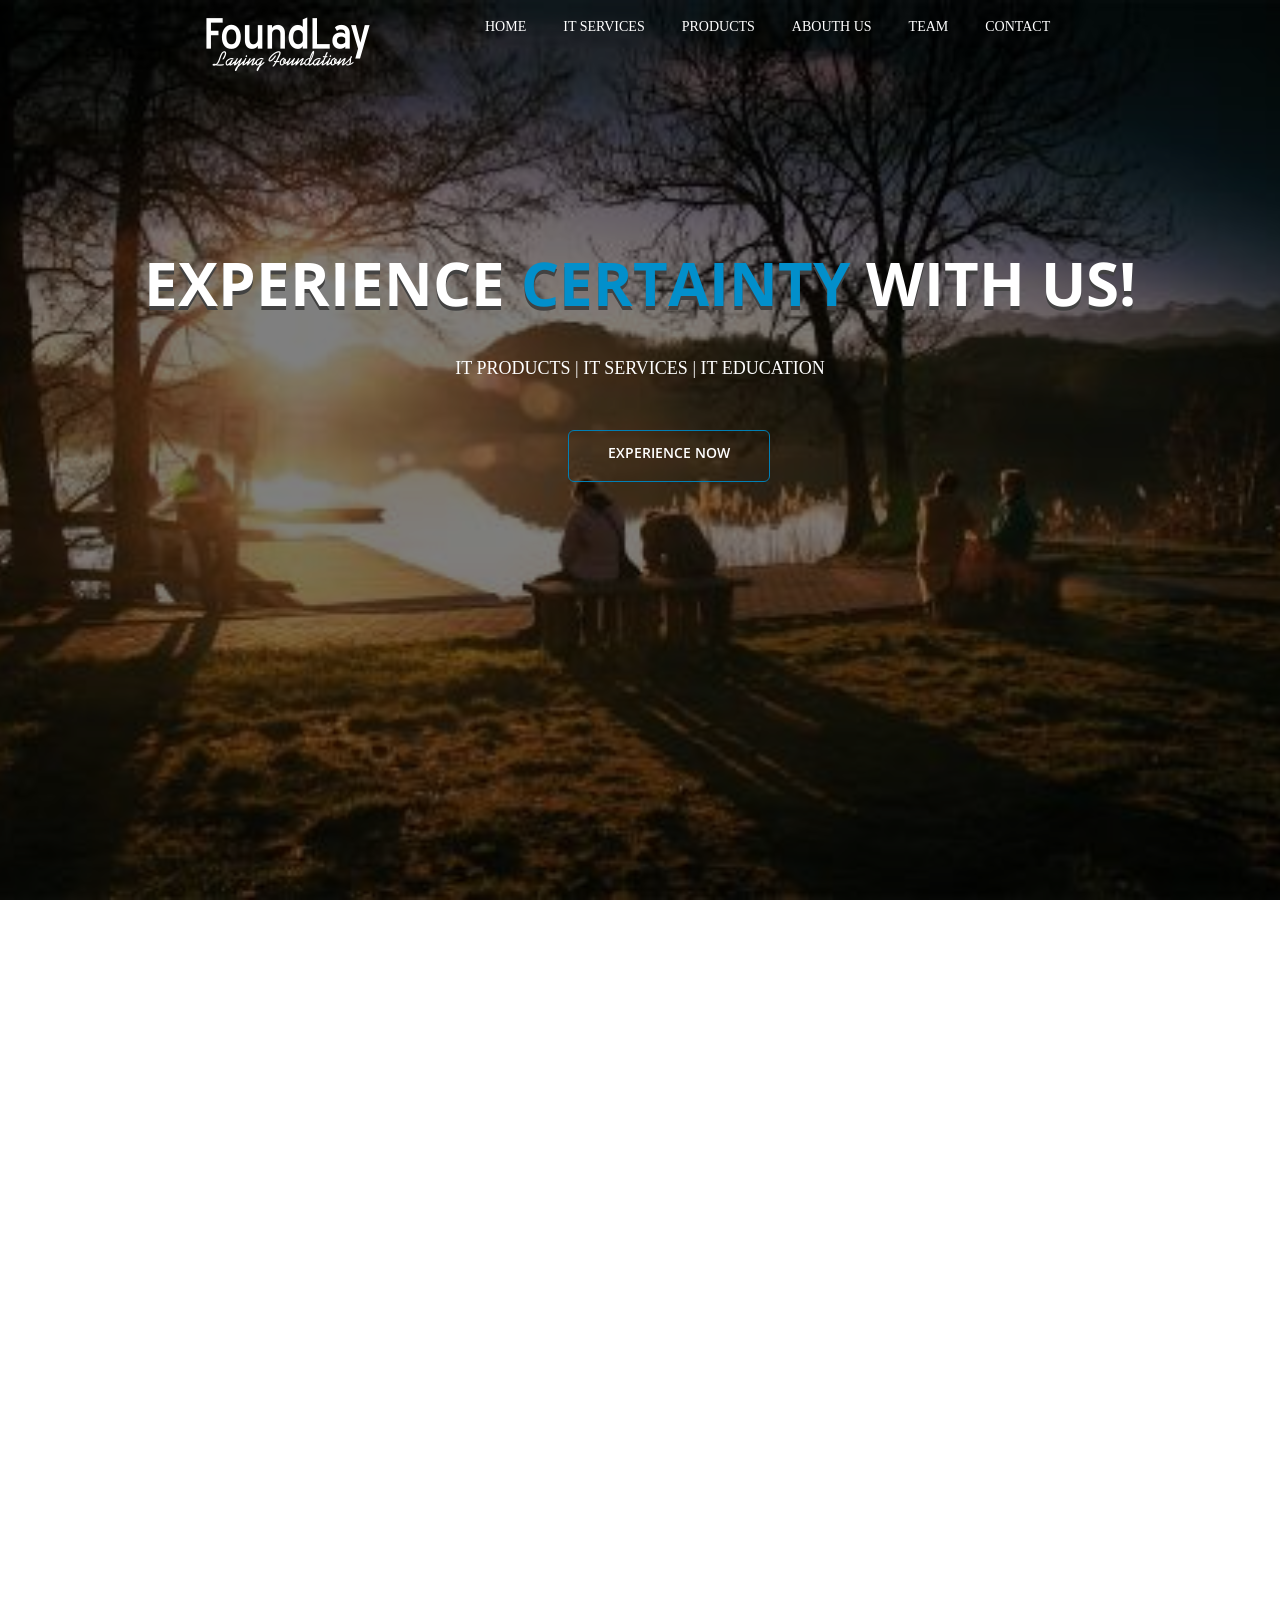
<file: parllex/index.html>
<!DOCTYPE html>
<html>
<html>

<head>
    <meta name="viewport" content="width=device-width, initial-scale=1">
    <link rel="stylesheet" href="style.css" />
    <link href="https://fonts.googleapis.com/css?family=Open+Sans" rel="stylesheet">
    <link rel="stylesheet" href="https://use.fontawesome.com/releases/v5.1.0/css/all.css" integrity="sha384-lKuwvrZot6UHsBSfcMvOkWwlCMgc0TaWr+30HWe3a4ltaBwTZhyTEggF5tJv8tbt"
    crossorigin="anonymous">
    <link rel="stylesheet" href="https://use.fontawesome.com/releases/v5.1.0/css/all.css" integrity="sha384-lKuwvrZot6UHsBSfcMvOkWwlCMgc0TaWr+30HWe3a4ltaBwTZhyTEggF5tJv8tbt"
     crossorigin="anonymous">
</head>

<body>
<div class="parallax">
<div id="navbar">
<div id="navbarleft">
<img src="images/Logo - White - Without Beta.png" alt="logo" title="logo" />
</div>
<div id="navbarRight">
 <ul>
<li>HOME</li>
<li>IT SERVICES</li>
<li>PRODUCTS</li>
<li>ABOUTH US</li>
<li>TEAM</li>
<li>CONTACT</li>               
</ul>
</div>
</div>
<h1 style="padding-top: 170px;font-size: 60px;font-family: 'Open Sans', sans-serif;font-weight: 700;line-height: 66px;text-align: center;">EXPERIENCE
<span style="color: #028FCB;font-family: 'Open Sans', sans-serif; ">CERTAINTY</span> WITH US!</h1>
<p style="font-weight: 300;font-size: 18px;text-align: center;color: #FEFEFE;margin-top: 40px;line-height: 24px;">IT PRODUCTS | IT SERVICES | IT EDUCATION</p>
<div id="experience">EXPERIENCE NOW</div>
</div>

    <div class="paraghraph">
    <h4 style="text-align: center;font-size: 26px">
    <strong>IT</strong> SERVICES</h4>
    <p style="position: relative;
    padding-right: 25%;
    padding-left: 25%;
    font-size: 16px;
    font-family: 'Open Sans', sans-serif;
    line-height: 25px;
    text-align: center">We see the differences, the dimensions but we also see the commonalities, the integrations and the cross impacts
     among the building blocks of IT. With our expertise in software solution and services, we are here to benchmark
    new levels of quality experience.</p>
    <p style="color: #337AB7;position: relative;padding-right: 25%;
    padding-left: 25%;font-size: 16px;font-family: 'Open Sans', sans-serif;line-height: 25px;text-align: center">We help you build most effective solutions! We help you innovate! We help you EVOLVE!</p>
    <p style="position: relative;padding-right: 25%;
    padding-left: 25%;font-size: 16px;font-family: 'Open Sans', sans-serif;line-height: 25px;text-align: center">Our success formula lies in our ability to integrate people, processes and technology in a perfect way. We cater
            various domains and technological areas. Our technical expertise and exposure assures best of our services and
            us becoming your strategic partner. Over number of years, we have experienced unique set of practices that ensures
            effective delivery management and highest quality standards
            <br> We have service offerings in the following areas.
           </p>

        <h4 style="text-align: center;font-size: 26px">
            <strong>
            <span style="font-size: 28px">SERVICE</span>
            </strong>
            <span style="font-family: 'Open Sans', sans-serif;font-size: 26px">AREA</span>
        </h4>

        <!--###################################################################################################-->
        <div class="icon1">
            <!--########################################################################################################################-->
            <div id="service-icon">
            <div id="application" style="color:white; ">
            <i class="fa fa-laptop"></i>
            <p style="color: #013C70; text-align: center;font-size: 14px; font-weight:700;margin-left: -32px;">APPLICATION</p>
            </div>
            <div id="web" style="color:white;">
            <i class="fa fa-code"></i>
            <p style="color: #013C70; text-align: center;font-size: 14px; font-weight:700; margin-left: -20px;">WEB</p>
            </div>
            <div id="mobile" style="color:white;">
            <i class="fa fa-mobile"></i>
            <p style="color: #013C70; font-size: 14px; font-weight:700; text-align: center; margin-left: -32px;">MOBILE</p>
            </div>
            </div>
            <!--##########################################################################################################################-->
            <div id="service-icon1">
                <div id="cloud" style="color:white;">
                <i class="fa fa-cloud"></i>
                <p style="color: #013C70; text-align: center;font-size: 14px; margin-left: -32px;font-weight: 700;">CLOUD</p>
                </div>
                <div id="qa" style="color:white;">
                <i class="fa fa-comments"></i>
                <p style="color: #013C70; text-align: center;font-size: 14px; margin-left: -32px;font-weight: 700;">QA</p>
                </div>
                <div id="consulting" style="color:white;">
                <i class="fa fa-user"></i>
                <p style="color: #013C70; text-align: center;font-size: 14px; margin-left: -32px;font-weight: 700;">CONSULTING</p>
                </div>
                </div>
                </div>
                </div>
    <!--333333333333333333333333333333333333333333333333333333333333333333333333333333333333333333333333333333333333333333333333333333-->
    <div class="parallax1">
    <h3 style="color: white;text-align: center;font-family:'Times New Roman', Times, serif;padding-top: 20px ">TECHNOLOGY PORTFOLIO</h3>
    <p style="color: white;position: relative;padding-right: 25%;
    padding-left: 25%;font-size: 16px;font-family: 'Open Sans', sans-serif;line-height: 25px;text-align: center">upported by strong technical leadership team, FoundLay provides IT services on the following wide range of technology
    platforms.
        </p>
 <section id="lab">
 <div class="sectionheader"> </div>
 <article>
 <div class="lab_item">
 <div class="hexagon hexagon2">
 <div class="hexagon-in1">
 <div class="hexagon-in2" style="background-image:url('images/hex/cloud.png')">
 </div>
 </div>
 </div>
 </div>
 <div class="lab_item">
 <div class="hexagon hexagon2">
 <div class="hexagon-in1">
 <div class="hexagon-in2" style="background-image:url('images/hex/extract-transform-load.png')">
 </div>
 </div>
 </div>
 </div>
 <div class="lab_item">
 <div class="hexagon hexagon2">
 <div class="hexagon-in1">
 <div class="hexagon-in2" style="background-image:url('images/hex/java.png')">
</div>
    </div>  
       </div>
           </div>
                <div class="lab_item">
                    <div class="hexagon hexagon2">
                        <div class="hexagon-in1">
                            <div class="hexagon-in2" style="background-image:url('images/hex/qa-automation.png')">

                            </div>
                        </div>
                    </div>
                </div>
                <div class="lab_item">
                    <div class="hexagon hexagon2">
                        <div class="hexagon-in1">
                            <div class="hexagon-in2" style="background-image:url('images/hex/mobile.png')">

                            </div>
                        </div>
                    </div>
                </div>
                <div class="lab_item">
                    <div class="hexagon hexagon2">
                        <div class="hexagon-in1">
                            <div class="hexagon-in2" style="background-image:url('images/hex/lamp-technologies.png')">

                            </div>
                        </div>
                    </div>
                </div>
                <div class="lab_item">
                    <div class="hexagon hexagon2">
                        <div class="hexagon-in1">
                            <div class="hexagon-in2" style="background-image:url('images/hex/database.png')">

                            </div>
                        </div>
                    </div>
                </div>
             </article>
        </section>
    </div>
    <div class="paraghraph1">
        <br>
        <br>
        <h4 style="text-align: center;font-size: 26px">
        <strong>DOMAIN</strong> SPECIALIZATION</h4>
        <br/>
        <p style="position: relative;padding-right: 12%;
        padding-left: 12%;font-size: 16px;font-family: 'Open Sans', sans-serif;line-height: 25px;text-align: center">The core team has many years of experience in running and managing softwares in various domains. Our technological
            strength encourages us to partner beyond our current domain areas. We are confident of being strategic in all
            software solutions.</p>
            <div style="height: 70px;width: 100%;;margin-left: 180px;padding-top: 10px;padding: -150px">
            <a href="#">CRM</a>
            <a href="#">E-Commerce</a>
            <a href="#">Retail</a>
            <a href="#">Knowledge Management
            </a>
        </div>
        <div id="bottom">LEARN MORE</div>
    </div>
    <div class="parallax-img2">
        <div id="icon">
            <div id="user">
                <i class="fas fa-user" style="font-size: 48px; color: white; padding: 120px;"></i>
                <h2 style="font-size: 30px; color: white;text-align: center; margin-top: -30%">45</h2>
                <p style="font-size: 16px; text-align: center; color:white">Yrs Group Experience</p>
            </div>
            <div id="Inception">
                <i class="fas fa-trophy" style="font-size: 48px; color: white; padding: 120px"></i>
                <h2 style="font-size: 30px; color: white;text-align: center; margin-top: -30%">2</h2>
                <p style="font-size: 16px; text-align: center; color:white">Products in Inception</p>
            </div>
            <div id="Support">
                <i class="fas fa-comment" style="font-size: 48px; color: white; padding: 120px"></i>
                <h2 style="font-size: 30px; color: white;text-align: center; margin-top: -30%">24/7</h2>
                <p style="font-size: 16px; text-align: center; color:white">Support</p>
            </div>
            <div id="Education">
                <i class="fas fa-desktop" style="font-size: 48px; color: white; padding: 120px"></i>
                <h2 style="font-size: 30px; color: white;text-align: center; margin-top: -30%">10</h2>
                <p style="font-size: 16px; text-align: center; color:white">Education Programs</p>
            </div>
        </div>
    </div>
<!--###################################################################################-->
       <div class="paraghraph-2">
        <h4 style="text-align: center;font-size: 26px">
        <strong>PRODUCTS</strong>
        </h4>
        <br/>
        <p style="position: relative;padding-right: 12%;padding-left: 12%;font-size: 16px;font-family: 'Open Sans', sans-serif;line-height: 25px;text-align: center">We are developing some world class products to solve real-time business problems thereby serving business value
            <br> to our customers and partners. We intend to build IT solutions across industries to bridge the existing gaps.
            Couple
            <br>of solutions are already under research and prototyping. Two such products are:</p>
        <div id="recornor">
            <div id="rcorners1">
                <p style="text-align: center;font-size: 20px">
                    <strong>
                    <br>VDM</strong>
                    <br>
                    <br> Virtual Delivery Management </p>
                <br/>
                <img src="images/product-UCP.png" />
                <br>
                <p style="font-size: 17px;">Platform to allow seamless and effective IT delivery management</p>
                <div id="bottom1">PRICING</div>
            </div>
            <div id="rcorners2">
                <p style="text-align: center;font-size: 20px">
                    <strong>
                    <br>I-OMS</strong>
                    <br>
                    <br> i - Order Management System </p>
                <br/>
                <img src="images/product-iOMS.png" />
                <br>
                <p style="font-size: 17px;">Solution to address challenges in existing OMS space</p>
                <div id="bottom2">COMING SOON</div>
            </div>
        </div>
    </div>
 </div>
    <!--#######################################################################################################################-->

    <div class="parallax-img3">
        <p style="text-align: center;font-size: 30px; color:#FEFEFE;padding-top:30px">
            <span style="font-weight: 800;color:#fff;">ABOUT </span>US</p>
        <p style="color:#FEFEFE;padding-left: 170px;font-size: 18px;padding-top: 20px;"> Carrying rich real-world business experience from leading IT companies, FoundLay core management group is set to
            mark it's unquieness in</p>
        <p style="color:#FEFEFE;padding-left: 170px;font-size: 18px;padding-top: 8px;"> the world of IT. We are focused & committed to build and deliver world class IT products and services to the delight
            of our customers.</p>


        <p style="text-align: center;font-size: 30px; color:#FEFEFE; padding-top: 20px;">OUR
            <span style="font-weight: 800;color:#fff;"> VISION</span>
        </p>
        <p style="color:#FDFDFC;text-align:centre;padding-left: 510px; font-size: 18px;padding-top: 12px;">To be recognized as a reliable IT partner.</p>

        </p>
        <br/>
        </p>
        <br/>
        <p style="text-align: center;font-size: 18px; color:#FEFEFE">
            <strong style="font-size: 30px;">OUR MISSION</strong>
            <br>
            <br> Deliver value to customer's business through relevant, effective and robust IT solutions.
            <br>
            <br> Raise and promote IT Education to facilitate sustainable IT ecosystem.

        </p>
        <br/>
        </p>
        <br/>
        <p style="text-align: center;font-size: 18px; color:#FEFEFE">
            <strong style="font-size: 30px;">
                <br>OUR BELIEF</strong>
            <br>
            <br> We believe that we are reliable and trustworthy partner. We drive customer’s engagement with the same zeal and
            <br> honesty with which we drive ours. Our technical, consulting and managerial capabilities along with the ownership
            <br>we exhibit, ensures our customer’s success.

        </p>
        <br/>
    </div>
    <!--#####################################################################################################################-->

    <div class="paraghraph3">
        <h4 style="text-align: center;font-size: 26px">
            <br>
            <br>
            <strong>LEADERSHIP TEAM</strong>
        </h4>
        <br>
        <br>
        <div id="member">
            <div id="member1">
                <img src="images/VikasChahal.jpg" />
                <p style="font-size: 18px; text-align: center;margin-top: 35px;">Vikas Chahal</p>
                <h4 style="font-size: 17px; color: #D7D7D7; font-size: 18px;margin-bottom: 15px; text-align: center; margin-top: 10px;">Co-Founder & Director</h4>
                <h4 style="font-size: 17px; text-align: center;color: #DD6F1E;">Technology</h3>
                    <h2 style="font-size: 17px; text-align: center;    display: block;-webkit-margin-before: 1em; -webkit-margin-after: 1em;      -webkit-margin-start: 0px;
       -webkit-margin-end: 0px; ">17+ years of experience in IT Technology and Enterprise Solutions.</h2>
                    <div id="linkedin">
                        <i class="fab fa-linkedin-in" style="font-size:20px;color:White;padding-left:10px;"></i>
                    </div>
            </div>
            <!--vikas chahal.jpg-->
            <div id="member2">
                <img src="images/KamalKatyal.jpg" />
                <p style="font-size: 18px; text-align: center;     margin-bottom: 10px;    font-family: inherit;    line-height: 1.1;    font-weight: 500;   margin-top: 35px">Kamal Katyal</p>
                <h4 style="font-size: 16px; font-size: 18px;margin-bottom: 15px;    font-family: inherit; font-weight: 500;
        line-height: 1.1; color:  #D7D7D7;margin-left: 100px;">Co-Founder & Director</h4>
                <h4 style="font-size: 17px; text-align: center;color: #DD6F1E;">Global Delivery</h3>
                    <h2 style="font-size: 17px; text-align: center;    display: block;-webkit-margin-before: 1em; -webkit-margin-after: 1em; -webkit-margin-start: 0px;
       -webkit-margin-end: 0px; ">18+ years of experience in Global IT Delivery and Program Management</h2>
                    <div id="linkedin1">
                        <i class="fab fa-linkedin-in" style="font-size:20px;color:White;padding-left:10px;"></i>
                    </div>
            </div>
            <!--KamalKatyal.jpg-->
            <div id="member3">
                <img src="images/SachinRakheja.jpg" />
                <p style="font-size: 18px; text-align: center;     margin-bottom: 10px;    font-family: inherit;    line-height: 1.1;    font-weight: 500;   margin-top: 35px">Sachin Rakheja</p>
                <h4 style="font-size: 16px; font-size: 18px;margin-bottom: 15px;    font-family: inherit; font-weight: 500;
        line-height: 1.1; color:  #D7D7D7;margin-left: 100px;">Co-Founder & Director</h4>
                <h4 style="font-size: 17px; text-align: center;color: #DD6F1E;">Sales & Marketing</h3>
                    <h2 style="font-size: 17px; text-align: center;    display: block;-webkit-margin-before: 1em; -webkit-margin-after: 1em;      -webkit-margin-start: 0px;
       -webkit-margin-end: 0px; ">IIM Alumni with 12+ years of experience in IT Business and Global Delivery Management.</h2>
                    <div id="linkedin2">
                        <i class="fab fa-linkedin-in" style="font-size:20px;color:White;padding-left:10px;"></i>
                    </div>
            </div>
            <!--SachinRakheja.jp-->
        </div>

    </div>
    <!--################################################################################################################-->
    <div id="parallaximg4">
        <div id="office">
            <p style="font-size: 27px;text-align: center; padding-top:50px;color: #E0E0E0;">Contact Us</p>
        </div>
        <div id="office1">
            <div id="office2">

                <h4 style="font-size: 20px;margin-left: 80px; margin-top:20px;color: #E0E0E0;">US OFFICE</h4>
                <i class="fas fa-location-arrow" style="text-align: center;padding-left: 75px; margin-top: 10px; color:#E0E0E0;">FoundLay Technologies LLC
                    <h4 style="font-size: 17px;color: #E0E0E0;"> Business Address: 1910 Thomes Ave.,</h4>
                    Cheyenne, WY 82001, US</i>

                <i class="fas fa-phone" style="text-align: center;padding-left: 75px; margin-top: 10px; color:#E0E0E0;">+1 307 222 4713 +1 469 996 7281
                    <h4 style="font-size: 17px;color: #E0E0E0;">
                        <br> Mailiing Address: 1 Radisson Plaza, #800, </h4>
                    New Rochelle, NY 10801, US</i>

                <h4 style="font-size: 20px;margin-left: 80px; margin-top:20px;color: #E0E0E0;">INDIA OFFICE</h4>
                <i class="fas fa-location-arrow" style="text-align: center;padding-left: 75px; margin-top: 10px; color:white;"> FoundLay Technologies Private Limited
                    <h4 style="font-size: 17px;color: #E0E0E0;">C-56/43, Institutional Area,Sector 62</h4>
                    Noida, UP 201301, India</i>
                <i class="fas fa-phone" style="margin-left: 80px;color:#E0E0E0; margin-top: 10px;">+91 120 421 1128</i>
            </div>
            <!--################################################################################################################-->
            <div id="office3">
                <ul>
                    <li>
                        <i class="fa fa-envelope" style="margin-left: 90px; margin-top:30px;color:#E0E0E0;font-size:17px; clear: both;" href="mailto:contactus@foundlay.com"
                            title="Contact Us">contactus@foundlay.com</a>
                        </i>
                    </li>
                    <li>
                        <i class="fa fa-globe" style="margin-left: 90px; margin-top:20px;color:#E0E0E0;font-size:17px; clear: both;" href="#" title="www.foundlay.com">www.foundlay.com</i>
                    </li>
                    <li>
                        <i class="fa fa-map-marker" style="margin-left: 90px; margin-top:20px;color:#E0E0E0;font-size:17px; clear: both;" href="locate-us.php"
                            title="Locate Us">Locate Us</i>
                    </li>
                    <li>
                        <i class="fa fa-question-circle fa-1x" style="margin-left: 90px; margin-top:20px;color:#E0E0E0;font-size:17px; clear: both;"
                            href="contact-us.php" title="Post Your Query">Post Your Query</i>
                    </li>
                    <li style="font-size: 17px;color:#E0E0E0;margin-top: 40px;margin-left: 95px;">For Tech. Support related queries email us at :</li>
                    <li>
                        <li>
                            <i class="fa fa-envelope" style="margin-left: 90px; margin-top:20px;color:#E0E0E0;font-size:17px; clear: both;" &nbsp; href="mailto:contactus@foundlay.com"
                                title="Contact Us">support@foundlay.com</i>
                        </li>
                </ul>
            </div>
        </div>
        <!--##############################################################################################################333-->
        <div class="footer">

            <div id="footer1">
                <div id="facebook">
                    <i class="fab fa-facebook-f" style="color: #FFFFFE;font-size:16px;padding-left: 15px;padding-top: 10px;"></i>
                </div>
                <div id="twitter">
                    <i class="fab fa-twitter" style="color: #FFFFFE;font-size:16px;padding-left: 12px;padding-top: 10px;"></i>
                </div>
                <div id="linked">
                    <i class="fab fa-linkedin-in" style="color: #FFFFFE;font-size:16px;padding-left: 12px;padding-top: 10px;"></i>
                </div>

                <div id="mail">
                    <i class="fas fa-envelope" style="color: #FFFFFE;font-size:16px;padding-left: 10px;padding-top: 10px;"></i>
                </div>
            </div>
            <!--#####################################################################################################################-->
            <div id="footer2">
               <p>@ 2015-2016 FoundLay Technologies Private Limited. All Rights Reserved.</p> 
            </div>
            <div id="footer3">
                <div id="TermsofUse">
                <p>Terms of Use </p>
                </div>
                <div id="PrivacyPolicy">
                <p>PrivacyPolicy </p>
                </div>
                <div id="disclaimer">
                <p>disclaimer</p>
                </div>
                <div id="SiteMap">
                <P>SiteMap</P>
                </div>
                <div id="careers">
                <p>careers</p>
                </div>

            </div>
            <!--########################################################################################################################-->
            <div id="footer4">
                <div id="terms1">
                <p>Tech Support Terms of Use</p>
                </div>
                <div id="terms2">
                <p>Service Agreement</p>
                </div>  
                <div id="terms3">
                <p>Refund & Cancellation Policy</p>
                </div>  
                <div id="terms4">
                <p>Payment Agreement</p>
                </div>  
              
            </div>

        </div>
</body>

</html>
</file>
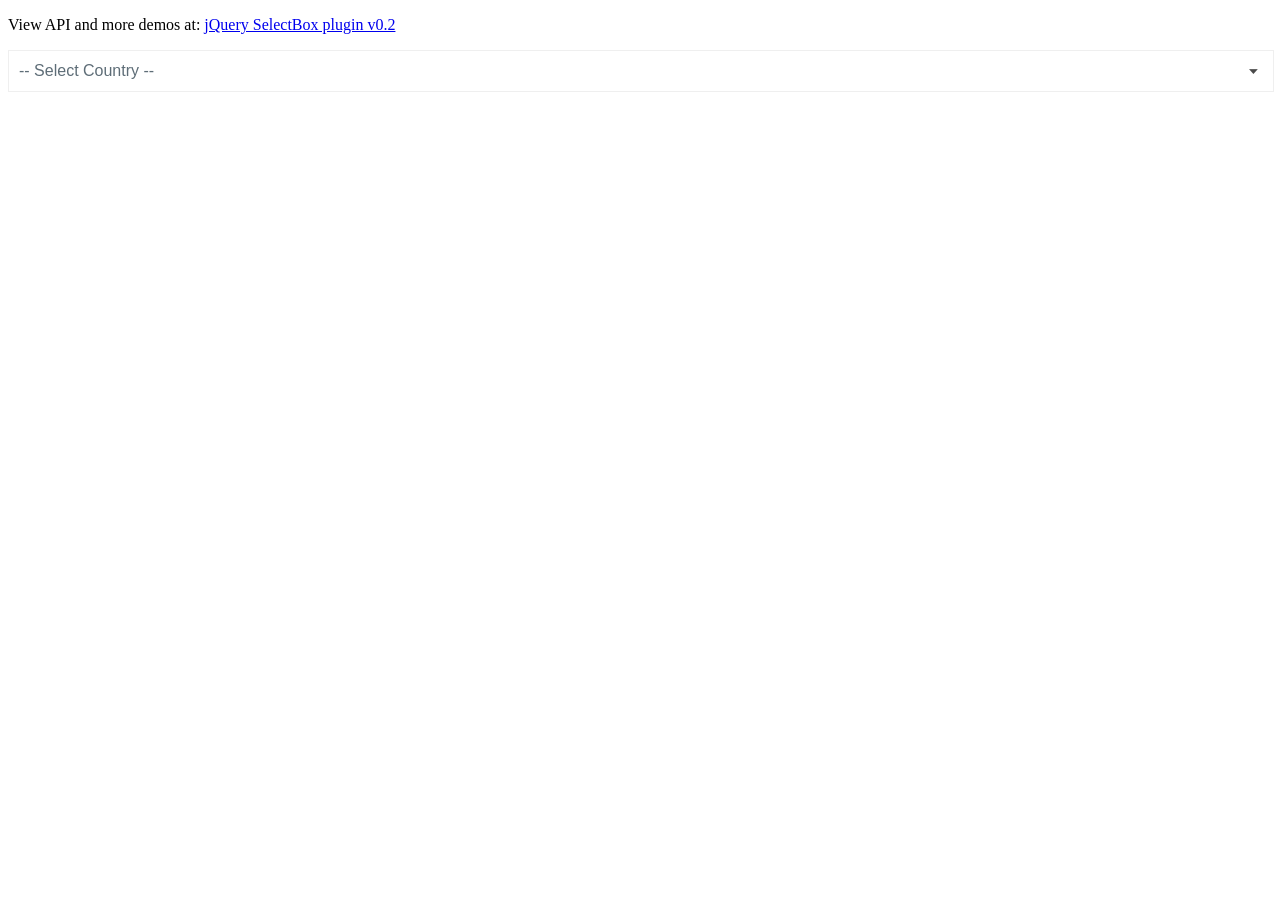
<file: itupworks/itupworks.com/itupworks.com/assets/libs/selectbox/index.html>
<!doctype html>
<html>
	<head>
		<title>jQuery SelectBox plugin</title>
		<meta http-equiv="Content-type" content="text/html; charset=utf-8" />
		<link href="css/jquery.selectbox.css" type="text/css" rel="stylesheet" />
	</head>
	<body>

		<p>View API and more demos at: <a href="http://www.bulgaria-web-developers.com/projects/javascript/selectbox/">jQuery SelectBox plugin v0.2</a></p>

		<select name="country_id" id="country_id" tabindex="1">
			<option value="">-- Select country --</option>
			<optgroup label="North America">
				<option value="1">USA</option>
				<option value="9">Canada</option>
			</optgroup>
			<optgroup label="Europe">
				<option value="2">France</option>
				<option value="3">Spain</option>
				<option value="6">Bulgaria</option>
				<option value="7" disabled="disabled">Greece</option>
				<option value="8">Italy</option>
			</optgroup>
			<optgroup label="Asia" disabled="disabled">
				<option value="5">Japan</option>
				<option value="11">China</option>
			</optgroup>
			<option value="4">Brazil</option>
			<option value="10">South Africa</option>
		</select>

		<script type="text/javascript" src="js/jquery-1.7.2.min.js"></script>
		<script type="text/javascript" src="js/jquery.selectbox-0.2.js"></script>
		<script type="text/javascript">
		$(function () {
			$("#country_id").selectbox();
		});
		</script>
	</body>
</html>
</file>
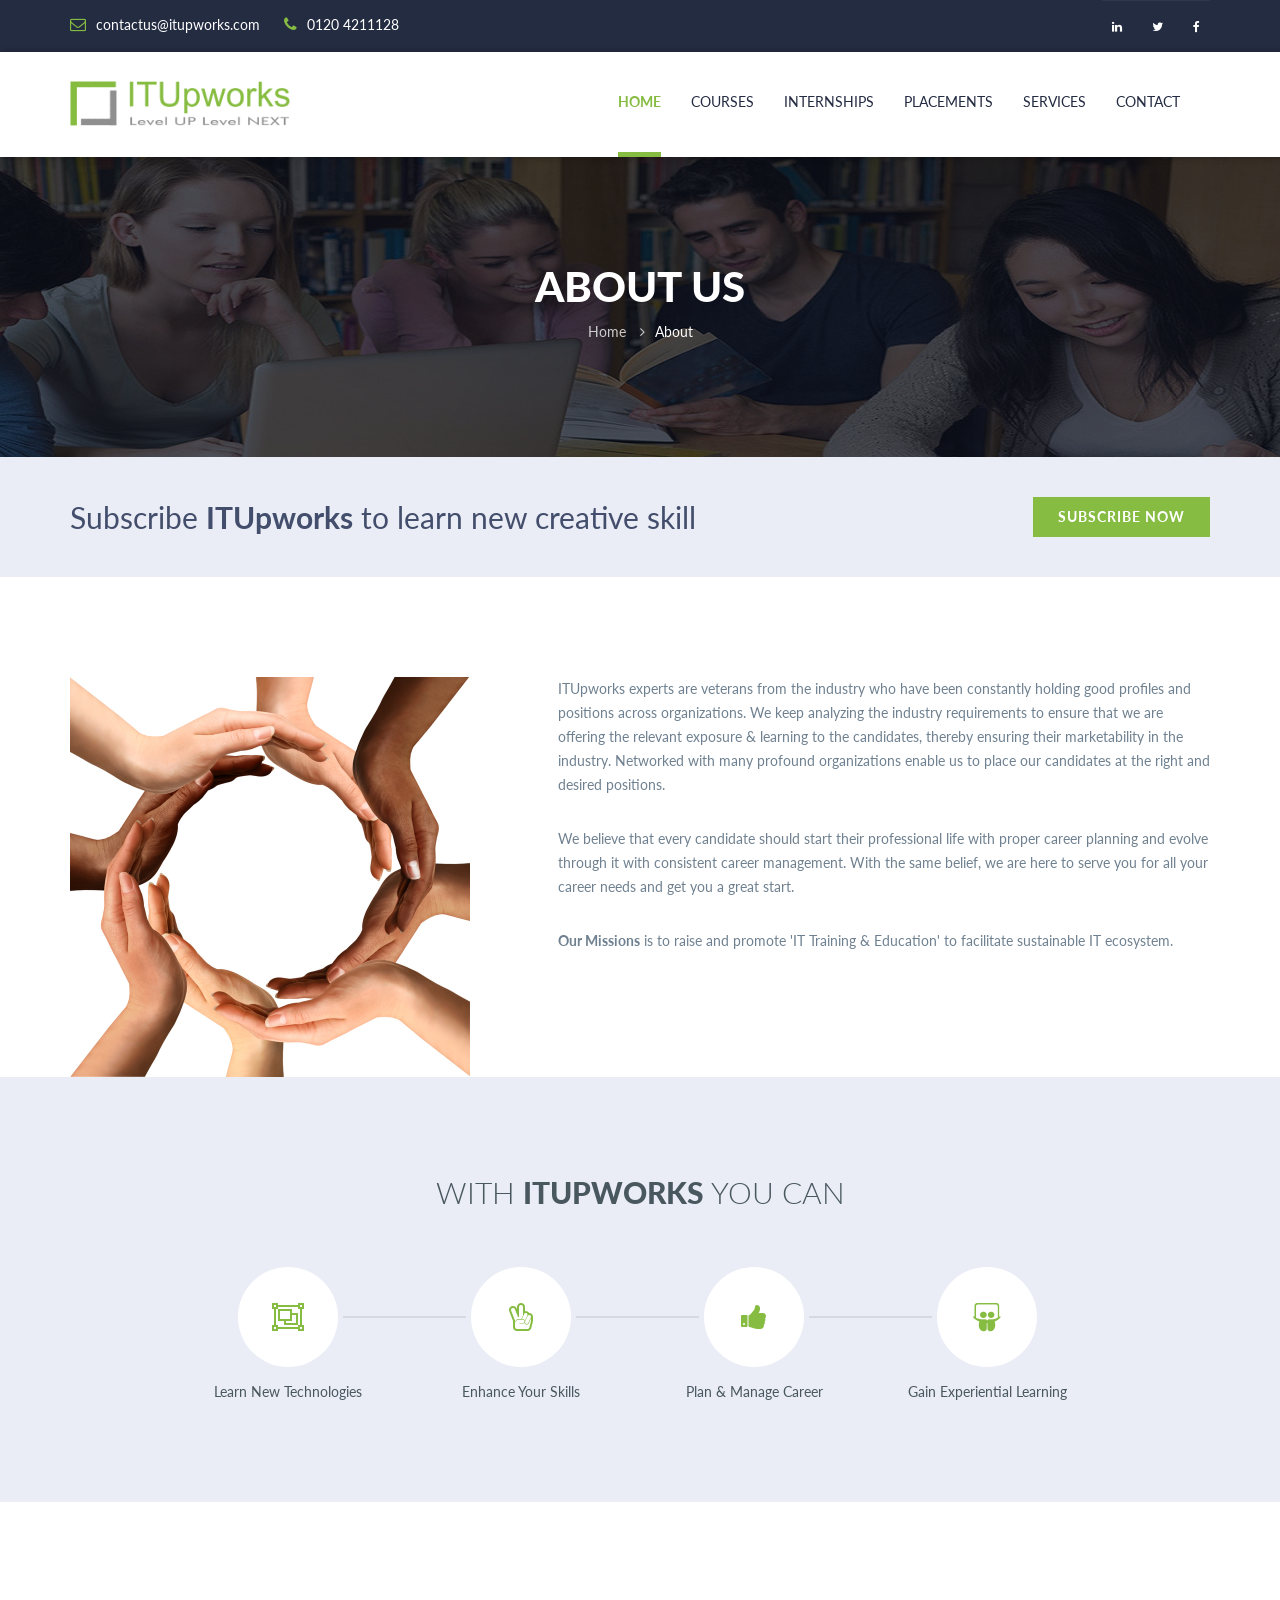
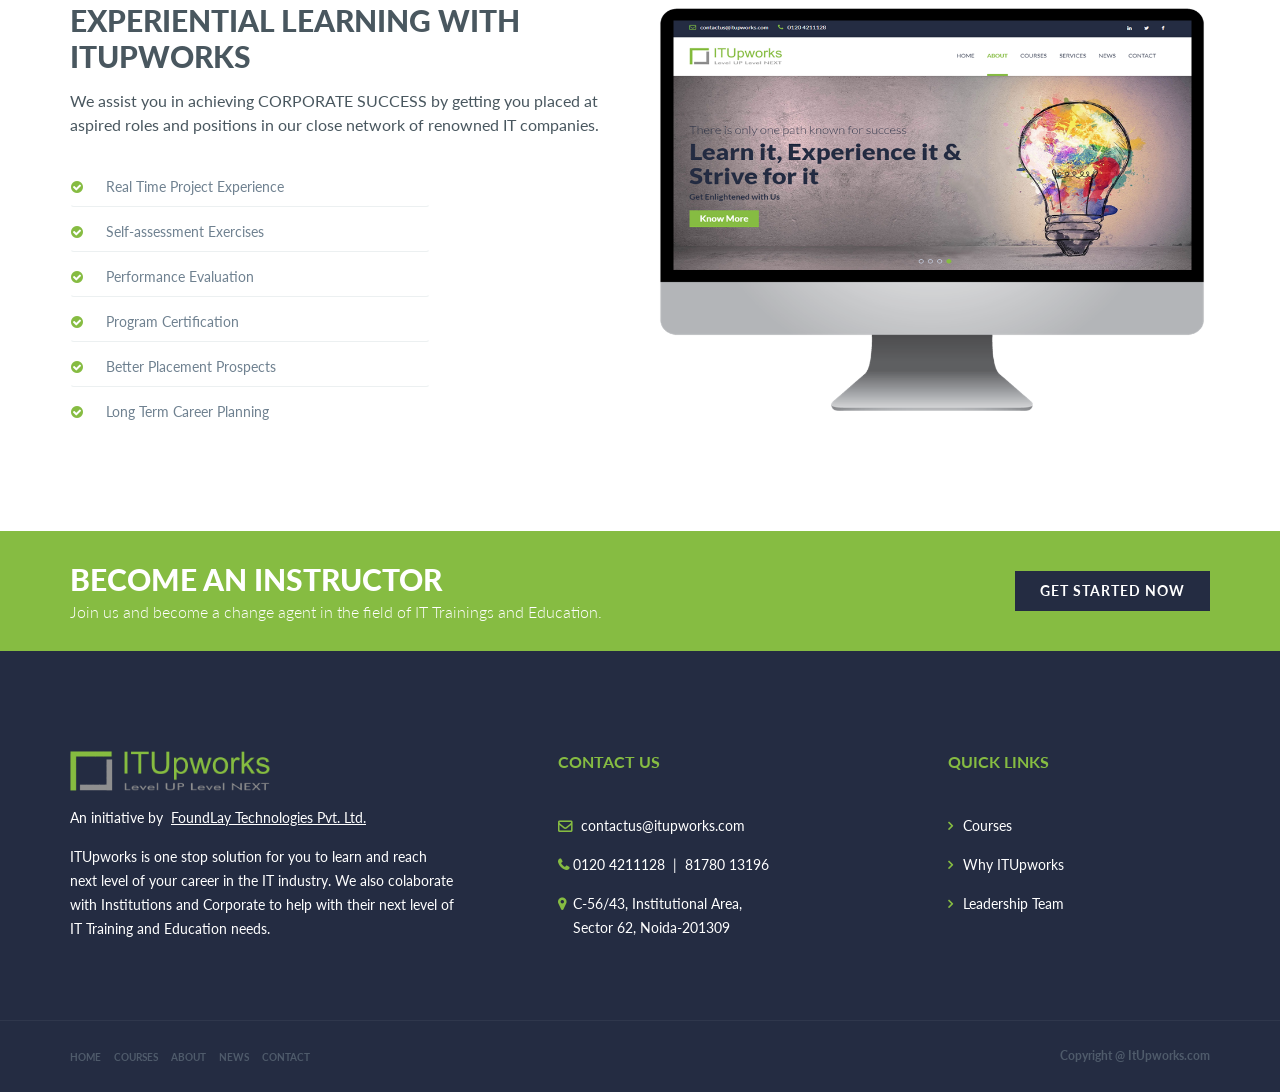
<file: itupworks/itupworks.com/itupworks.com/about-us.html>
<!DOCTYPE html>
<html lang="en">
<head><title>ITUpworks | Home</title>
    <meta charset="utf-8">
    <meta name="viewport" content="width=device-width, initial-scale=1.0">
    <!-- LIBRARY FONT-->
    <link type="text/css" rel="stylesheet" href="https://fonts.googleapis.com/css?family=Lato:400,400italic,700,900,300">
    <link type="text/css" rel="stylesheet" href="assets/font/font-icon/font-awesome-4.4.0/css/font-awesome.css">
    <link type="text/css" rel="stylesheet" href="assets/font/font-icon/font-svg/css/Glyphter.css">
    <!-- LIBRARY CSS-->
    <link type="text/css" rel="stylesheet" href="assets/libs/animate/animate1.css">
    <link type="text/css" rel="stylesheet" href="assets/libs/bootstrap-3.3.5/css/bootstrap1.css">
    <link type="text/css" rel="stylesheet" href="assets/libs/owl-carousel-2.0/assets/owl.carousel.css">
    <link type="text/css" rel="stylesheet" href="assets/libs/selectbox/css/jquery.selectbox.css">
    <link type="text/css" rel="stylesheet" href="assets/libs/fancybox/css/jquery.fancybox.css">
    <link type="text/css" rel="stylesheet" href="assets/libs/fancybox/css/jquery.fancybox-buttons.css">
    <link type="text/css" rel="stylesheet" href="assets/libs/media-element/build/mediaelementplayer.min.css">
    <!-- STYLE CSS    -->
    <link type="text/css" rel="stylesheet" href="assets/css/color-111.css" id="color-skins">
    <!--link(type="text/css", rel='stylesheet', href='#', id="color-skins")-->
    <script src="assets/libs/jquery/jquery-2.1.4.min1.js"></script>
    <script src="assets/libs/js-cookie/js.cookie1.js"></script>
	<style>.modal-header {
    padding: 2px 16px;
    }
	</style>
    <!--script.--><!--    if ((Cookies.get('color-skin') != undefined) && (Cookies.get('color-skin') != 'color-111')) {--><!--        $('#color-skins').attr('href', 'assets/css/' + Cookies.get('color-skin') + '.css');--><!--    } else if ((Cookies.get('color-skin') == undefined) || (Cookies.get('color-skin') == 'color-111')) {--><!--        $('#color-skins').attr('href', 'assets/css/color-111.css');--><!--    }-->
	<script>
	function becomeFocus() {
    	$('#bname').focus();
		}
    function become_An_Instructor(){
	    var name = document.getElementById("bname").value;
        var email = document.getElementById("bemail").value;
        var mobile = document.getElementById("bmobile").value;
		var Expertise = document.getElementById("bExpertise").value;
		$.ajax({
            url: "Become_An_Instructor.php",
            data:{
			'name':name,
			'email':email,
			'mobile':mobile,
			'expertise':Expertise
			},
            type: "POST",
            success: function(data){
			$data=JSON.parse(data);
            $("#bmyform").html($data);
			document.getElementById("bname").readOnly = true;
			document.getElementById("bemail").readOnly = true;
			document.getElementById("bmobile").readOnly = true;
			document.getElementById("bExpertise").readOnly = true;
            },
            
        });
    }
	</script>
	<script>
	function subscribeFocus() {
    	$('#sname').focus();
		}
    function subscribe(){
	    var name = document.getElementById("sname").value;
        var email = document.getElementById("semail").value;
        var mobile = document.getElementById("smobile").value;
		$.ajax({
            url: "subscribe_now.php",
            data:{
			'name':name,
			'email':email,
			'mobile':mobile,
			},
            type: "POST",
            success: function(data){
			$data=JSON.parse(data);
            $("#smyform").html($data);
			document.getElementById("sname").readOnly = true;
			document.getElementById("semail").readOnly = true;
			document.getElementById("smobile").readOnly = true;
            },
            
        });
    }
	</script>
	</head>
<body><!-- HEADER-->
<header>
    <div class="header-topbar">
        <div class="container">
            <div class="topbar-left pull-left">
                <div class="email"><i class="topbar-icon fa fa-envelope-o"></i>contactus@itupworks.com</div>
                <div class="hotline"><i class="topbar-icon fa fa-phone"></i>0120 4211128</div>
            </div>
            <div class="topbar-right pull-right">
                <div class="socials"><a href="https://www.linkedin.com/company/itupworks/" target="_blank" class="linkedin"><i class="fa fa-linkedin"></i></a><a href="http://www.twitter.com/itupworks" target="_blank" class="twitter"><i class="fa fa-twitter"></i></a><a href="http://www.facebook.com/itupworks" target="_blank" class="facebook"><i class="fa fa-facebook"></i></a><!--a href="#" class="pinterest"><!---i class="fa fa-pinterest"></i></a><a href="#" class="blog"><i class="fa fa-rss"></i></a><a href="#" class="dribbble"><i class="fa fa-dribbble"></i></a---></div>
                <!---div class="group-sign-in"><a href="login.html" class="login">login</a><a href="register.html" class="register">register</a></div--->
            </div>
        </div>
    </div>
    <div class="header-main homepage-01">
        <div class="container">
            <div class="header-main-wrapper">
                <div class="navbar-heade">
                    <div class="logo pull-left"><a href="index.html" class="header-logo"><img src="assets/images/logo/FoundLayEducation_Logo.png" alt=""/></a></div>
                    <button type="button" data-toggle="collapse" data-target=".navigation" class="navbar-toggle edugate-navbar"><span class="icon-bar"></span><span class="icon-bar"></span><span class="icon-bar"></span></button>
                </div>
                <nav class="navigation collapse navbar-collapse pull-right" >
					 <ul class="nav-links nav navbar-nav" >
                        <li class="dropdown  active" ><a href="index.html"  class="main-menu">Home<!--span class="fa fa-angle-down icons-dropdown"></span--></a>
                      <ul class="dropdown-menu edugate-dropdown-menu-1">
                                <li><a href="#about" class="link-page">About</a></li>
                                <li><a href="#latest_news" class="link-page">News</a></li>
                                
                               
                            </ul>
                        </li>
					<!--<li class="dropdown"  ><a href="#about" class="main-menu">About</a>
                        </li>-->
                        <li class="dropdown" ><a href="index.html#courses" class="main-menu">Courses<!--span class="fa fa-angle-down icons-dropdown"></span--></a>
                            <ul class="dropdown-menu edugate-dropdown-menu-1">
                                <li><a href="courses.html" class="link-page">Technology</a></li>
                                  <li><a href="Testing_&_Business_Analysis.html" class="link-page">Testing & Business Analysis</a></li>
                                   
                                   <li><a href="Soft-Skills.html" class="link-page">Soft-Skills</a></li>
                                   
                                   <li><a href="Academic-Programs.html" class="link-page">Academic Programs</a></li>
                                   <li><a href="Careers.html" class="link-page">Careers</a></li>
                                   <li><a href="Management.html" class="link-page"> Management</a></li>
                               
                              
                                <li><a href="Certified_Courses.html" class="link-page">Certified Courses</a></li>
                               
                                
                                
                            </ul>
                        </li>
                        
                        
                        
                         <li class="dropdown" ><a href="internship.html" class="main-menu">Internships <!--span class="fa fa-angle-down icons-dropdown"></span--></a>
                            <!--ul class="dropdown-menu edugate-dropdown-menu-1">
                                <li><a href="courses.html" class="link-page">courses</a></li>
                                <li><a href="courses-detail.html" class="link-page">course detail</a></li>
                                <li><a href="events.html" class="link-page">events</a></li>
                                <li><a href="event-detail.html" class="link-page">event detail</a></li>
                            </ul-->
                        </li>
                        
                         
                            <!--ul class="dropdown-menu edugate-dropdown-menu-1">
                                <li><a href="courses.html" class="link-page">courses</a></li>
                                <li><a href="courses-detail.html" class="link-page">course detail</a></li>
                                <li><a href="events.html" class="link-page">events</a></li>
                                <li><a href="event-detail.html" class="link-page">event detail</a></li>
                            </ul-->
                        </li>
                        
                        
                        
                        
                        
                         <li class="dropdown" ><a href="placement.html" class="main-menu">Placements   <!--span class="fa fa-angle-down icons-dropdown"></span--></a>
                            <!--ul class="dropdown-menu edugate-dropdown-menu-1">
                                <li><a href="courses.html" class="link-page">courses</a></li>
                                <li><a href="courses-detail.html" class="link-page">course detail</a></li>
                                <li><a href="events.html" class="link-page">events</a></li>
                                <li><a href="event-detail.html" class="link-page">event detail</a></li>
                            </ul-->
                        </li>
                        
                        
                        
                        
                        
                        
						<!---New list added by tara for requirement of new site--->
						<li class="dropdown"><a style="cursor:pointer;" class="main-menu">Services</a>
						<ul class="dropdown-menu edugate-dropdown-menu-1">
                               <li><a href="index.html#about" class="link-page">About</a></li>
                                <li><a href="index.html#latest_news" class="link-page">News</a></li>
                                
                        </ul>
                        </li>
                        <!---li class="dropdown"><a href="gallery-3column.html" class="main-menu">gallery<span class="fa fa-angle-down icons-dropdown"></span></a-->
                            <!--ul class="dropdown-menu edugate-dropdown-menu-1">
                                <li><a href="gallery-3column.html" class="link-page">gallery 3 column</a></li>
                                <li><a href="gallery-4column.html" class="link-page">gallery 4 column</a></li>
                                <li><a href="gallery-masonry.html" class="link-page">gallery masonry</a></li>
                            </ul>
                        </li--->
                        <!---li class="dropdown"><a href="categories.html" class="main-menu">pages<span class="fa fa-angle-down icons-dropdown"></span></a>
                            <!--ul class="dropdown-menu edugate-dropdown-menu-1">
                                <li><a href="categories.html" class="link-page">categories</a></li>
                                <li><a href="profile-teacher.html" class="link-page">profile teacher</a></li>
                                <li><a href="about-us.html" class="link-page">about us</a></li>
                                <li><a href="login.html" class="link-page">login</a></li>
                                <li><a href="register.html" class="link-page">register</a></li>
                                <li><a href="404.html" class="link-page">404 page</a></li>
                                <li><a href="faq.html" class="link-page">FAQ page</a></li>
                            </ul>
                        </li--->
                        <!--<li class="dropdown"><a href="#latest_news" class="main-menu">News<!---span class="fa fa-angle-down icons-dropdown"></span---></a>
                            <!---ul class="dropdown-menu edugate-dropdown-menu-1">
                                <li><a href="news.html" class="link-page">news list</a></li>
                                <li><a href="news-grid.html" class="link-page">news grid</a></li>
                                <li><a href="news-grid-nonsidebar.html" class="link-page">news grid nonsidebar</a></li>
                                <li><a href="news-masonry.html" class="link-page">news masonry</a></li>
                                <li><a href="news-detail.html" class="link-page">news detail</a></li>
                            </ul--->
                      <!--  </li>-->
                        <li><a href="contact-us.html" class="main-menu">Contact</a></li>
                        <!---li class="button-search"><p class="main-menu"><i class="fa fa-search"></i></p></li--->
                        <!--div class="nav-search hide">
                            <!--form><input type="text" placeholder="Search" class="searchbox"/>
                                <button type="submit" class="searchbutton fa fa-search"></button>
                            </form>
                        </div--->
                    </ul>
                </nav>
            </div>
        </div>
    </div>
</header>
<!-- WRAPPER Modal popup box when click subscribe-->
<div class="modal fade bg-w-form contact-form" id="subscribe" role="dialog">
    <div class="modal-dialog">
      <!-- Modal content-->
      <div class="modal-content">
	  <form onsubmit="subscribe();return false"  >
        <div class="modal-header"> 
		<button type="button" class="close" data-dismiss="modal" style="font-size: 50px;">×</button>
         <h3><center>Subscribe</center></h3>
        </div>
		<div class="row">
        <div class="modal-body col-md-10 col-md-offset-1">
		  <div class="modal-body col-md-6">
          <label for="regname" class="control-label form-label ">Name <span class="highlight">*</span></label><input id="sname" type="text" placeholder="" required class="form-control form-input" style="border:1px solid black; background-color:  lightgray;"  /><!--p.help-block Warning !-->
		  </div>
		  <div class="modal-body col-md-6">
		  <label for="regemail" class="control-label form-label">Email <span class="highlight">*</span></label><input id="semail" type="email" placeholder="" class="form-control form-input" style="border:1px solid black; background-color:  lightgray;" required />
		  </div>
		  <div class="modal-body col-md-6">
		  <label for="regpassword" class="control-label form-label">Mobile No. <span class="highlight">*</span></label><input id="smobile" type="number"  min="0" max="10000000000" type="text" placeholder="" class="form-control form-input" style="border:1px solid black; background-color:  lightgray;" required/>
		  <!---label for="regpassword" class="control-label form-label">Area Of Expertise <span class="highlight">*</span></label><input id="Expertise" type="password" placeholder="" class="form-control form-input" style="border:1px solid black; background-color:  lightgray;" required/--->
		   </div>
		   <div class="modal-body col-md-12 col-md-offset-2">
		  <input type="submit" data-dismiss="modal" class="btn btn-register btn-green" value="Cancel"/>&nbsp;&nbsp;<input  type="submit" onfocusout="subscribeFocus()" class="btn btn-register btn-green" value="Subscribe"></input>
		  </div>
	   </div>
		</div>
        <div class="modal-footer" >
			<center> <div id="smyform"></div></center>
        </div>
		</form>
      </div>
      
    </div>
</div>
<!-- WRAPPER Modal popup box close when click subscribe-->

<!-- WRAPPER Modal popup box when click become an instructor-->
<div class="modal  bg-w-form contact-form" id="become_an_instructor" role="dialog" >
    <div class="modal-dialog">
    
      <!-- Modal content-->
      <div class="modal-content">
	   <form onsubmit="become_An_Instructor();return false" >
        <div class="modal-header"> 
		 <button type="button" class="close" data-dismiss="modal" style="font-size: 50px;">×</button>
         <h3><center>Become an Instructor</center></h3>
        </div>
		<div class="row">
        <div class="modal-body col-md-10 col-md-offset-1">
		  <div class="modal-body col-md-6">
          <label for="regname" class="control-label form-label ">Name <span class="highlight">*</span></label><input id="bname" type="text" placeholder="" required class="form-control form-input" style="border:1px solid black; background-color:  lightgray;"  /><!--p.help-block Warning !-->
		  </div>
		  <div class="modal-body col-md-6"><label for="regemail" class="control-label form-label">Email <span class="highlight">*</span></label><input id="bemail" type="email" placeholder="" class="form-control form-input" style="border:1px solid black; background-color:  lightgray;" required />
		  </div>
		  <div class="modal-body col-md-6"><label for="regpassword" class="control-label form-label">Mobile No. <span class="highlight">*</span></label><input id="bmobile"type="number"  min="0" max="10000000000" placeholder="" class="form-control form-input" style="border:1px solid black; background-color:  lightgray;" required/>
		  </div>
		  <div class="modal-body col-md-6">
		  <label for="regpassword" class="control-label form-label">Area Of Expertise <span class="highlight">*</span></label><input id="bExpertise" type="text" placeholder="" class="form-control form-input" style="border:1px solid black; background-color:  lightgray;" required/>
		  </div>
		   <div class="modal-body col-md-6 col-md-offset-2 ">
		   <input type="submit" data-dismiss="modal" class="btn btn-register btn-green" value="Cancel"></input>
		   &nbsp;&nbsp;<input  type="submit" class="btn btn-register btn-green"  onfocusout="becomeFocus()"  value="submit"></input>
		   </div>
		</div>
		</div>
        <div class="modal-footer" >
			<center> <div id="bmyform"></div></center>
        </div>
		</form>
      </div>
      
    </div>
</div>
<!-- WRAPPER Modal popup box close when click become an instructor-->
<!-- WRAPPER-->
<div id="wrapper-content"><!-- PAGE WRAPPER-->
    <div id="page-wrapper"><!-- MAIN CONTENT-->
        <div class="main-content"><!-- CONTENT-->
            <div class="content">
                <div class="section background-opacity page-title set-height-top">
                    <div class="container">
                        <div class="page-title-wrapper"><!--.page-title-content--><h2 class="captions">about us</h2>
                            <ol class="breadcrumb">
                                <li><a href="index.html">Home</a></li>
                                <li class="active"><a href="#">About</a></li>
                            </ol>
                        </div>
                    </div>
                </div>
                <div class="section nav-subscribe">
                    <div class="container">
                        <div class="nav-subscribe-wrapper">
                            <div class="nav-subscribe-left"><p class="subscribe-text">Subscribe <b class="focus">ITUpworks</b> to learn new creative skill</p></div>
                            <div class="nav-subscribe-right">
                                <button class="btn btn-green btn-bold" data-target="#subscribe"  data-toggle="modal"><span>SUBSCRIBE NOW</span></button>
                            </div>
                        </div>
                    </div>
                </div>
                <!--INTRO EDUGATE-->
                <div class="section intro-edu" >
                    <div class="container">
                        <div class="intro-edu-wrapper">
                            <div class="row">
                                <div class="col-md-5"><img src="assets/images/About_us/about-us-page.jpg" alt="" class="intro-image fadeInLeft animated wow"/></div>
                                <div class="col-md-7">
                                    <!---div class="intro-title">WHAT IS <b>ITUpworks</b> ?</div--->
                                    <div class="intro-content"><p>ITUpworks experts are veterans from the industry who have been constantly holding good profiles and positions across organizations. We keep analyzing the industry requirements to ensure that we are offering the relevant exposure & learning to the candidates, thereby ensuring their marketability in the industry. Networked with many profound organizations enable us to place our candidates at the right and desired positions.</p>

                                        <p>We believe that every candidate should start their professional life with proper career planning and evolve through it with consistent career management. With the same belief, we are here to serve you for all your career needs and get you a great start.</p>
										<p><b>Our Missions</b> is to raise and promote 'IT Training & Education' to facilitate sustainable IT ecosystem.</p></div>
                                    <!---div class="group-button">
                                        <button class="btn btn-transition-2"><span>purchase theme</span></button>
                                        <button class="btn btn-green"><span>start learn now</span></button>
                                    </div--->
                                </div>
                            </div>
                        </div>
                    </div>
                </div>
                <div class="section section-padding edu-ab">
                    <div class="container">
                        <div class="edu-ab">
                            <div class="group-title-index edu-ab-title"><h2 class="center-title">WITH <b>ITUpworks</b> YOU CAN</h2><!---h4 class="top-title">Lorem Ipsum is simply dummy text of te printing industry</h4---></div>
                            <div class="edu-ab-content">
                                <ul class="list-unstyled list-inline">
                                    <li>
                                        <div class="circle-icon"><i class="fa fa-object-group fa-2x"></i></div>
                                        <span>Learn New Technologies</span></li>
                                    <li>
                                        <div class="circle-icon fa-2x"><i class="fa fa-hand-peace-o"></i></div>
                                        <span>Enhance Your Skills</span></li>
                                    <li>
                                        <div class="circle-icon fa-2x"><i class="fa fa-thumbs-up"></i></div>
                                        <span>Plan & Manage Career</span></li>
                                    <li>
                                        <div class="circle-icon fa-2x"><i class="fa fa-slideshare "></i></div>
                                        <span>Gain Experiential Learning</span></li>
                                </ul>
                            </div>
                        </div>
                    </div>
                </div>
                <div class="section section-padding edu-feature">
                    <div class="container">
                        <div class="edu-feature-wrapper">
                            <div class="row">
                                <div class="col-md-6">
                                    <div class="row">
                                        <div class="col-md-12">
                                            <div class="group-title-index edu-feature-text"><h2 class="center-title">Experiential Learning with ITUpworks</h2>

                                                <p class="top-title">We assist you in achieving CORPORATE SUCCESS by getting you placed at aspired roles and positions in our close network of renowned IT companies.</p></div>
                                        </div>
                                        <div class="col-md-8">
                                            <ul id="accordion" role="tablist" class="panel-group list-unstyled edu-feature-list">
                                                <li class="panel">
                                                    <div role="tab" id="item-1" class="col-item-1"><i class="fa fa-check-circle"></i><a   >Real Time Project Experience</a></div>
                                                    <!---div id="lesson" role="tabpanel" aria-labelledby="item-1" class="collapse">
                                                        <div class="panel-body col-item-2">Lorem ipsum dolor sit amet, feugiat delicata liberavisse id cum, no quo maiorum intellegebat, liber regione eu sit. Mea cu case ludus integre.</div>
                                                    </div---->
                                                </li>
                                                <li class="panel">
                                                    <div role="tab" id="item-2" class="col-item-1"><i class="fa fa-check-circle"></i><a >Self-assessment Exercises</a></div>
                                                    <!---div id="display" role="tabpanel" aria-labelledby="item-2" class="collapse">
                                                        <div class="panel-body col-item-2">Lorem ipsum dolor sit amet, feugiat delicata liberavisse id cum, no quo maiorum intellegebat, liber regione eu sit. Mea cu case ludus integre.</div>
                                                    </div--->
                                                </li>
                                                <li class="panel">
                                                    <div role="tab" id="item-3" class="col-item-1"><i class="fa fa-check-circle"></i><a>Performance Evaluation</a></div>
                                                    <!---div id="discuss" role="tabpanel" aria-labelledby="item-3" class="collapse">
                                                        <div class="panel-body col-item-2">Lorem ipsum dolor sit amet, feugiat delicata liberavisse id cum, no quo maiorum intellegebat, liber regione eu sit. Mea cu case ludus integre.</div>
                                                    </div--->
                                                </li>
                                                <li class="panel">
                                                    <div role="tab" id="item-4" class="col-item-1"><i class="fa fa-check-circle"></i><a >Program Certification</a></div>
                                                    <!---div id="capability1" role="tabpanel" aria-labelledby="item-4" class="collapse">
                                                        <div class="panel-body col-item-2">Lorem ipsum dolor sit amet, feugiat delicata liberavisse id cum, no quo maiorum intellegebat, liber regione eu sit. Mea cu case ludus integre.</div>
                                                    </div---->
                                                </li>
                                                <li class="panel">
                                                    <div role="tab" id="item-5" class="col-item-1"><i class="fa fa-check-circle"></i><a >Better Placement Prospects</a></div>
                                                    <!---div id="capability2" role="tabpanel" aria-labelledby="item-5" class="collapse">
                                                        <div class="panel-body col-item-2">Lorem ipsum dolor sit amet, feugiat delicata liberavisse id cum, no quo maiorum intellegebat, liber regione eu sit. Mea cu case ludus integre.</div>
                                                    </div---->
                                                </li>
												 <li class="panel">
                                                    <div role="tab" id="item-5" class="col-item-1"><i class="fa fa-check-circle"></i><a >Long Term Career Planning</a></div>
                                                    
                                                </li>
                                            </ul>
                                        </div>
                                    </div>
                                </div>
                                <div class="col-md-6"><img src="assets/images/About_us/About.png" alt="" class="computer-image"/></div>
                            </div>
                        </div>
                    </div>
                </div>
                <!-- PROGRESS BARS-->
                <!---div class="section progress-bars section-padding">
                    <div class="container">
                        <div class="progress-bars-content">
                            <div class="progress-bar-wrapper"><h2 class="title-2">Some important facts about us</h2>

                                <div class="row">
                                    <div class="content">
                                        <div class="col-sm-3">
                                            <div class="progress-bar-number">
                                                <div data-from="0" data-to="44" data-speed="1000" class="num">0</div>
                                                <p class="name-inner">teachers</p></div>
                                        </div>
                                        <div class="col-sm-3">
                                            <div class="progress-bar-number">
                                                <div data-from="0" data-to="56" data-speed="1000" class="num">0</div>
                                                <p class="name-inner">courses</p></div>
                                        </div>
                                        <div class="col-sm-3">
                                            <div class="progress-bar-number">
                                                <div data-from="0" data-to="165" data-speed="1000" class="num">0</div>
                                                <p class="name-inner">members</p></div>
                                        </div>
                                        <div class="col-sm-3">
                                            <div class="progress-bar-number">
                                                <div data-from="0" data-to="15" data-speed="1000" class="num">0</div>
                                                <p class="name-inner">Countries</p></div>
                                        </div>
                                    </div>
                                </div>
                                <div class="group-button">
                                    <button class="btn btn-transition-3"><span>Purchase theme</span></button>
                                    <button onclick="window.location.href='about-us.html'" class="btn btn-green-3"><span>start Learn now</span></button>
                                </div>
                                <div class="group-btn-slider">
                                    <div class="btn-prev"><i class="fa fa-angle-left"></i></div>
                                    <div class="btn-next"><i class="fa fa-angle-right"></i></div>
                                </div>
                            </div>
                        </div>
                    </div>
                </div-->
                <!-- BEST STAFF-->
                <!--div class="section section-padding staff-list best-staff">
                    <div class="container">
                        <div class="group-title-index"><h4 class="top-title">touch them if you want</h4>

                            <h2 class="center-title">learn from the best</h2>

                            <div class="bottom-title"><i class="bottom-icon icon-icon-05"></i></div>
                        </div>
                        <div class="best-staff-wrapper">
                            <div class="best-staff-content">
                                <div class="staff-item customize">
                                    <div class="staff-item-wrapper">
                                        <div class="staff-info"><a href="#" class="staff-avatar"><img src="assets/images/people-avatar-2.jpg" alt="" class="img-responsive"/></a><a href="#" class="staff-name">Alex trevor</a>

                                            <div class="staff-job">head teacher</div>
                                            <div class="staff-desctiption">Nam libelo tempore, cum soluta nobis est eligendi optio cumque nilhi impedil quo minus end maximie fade posimus the end.</div>
                                        </div>
                                    </div>
                                    <div class="staff-socials"><a href="#" class="facebook"><i class="fa fa-facebook"></i></a><a href="#" class="google"><i class="fa fa-google-plus"></i></a><a href="#" class="twitter"><i class="fa fa-twitter"></i></a></div>
                                </div>
                                <div class="staff-item customize">
                                    <div class="staff-item-wrapper">
                                        <div class="staff-info"><a href="#" class="staff-avatar"><img src="assets/images/people-avatar-3.jpg" alt="" class="img-responsive"/></a><a href="#" class="staff-name">lana simth</a>

                                            <div class="staff-job">vice head teacher</div>
                                            <div class="staff-desctiption">Nam libelo tempore, cum soluta nobis est eligendi optio cumque nilhi impedil quo minus end maximie fade posimus the end.</div>
                                        </div>
                                    </div>
                                    <div class="staff-socials"><a href="#" class="facebook"><i class="fa fa-facebook"></i></a><a href="#" class="google"><i class="fa fa-google-plus"></i></a><a href="#" class="twitter"><i class="fa fa-twitter"></i></a></div>
                                </div>
                                <div class="staff-item customize">
                                    <div class="staff-item-wrapper">
                                        <div class="staff-info"><a href="#" class="staff-avatar"><img src="assets/images/people-avatar-4.jpg" alt="" class="img-responsive"/></a><a href="#" class="staff-name">barry join</a>

                                            <div class="staff-job">advisory professor</div>
                                            <div class="staff-desctiption">Nam libelo tempore, cum soluta nobis est eligendi optio cumque nilhi impedil quo minus end maximie fade posimus the end.</div>
                                        </div>
                                    </div>
                                    <div class="staff-socials"><a href="#" class="facebook"><i class="fa fa-facebook"></i></a><a href="#" class="google"><i class="fa fa-google-plus"></i></a><a href="#" class="twitter"><i class="fa fa-twitter"></i></a></div>
                                </div>
                                <div class="staff-item customize">
                                    <div class="staff-item-wrapper">
                                        <div class="staff-info"><a href="#" class="staff-avatar"><img src="assets/images/people-avatar-5.jpg" alt="" class="img-responsive"/></a><a href="#" class="staff-name">taylor ema</a>

                                            <div class="staff-job">teacher</div>
                                            <div class="staff-desctiption">Nam libelo tempore, cum soluta nobis est eligendi optio cumque nilhi impedil quo minus end maximie fade posimus the end.</div>
                                        </div>
                                    </div>
                                    <div class="staff-socials"><a href="#" class="facebook"><i class="fa fa-facebook"></i></a><a href="#" class="google"><i class="fa fa-google-plus"></i></a><a href="#" class="twitter"><i class="fa fa-twitter"></i></a></div>
                                </div>
                            </div>
                        </div>
                    </div>
                    <div class="group-btn-slider">
                        <div class="btn-prev"><i class="fa fa-angle-left"></i></div>
                        <div class="btn-next"><i class="fa fa-angle-right"></i></div>
                    </div>
                </div--->
                <!-- SLIDER TALK ABOUT US-->
                <!--div class="section background-opacity slider-talk-about-us">
                    <div class="container">
                        <div id="people-talk" data-ride="carousel" data-interval="5000" class="slider-talk-about-us-wrapper carousel slide">
                            <div role="listbox" class="slider-talk-about-us-content carousel-inner">
                                <div class="peopel-item item active"><p class="peopel-comment">" There are many variations of passages of Lorem Ipsum available, but the majority have suffered alteration in some form, by injected humour, or randomised words which don't look even slightly believable. "</p>

                                    <div class="group-peole-info">
                                        <div class="peopel-avatar"><img src="assets/images/people-avatar-1.jpg" alt="" class="img-responsive"/></div>
                                        <div class="peopel-name">john doe</div>
                                        <div class="people-job">Microshop Crop.SEO</div>
                                    </div>
                                </div>
                                <div class="peopel-item item"><p class="peopel-comment">" There are many variations of passages of Lorem Ipsum available, but the majority have suffered alteration in some form, by injected humour, or randomised words which don't look even slightly believable. "</p>

                                    <div class="group-peole-info">
                                        <div class="peopel-avatar"><img src="assets/images/people-avatar-1.jpg" alt="" class="img-responsive"/></div>
                                        <div class="peopel-name">john doe</div>
                                        <div class="people-job">Microshop Crop.SEO</div>
                                    </div>
                                </div>
                                <div class="peopel-item item"><p class="peopel-comment">" There are many variations of passages of Lorem Ipsum available, but the majority have suffered alteration in some form, by injected humour, or randomised words which don't look even slightly believable. "</p>

                                    <div class="group-peole-info">
                                        <div class="peopel-avatar"><img src="assets/images/people-avatar-1.jpg" alt="" class="img-responsive"/></div>
                                        <div class="peopel-name">john doe</div>
                                        <div class="people-job">Microshop Crop.SEO</div>
                                    </div>
                                </div>
                            </div>
                        </div>
                    </div>
                    <div class="group-btn-slider"><a href="#people-talk" role="button" data-slide="prev">
                        <div class="btn-prev carousel-control left"><i class="fa fa-angle-left"></i></div>
                    </a><a href="#people-talk" role="button" data-slide="next">
                        <div class="btn-next carousel-control right"><i class="fa fa-angle-right"></i></div>
                    </a></div>
                </div--->
                <!-- SLIDER LOGO-->
                <!---div class="section slider-logo">
                    <div class="container">
                        <div class="slider-logo-wrapper">
                            <div class="slider-logo-content">
                                <div class="carousel-logos owl-carousel">
                                    <div class="logo-iteam item"><a href="#"><img src="assets/images/logo/logo-carousel-1.png" alt="" class="img-responsive"/></a></div>
                                    <div class="logo-iteam item"><a href="#"><img src="assets/images/logo/logo-carousel-2.png" alt="" class="img-responsive"/></a></div>
                                    <div class="logo-iteam item"><a href="#"><img src="assets/images/logo/logo-carousel-3.png" alt="" class="img-responsive"/></a></div>
                                    <div class="logo-iteam item"><a href="#"><img src="assets/images/logo/logo-carousel-4.png" alt="" class="img-responsive"/></a></div>
                                    <div class="logo-iteam item"><a href="#"><img src="assets/images/logo/logo-carousel-5.png" alt="" class="img-responsive"/></a></div>
                                    <div class="logo-iteam item"><a href="#"><img src="assets/images/logo/logo-carousel-6.png" alt="" class="img-responsive"/></a></div>
                                    <div class="logo-iteam item"><a href="#"><img src="assets/images/logo/logo-carousel-1.png" alt="" class="img-responsive"/></a></div>
                                    <div class="logo-iteam item"><a href="#"><img src="assets/images/logo/logo-carousel-2.png" alt="" class="img-responsive"/></a></div>
                                    <div class="logo-iteam item"><a href="#"><img src="assets/images/logo/logo-carousel-3.png" alt="" class="img-responsive"/></a></div>
                                    <div class="logo-iteam item"><a href="#"><img src="assets/images/logo/logo-carousel-4.png" alt="" class="img-responsive"/></a></div>
                                    <div class="logo-iteam item"><a href="#"><img src="assets/images/logo/logo-carousel-5.png" alt="" class="img-responsive"/></a></div>
                                    <div class="logo-iteam item"><a href="#"><img src="assets/images/logo/logo-carousel-6.png" alt="" class="img-responsive"/></a></div>
                                </div>
                            </div>
                        </div>
                    </div>
                </div--->
            </div>
        </div>
    </div>
    <!-- BUTTON BACK TO TOP-->
    <div id="back-top"><a href="#top"><i class="fa fa-angle-double-up"></i></a></div>
</div>
<!-- FOOTER-->
<footer>
    <div class="footer-top">
        <div class="container">
            <div class="footer-top-wrapper">
                <div class="footer-top-left"><p class="footer-top-focus">BECOME AN INSTRUCTOR</p>

                    <p class="footer-top-text">Join us and become a change agent in the field of IT Trainings and Education.</p></div>
                <div class="footer-top-right">
                     <button  class="btn btn-blue btn-bold" data-target="#become_an_instructor"  data-toggle="modal"><span>GET STARTED NOW</span></button>
                </div>
            </div>
        </div>
    </div>
    <div class="footer-main">
        <div class="container">
            <div class="footer-main-wrapper">
                <div class="row">
						<div class="col-md-5 col-sm-5 col-xs-5 sd380">
                            <div class="edugate-widget widget">
								<div class="useful-link-list">
                                            <ul class="list-unstyled">
											  		<li><a href="index.html" class="header-logo"><img style="width: 200px; height:40px;" src="assets/images/logo/FoundLayEducation_Logo.png" alt=""/></a></li>
													<li>An initiative by &nbsp;<a target="_blank" href="http://www.foundlay.com"><U>FoundLay Technologies Pvt. Ltd.</U></a></li>
													<li> ITUpworks is one stop solution for you to learn and reach <br> next level of your career in the IT industry. We also colaborate <br> with Institutions and Corporate to help with their next level of <br> IT Training and Education needs.</li>
											</ul>
                                            
                                </div>
								<!---div class="title-widget" ><a href="index.html" class="header-logo"><img style="width: 200px; height:40px;" src="assets/images/logo/FoundLayEducation_Logo.png" alt=""/></a><h6  style=" color:white;  text-transform: capitalize;"><br>An initiative by </h6><a target="_blank" href="https://www.foundlay.com"><h5 style=" color:white;  text-transform: capitalize;" ><U>FoundLay Technologies Pvt. Ltd.</U></h5></a><div style="font:inherit;"><h5 style=" color:white;   text-transform: capitalize;">ITUpworks is one stop solution for you to learn and reach next level of your career in the IT industry. We also colaborate with Institutions and Corporate to help with their next level of IT Training and Education needs.</h5></div></div--->
							</div>
                        </div>
                        <div class="col-md-4 col-sm-4 col-xs-4 sd380">
                            <div class="useful-link-widget widget">
                                <div class="title-widget">CONTACT US</div>
								 <div class="content-widget">
                                    <div class="useful-link-list">
                                        <!---div class="row"--->
                                            <!---div class="col-md-4 col-sm-4 col-xs-4"--->
                                                <ul class="list-unstyled">
													<li><i class="fa fa-envelope-o"></i>&nbsp;&nbsp;contactus@itupworks.com</li>
													<li><i class="fa fa-phone"></i> 0120 4211128  &nbsp;|&nbsp;  81780 13196</li>
													<li><i class="fa fa-map-marker"></i><P> C-56/43, Institutional Area, <br>Sector 62, Noida-201309</p>
													<!--p>United States - GA 22222</p--></li>
												</ul>
                                            <!---/div>
                                        <!---/div--->
                                    </div>
                                 </div>
                                <!---div class="content-widget">
                                    <div class="useful-link-list">
                                        <div class="row">
                                            <div class="col-md-6 col-sm-6 col-xs-6">
                                                <ul class="list-unstyled">
                                                    <li><i class="fa fa-angle-right"></i><a href="#">Teachers</a></li>
                                                    <li><i class="fa fa-angle-right"></i><a href="#">Courses</a></li>
                                                    <li><i class="fa fa-angle-right"></i><a href="#">Support</a></li>
                                                    <li><i class="fa fa-angle-right"></i><a href="#">Why Edugate</a></li>
                                                    <li><i class="fa fa-angle-right"></i><a href="#">Social Media</a></li>
                                                    <li><i class="fa fa-angle-right"></i><a href="#">Site Map</a></li>
                                                </ul>
                                            </div>
                                            <div class="col-md-6 col-sm-6 col-xs-6">
                                                <ul class="list-unstyled">
                                                    <li><i class="fa fa-angle-right"></i><a href="#">Company</a></li>
                                                    <li><i class="fa fa-angle-right"></i><a href="#">Latest Courses</a></li>
                                                    <li><i class="fa fa-angle-right"></i><a href="#">Partners</a></li>
                                                    <li><i class="fa fa-angle-right"></i><a href="#">Blog Post</a></li>
                                                    <li><i class="fa fa-angle-right"></i><a href="#">Help Topic</a></li>
                                                    <li><i class="fa fa-angle-right"></i><a href="#">Policies</a></li>
                                                </ul>
                                            </div>
                                        </div>
                                    </div>
                                </div-->
                            </div>
                        </div>
						<div class="col-md-3 col-sm-3 col-xs-3 sd380">
                            <div class="useful-link-widget widget">
                                <div class="title-widget">Quick LINKS</div>
								 <div class="content-widget">
                                    <div class="useful-link-list">
                                        <!---div class="row">
                                            <div class="col-md-4 col-sm-4 col-xs-4"--->
                                                <ul class="list-unstyled">
                                                    <li><i class="fa fa-angle-right"></i><a href="#courses" >Courses</a></li>
                                                    <li><i class="fa fa-angle-right"></i><a href="#whyItUpworks">Why ITUpworks</a></li>
                                                    <!--li><i class="fa fa-angle-right"></i><a href="contact.html#map">Site Map</a></li-->
                                                    <li><i class="fa fa-angle-right"></i><a href="#leadership">Leadership Team</a></li>
                                                </ul>
                                            <!---/div>
                                        </div--->
                                    </div>
                                 </div>
                            </div>
                        </div>
                    
                    <!---div class="col-2">
                        <div class="col-md-3 col-sm-6 col-xs-6 sd380">
                            <div class="gallery-widget widget">
                                <div class="title-widget">GALLERY</div>
                                <div class="content-widget">
                                    <div class="gallery-list"><a href="#" class="thumb"><img src="assets/images/gallery/gallery-01.jpg" alt="" class="img-responsive"/></a><a href="#" class="thumb"><img src="assets/images/gallery/gallery-02.jpg" alt="" class="img-responsive"/></a><a href="#" class="thumb"><img src="assets/images/gallery/gallery-03.jpg" alt="" class="img-responsive"/></a><a href="#" class="thumb"><img src="assets/images/gallery/gallery-04.jpg" alt="" class="img-responsive"/></a><a href="#" class="thumb"><img src="assets/images/gallery/gallery-05.jpg" alt="" class="img-responsive"/></a><a href="#" class="thumb"><img src="assets/images/gallery/gallery-06.jpg" alt="" class="img-responsive"/></a><a href="#" class="thumb"><img src="assets/images/gallery/gallery-07.jpg" alt="" class="img-responsive"/></a><a href="#" class="thumb"><img src="assets/images/gallery/gallery-08.jpg"
                                                                                                                                                                                                                                                                                                                                                                                                                                                                                                                                                                                                                                                                                                                                                                                                                                                                                        alt="" class="img-responsive"/></a></div>
                                    <div class="clearfix"></div>
                                    <a href="#" class="view-more">View more&nbsp;<i class="fa fa-angle-double-right mls"></i></a></div>
                            </div>
                        </div>
                        <div class="col-md-3 col-sm-6 col-xs-6 sd380">
                            <div class="mailing-widget widget">
                                <div class="title-widget">MAILING</div>
                                <div class="content-wiget"><p>Sign up for our mailing list to get latest updates and offers.</p>

                                    <form action="index.html">
                                        <div class="input-group"><input type="text" placeholder="Email address" class="form-control form-email-widget"/><span class="input-group-btn"><input type="submit" value="?" class="btn btn-email"/></span></div>
                                    </form>
                                    <p>We respect your privacy</p>

                                    <div class="socials"><a href="#" class="facebook"><i class="fa fa-facebook"></i></a><a href="#" class="google"><i class="fa fa-google-plus"></i></a><a href="#" class="twitter"><i class="fa fa-twitter"></i></a><a href="#" class="pinterest"><i class="fa fa-pinterest"></i></a><a href="#" class="blog"><i class="fa fa-rss"></i></a><a href="#" class="dribbble"><i class="fa fa-dribbble"></i></a></div>
                                </div>
                            </div>
                        </div>
                    </div---->
                </div>
            </div>
            <div class="hyperlink">
                <div class="pull-left hyper-left">
                    <ul class="list-inline">
                        <li><a href="index.html#home">HOME</a></li>
                        <li><a href="index.html#courses">COURSES</a></li>
                        <li><a href="index.html#about">ABOUT</a></li>
                        <!---li><a href="categories.html">PAGES</a></li-->
                        <li><a href="index.html#latest_news">NEWS</a></li>
                        <li><a href="contact-us.html">CONTACT</a></li>
                    </ul>
                </div>
                <div class="pull-right hyper-right">Copyright @ ItUpworks.com</div>
            </div>
        </div>
    </div>
</footer>
<!-- THEME SETTING-->
<!---div class="theme-setting">
    <div class="theme-loading">
        <div class="theme-loading-content">
            <div class="dots-loader"></div>
        </div>
    </div>
    <a href="javascript:;" class="btn-theme-setting"><i class="fa fa-tint"></i></a>

    <div class="content-theme-setting"><h2 class="title">setting color</h2>
        <ul class="list-unstyled list-inline color-skins">
            <li data-color="color-111"></li>
            <li data-color="color-2"></li>
            <li data-color="color-3"></li>
            <li data-color="color-4"></li>
            <li data-color="color-5"></li>
            <li data-color="color-6"></li>
            <li data-color="color-7"></li>
            <li data-color="color-8"></li>
            <li data-color="color-9"></li>
            <li data-color="color-1110"></li>
        </ul>
    </div>
</div--->

<!-- LOADING--><!-- JAVASCRIPT LIBS--><!--script.--><!--    if ((Cookies.get('color-skin') != undefined) && (Cookies.get('color-skin') != 'color-111')) {--><!--        $('.logo .header-logo img').attr('src', 'assets/images/logo-' + Cookies.get('color-skin') + '.png');--><!--    } else if ((Cookies.get('color-skin') == undefined) || (Cookies.get('color-skin') == 'color-111')) {--><!--        $('.logo .header-logo img').attr('src', 'assets/images/logo-color-111.png');--><!--    }-->
<script src="assets/libs/bootstrap-3.3.5/js/bootstrap.min.js"></script>
<script src="assets/libs/smooth-scroll/jquery-smoothscroll.js"></script>
<script src="assets/libs/owl-carousel-2.0/owl.carousel.min.js"></script>
<script src="assets/libs/appear/jquery.appear.js"></script>
<script src="assets/libs/count-to/jquery.countTo.js"></script>
<script src="assets/libs/wow-js/wow.min.js"></script>
<script src="assets/libs/selectbox/js/jquery.selectbox-0.2.min.js"></script>
<script src="assets/libs/fancybox/js/jquery.fancybox.js"></script>
<script src="assets/libs/fancybox/js/jquery.fancybox-buttons.js"></script>
<!-- MAIN JS-->
<script src="assets/js/main.js"></script>
<!-- LOADING SCRIPTS FOR PAGE-->
<script src="assets/js/pages/homepage.js"></script>

</body>
</html>
</file>
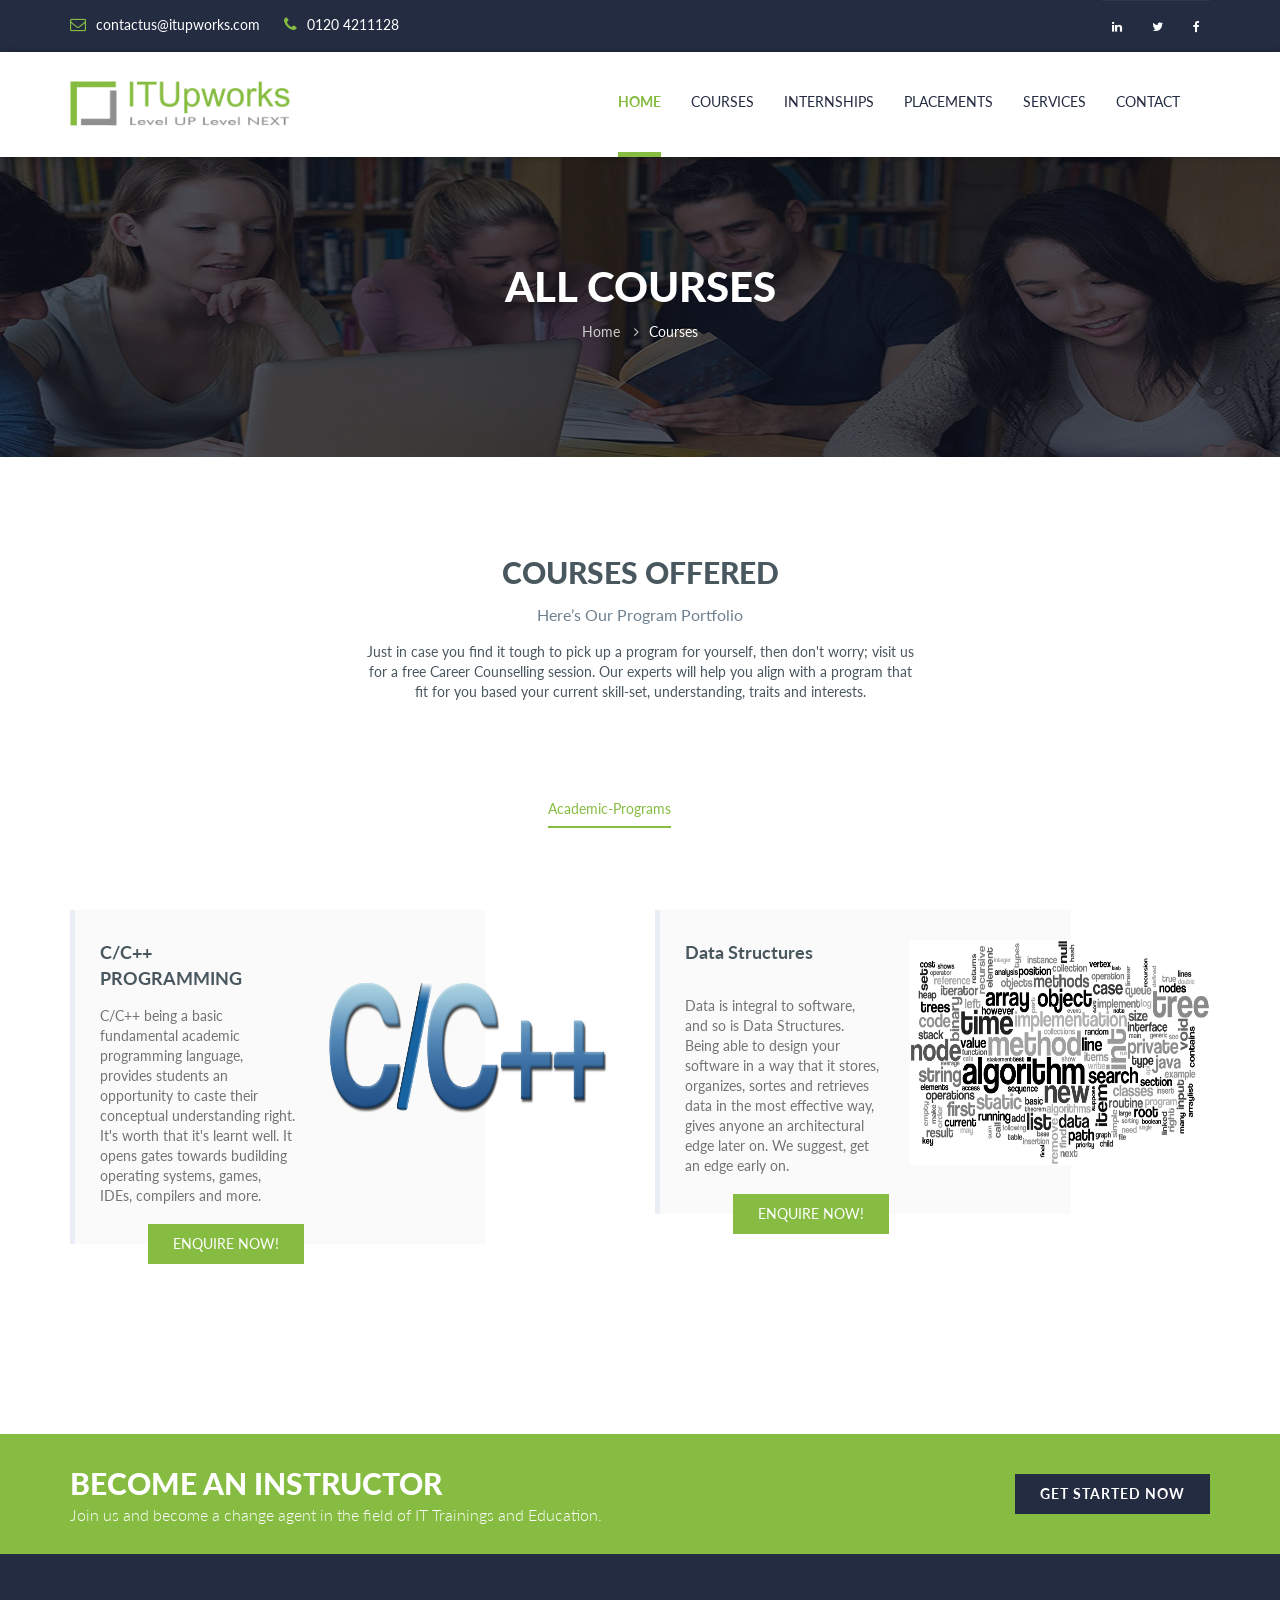
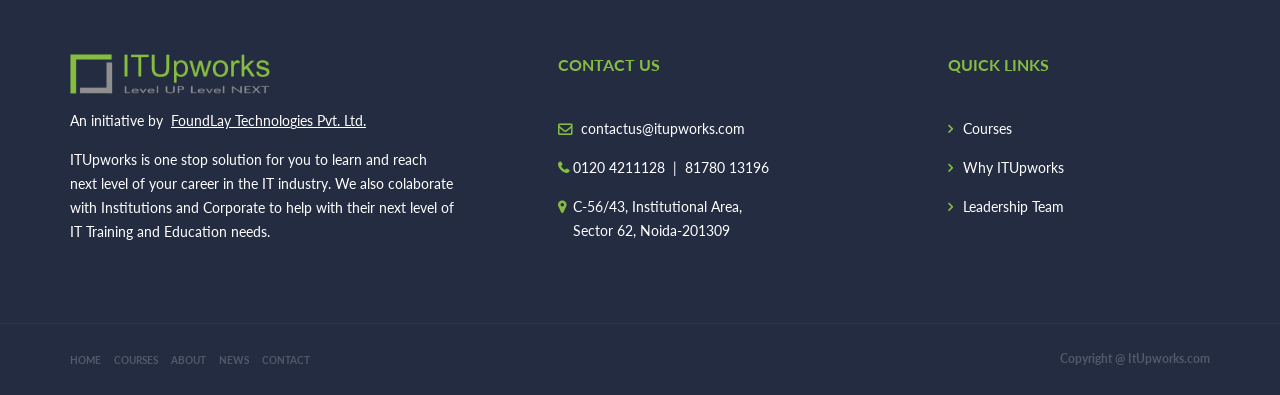
<file: itupworks/itupworks.com/itupworks.com/Academic-Programs.html>
<!DOCTYPE html>
<html lang="en">
<head><title>ITUpworks | Courses</title>
    <meta charset="utf-8">
    <meta name="viewport" content="width=device-width, initial-scale=1.0">
    <!-- LIBRARY FONT-->
    <link type="text/css" rel="stylesheet" href="https://fonts.googleapis.com/css?family=Lato:400,400italic,700,900,300">
    <link type="text/css" rel="stylesheet" href="assets/font/font-icon/font-awesome-4.4.0/css/font-awesome.css">
    <link type="text/css" rel="stylesheet" href="assets/font/font-icon/font-svg/css/Glyphter.css">
    <!-- LIBRARY CSS-->
    <link type="text/css" rel="stylesheet" href="assets/libs/animate/animate1.css">
    <link type="text/css" rel="stylesheet" href="assets/libs/bootstrap-3.3.5/css/bootstrap1.css">
    <link type="text/css" rel="stylesheet" href="assets/libs/owl-carousel-2.0/assets/owl.carousel.css">
    <link type="text/css" rel="stylesheet" href="assets/libs/selectbox/css/jquery.selectbox.css">
    <link type="text/css" rel="stylesheet" href="assets/libs/fancybox/css/jquery.fancybox.css">
    <link type="text/css" rel="stylesheet" href="assets/libs/fancybox/css/jquery.fancybox-buttons.css">
    <link type="text/css" rel="stylesheet" href="assets/libs/media-element/build/mediaelementplayer.min.css">
    <!-- STYLE CSS    -->
    <link type="text/css" rel="stylesheet" href="assets/css/color-111.css" id="color-skins">
    <!--link(type="text/css", rel='stylesheet', href='#', id="color-skins")-->
    <script src="assets/libs/jquery/jquery-2.1.4.min1.js"></script>
    <script src="assets/libs/js-cookie/js.cookie1.js"></script>
	<script>
	$(document).ready(function(){
	
		var uri = window.location.toString();
		if (uri.indexOf("#") > 0) {
		
			
			var curtab = window.location.href; // Get the url
			curtab = curtab.split("#"); // Split the url at #
			curtab =  curtab[1]; // Put the info after the # in a variable
			$("li[role='presentation']").each(function(i){ // Loop through all links and compare tab from url with value in link
				if(curtab == $(this).attr("id")){
					$(this).addClass("active"); // If they are the same, set that tab's class to active
					var div = $(this).children('a')[0].hash.split('#')[1];
					$("div[role='tabpanel']").each(function(i){
					if($(this).attr('id')== div){
						$(this).addClass("active in");
							
						}
					});
					
				}
				//code for hide url #hash value
			var clean_uri = uri.substring(0, uri.indexOf("#"));
			window.history.replaceState({}, document.title, clean_uri);
			
		
		});
		}
		else
		{
		$('#technology').addClass("active"); 
		$('#education').addClass("active in");
		}
		//Code for redirect to div courses offered in courses page//
		$(window).scrollTop( $("#courses_div").offset().top );
	});
	
	</script>
	<script>
	function becomeFocus() {
    	$('#bname').focus();
		}
    function become_An_Instructor(){
	    var name = document.getElementById("bname").value;
        var email = document.getElementById("bemail").value;
        var mobile = document.getElementById("bmobile").value;
		var Expertise = document.getElementById("bExpertise").value;
		$.ajax({
            url: "Become_An_Instructor.php",
            data:{
			'name':name,
			'email':email,
			'mobile':mobile,
			'expertise':Expertise
			},
            type: "POST",
            success: function(data){
			$data=JSON.parse(data);
            $("#bmyform").html($data);
			document.getElementById("bname").readOnly = true;
			document.getElementById("bemail").readOnly = true;
			document.getElementById("bmobile").readOnly = true;
			document.getElementById("bExpertise").readOnly = true;
            },
            
        });
    }
	</script>
	<script>
	function enrollFocus() {
    	$('#ename').focus();
		}
    function enroll_now(){
        var name = document.getElementById("ename").value;
        var email = document.getElementById("eemail").value;
        var mobile = document.getElementById("emobile").value;
		var course = document.getElementById("course_name").value; 
		var Educational = document.getElementById("Educational").value;
		$.ajax({
            url: "Enroll_now.php",
            data:{
			'name':name,
			'email':email,
			'mobile':mobile,
			'course':course,
			'Educational':Educational
			},
            type: "POST",
            success: function(data){
			$data=JSON.parse(data);
            $("#emyform").html($data);
			document.getElementById("ename").readOnly = true;
			document.getElementById("eemail").readOnly = true;
			document.getElementById("emobile").readOnly = true;
			document.getElementById("course_name").readOnly = true;
			document.getElementById("Educational").readOnly = true;
            },
            
        });
    }
	</script>
    <!--script.--><!--    if ((Cookies.get('color-skin') != undefined) && (Cookies.get('color-skin') != 'color-111')) {--><!--        $('#color-skins').attr('href', 'assets/css/' + Cookies.get('color-skin') + '.css');--><!--    } else if ((Cookies.get('color-skin') == undefined) || (Cookies.get('color-skin') == 'color-111')) {--><!--        $('#color-skins').attr('href', 'assets/css/color-111.css');--><!--    }--></head>
<body><!-- HEADER-->
<header>
    <div class="header-topbar">
        <div class="container">
            <div class="topbar-left pull-left">
                <div class="email"><i class="topbar-icon fa fa-envelope-o"></i>contactus@itupworks.com</div>
                <div class="hotline"><i class="topbar-icon fa fa-phone"></i>0120 4211128</div>
            </div>
            <div class="topbar-right pull-right">
                <div class="socials"><a href="https://www.linkedin.com/company/itupworks/" target="_blank" class="linkedin"><i class="fa fa-linkedin"></i></a><a href="http://www.twitter.com/itupworks" target="_blank" class="twitter"><i class="fa fa-twitter"></i></a><a href="http://www.facebook.com/itupworks" target="_blank" class="facebook"><i class="fa fa-facebook"></i></a><!--a href="#" class="pinterest"><!---i class="fa fa-pinterest"></i></a><a href="#" class="blog"><i class="fa fa-rss"></i></a><a href="#" class="dribbble"><i class="fa fa-dribbble"></i></a---></div>
                <!---div class="group-sign-in"><a href="login.html" class="login">login</a><a href="register.html" class="register">register</a></div--->
            </div>
        </div>
    </div>
    <div class="header-main homepage-01">
        <div class="container">
            <div class="header-main-wrapper">
                <div class="navbar-heade">
                    <div class="logo pull-left"><a href="index.html" class="header-logo"><img src="assets/images/logo/FoundLayEducation_Logo.png" alt=""/></a></div>
                    <button type="button" data-toggle="collapse" data-target=".navigation" class="navbar-toggle edugate-navbar"><span class="icon-bar"></span><span class="icon-bar"></span><span class="icon-bar"></span></button>
                </div>
                 <nav class="navigation collapse navbar-collapse pull-right" >
					 <ul class="nav-links nav navbar-nav" >
                        <li class="dropdown  active" ><a href="index.html"  class="main-menu">Home<!--span class="fa fa-angle-down icons-dropdown"></span--></a>
                      <ul class="dropdown-menu edugate-dropdown-menu-1">
                                <li><a href="index.html#about" class="link-page">About</a></li>
                                <li><a href="index.html#latest_news" class="link-page">News</a></li>
                                
                               
                            </ul>
                        </li>
					<!--<li class="dropdown"  ><a href="#about" class="main-menu">About</a>
                        </li>-->
                        <li class="dropdown" ><a href="index.html#courses" class="main-menu">Courses<!--span class="fa fa-angle-down icons-dropdown"></span--></a>
                            <ul class="dropdown-menu edugate-dropdown-menu-1">
                                <li><a href="courses.html" class="link-page">Technology</a></li>
                                  <li><a href="Testing_&_Business_Analysis.html" class="link-page">Testing & Business Analysis</a></li>
                                   
                                   <li><a href="Soft-Skills.html" class="link-page">Soft-Skills</a></li>
                                   
                                   <li><a href="Academic-Programs.html" class="link-page">Academic Programs</a></li>
                                   <li><a href="Careers.html" class="link-page">Careers</a></li>
                                   <li><a href="Management.html" class="link-page"> Management</a></li>
                               
                              
                                <li><a href="Certified_Courses.html" class="link-page">Certified Courses</a></li>
                               
                                
                                
                            </ul>
                        </li>
                        
                        
                        
                         <li class="dropdown" ><a href="internship.html" class="main-menu">Internships <!--span class="fa fa-angle-down icons-dropdown"></span--></a>
                            <!--ul class="dropdown-menu edugate-dropdown-menu-1">
                                <li><a href="courses.html" class="link-page">courses</a></li>
                                <li><a href="courses-detail.html" class="link-page">course detail</a></li>
                                <li><a href="events.html" class="link-page">events</a></li>
                                <li><a href="event-detail.html" class="link-page">event detail</a></li>
                            </ul-->
                        </li>
                        
                         
                            <!--ul class="dropdown-menu edugate-dropdown-menu-1">
                                <li><a href="courses.html" class="link-page">courses</a></li>
                                <li><a href="courses-detail.html" class="link-page">course detail</a></li>
                                <li><a href="events.html" class="link-page">events</a></li>
                                <li><a href="event-detail.html" class="link-page">event detail</a></li>
                            </ul-->
                        </li>
                        
                        
                        
                        
                        
                         <li class="dropdown" ><a href="placement.html" class="main-menu">Placements   <!--span class="fa fa-angle-down icons-dropdown"></span--></a>
                            <!--ul class="dropdown-menu edugate-dropdown-menu-1">
                                <li><a href="courses.html" class="link-page">courses</a></li>
                                <li><a href="courses-detail.html" class="link-page">course detail</a></li>
                                <li><a href="events.html" class="link-page">events</a></li>
                                <li><a href="event-detail.html" class="link-page">event detail</a></li>
                            </ul-->
                        </li>
                        
                        
                        
                        
                        
                        
						<!---New list added by tara for requirement of new site--->
						<li class="dropdown"><a style="cursor:pointer;" class="main-menu">Services</a>
						<ul class="dropdown-menu edugate-dropdown-menu-1">
                                <li><a href="index.html#institute" class="link-page">For Institutes</a></li>
                                <li><a href="index.html#corporate" class="link-page">For Corporates</a></li>
                                
                        </ul>
                        </li>
                        <!---li class="dropdown"><a href="gallery-3column.html" class="main-menu">gallery<span class="fa fa-angle-down icons-dropdown"></span></a-->
                            <!--ul class="dropdown-menu edugate-dropdown-menu-1">
                                <li><a href="gallery-3column.html" class="link-page">gallery 3 column</a></li>
                                <li><a href="gallery-4column.html" class="link-page">gallery 4 column</a></li>
                                <li><a href="gallery-masonry.html" class="link-page">gallery masonry</a></li>
                            </ul>
                        </li--->
                        <!---li class="dropdown"><a href="categories.html" class="main-menu">pages<span class="fa fa-angle-down icons-dropdown"></span></a>
                            <!--ul class="dropdown-menu edugate-dropdown-menu-1">
                                <li><a href="categories.html" class="link-page">categories</a></li>
                                <li><a href="profile-teacher.html" class="link-page">profile teacher</a></li>
                                <li><a href="about-us.html" class="link-page">about us</a></li>
                                <li><a href="login.html" class="link-page">login</a></li>
                                <li><a href="register.html" class="link-page">register</a></li>
                                <li><a href="404.html" class="link-page">404 page</a></li>
                                <li><a href="faq.html" class="link-page">FAQ page</a></li>
                            </ul>
                        </li--->
                        <!--<li class="dropdown"><a href="#latest_news" class="main-menu">News<!---span class="fa fa-angle-down icons-dropdown"></span---></a>
                            <!---ul class="dropdown-menu edugate-dropdown-menu-1">
                                <li><a href="news.html" class="link-page">news list</a></li>
                                <li><a href="news-grid.html" class="link-page">news grid</a></li>
                                <li><a href="news-grid-nonsidebar.html" class="link-page">news grid nonsidebar</a></li>
                                <li><a href="news-masonry.html" class="link-page">news masonry</a></li>
                                <li><a href="news-detail.html" class="link-page">news detail</a></li>
                            </ul--->
                      <!--  </li>-->
                        <li><a href="contact-us.html" class="main-menu">Contact</a></li>
                        <!---li class="button-search"><p class="main-menu"><i class="fa fa-search"></i></p></li--->
                        <!--div class="nav-search hide">
                            <!--form><input type="text" placeholder="Search" class="searchbox"/>
                                <button type="submit" class="searchbutton fa fa-search"></button>
                            </form>
                        </div--->
                    </ul>
                </nav>
            </div>
        </div>
    </div>
</header>
<!-- WRAPPER Modal popup box when click become an instructor-->
<div class="modal  bg-w-form contact-form" id="become_an_instructor" role="dialog" >
    <div class="modal-dialog">
    
      <!-- Modal content-->
      <div class="modal-content">
	   <form onsubmit="become_An_Instructor();return false" >
        <div class="modal-header"> 
		<button type="button" class="close" data-dismiss="modal" style="font-size: 50px;">×</button>
         <h3><center>Become an Instructor</center></h3>
        </div>
		<div class="row">
        <div class="modal-body col-md-10 col-md-offset-1">
		  <div class="modal-body col-md-6">
          <label for="regname" class="control-label form-label ">Name <span class="highlight">*</span></label><input id="bname" type="text" placeholder="" required class="form-control form-input" style="border:1px solid black; background-color:  lightgray;"  /><!--p.help-block Warning !-->
		  </div>
		  <div class="modal-body col-md-6"><label for="regemail" class="control-label form-label">Email <span class="highlight">*</span></label><input id="bemail" type="email" placeholder="" class="form-control form-input" style="border:1px solid black; background-color:  lightgray;" required />
		  </div>
		  <div class="modal-body col-md-6"><label for="regpassword" class="control-label form-label">Mobile No. <span class="highlight">*</span></label><input id="bmobile"type="number"  min="0" max="10000000000" placeholder="" class="form-control form-input" style="border:1px solid black; background-color:  lightgray;" required/>
		  </div>
		  <div class="modal-body col-md-6">
		  <label for="regpassword" class="control-label form-label">Area Of Expertise <span class="highlight">*</span></label><input id="bExpertise" type="text" placeholder="" class="form-control form-input" style="border:1px solid black; background-color:  lightgray;" required/>
		  </div>
		   <div class="modal-body col-md-6 col-md-offset-2 ">
		   <input type="submit" data-dismiss="modal" class="btn btn-register btn-green" value="Cancel"></input>
		   &nbsp;&nbsp;<input  type="submit" class="btn btn-register btn-green" onfocusout="becomeFocus()" value="submit"></input>
		   </div>
		</div>
		</div>
        <div class="modal-footer" >
			<center> <div id="bmyform"></div></center>
        </div>
		</form>
      </div>
      
    </div>
</div>
<!-- WRAPPER Modal popup box close when click become an instructor-->
<div class="modal fade bg-w-form contact-form" id="enroll_now" role="dialog">
    <div class="modal-dialog">
    
      <!-- Modal content-->
      <div class="modal-content">
	  <form onsubmit="enroll_now();return false" >
        <div class="modal-header"> 
		 <button type="button" class="close" data-dismiss="modal" style="font-size: 50px;">×</button>
         <h3><center>Enroll</center></h3>
        </div>
		<div class="row">
			<div class="modal-body col-md-10 col-md-offset-1" >
			  <div class="modal-body col-md-6">
			  <label for="regname" class="control-label form-label ">Name <span class="highlight">*</span></label><input id="ename" type="text" placeholder="" required class="form-control form-input" style="border:1px solid black; background-color:  lightgray;"  /><!--p.help-block Warning !-->
			  </div>
			  <div class="modal-body col-md-6">
			  <label for="regemail" class="control-label form-label">Email <span class="highlight">*</span></label><input id="eemail" type="email" placeholder="" class="form-control form-input" style="border:1px solid black; background-color:  lightgray;" required />
			  </div>
			  <div class="modal-body col-md-6">
			  <label for="regpassword" class="control-label form-label">Mobile No. <span class="highlight">*</span></label><input id="emobile"  id="bmobile"type="number"  min="0" max="10000000000" placeholder="" class="form-control form-input" style="border:1px solid black; background-color:  lightgray;" required/>
			  <!---label for="regpassword" class="control-label form-label">Area Of Expertise <span class="highlight">*</span></label><input id="Expertise" type="password" placeholder="" class="form-control form-input" style="border:1px solid black; background-color:  lightgray;" required/--->
			  
			   </div>
			   
			    <div class="modal-body col-md-6">
			  <label for="Educational " class="control-label form-label">Education Qualification <span class="highlight">*</span></label><input id="Educational"   type="text"   placeholder="e.g BCA/MCA/B.tech/M.tech" class="form-control form-input" style="border:1px solid black; background-color:  lightgray;" required/>
			  <!---label for="regpassword" class="control-label form-label">Area Of Expertise <span class="highlight">*</span></label><input id="Expertise" type="password" placeholder="" class="form-control form-input" style="border:1px solid black; background-color:  lightgray;" required/--->
			    <input id="course_name" hidden type="text" value="Java-6 Weeks" >
			   </div>
			   <div class="modal-body col-md-6 col-md-offset-2">
			  <input type="submit" data-dismiss="modal" class="btn btn-register btn-green" value="Cancel"/>
			  &nbsp;&nbsp;<input  type="submit" onfocusout="enrollFocus()"  class="btn btn-register btn-green" value="Submit"></input>
			  </div>
		   </div>
		</div>
        <div class="modal-footer" >
			<center> <div id="emyform"></div></center>
        </div>
		</form>
      </div>
      
    </div>
</div>
<!-- WRAPPER-->
<div id="wrapper-content" ><!-- PAGE WRAPPER-->
    <div id="page-wrapper"><!-- MAIN CONTENT-->
        <div class="main-content"><!-- CONTENT-->
            <div class="content">
                <div class="section background-opacity page-title set-height-top">
                    <div class="container">
                        <div class="page-title-wrapper" ><!--.page-title-content--><h2 class="captions">all courses</h2>
                            <ol class="breadcrumb">
                                <li><a href="index.html">Home</a></li>
                                <li class="active" id="courses_div"><a href="#">courses</a></li>
                            </ol>
                        </div>
                    </div>
                </div>
                <!--div class="section">
                    <div class="search-input">
                        <div class="container">
                            <div class="search-input-wrapper">
                                <form><select class="form-select style-1 selectbox">
                                    <option value="all">all categories</option>
                                    <option value="languages">languages</option>
                                    <option value="science">science</option>
                                </select><select class="form-select style-2 selectbox">
                                    <option value="price">price</option>
                                    <option value="datetime">datetime</option>
                                    <option value="teacher">teacher</option>
                                </select><input type="text" placeholder="Do you want to learn today?" class="form-input"/>
                                    <!--button type="submit" class="form-submit btn btn-blue"><span>search now<i class="fa fa-search"></i></span></button->
                                    <div class="clearfix"></div>
                                </form>
                            </div>
                        </div>
                    </div>
                </div-->
                <div class="section section-padding courses" >
                    <div class="container">
                        <div class="group-title-index"><h2 class="center-title">Courses Offered</h2><h4 class="top-title">Here’s our program portfolio <!---b>7 million students</b> worldwide and more than <b>30,000 online courses</b--></h4>
						<!---New div row and 3 another div added by tara for make responsive para-->
						<div class="row">
						<div class="col-sm-3 col-md-3 col-xs-3"></div>
						<div class="col-sm-6 col-md-6 col-xs-6"><p>Just in case you find it tough to pick up a program for yourself, then don't worry; visit us for a free Career Counselling session. Our experts will help you align with a program that fit for you based your current skill-set, understanding, traits and interests.</p></div>
						<div class="col-sm-3 col-md-3 col-xs-3"></div><!--.bottom-title<i class="bottom-icon icon-a-1-01"></i>--></div>
						</div>
						
                        <div class="courses-wrapper"><!-- Nav tabs-->
                            <div class="row top-content">
                                <div class="col-md-3">
                                    <!--div class="result-output text-left"><p class="result-count">Showing <strong>1-8</strong> of total <strong>8</strong> courses</p></div--->
                                </div>
								<!---make col-md-6 to 7 bahalf of requirements--->
                                <div class="col-md-6 ">
                                    <ul role="tablist" class="nav nav-tabs edugate-tabs">
										<li role="presentation" ><!---a href="#campus" data-toggle="tab" class="text">Campus</a---></li>
                                        <li role="presentation"   id="technology" ><a   href="#education" data-toggle="tab" class="text">Academic-Programs</a></li>
                                        
										<li role="presentation"><!---a href="#students" data-toggle="tab" class="text">Students</a---></li>
                                    </ul>
                                </div>
								
                                <div class="col-md-3">
                                    <ul class="btn-list-grid list-unstyled text-right">
                                        <!--<li class="active">
                                            <button class="btn-grid"><i class="fa fa-th-large"></i></button>
                                        </li>
                                        <li>
                                            <button class="btn-list"><i class="fa fa-th-list"></i></button>
                                        </li>-->
                                    </ul>
                                </div>
                            </div>
                            <!-- Tab panes-->
                            <div class="tab-content courses-content">
                                <!---div id="campus" role="tabpanel" class="tab-pane fade in active">
                                    <div class="style-show style-grid row">
                                        <div class="col-style">
                                            <div class="edugate-layout-2">
                                                <div class="edugate-layout-2-wrapper">
                                                    <div class="edugate-content"><a href="courses-detail.html" class="title">Photoghaphy Master</a>

                                                        <div class="info">
                                                            <div class="author item"><a href="#">By Admin</a></div>
                                                            <div class="date-time item"><a href="#">17 sep 2015</a></div>
                                                        </div>
                                                        <div class="info-more">
                                                            <div class="view item"><i class="fa fa-user"></i>

                                                                <p> 56</p></div>
                                                            <div class="comment item"><i class="fa fa-comment"></i>

                                                                <p> 239</p></div>
                                                        </div>
                                                        <div title="Rated 5.00 out of 5" class="star-rating"><span class="width-80"><strong class="rating">5.00</strong> out of 5</span></div>
                                                        <div class="description">It is a long established fact that a reader will be distracted by the readable content of a page when looking at its layout. The point of using. It is a long established fact that a reader will be distracted by the readable content of a page when l ooking at its layout. The point of using. Dalmatian hello amazing the rmore flung as thanks a manta dealt to under emu some the and one baldbe dear sobbingly save and spitefully less</div>
                                                        <button class="btn btn-green"><span>learn now</span></button>
                                                    </div>
                                                    <div class="edugate-image"><img src="assets/images/courses/courses-4.jpg" alt="" class="img-responsive"/></div>
                                                </div>
                                            </div>
                                        </div>
                                        <div class="col-style">
                                            <div class="edugate-layout-2">
                                                <div class="edugate-layout-2-wrapper">
                                                    <div class="edugate-content"><a href="courses-detail.html" class="title">Photoghaphy Master</a>

                                                        <div class="info">
                                                            <div class="author item"><a href="#">By Admin</a></div>
                                                            <div class="date-time item"><a href="#">17 sep 2015</a></div>
                                                        </div>
                                                        <div class="info-more">
                                                            <div class="view item"><i class="fa fa-user"></i>

                                                                <p> 56</p></div>
                                                            <div class="comment item"><i class="fa fa-comment"></i>

                                                                <p> 239</p></div>
                                                        </div>
                                                        <div title="Rated 5.00 out of 5" class="star-rating"><span class="width-60"><strong class="rating">5.00</strong> out of 5</span></div>
                                                        <div class="description">It is a long established fact that a reader will be distracted by the readable content of a page when looking at its layout. The point of using. It is a long established fact that a reader will be distracted by the readable content of a page when l ooking at its layout. The point of using. Dalmatian hello amazing the rmore flung as thanks a manta dealt to under emu some the and one baldbe dear sobbingly save and spitefully less</div>
                                                        <button class="btn btn-green"><span>learn now</span></button>
                                                    </div>
                                                    <div class="edugate-image"><img src="assets/images/categories/categories-1.jpg" alt="" class="img-responsive"/></div>
                                                </div>
                                            </div>
                                        </div>
                                        <div class="col-style">
                                            <div class="edugate-layout-2">
                                                <div class="edugate-layout-2-wrapper">
                                                    <div class="edugate-content"><a href="courses-detail.html" class="title">Photoghaphy Master</a>

                                                        <div class="info">
                                                            <div class="author item"><a href="#">By Admin</a></div>
                                                            <div class="date-time item"><a href="#">17 sep 2015</a></div>
                                                        </div>
                                                        <div class="info-more">
                                                            <div class="view item"><i class="fa fa-user"></i>

                                                                <p> 56</p></div>
                                                            <div class="comment item"><i class="fa fa-comment"></i>

                                                                <p> 239</p></div>
                                                        </div>
                                                        <div title="Rated 5.00 out of 5" class="star-rating"><span class="width-60"><strong class="rating">5.00</strong> out of 5</span></div>
                                                        <div class="description">It is a long established fact that a reader will be distracted by the readable content of a page when looking at its layout. The point of using. It is a long established fact that a reader will be distracted by the readable content of a page when l ooking at its layout. The point of using. Dalmatian hello amazing the rmore flung as thanks a manta dealt to under emu some the and one baldbe dear sobbingly save and spitefully less</div>
                                                        <button class="btn btn-green"><span>learn now</span></button>
                                                    </div>
                                                    <div class="edugate-image"><img src="assets/images/courses/courses-2.jpg" alt="" class="img-responsive"/></div>
                                                </div>
                                            </div>
                                        </div>
                                        <div class="col-style">
                                            <div class="edugate-layout-2">
                                                <div class="edugate-layout-2-wrapper">
                                                    <div class="edugate-content"><a href="courses-detail.html" class="title">Photoghaphy Master</a>

                                                        <div class="info">
                                                            <div class="author item"><a href="#">By Admin</a></div>
                                                            <div class="date-time item"><a href="#">17 sep 2015</a></div>
                                                        </div>
                                                        <div class="info-more">
                                                            <div class="view item"><i class="fa fa-user"></i>

                                                                <p> 56</p></div>
                                                            <div class="comment item"><i class="fa fa-comment"></i>

                                                                <p> 239</p></div>
                                                        </div>
                                                        <div title="Rated 5.00 out of 5" class="star-rating"><span class="width-40"><strong class="rating">5.00</strong> out of 5</span></div>
                                                        <div class="description">It is a long established fact that a reader will be distracted by the readable content of a page when looking at its layout. The point of using. It is a long established fact that a reader will be distracted by the readable content of a page when l ooking at its layout. The point of using. Dalmatian hello amazing the rmore flung as thanks a manta dealt to under emu some the and one baldbe dear sobbingly save and spitefully less</div>
                                                        <button class="btn btn-green"><span>learn now</span></button>
                                                    </div>
                                                    <div class="edugate-image"><img src="assets/images/courses/courses-1.jpg" alt="" class="img-responsive"/></div>
                                                </div>
                                            </div>
                                        </div>
                                        <div class="col-style">
                                            <div class="edugate-layout-2">
                                                <div class="edugate-layout-2-wrapper">
                                                    <div class="edugate-content"><a href="courses-detail.html" class="title">Photoghaphy Master</a>

                                                        <div class="info">
                                                            <div class="author item"><a href="#">By Admin</a></div>
                                                            <div class="date-time item"><a href="#">17 sep 2015</a></div>
                                                        </div>
                                                        <div class="info-more">
                                                            <div class="view item"><i class="fa fa-user"></i>

                                                                <p> 56</p></div>
                                                            <div class="comment item"><i class="fa fa-comment"></i>

                                                                <p> 239</p></div>
                                                        </div>
                                                        <div title="Rated 5.00 out of 5" class="star-rating"><span class="width-30"><strong class="rating">5.00</strong> out of 5</span></div>
                                                        <div class="description">It is a long established fact that a reader will be distracted by the readable content of a page when looking at its layout. The point of using. It is a long established fact that a reader will be distracted by the readable content of a page when l ooking at its layout. The point of using. Dalmatian hello amazing the rmore flung as thanks a manta dealt to under emu some the and one baldbe dear sobbingly save and spitefully less</div>
                                                        <button class="btn btn-green"><span>learn now</span></button>
                                                    </div>
                                                    <div class="edugate-image"><img src="assets/images/courses/courses-3.jpg" alt="" class="img-responsive"/></div>
                                                </div>
                                            </div>
                                        </div>
                                        <div class="col-style">
                                            <div class="edugate-layout-2">
                                                <div class="edugate-layout-2-wrapper">
                                                    <div class="edugate-content"><a href="courses-detail.html" class="title">Photoghaphy Master</a>

                                                        <div class="info">
                                                            <div class="author item"><a href="#">By Admin</a></div>
                                                            <div class="date-time item"><a href="#">17 sep 2015</a></div>
                                                        </div>
                                                        <div class="info-more">
                                                            <div class="view item"><i class="fa fa-user"></i>

                                                                <p> 56</p></div>
                                                            <div class="comment item"><i class="fa fa-comment"></i>

                                                                <p> 239</p></div>
                                                        </div>
                                                        <div title="Rated 5.00 out of 5" class="star-rating"><span class="width-10"><strong class="rating">5.00</strong> out of 5</span></div>
                                                        <div class="description">It is a long established fact that a reader will be distracted by the readable content of a page when looking at its layout. The point of using. It is a long established fact that a reader will be distracted by the readable content of a page when l ooking at its layout. The point of using. Dalmatian hello amazing the rmore flung as thanks a manta dealt to under emu some the and one baldbe dear sobbingly save and spitefully less</div>
                                                        <button class="btn btn-green"><span>learn now</span></button>
                                                    </div>
                                                    <div class="edugate-image"><img src="assets/images/categories/categories-4.jpg" alt="" class="img-responsive"/></div>
                                                </div>
                                            </div>
                                        </div>
                                        <nav class="pagination col-md-12">
                                            <ul class="pagination__list">
                                                <li><a rel="prev" href="#" class="pagination__previous btn-squae disable">&#8249;</a></li>
                                                <li><span class="pagination__page btn-squae active">1</span></li>
                                                <li><a href="#" class="pagination__page btn-squae">2</a></li>
                                                <li><a href="#" class="pagination__page btn-squae">...</a></li>
                                                <li><a href="#" class="pagination__page btn-squae">14</a></li>
                                                <li><a rel="next" href="#" class="pagination__next btn-squae">&#8250;</a></li>
                                            </ul>
                                        </nav>
                                    </div>
                                </div--->
								<!--Edit class tab-pane fade in active by tara behalf of new requirement ///in active-->
                                <div id="education" role="tabpanel" class="tab-pane fade ">
                                    <div class="style-show style-grid row">
										<div class="col-style">
                                            <div class="edugate-layout-2">
                                                <div class="edugate-layout-2-wrapper">
                                                    <div class="edugate-content"><a  class="title">C/C++ PROGRAMMING</a>

                                                        <!---div class="info">
                                                            <!----div class="author item"><a href="#">By Admin</a></div--->
                                                            <div class="date-time item"><b><p style="color:black;"></p></b></div>
                                                        </div--->
                                                        <div class="info-more" >C/C++ being a basic fundamental academic programming language, provides students an opportunity to caste their conceptual understanding right. It's worth that it's learnt well. It opens gates towards budilding operating systems, games, IDEs, compilers and more.
                                                            <!---div class="view item"><i class="fa fa-user"></i>

                                                                <p> 56</p></div>
                                                            <div class="comment item"><i class="fa fa-comment"></i>

                                                                <p> 239</p></div---->
                                                        </div>
                                                        <!---div title="Rated 5.00 out of 5" class="star-rating"><span class="width-70"><strong class="rating">5.00</strong> out of 5</span></div--->
                                                        <!----div class="description">This course will teach you end to end skills - a thorough understanding of fundamental concepts and thinking beyond tools!</div--->
                                                        <button class="btn btn-green" data-target="#enroll_now"  data-toggle="modal"><span> ENQUIRE NOW!</span></button>
                                                    </div>
                                                    <div class="edugate-image"><img src="assets/images/courses/C_PROGRAMMING/c++training-institute-in-noida.jpg" alt="" class="img-responsive"/></div>
                                                </div>
                                            </div>
                                        </div>
                                       <div class="col-style">
                                            <div class="edugate-layout-2">
                                                <div class="edugate-layout-2-wrapper">
                                                    <div class="edugate-content"><a  class="title" href="automation_testing_detail.html">Data Structures </a>

                                                        <div class="info">
                                                            <!----div class="author item"><a href="#">By Admin</a></div--->
                                                            <div class="date-time item"><b><p style="color:black;"></p></b></div>
                                                        </div>
                                                        <div class="info-more">Data is integral to software, and so is Data Structures. Being able to design your software in a way that it stores, organizes, sortes and retrieves data in the most effective way, gives anyone an architectural edge later on. We suggest, get an edge early on.
                                                            <!---div class="view item"><i class="fa fa-user"></i>

                                                                <p> 56</p></div>
                                                            <div class="comment item"><i class="fa fa-comment"></i>

                                                                <p> 239</p></div---->
                                                        </div>
                                                        <!---div title="Rated 5.00 out of 5" class="star-rating"><span class="width-70"><strong class="rating">5.00</strong> out of 5</span></div--->
                                                        <!---div class="description">Automation is the real value realization out of Testing. Ensuring the performance, quality, time saving, effort saving - automation allow us to continually evolve the product with minimal defect injection. It is going beyond manual limits. Learn with us building real time automation frameworks.</div--->
                                                         <button class="btn btn-green" data-target="#enroll_now"  data-toggle="modal"><span> ENQUIRE NOW!</span></button>
                                                    </div>
                                                    <div class="edugate-image"><img src="assets/images/courses/Data-Structures/Data-Structures.jpg" alt="" class="img-responsive"/></div>
                                                </div>
                                            </div>
                                        </div>
                                        
                                        
                                        
										

                       


										



                                        
                                        
                                        
										
                                        
                                        
                                   









							
                                        
                                        
                                        
                                        
                                        
                                        	
										
									
                                        <!---nav class="pagination col-md-12">
                                            <ul class="pagination__list">
                                                <li><a rel="prev" href="#" class="pagination__previous btn-squae disable">&#8249;</a></li>
                                                <li><span class="pagination__page btn-squae active">1</span></li>
                                                <li><a href="#" class="pagination__page btn-squae">2</a></li>
                                                <li><a href="#" class="pagination__page btn-squae">...</a></li>
                                                <li><a href="#" class="pagination__page btn-squae">14</a></li>
                                                <li><a rel="next" href="#" class="pagination__next btn-squae">&#8250;</a></li>
                                            </ul>
                                        </nav--->
                                    </div>
                                </div>
                                <div id="building" role="tabpanel" class="tab-pane fade">
                                    <div class="style-show style-grid row">
                                        <div class="col-style">
                                            <div class="edugate-layout-2">
                                                <div class="edugate-layout-2-wrapper">
                                                    <div class="edugate-content"><a href="soft_skill_detail.html" class="title">Soft Skills</a>

                                                        <div class="info">
                                                            <!---div class="author item"><a href="#">By Admin</a></div--->
                                                            <div class="date-time item"><b><p style="color:black;"></p></b></div>
                                                        </div>
                                                        <div class="info-more">It's a necessity in today's working environment. It not only helps you perform your function better but also expose you to plethors of potential opportunities. Come and get groomed well.
                                                            <!---div class="view item"><i class="fa fa-user"></i>

                                                                <p> 56</p></div>
                                                            <div class="comment item"><i class="fa fa-comment"></i>

                                                                <p> 239</p></div---->
                                                        </div>
                                                        <!---div title="Rated 5.00 out of 5" class="star-rating"><span class="width-70"><strong class="rating">5.00</strong> out of 5</span></div--->
                                                        <!--div class="description">It's a necessity in today's working environment. It not only helps you perform your function better but also expose you to plethors of potential opportunities. Come and get groomed well.</div--->
                                                        <button class="btn btn-green" onclick="window.location.href='soft_skill_detail.html'"><span>Know More</span></button>
                                                    </div>
                                                    <div class="edugate-image"><img src="assets/images/courses/Soft_skills_pd/soft_banner.jpg" alt="" class="img-responsive"/></div>
                                                </div>
                                            </div>
                                        </div>
										
										<div class="col-style">
                                            <div class="edugate-layout-2">
                                                <div class="edugate-layout-2-wrapper">
                                                    <div class="edugate-content"><a href="Communication_detail.html" class="title">Communication Skills</a>

                                                        <div class="info">
                                                            <!---div class="author item"><a href="#">By Admin</a></div--->
                                                            <div class="date-time item"><b><p style="color:black;"></p></b></div>
                                                        </div>
                                                        <div class="info-more">If you just communicate, you can get by. But if you communicate skillfully and effectively, you can work miracles. Communication has become foremost during hiring decisions. It's required at every stage and phase of life.
                                                            <!---div class="view item"><i class="fa fa-user"></i>

                                                                <p> 56</p></div>
                                                            <div class="comment item"><i class="fa fa-comment"></i>

                                                                <p> 239</p></div---->
                                                        </div>
                                                        <!---div title="Rated 5.00 out of 5" class="star-rating"><span class="width-70"><strong class="rating">5.00</strong> out of 5</span></div--->
                                                        <!---div class="description">If you just communicate, you can get by. But if you communicate skillfully, you can work miracles.</div--->
                                                        <button class="btn btn-green" onclick="window.location.href='Communication_detail.html'"><span>Know More</span></button>
                                                    </div>
                                                    <div class="edugate-image"><img src="assets/images/courses/Communication_skills/comm.jpg" alt="" class="img-responsive"/></div>
                                                </div>
                                            </div>
                                        </div>
                                        <div class="col-style">
                                            <div class="edugate-layout-2">
                                                <div class="edugate-layout-2-wrapper">
                                                    <div class="edugate-content"><a href="personality_development_details.html" class="title">Personality Development</a>

                                                        <div class="info">
                                                            <!---div class="author item"><a href="#">By Admin</a></div--->
                                                            <div class="date-time item"><b><p style="color:black;"></p></b></div>
                                                        </div>
                                                        <div class="info-more">It's important to acknowledge where we stand and what we strive for. Great personalities doesn't happen overnight, it happens with the continuous quest to improve and accelerate.
                                                            <!---div class="view item"><i class="fa fa-user"></i>

                                                                <p> 56</p></div>
                                                            <div class="comment item"><i class="fa fa-comment"></i>

                                                                <p> 239</p></div---->
                                                        </div>
                                                        <!---div title="Rated 5.00 out of 5" class="star-rating"><span class="width-70"><strong class="rating">5.00</strong> out of 5</span></div--->
                                                        <!---div class="description">It's important to acknowedge where we stand and what we should strive for. Great personalities doesn't happen overnight. it's the continous quest to improve.</div---->
                                                        <button class="btn btn-green" onclick="window.location.href='personality_development_details.html'"><span>Know More</span></button>
                                                    </div>
                                                    <div class="edugate-image"><img src="assets/images/courses/Personality_development/personality_development.png" alt="" class="img-responsive"/></div>
                                                </div>
                                            </div>
                                        </div>
                                        <div class="col-style">
                                            <div class="edugate-layout-2">
                                                <div class="edugate-layout-2-wrapper">
                                                    <div class="edugate-content"><a href="Email_etiquettes_detail.html" class="title">Email Etiquettes (Workshop)</a>

                                                        <div class="info">
                                                            <!---div class="author item"><a href="#">By Admin</a></div--->
                                                            <div class="date-time item"><b><p style="color:black;"></p></b></div>
                                                        </div>
                                                        <div class="info-more">Email communication is the only formally accepted mode of communication across organizations. With such an essence an email can make or break a potential opportunity for you, so learn to send and respond wisely!
                                                            <!---div class="view item"><i class="fa fa-user"></i>

                                                                <p> 56</p></div>
                                                            <div class="comment item"><i class="fa fa-comment"></i>

                                                                <p> 239</p></div---->
                                                        </div>
                                                        <!---div title="Rated 5.00 out of 5" class="star-rating"><span class="width-70"><strong class="rating">5.00</strong> out of 5</span></div--->
                                                        <!----div class="description">An email can make or break A potential opportunity for you, so learn to send and respond to them wisely!</div--->
                                                        <button class="btn btn-green" onclick="window.location.href='Email_etiquettes_detail.html'"><span>Know More</span></button>
                                                    </div>
                                                    <div class="edugate-image"><img src="assets/images/courses/Email_etiquettes/email.jpg" alt="" class="img-responsive"/></div>
                                                </div>
                                            </div>
                                        </div>
										<div class="col-style">
                                            <div class="edugate-layout-2">
                                                <div class="edugate-layout-2-wrapper">
                                                    <div class="edugate-content"><a href="Presentation_skills_detail.html" class="title">Presentation Skills (Workshop)</a>

                                                        <div class="info">
                                                            <!---div class="author item"><a href="#">By Admin</a></div--->
                                                            <div class="date-time item"><b><p style="color:black;"></p></b></div>
                                                        </div>
                                                        <div class="info-more">Confidence, like art, never comes from having all answers; it comes from being open to all questions. 
                                                            <!---div class="view item"><i class="fa fa-user"></i>

                                                                <p> 56</p></div>
                                                            <div class="comment item"><i class="fa fa-comment"></i>

                                                                <p> 239</p></div---->
                                                        </div>
                                                        <!---div title="Rated 5.00 out of 5" class="star-rating"><span class="width-70"><strong class="rating">5.00</strong> out of 5</span></div--->
                                                        <!---div class="description"> Confidence, like art, never comes from having all answers; it comes from being open to all questions. 
														</div--->
                                                        <button class="btn btn-green" onclick="window.location.href='Presentation_skills_detail.html'"><span>Know More</span></button>
                                                    </div>
                                                    <div class="edugate-image"><img src="assets/images/courses/Presentation_skills/presentation.jpg" alt="" class="img-responsive"/></div>
                                                </div>
                                            </div>
                                        </div>
										<div class="col-style">
                                            <div class="edugate-layout-2">
                                                <div class="edugate-layout-2-wrapper">
                                                    <div class="edugate-content"><a href="Client_handling_detail.html" class="title">Client Handling (Workshop)</a>

                                                        <div class="info">
                                                            <!---div class="author item"><a href="#">By Admin</a></div--->
                                                            <div class="date-time item"><b><p style="color:black;"></p></b></div>
                                                        </div>
                                                        <div class="info-more">You never get a second chance to make a first impression. It's all about how well prepared we are, how well we understand the expectations and how well we deal with them.
                                                            <!---div class="view item"><i class="fa fa-user"></i>

                                                                <p> 56</p></div>
                                                            <div class="comment item"><i class="fa fa-comment"></i>

                                                                <p> 239</p></div---->
                                                        </div>
                                                        <!---div title="Rated 5.00 out of 5" class="star-rating"><span class="width-70"><strong class="rating">5.00</strong> out of 5</span></div--->
                                                        <!----div class="description"> You never get a second chance to make a first impression. It's all about how well prepared we are, how well we understand the expectations and how well we deal with them.</div--->
                                                        <button class="btn btn-green" onclick="window.location.href='Client_handling_detail.html'" ><span>Know More</span></button>
                                                    </div>
                                                    <div class="edugate-image"><img src="assets/images/courses/Client_handling/client_hand.jpg" alt="" class="img-responsive"/></div>
                                                </div>
                                            </div>
                                        </div>
										
                                        <!---div class="col-style">
                                            <div class="edugate-layout-2">
                                                <div class="edugate-layout-2-wrapper">
                                                    <div class="edugate-content"><a href="courses-detail.html" class="title">Photoghaphy Master</a>

                                                        <div class="info">
                                                            <div class="author item"><a href="#">By Admin</a></div>
                                                            <div class="date-time item"><a href="#">17 sep 2015</a></div>
                                                        </div>
                                                        <div class="info-more">
                                                            <div class="view item"><i class="fa fa-user"></i>

                                                                <p> 56</p></div>
                                                            <div class="comment item"><i class="fa fa-comment"></i>

                                                                <p> 239</p></div>
                                                        </div>
                                                        <div title="Rated 5.00 out of 5" class="star-rating"><span class="width-60"><strong class="rating">5.00</strong> out of 5</span></div>
                                                        <div class="description">It is a long established fact that a reader will be distracted by the readable content of a page when looking at its layout. The point of using. It is a long established fact that a reader will be distracted by the readable content of a page when l ooking at its layout. The point of using. Dalmatian hello amazing the rmore flung as thanks a manta dealt to under emu some the and one baldbe dear sobbingly save and spitefully less</div>
                                                        <button class="btn btn-green"><span>learn now</span></button>
                                                    </div>
                                                    <div class="edugate-image"><img src="assets/images/categories/categories-4.jpg" alt="" class="img-responsive"/></div>
                                                </div>
                                            </div>
                                        </div>
                                        <div class="col-style">
                                            <div class="edugate-layout-2">
                                                <div class="edugate-layout-2-wrapper">
                                                    <div class="edugate-content"><a href="courses-detail.html" class="title">Photoghaphy Master</a>

                                                        <div class="info">
                                                            <div class="author item"><a href="#">By Admin</a></div>
                                                            <div class="date-time item"><a href="#">17 sep 2015</a></div>
                                                        </div>
                                                        <div class="info-more">
                                                            <div class="view item"><i class="fa fa-user"></i>

                                                                <p> 56</p></div>
                                                            <div class="comment item"><i class="fa fa-comment"></i>

                                                                <p> 239</p></div>
                                                        </div>
                                                        <div title="Rated 5.00 out of 5" class="star-rating"><span class="width-10"><strong class="rating">5.00</strong> out of 5</span></div>
                                                        <div class="description">It is a long established fact that a reader will be distracted by the readable content of a page when looking at its layout. The point of using. It is a long established fact that a reader will be distracted by the readable content of a page when l ooking at its layout. The point of using. Dalmatian hello amazing the rmore flung as thanks a manta dealt to under emu some the and one baldbe dear sobbingly save and spitefully less</div>
                                                        <button class="btn btn-green"><span>learn now</span></button>
                                                    </div>
                                                    <div class="edugate-image"><img src="assets/images/categories/categories-1.jpg" alt="" class="img-responsive"/></div>
                                                </div>
                                            </div>
                                        </div>
                                        <div class="col-style">
                                            <div class="edugate-layout-2">
                                                <div class="edugate-layout-2-wrapper">
                                                    <div class="edugate-content"><a href="courses-detail.html" class="title">Photoghaphy Master</a>

                                                        <div class="info">
                                                            <div class="author item"><a href="#">By Admin</a></div>
                                                            <div class="date-time item"><a href="#">17 sep 2015</a></div>
                                                        </div>
                                                        <div class="info-more">
                                                            <div class="view item"><i class="fa fa-user"></i>

                                                                <p> 56</p></div>
                                                            <div class="comment item"><i class="fa fa-comment"></i>

                                                                <p> 239</p></div>
                                                        </div>
                                                        <div title="Rated 5.00 out of 5" class="star-rating"><span class="width-50"><strong class="rating">5.00</strong> out of 5</span></div>
                                                        <div class="description">It is a long established fact that a reader will be distracted by the readable content of a page when looking at its layout. The point of using. It is a long established fact that a reader will be distracted by the readable content of a page when l ooking at its layout. The point of using. Dalmatian hello amazing the rmore flung as thanks a manta dealt to under emu some the and one baldbe dear sobbingly save and spitefully less</div>
                                                        <button class="btn btn-green"><span>learn now</span></button>
                                                    </div>
                                                    <div class="edugate-image"><img src="assets/images/courses/courses-2.jpg" alt="" class="img-responsive"/></div>
                                                </div>
                                            </div>
                                        </div-->
                                        <!---nav class="pagination col-md-12">
                                            <ul class="pagination__list">
                                                <li><a rel="prev" href="#" class="pagination__previous btn-squae disable">&#8249;</a></li>
                                                <li><span class="pagination__page btn-squae active">1</span></li>
                                                <li><a href="#" class="pagination__page btn-squae">2</a></li>
                                                <li><a href="#" class="pagination__page btn-squae">...</a></li>
                                                <li><a href="#" class="pagination__page btn-squae">14</a></li>
                                                <li><a rel="next" href="#" class="pagination__next btn-squae">&#8250;</a></li>
                                            </ul>
                                        </nav--->
                                    </div>
                                </div>
                                <div id="teachers" role="tabpanel" class="tab-pane fade">
                                    <div class="style-show style-grid row">
										<div class="col-style">
                                            <div class="edugate-layout-2">
                                                <div class="edugate-layout-2-wrapper">
                                                    <div class="edugate-content"><a  class="title">People Management (Workshop)</a>

                                                        <div class="info">
                                                            <!---div class="author item"><a href="#">By Admin</a></div--->
                                                            <!---div class="date-time item"><a href="people_management.html">15 Jan 2018</a></div--->
                                                        </div>
                                                        <div class="info-more">Life is not just about self. It's surreounded by people. And people aren’t easy to quantify and control; they are full of wishes, hopes, expectations and dreams. That's what bring the challenges on the table.
                                                            <!---div class="view item"><i class="fa fa-user"></i>

                                                                <p> 56</p></div>
                                                            <div class="comment item"><i class="fa fa-comment"></i>

                                                                <p> 239</p></div---->
                                                        </div>
                                                        <!---div title="Rated 5.00 out of 5" class="star-rating"><span class="width-70"><strong class="rating">5.00</strong> out of 5</span></div--->
                                                        <!---div class="description">Life is not just about self. It's surreounded by people. And people aren’t easy to quantify and control; they are full of wishes, hopes, expectations and dreams. That's what bring the challenges on the table.</div--->
                                                        <!---button class="btn btn-green" onclick="window.location.href='people_management.html'" ><span>Know More</span></button---->
														<button class="btn btn-green" ><span>Launching Soon</span></button>
                                                    </div>
                                                    <div class="edugate-image"><img src="assets/images/courses/Management/People_management/people.jpg" alt="" class="img-responsive"/></div>
                                                </div>
                                            </div>
                                        </div>
										<div class="col-style">
                                            <div class="edugate-layout-2">
                                                <div class="edugate-layout-2-wrapper">
                                                    <div class="edugate-content"><a  class="title">Team Management (Workshop)</a>

                                                        <div class="info">
                                                            <!---div class="author item"><a href="#">By Admin</a></div--->
                                                            <!---div class="date-time item"><a href="team_management.html">15 Jan 2018</a></div--->
                                                        </div>
                                                        <div class="info-more">Great things in business are never done by one person. They are done by a team of people. <br>A key to achieving success is to assemble a strong and stable united team.
                                                            <!---div class="view item"><i class="fa fa-user"></i>

                                                                <p> 56</p></div>
                                                            <div class="comment item"><i class="fa fa-comment"></i>

                                                                <p> 239</p></div---->
                                                        </div>
                                                        <!---div title="Rated 5.00 out of 5" class="star-rating"><span class="width-70"><strong class="rating">5.00</strong> out of 5</span></div--->
                                                        <!---div class="description">Great things in business are never done by one person. They are done by a team of people. <br>A key to achieving success is to assemble a strong and stable united team.</div--->
														<button class="btn btn-green" ><span>Launching Soon</span></button>
                                                        <!---button class="btn btn-green" onclick="window.location.href='team_management.html'"><span>Know More</span></button---->
                                                    </div>
                                                    <div class="edugate-image"><img src="assets/images/courses/Management/Team_managment/team.png" alt="" class="img-responsive"/></div>
                                                </div>
                                            </div>
                                        </div>
										<div class="col-style">
                                            <div class="edugate-layout-2">
                                                <div class="edugate-layout-2-wrapper">
                                                    <div class="edugate-content"><a  class="title">Change Management</a>

                                                        <div class="info">
                                                            <!---div class="author item"><a href="#">By Admin</a></div--->
                                                            <div class="date-time item"><a ></a></div>
                                                        </div>
                                                        <div class="info-more">It is not the strongest of the species that survive, nor the most intelligent, but rather the one most adaptable to change.
                                                            <!---div class="view item"><i class="fa fa-user"></i>

                                                                <p> 56</p></div>
                                                            <div class="comment item"><i class="fa fa-comment"></i>

                                                                <p> 239</p></div---->
                                                        </div>
                                                        <!---div title="Rated 5.00 out of 5" class="star-rating"><span class="width-70"><strong class="rating">5.00</strong> out of 5</span></div--->
                                                        <!---div class="description">It is not the strongest of the species that survive, nor the most intelligent, but rather the one most adaptable to change.</div--->
                                                        <button class="btn btn-green" ><span>Launching Soon</span></button>
                                                    </div>
                                                    <div class="edugate-image"><img src="assets/images/courses/Management/Change_management/change.jpg" alt="" class="img-responsive"/></div>
                                                </div>
                                            </div>
                                        </div>
										<div class="col-style">
                                            <div class="edugate-layout-2">
                                                <div class="edugate-layout-2-wrapper">
                                                    <div class="edugate-content"><a  class="title">Program / Project Management</a>

                                                        <div class="info">
                                                            <!---div class="author item"><a href="#">By Admin</a></div--->
                                                            <div class="date-time item"><a ></a></div>
                                                        </div>
                                                        <div class="info-more">It is the most creative pros in the world that we have to figure out everything that could go wrong before it does. Every program/project running smoothly tells the strong  management underlying it.
                                                            <!---div class="view item"><i class="fa fa-user"></i>

                                                                <p> 56</p></div>
                                                            <div class="comment item"><i class="fa fa-comment"></i>

                                                                <p> 239</p></div---->
                                                        </div>
                                                        <!---div title="Rated 5.00 out of 5" class="star-rating"><span class="width-70"><strong class="rating">5.00</strong> out of 5</span></div--->
                                                        <!---div class="description">It is the most creative pros in the world that we have to figure out everything that could go wrong before it does. Every program/project running smoothly tells the strong  management underlying it.</div--->
                                                        <button class="btn btn-green" ><span>Launching Soon</span></button>
                                                    </div>
                                                    <div class="edugate-image"><img src="assets/images/courses/Management/Project_Management/project.jpg" alt="" class="img-responsive"/></div>
                                                </div>
                                            </div>
                                        </div>
										<!---div class="col-style">
                                            <div class="edugate-layout-2">
                                                <div class="edugate-layout-2-wrapper">
                                                    <div class="edugate-content"><a href="#" class="title">Program Management</a>

                                                        <div class="info">
                                                            <!div class="author item"><a href="#">By Admin</a></div->
                                                            <div class="date-time item"><a href="#"></a></div>
                                                        </div>
                                                        <div class="info-more">It is the most creative pros in the world that we have to figure out everything that could go wrong before it does. Every program/project running smoothly tells the strong  management underlying it.
                                                            <div class="view item"><i class="fa fa-user"></i>

                                                                <p> 56</p></div>
                                                            <div class="comment item"><i class="fa fa-comment"></i>

                                                                <p> 239</p></div>
                                                        </div>
                                                        <!---div title="Rated 5.00 out of 5" class="star-rating"><span class="width-70"><strong class="rating">5.00</strong> out of 5</span></div--->
                                                        <!---div class="description">It is the most creative pros in the world that we have to figure out everything that could go wrong before it does. Every program/project running smoothly tells the strong  management underlying it.</div>
                                                        <button class="btn btn-green" ><span>Launching Soon</span></button>
                                                    </div>
                                                    <div class="edugate-image"><img src="assets/images/courses/Management/Program_Management/program.jpg" alt="" class="img-responsive"/></div>
                                                </div>
                                            </div>
                                        </div--->
                                        <!---div class="col-style">
                                            <div class="edugate-layout-2">
                                                <div class="edugate-layout-2-wrapper">
                                                    <div class="edugate-content"><a href="courses-detail.html" class="title">Photoghaphy Master</a>

                                                        <div class="info">
                                                            <div class="author item"><a href="#">By Admin</a></div>
                                                            <div class="date-time item"><a href="#">15 Jan 2018/a></div>
                                                        </div>
                                                        <div class="info-more">
                                                            <div class="view item"><i class="fa fa-user"></i>

                                                                <p> 56</p></div>
                                                            <div class="comment item"><i class="fa fa-comment"></i>

                                                                <p> 239</p></div>
                                                        </div>
                                                        <div title="Rated 5.00 out of 5" class="star-rating"><span class="width-60"><strong class="rating">5.00</strong> out of 5</span></div>
                                                        <div class="description">It is a long established fact that a reader will be distracted by the readable content of a page when looking at its layout. The point of using. It is a long established fact that a reader will be distracted by the readable content of a page when l ooking at its layout. The point of using. Dalmatian hello amazing the rmore flung as thanks a manta dealt to under emu some the and one baldbe dear sobbingly save and spitefully less</div>
                                                        <button class="btn btn-green"><span>learn now</span></button>
                                                    </div>
                                                    <div class="edugate-image"><img src="assets/images/courses/courses-3.jpg" alt="" class="img-responsive"/></div>
                                                </div>
                                            </div>
                                        </div--->
                                        <!---div class="col-style">
                                            <div class="edugate-layout-2">
                                                <div class="edugate-layout-2-wrapper">
                                                    <div class="edugate-content"><a href="courses-detail.html" class="title">Photoghaphy Master</a>

                                                        <div class="info">
                                                            <div class="author item"><a href="#">By Admin</a></div>
                                                            <div class="date-time item"><a href="#">15 Jan 2018</a></div>
                                                        </div>
                                                        <div class="info-more">
                                                            <div class="view item"><i class="fa fa-user"></i>

                                                                <p> 56</p></div>
                                                            <div class="comment item"><i class="fa fa-comment"></i>

                                                                <p> 239</p></div>
                                                        </div>
                                                        <div title="Rated 5.00 out of 5" class="star-rating"><span class="width-70"><strong class="rating">5.00</strong> out of 5</span></div>
                                                        <div class="description">It is a long established fact that a reader will be distracted by the readable content of a page when looking at its layout. The point of using. It is a long established fact that a reader will be distracted by the readable content of a page when l ooking at its layout. The point of using. Dalmatian hello amazing the rmore flung as thanks a manta dealt to under emu some the and one baldbe dear sobbingly save and spitefully less</div>
                                                        <button class="btn btn-green"><span>learn now</span></button>
                                                    </div>
                                                    <div class="edugate-image"><img src="assets/images/courses/courses-4.jpg" alt="" class="img-responsive"/></div>
                                                </div>
                                            </div>
                                        </div>
                                        <div class="col-style">
                                            <div class="edugate-layout-2">
                                                <div class="edugate-layout-2-wrapper">
                                                    <div class="edugate-content"><a href="courses-detail.html" class="title">Photoghaphy Master</a>

                                                        <div class="info">
                                                            <div class="author item"><a href="#">By Admin</a></div>
                                                            <div class="date-time item"><a href="#">15 Jan 2018</a></div>
                                                        </div>
                                                        <div class="info-more">
                                                            <div class="view item"><i class="fa fa-user"></i>

                                                                <p> 56</p></div>
                                                            <div class="comment item"><i class="fa fa-comment"></i>

                                                                <p> 239</p></div>
                                                        </div>
                                                        <div title="Rated 5.00 out of 5" class="star-rating"><span class="width-20"><strong class="rating">5.00</strong> out of 5</span></div>
                                                        <div class="description">It is a long established fact that a reader will be distracted by the readable content of a page when looking at its layout. The point of using. It is a long established fact that a reader will be distracted by the readable content of a page when l ooking at its layout. The point of using. Dalmatian hello amazing the rmore flung as thanks a manta dealt to under emu some the and one baldbe dear sobbingly save and spitefully less</div>
                                                        <button class="btn btn-green"><span>learn now</span></button>
                                                    </div>
                                                    <div class="edugate-image"><img src="assets/images/categories/categories-1.jpg" alt="" class="img-responsive"/></div>
                                                </div>
                                            </div>
                                        </div>
                                        <div class="col-style">
                                            <div class="edugate-layout-2">
                                                <div class="edugate-layout-2-wrapper">
                                                    <div class="edugate-content"><a href="courses-detail.html" class="title">Photoghaphy Master</a>

                                                        <div class="info">
                                                            <div class="author item"><a href="#">By Admin</a></div>
                                                            <div class="date-time item"><a href="#">15 Jan 2018</a></div>
                                                        </div>
                                                        <div class="info-more">
                                                            <div class="view item"><i class="fa fa-user"></i>

                                                                <p> 56</p></div>
                                                            <div class="comment item"><i class="fa fa-comment"></i>

                                                                <p> 239</p></div>
                                                        </div>
                                                        <div title="Rated 5.00 out of 5" class="star-rating"><span class="width-10"><strong class="rating">5.00</strong> out of 5</span></div>
                                                        <div class="description">It is a long established fact that a reader will be distracted by the readable content of a page when looking at its layout. The point of using. It is a long established fact that a reader will be distracted by the readable content of a page when l ooking at its layout. The point of using. Dalmatian hello amazing the rmore flung as thanks a manta dealt to under emu some the and one baldbe dear sobbingly save and spitefully less</div>
                                                        <button class="btn btn-green"><span>learn now</span></button>
                                                    </div>
                                                    <div class="edugate-image"><img src="assets/images/courses/courses-2.jpg" alt="" class="img-responsive"/></div>
                                                </div>
                                            </div>
                                        </div>
                                        <div class="col-style">
                                            <div class="edugate-layout-2">
                                                <div class="edugate-layout-2-wrapper">
                                                    <div class="edugate-content"><a href="courses-detail.html" class="title">Photoghaphy Master</a>

                                                        <div class="info">
                                                            <div class="author item"><a href="#">By Admin</a></div>
                                                            <div class="date-time item"><a href="#">15 Jan 2018</a></div>
                                                        </div>
                                                        <div class="info-more">
                                                            <div class="view item"><i class="fa fa-user"></i>

                                                                <p> 56</p></div>
                                                            <div class="comment item"><i class="fa fa-comment"></i>

                                                                <p> 239</p></div>
                                                        </div>
                                                        <div title="Rated 5.00 out of 5" class="star-rating"><span class="width-90"><strong class="rating">5.00</strong> out of 5</span></div>
                                                        <div class="description">It is a long established fact that a reader will be distracted by the readable content of a page when looking at its layout. The point of using. It is a long established fact that a reader will be distracted by the readable content of a page when l ooking at its layout. The point of using. Dalmatian hello amazing the rmore flung as thanks a manta dealt to under emu some the and one baldbe dear sobbingly save and spitefully less</div>
                                                        <button class="btn btn-green"><span>learn now</span></button>
                                                    </div>
                                                    <div class="edugate-image"><img src="assets/images/courses/courses-1.jpg" alt="" class="img-responsive"/></div>
                                                </div>
                                            </div>
                                        </div>
                                        <div class="col-style">
                                            <div class="edugate-layout-2">
                                                <div class="edugate-layout-2-wrapper">
                                                    <div class="edugate-content"><a href="courses-detail.html" class="title">Photoghaphy Master</a>

                                                        <div class="info">
                                                            <div class="author item"><a href="#">By Admin</a></div>
                                                            <div class="date-time item"><a href="#">15 Jan 2018</a></div>
                                                        </div>
                                                        <div class="info-more">
                                                            <div class="view item"><i class="fa fa-user"></i>

                                                                <p> 56</p></div>
                                                            <div class="comment item"><i class="fa fa-comment"></i>

                                                                <p> 239</p></div>
                                                        </div>
                                                        <div title="Rated 5.00 out of 5" class="star-rating"><span class="width-100"><strong class="rating">5.00</strong> out of 5</span></div>
                                                        <div class="description">It is a long established fact that a reader will be distracted by the readable content of a page when looking at its layout. The point of using. It is a long established fact that a reader will be distracted by the readable content of a page when l ooking at its layout. The point of using. Dalmatian hello amazing the rmore flung as thanks a manta dealt to under emu some the and one baldbe dear sobbingly save and spitefully less</div>
                                                        <button class="btn btn-green"><span>learn now</span></button>
                                                    </div>
                                                    <div class="edugate-image"><img src="assets/images/categories/categories-4.jpg" alt="" class="img-responsive"/></div>
                                                </div>
                                            </div>
                                        </div>
                                        <nav class="pagination col-md-12">
                                            <ul class="pagination__list">
                                                <li><a rel="prev" href="#" class="pagination__previous btn-squae disable">&#8249;</a></li>
                                                <li><span class="pagination__page btn-squae active">1</span></li>
                                                <li><a href="#" class="pagination__page btn-squae">2</a></li>
                                                <li><a href="#" class="pagination__page btn-squae">...</a></li>
                                                <li><a href="#" class="pagination__page btn-squae">14</a></li>
                                                <li><a rel="next" href="#" class="pagination__next btn-squae">&#8250;</a></li>
                                            </ul>
                                        </nav--->
                                    </div>
                                </div>
                                <!---div id="students" role="tabpanel" class="tab-pane fade">
                                    <div class="style-show style-grid row">
                                        <!---div class="col-style">
                                            <div class="edugate-layout-2">
                                                <div class="edugate-layout-2-wrapper">
                                                    <div class="edugate-content"><a href="courses-detail.html" class="title">Photoghaphy Master</a>

                                                        <div class="info">
                                                            <div class="author item"><a href="#">By Admin</a></div>
                                                            <div class="date-time item"><a href="#">15 Jan 2018</a></div>
                                                        </div>
                                                        <div class="info-more">
                                                            <div class="view item"><i class="fa fa-user"></i>

                                                                <p> 56</p></div>
                                                            <div class="comment item"><i class="fa fa-comment"></i>

                                                                <p> 239</p></div>
                                                        </div>
                                                        <div title="Rated 5.00 out of 5" class="star-rating"><span class="width-10"><strong class="rating">5.00</strong> out of 5</span></div>
                                                        <div class="description">It is a long established fact that a reader will be distracted by the readable content of a page when looking at its layout. The point of using. It is a long established fact that a reader will be distracted by the readable content of a page when l ooking at its layout. The point of using. Dalmatian hello amazing the rmore flung as thanks a manta dealt to under emu some the and one baldbe dear sobbingly save and spitefully less</div>
                                                        <button class="btn btn-green"><span>learn now</span></button>
                                                    </div>
                                                    <div class="edugate-image"><img src="assets/images/courses/courses-1.jpg" alt="" class="img-responsive"/></div>
                                                </div>
                                            </div>
                                        </div--->
                                        <!---div class="col-style">
                                            <div class="edugate-layout-2">
                                                <div class="edugate-layout-2-wrapper">
                                                    <div class="edugate-content"><a href="courses-detail.html" class="title">Photoghaphy Master</a>

                                                        <div class="info">
                                                            <div class="author item"><a href="#">By Admin</a></div>
                                                            <div class="date-time item"><a href="#">15 Jan 2018</a></div>
                                                        </div>
                                                        <div class="info-more">
                                                            <div class="view item"><i class="fa fa-user"></i>

                                                                <p> 56</p></div>
                                                            <div class="comment item"><i class="fa fa-comment"></i>

                                                                <p> 239</p></div>
                                                        </div>
                                                        <div title="Rated 5.00 out of 5" class="star-rating"><span class="width-80"><strong class="rating">5.00</strong> out of 5</span></div>
                                                        <div class="description">It is a long established fact that a reader will be distracted by the readable content of a page when looking at its layout. The point of using. It is a long established fact that a reader will be distracted by the readable content of a page when l ooking at its layout. The point of using. Dalmatian hello amazing the rmore flung as thanks a manta dealt to under emu some the and one baldbe dear sobbingly save and spitefully less</div>
                                                        <button class="btn btn-green"><span>learn now</span></button>
                                                    </div>
                                                    <div class="edugate-image"><img src="assets/images/courses/courses-2.jpg" alt="" class="img-responsive"/></div>
                                                </div>
                                            </div>
                                        </div--->
                                        <!---div class="col-style">
                                            <div class="edugate-layout-2">
                                                <div class="edugate-layout-2-wrapper">
                                                    <div class="edugate-content"><a href="courses-detail.html" class="title">Photoghaphy Master</a>

                                                        <div class="info">
                                                            <div class="author item"><a href="#">By Admin</a></div>
                                                            <div class="date-time item"><a href="#">15 Jan 2018</a></div>
                                                        </div>
                                                        <div class="info-more">
                                                            <div class="view item"><i class="fa fa-user"></i>

                                                                <p> 56</p></div>
                                                            <div class="comment item"><i class="fa fa-comment"></i>

                                                                <p> 239</p></div>
                                                        </div>
                                                        <div title="Rated 5.00 out of 5" class="star-rating"><span class="width-20"><strong class="rating">5.00</strong> out of 5</span></div>
                                                        <div class="description">It is a long established fact that a reader will be distracted by the readable content of a page when looking at its layout. The point of using. It is a long established fact that a reader will be distracted by the readable content of a page when l ooking at its layout. The point of using. Dalmatian hello amazing the rmore flung as thanks a manta dealt to under emu some the and one baldbe dear sobbingly save and spitefully less</div>
                                                        <button class="btn btn-green"><span>learn now</span></button>
                                                    </div>
                                                    <div class="edugate-image"><img src="assets/images/courses/courses-3.jpg" alt="" class="img-responsive"/></div>
                                                </div>
                                            </div>
                                        </div--->
                                        <!---div class="col-style">
                                            <div class="edugate-layout-2">
                                                <div class="edugate-layout-2-wrapper">
                                                    <div class="edugate-content"><a href="courses-detail.html" class="title">Photoghaphy Master</a>

                                                        <div class="info">
                                                            <div class="author item"><a href="#">By Admin</a></div>
                                                            <div class="date-time item"><a href="#">15 Jan 2018</a></div>
                                                        </div>
                                                        <div class="info-more">
                                                            <div class="view item"><i class="fa fa-user"></i>

                                                                <p> 56</p></div>
                                                            <div class="comment item"><i class="fa fa-comment"></i>

                                                                <p> 239</p></div>
                                                        </div>
                                                        <div title="Rated 5.00 out of 5" class="star-rating"><span class="width-60"><strong class="rating">5.00</strong> out of 5</span></div>
                                                        <div class="description">It is a long established fact that a reader will be distracted by the readable content of a page when looking at its layout. The point of using. It is a long established fact that a reader will be distracted by the readable content of a page when l ooking at its layout. The point of using. Dalmatian hello amazing the rmore flung as thanks a manta dealt to under emu some the and one baldbe dear sobbingly save and spitefully less</div>
                                                        <button class="btn btn-green"><span>learn now</span></button>
                                                    </div>
                                                    <div class="edugate-image"><img src="assets/images/courses/courses-4.jpg" alt="" class="img-responsive"/></div>
                                                </div>
                                            </div>
                                        </div--->
                                        <!--div class="col-style">
                                            <div class="edugate-layout-2">
                                                <div class="edugate-layout-2-wrapper">
                                                    <div class="edugate-content"><a href="courses-detail.html" class="title">Photoghaphy Master</a>

                                                        <div class="info">
                                                            <div class="author item"><a href="#">By Admin</a></div>
                                                            <div class="date-time item"><a href="#">15 Jan 2018</a></div>
                                                        </div>
                                                        <div class="info-more">
                                                            <div class="view item"><i class="fa fa-user"></i>

                                                                <p> 56</p></div>
                                                            <div class="comment item"><i class="fa fa-comment"></i>

                                                                <p> 239</p></div>
                                                        </div>
                                                        <div title="Rated 5.00 out of 5" class="star-rating"><span class="width-20"><strong class="rating">5.00</strong> out of 5</span></div>
                                                        <div class="description">It is a long established fact that a reader will be distracted by the readable content of a page when looking at its layout. The point of using. It is a long established fact that a reader will be distracted by the readable content of a page when l ooking at its layout. The point of using. Dalmatian hello amazing the rmore flung as thanks a manta dealt to under emu some the and one baldbe dear sobbingly save and spitefully less</div>
                                                        <button class="btn btn-green"><span>learn now</span></button>
                                                    </div>
                                                    <div class="edugate-image"><img src="assets/images/courses/courses-1.jpg" alt="" class="img-responsive"/></div>
                                                </div>
                                            </div>
                                        </div--->
                                        <!---div class="col-style">
                                            <div class="edugate-layout-2">
                                                <div class="edugate-layout-2-wrapper">
                                                    <div class="edugate-content"><a href="courses-detail.html" class="title">Photoghaphy Master</a>

                                                        <div class="info">
                                                            <div class="author item"><a href="#">By Admin</a></div>
                                                            <div class="date-time item"><a href="#">15 Jan 2018</a></div>
                                                        </div>
                                                        <div class="info-more">
                                                            <div class="view item"><i class="fa fa-user"></i>

                                                                <p> 56</p></div>
                                                            <div class="comment item"><i class="fa fa-comment"></i>

                                                                <p> 239</p></div>
                                                        </div>
                                                        <div title="Rated 5.00 out of 5" class="star-rating"><span class="width-40"><strong class="rating">5.00</strong> out of 5</span></div>
                                                        <div class="description">It is a long established fact that a reader will be distracted by the readable content of a page when looking at its layout. The point of using. It is a long established fact that a reader will be distracted by the readable content of a page when l ooking at its layout. The point of using. Dalmatian hello amazing the rmore flung as thanks a manta dealt to under emu some the and one baldbe dear sobbingly save and spitefully less</div>
                                                        <button class="btn btn-green"><span>learn now</span></button>
                                                    </div>
                                                    <div class="edugate-image"><img src="assets/images/courses/courses-2.jpg" alt="" class="img-responsive"/></div>
                                                </div>
                                            </div>
                                        </div--->
                                        <!---nav class="pagination col-md-12">
                                            <ul class="pagination__list">
                                                <li><a rel="prev" href="#" class="pagination__previous btn-squae disable">&#8249;</a></li>
                                                <li><span class="pagination__page btn-squae active">1</span></li>
                                                <li><a href="#" class="pagination__page btn-squae">2</a></li>
                                                <li><a href="#" class="pagination__page btn-squae">...</a></li>
                                                <li><a href="#" class="pagination__page btn-squae">14</a></li>
                                                <li><a rel="next" href="#" class="pagination__next btn-squae">&#8250;</a></li>
                                            </ul>
                                        </nav--->
                                    </div>
                                </div>
                            </div>
                        </div>
                    </div>
                </div>
            </div>
        </div>
    </div>
    <!-- BUTTON BACK TO TOP-->
    <div id="back-top"><a href="#top"><i class="fa fa-angle-double-up"></i></a></div>
</div>
<!-- FOOTER-->
<footer>
    <div class="footer-top">
        <div class="container">
            <div class="footer-top-wrapper">
                <div class="footer-top-left"><p class="footer-top-focus">BECOME AN INSTRUCTOR</p>

                    <p class="footer-top-text">Join us and become a change agent in the field of IT Trainings and Education.</p></div>
                <div class="footer-top-right">
                     <button  class="btn btn-blue btn-bold" data-target="#become_an_instructor"  data-toggle="modal"><span>GET STARTED NOW</span></button>
                </div>
            </div>
        </div>
    </div>
    <div class="footer-main">
        <div class="container">
            <div class="footer-main-wrapper">
                <div class="row">
						<div class="col-md-5 col-sm-5 col-xs-5 sd380">
                            <div class="edugate-widget widget">
							    <!---div class="title-widget" ><a href="index.html" class="header-logo"><img style="width: 200px; height:40px;" src="assets/images/logo/FoundLayEducation_Logo.png" alt=""/></a><h6  style=" color:white;  text-transform: capitalize;"><br>An initiative by </h6><a target="_blank" href="https://www.foundlay.com"><h5 style=" color:white;  text-transform: capitalize;" ><U>FoundLay Technologies Pvt. Ltd.</U></h5></a><div style="font:inherit;"><h5 style=" color:white;   text-transform: capitalize;">ITUpworks is one stop solution for you to learn and reach next level of your career in the IT industry. We also colaborate with Institutions and Corporate to help with their next level of IT Training and Education needs.</h5></div></div---->
							   <div class="useful-link-list">
                                            <ul class="list-unstyled">
											  		<li><a href="index.html" class="header-logo"><img style="width: 200px; height:40px;" src="assets/images/logo/FoundLayEducation_Logo.png" alt=""/></a></li>
													<li>An initiative by &nbsp;<a target="_blank" href="http://www.foundlay.com"><U>FoundLay Technologies Pvt. Ltd.</U></a></li>
													<li> ITUpworks is one stop solution for you to learn and reach <br> next level of your career in the IT industry. We also colaborate <br> with Institutions and Corporate to help with their next level of <br> IT Training and Education needs.</li>
											</ul>
                                            
                                </div>
                                
									
                                
                            </div>
                        </div>
                        <div class="col-md-4 col-sm-4 col-xs-4 sd380">
                            <div class="useful-link-widget widget">
                                <div class="title-widget">CONTACT US</div>
								 <div class="content-widget">
                                    <div class="useful-link-list">
                                        <!---div class="row"--->
                                            <!---div class="col-md-4 col-sm-4 col-xs-4"--->
                                                <ul class="list-unstyled">
													<li><i class="fa fa-envelope-o"></i>&nbsp;&nbsp;contactus@itupworks.com</li>
													<li><i class="fa fa-phone"></i> 0120 4211128  &nbsp;|&nbsp;  81780 13196</li>
													<li><i class="fa fa-map-marker"></i><P> C-56/43, Institutional Area, <br>Sector 62, Noida-201309</p>
													<!--p>United States - GA 22222</p--></li>
												</ul>
                                            <!---/div>
                                        <!---/div--->
                                    </div>
                                 </div>
                                <!---div class="content-widget">
                                    <div class="useful-link-list">
                                        <div class="row">
                                            <div class="col-md-6 col-sm-6 col-xs-6">
                                                <ul class="list-unstyled">
                                                    <li><i class="fa fa-angle-right"></i><a href="#">Teachers</a></li>
                                                    <li><i class="fa fa-angle-right"></i><a href="#">Courses</a></li>
                                                    <li><i class="fa fa-angle-right"></i><a href="#">Support</a></li>
                                                    <li><i class="fa fa-angle-right"></i><a href="#">Why Edugate</a></li>
                                                    <li><i class="fa fa-angle-right"></i><a href="#">Social Media</a></li>
                                                    <li><i class="fa fa-angle-right"></i><a href="#">Site Map</a></li>
                                                </ul>
                                            </div>
                                            <div class="col-md-6 col-sm-6 col-xs-6">
                                                <ul class="list-unstyled">
                                                    <li><i class="fa fa-angle-right"></i><a href="#">Company</a></li>
                                                    <li><i class="fa fa-angle-right"></i><a href="#">Latest Courses</a></li>
                                                    <li><i class="fa fa-angle-right"></i><a href="#">Partners</a></li>
                                                    <li><i class="fa fa-angle-right"></i><a href="#">Blog Post</a></li>
                                                    <li><i class="fa fa-angle-right"></i><a href="#">Help Topic</a></li>
                                                    <li><i class="fa fa-angle-right"></i><a href="#">Policies</a></li>
                                                </ul>
                                            </div>
                                        </div>
                                    </div>
                                </div-->
                            </div>
                        </div>
						<div class="col-md-3 col-sm-3 col-xs-3 sd380">
                            <div class="useful-link-widget widget">
                                <div class="title-widget">Quick LINKS</div>
								 <div class="content-widget">
                                    <div class="useful-link-list">
                                        <!---div class="row">
                                            <div class="col-md-4 col-sm-4 col-xs-4"--->
                                                <ul class="list-unstyled">
                                                    <li><i class="fa fa-angle-right"></i><a href="index.html#courses" >Courses</a></li>
                                                    <li><i class="fa fa-angle-right"></i><a href="index.html#whyItUpworks">Why ITUpworks</a></li>
                                                    <!--li><i class="fa fa-angle-right"></i><a href="contact.html#map">Site Map</a></li-->
                                                    <li><i class="fa fa-angle-right"></i><a href="index.html#leadership">Leadership Team</a></li>
                                                </ul>
                                            <!---/div>
                                        </div--->
                                    </div>
                                 </div>
                            </div>
                        </div>
                    
                    <!---div class="col-2">
                        <div class="col-md-3 col-sm-6 col-xs-6 sd380">
                            <div class="gallery-widget widget">
                                <div class="title-widget">GALLERY</div>
                                <div class="content-widget">
                                    <div class="gallery-list"><a href="#" class="thumb"><img src="assets/images/gallery/gallery-01.jpg" alt="" class="img-responsive"/></a><a href="#" class="thumb"><img src="assets/images/gallery/gallery-02.jpg" alt="" class="img-responsive"/></a><a href="#" class="thumb"><img src="assets/images/gallery/gallery-03.jpg" alt="" class="img-responsive"/></a><a href="#" class="thumb"><img src="assets/images/gallery/gallery-04.jpg" alt="" class="img-responsive"/></a><a href="#" class="thumb"><img src="assets/images/gallery/gallery-05.jpg" alt="" class="img-responsive"/></a><a href="#" class="thumb"><img src="assets/images/gallery/gallery-06.jpg" alt="" class="img-responsive"/></a><a href="#" class="thumb"><img src="assets/images/gallery/gallery-07.jpg" alt="" class="img-responsive"/></a><a href="#" class="thumb"><img src="assets/images/gallery/gallery-08.jpg"
                                                                                                                                                                                                                                                                                                                                                                                                                                                                                                                                                                                                                                                                                                                                                                                                                                                                                        alt="" class="img-responsive"/></a></div>
                                    <div class="clearfix"></div>
                                    <a href="#" class="view-more">View more&nbsp;<i class="fa fa-angle-double-right mls"></i></a></div>
                            </div>
                        </div>
                        <div class="col-md-3 col-sm-6 col-xs-6 sd380">
                            <div class="mailing-widget widget">
                                <div class="title-widget">MAILING</div>
                                <div class="content-wiget"><p>Sign up for our mailing list to get latest updates and offers.</p>

                                    <form action="index.html">
                                        <div class="input-group"><input type="text" placeholder="Email address" class="form-control form-email-widget"/><span class="input-group-btn"><input type="submit" value="?" class="btn btn-email"/></span></div>
                                    </form>
                                    <p>We respect your privacy</p>

                                    <div class="socials"><a href="#" class="facebook"><i class="fa fa-facebook"></i></a><a href="#" class="google"><i class="fa fa-google-plus"></i></a><a href="#" class="twitter"><i class="fa fa-twitter"></i></a><a href="#" class="pinterest"><i class="fa fa-pinterest"></i></a><a href="#" class="blog"><i class="fa fa-rss"></i></a><a href="#" class="dribbble"><i class="fa fa-dribbble"></i></a></div>
                                </div>
                            </div>
                        </div>
                    </div---->
                </div>
            </div>
            <div class="hyperlink">
                <div class="pull-left hyper-left">
                    <ul class="list-inline">
                        <li><a href="index.html#home">HOME</a></li>
                        <li><a href="index.html#courses">COURSES</a></li>
                        <li><a href="index.html#about">ABOUT</a></li>
                        <!---li><a href="categories.html">PAGES</a></li-->
                        <li><a href="index.html#latest_news">NEWS</a></li>
                        <li><a href="contact-us.html">CONTACT</a></li>
                    </ul>
                </div>
                <div class="pull-right hyper-right">Copyright @ ItUpworks.com</div>
            </div>
        </div>
    </div>
</footer>
<!-- THEME SETTING-->
<!---div class="theme-setting">
    <div class="theme-loading">
        <div class="theme-loading-content">
            <div class="dots-loader"></div>
        </div>
    </div>
    <a href="javascript:;" class="btn-theme-setting"><i class="fa fa-tint"></i></a>

    <div class="content-theme-setting"><h2 class="title">setting color</h2>
        <ul class="list-unstyled list-inline color-skins">
            <li data-color="color-111"></li>
            <li data-color="color-2"></li>
            <li data-color="color-3"></li>
            <li data-color="color-4"></li>
            <li data-color="color-5"></li>
            <li data-color="color-6"></li>
            <li data-color="color-7"></li>
            <li data-color="color-8"></li>
            <li data-color="color-9"></li>
            <li data-color="color-1110"></li>
        </ul>
    </div>
</div--->
<!-- LOADING--><!-- JAVASCRIPT LIBS--><!--script.--><!--    if ((Cookies.get('color-skin') != undefined) && (Cookies.get('color-skin') != 'color-111')) {--><!--        $('.logo .header-logo img').attr('src', 'assets/images/logo-' + Cookies.get('color-skin') + '.png');--><!--    } else if ((Cookies.get('color-skin') == undefined) || (Cookies.get('color-skin') == 'color-111')) {--><!--        $('.logo .header-logo img').attr('src', 'assets/images/logo-color-111.png');--><!--    }-->
<script src="assets/libs/bootstrap-3.3.5/js/bootstrap.min.js"></script>
<script src="assets/libs/smooth-scroll/jquery-smoothscroll.js"></script>
<script src="assets/libs/owl-carousel-2.0/owl.carousel.min.js"></script>
<script src="assets/libs/appear/jquery.appear.js"></script>
<script src="assets/libs/count-to/jquery.countTo.js"></script>
<script src="assets/libs/wow-js/wow.min.js"></script>
<script src="assets/libs/selectbox/js/jquery.selectbox-0.2.min.js"></script>
<script src="assets/libs/fancybox/js/jquery.fancybox.js"></script>
<script src="assets/libs/fancybox/js/jquery.fancybox-buttons.js"></script>
<!-- MAIN JS-->
<script src="assets/js/main.js"></script>
<!-- LOADING SCRIPTS FOR PAGE-->
<script src="assets/js/pages/courses.js"></script>
</body>
</html>
</file>
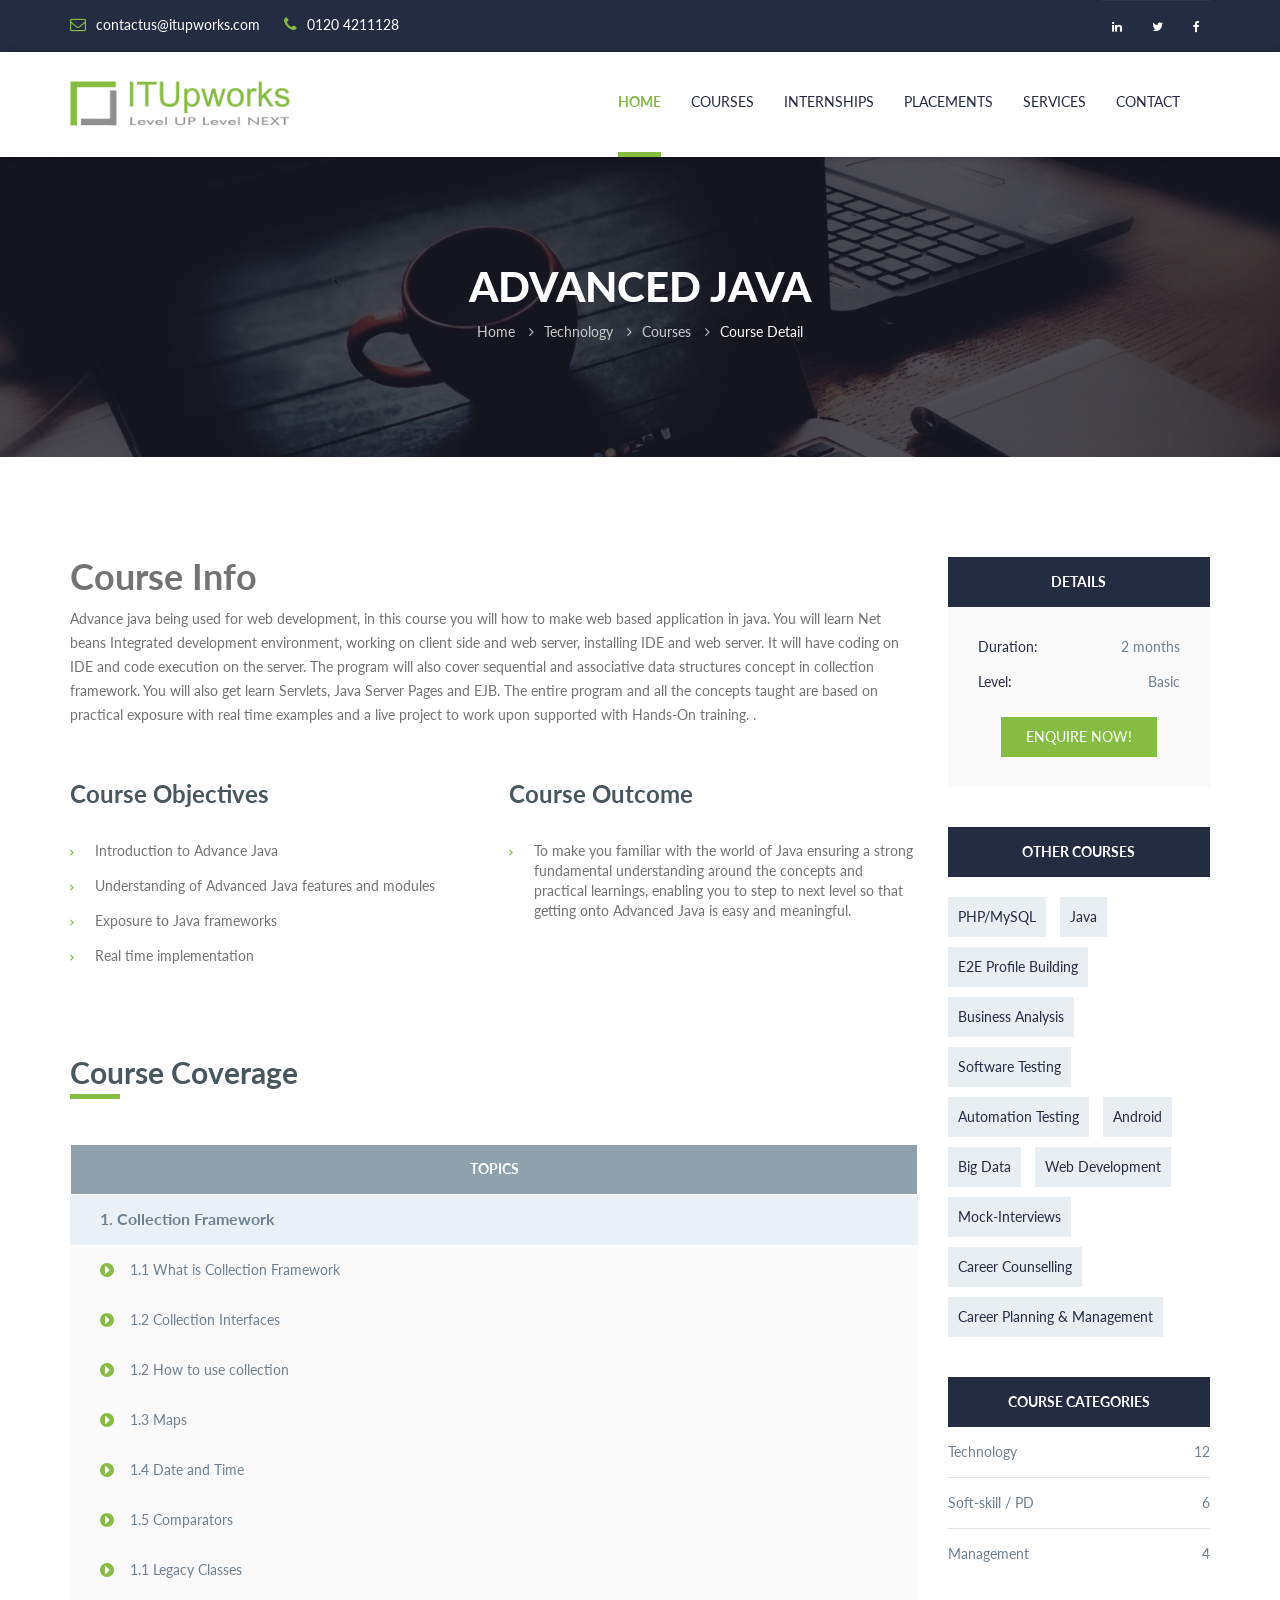
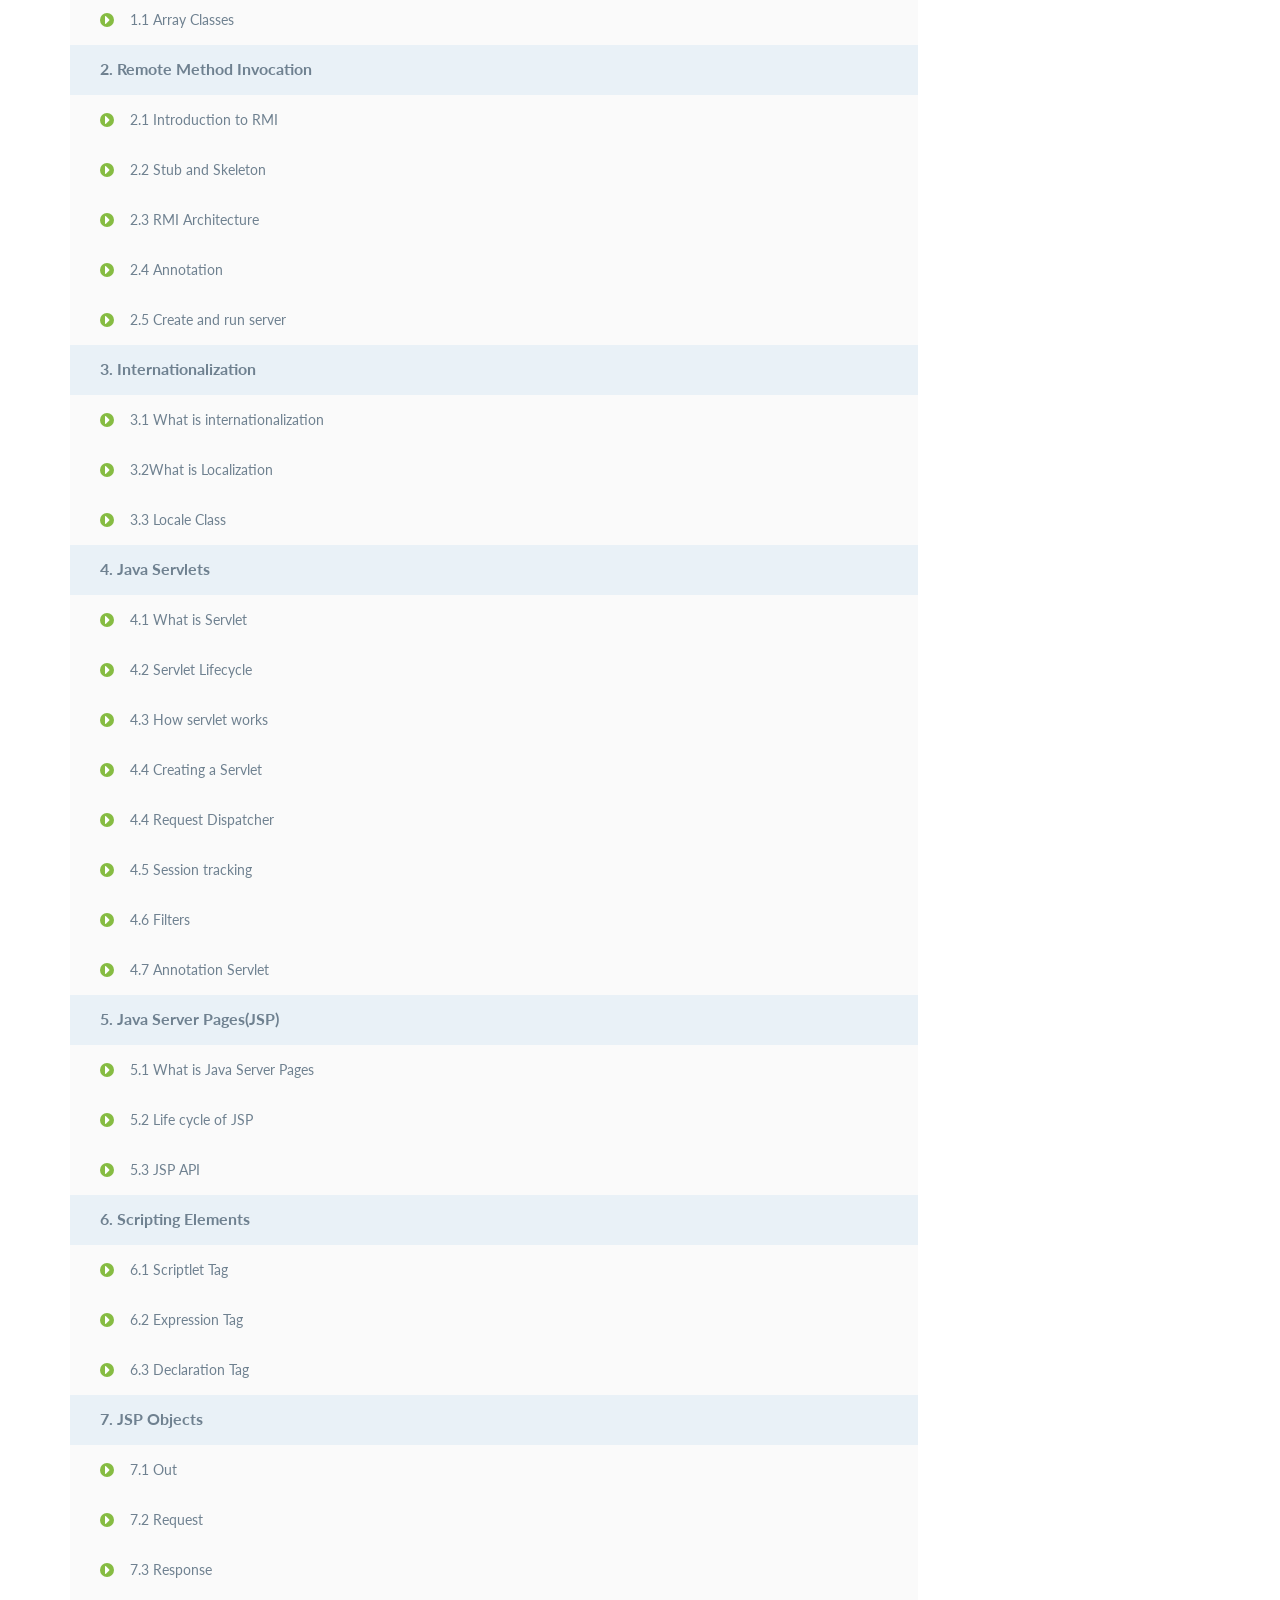
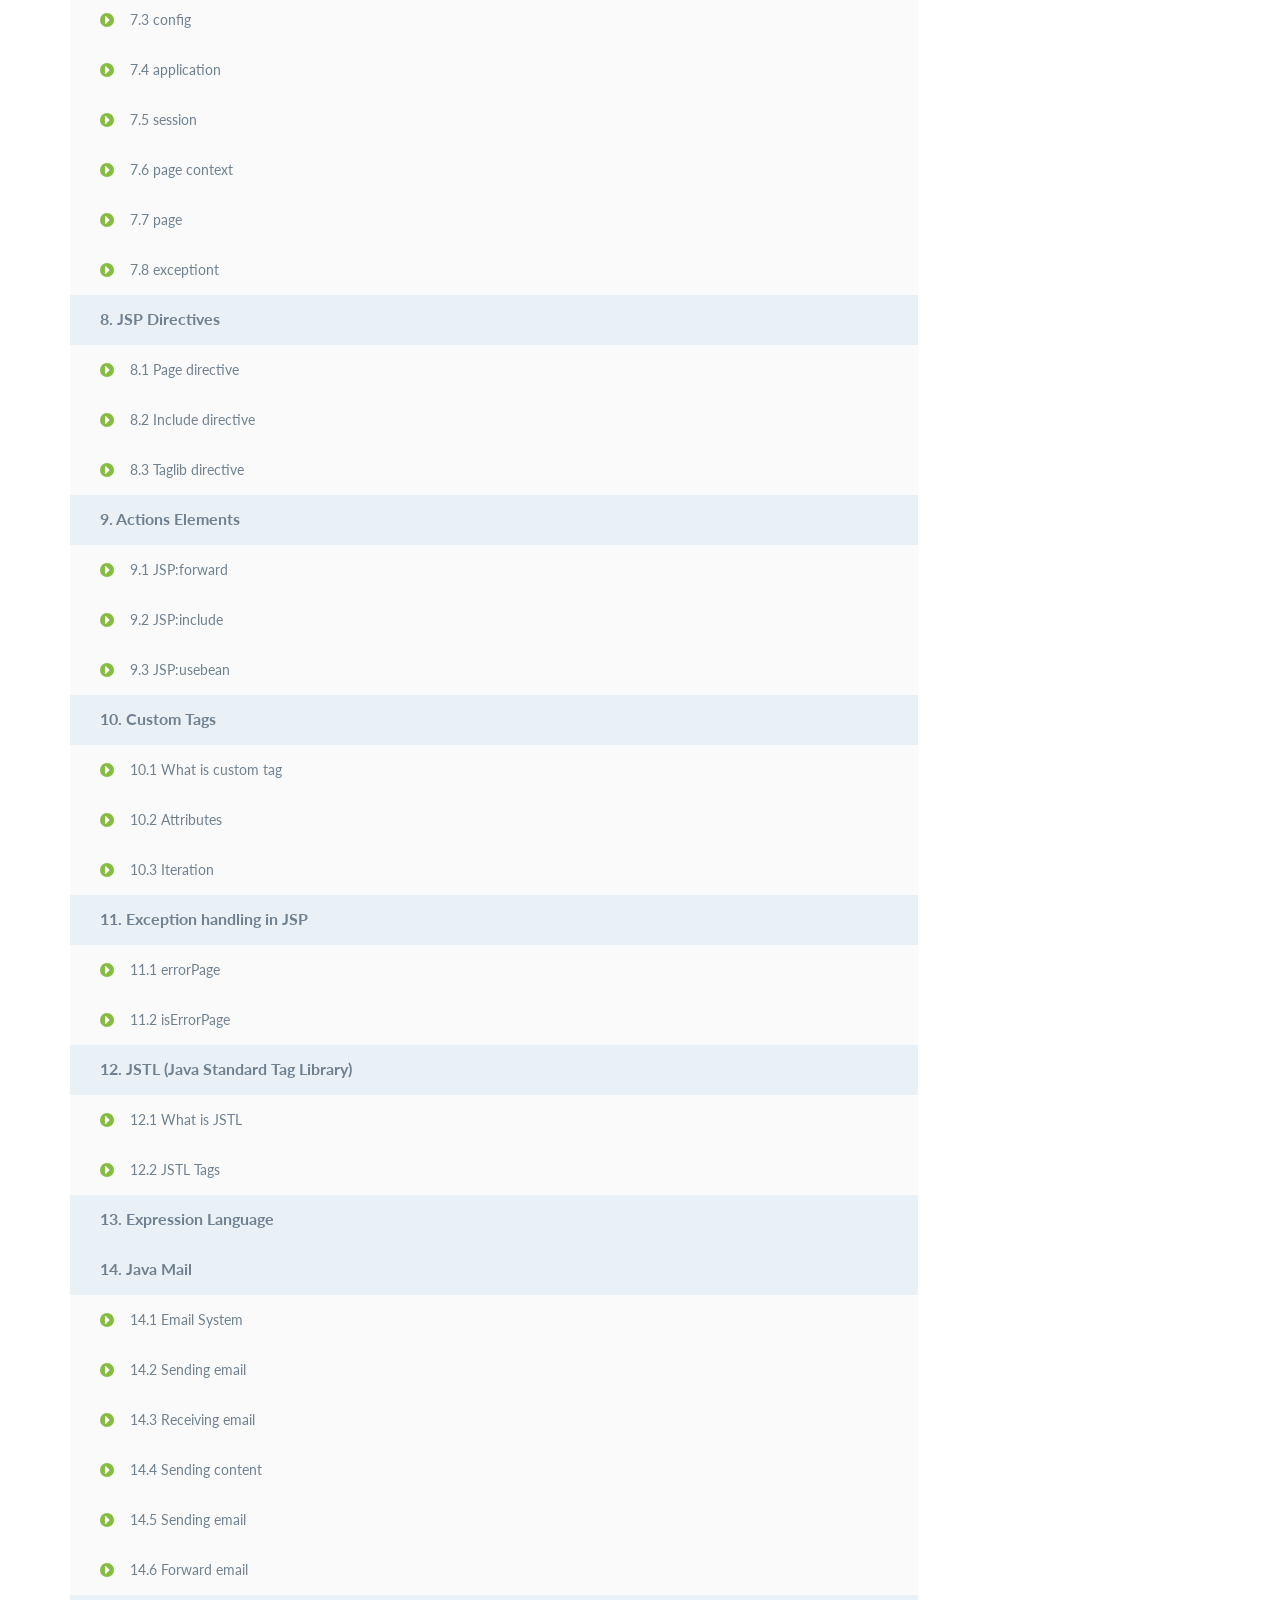
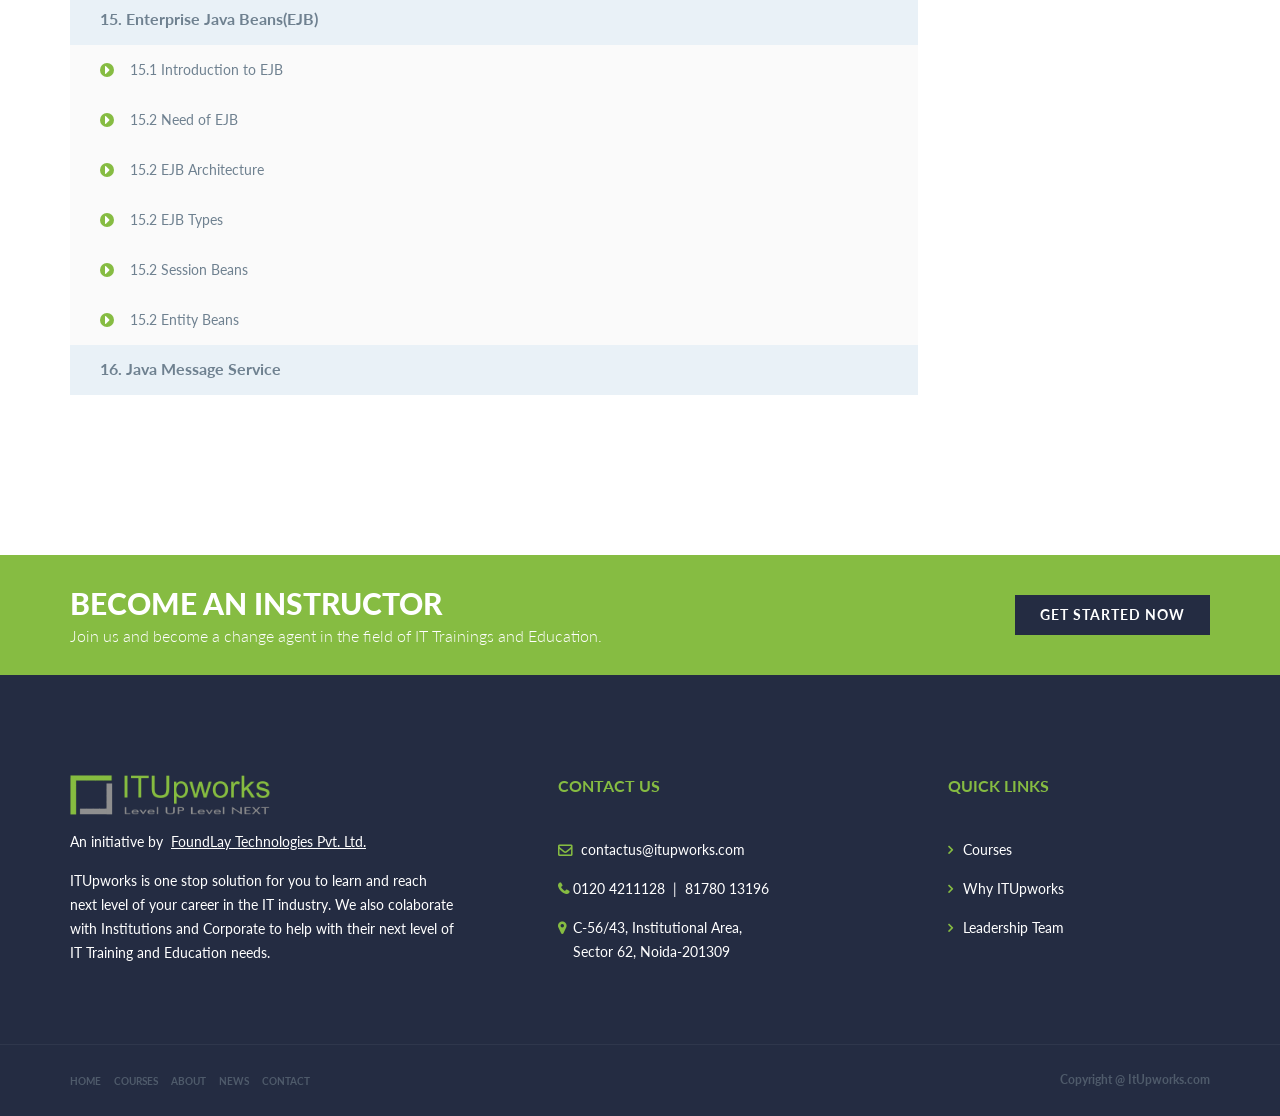
<file: itupworks/itupworks.com/itupworks.com/Advanced-Java-Training-Noida.html>
<!DOCTYPE html>
<html lang="en">
<head><title>ITUpworks | Java</title>
    <meta charset="utf-8">
    <meta name="viewport" content="width=device-width, initial-scale=1.0">
    <!-- LIBRARY FONT-->
    <link type="text/css" rel="stylesheet" href="https://fonts.googleapis.com/css?family=Lato:400,400italic,700,900,300">
    <link type="text/css" rel="stylesheet" href="assets/font/font-icon/font-awesome-4.4.0/css/font-awesome.css">
    <link type="text/css" rel="stylesheet" href="assets/font/font-icon/font-svg/css/Glyphter.css">
    <!-- LIBRARY CSS-->
    <link type="text/css" rel="stylesheet" href="assets/libs/animate/animate1.css">
    <link type="text/css" rel="stylesheet" href="assets/libs/bootstrap-3.3.5/css/bootstrap1.css">
    <link type="text/css" rel="stylesheet" href="assets/libs/owl-carousel-2.0/assets/owl.carousel.css">
    <link type="text/css" rel="stylesheet" href="assets/libs/selectbox/css/jquery.selectbox.css">
    <link type="text/css" rel="stylesheet" href="assets/libs/fancybox/css/jquery.fancybox.css">
    <link type="text/css" rel="stylesheet" href="assets/libs/fancybox/css/jquery.fancybox-buttons.css">
    <link type="text/css" rel="stylesheet" href="assets/libs/media-element/build/mediaelementplayer.min.css">
    <!-- STYLE CSS    -->
    <link type="text/css" rel="stylesheet" href="assets/css/color-111.css" id="color-skins">
    <!--link(type="text/css", rel='stylesheet', href='#', id="color-skins")-->
    <script src="assets/libs/jquery/jquery-2.1.4.min1.js"></script>
    <script src="assets/libs/js-cookie/js.cookie1.js"></script>
	<style>.modal-header {
    padding: 2px 16px;
    }
	</style>
    <!--script.--><!--    if ((Cookies.get('color-skin') != undefined) && (Cookies.get('color-skin') != 'color-111')) {--><!--        $('#color-skins').attr('href', 'assets/css/' + Cookies.get('color-skin') + '.css');--><!--    } else if ((Cookies.get('color-skin') == undefined) || (Cookies.get('color-skin') == 'color-111')) {--><!--        $('#color-skins').attr('href', 'assets/css/color-111.css');--><!--    }-->
	<script>
	function becomeFocus() {
    	$('#bname').focus();
		}
    function become_An_Instructor(){
	    var name = document.getElementById("bname").value;
        var email = document.getElementById("bemail").value;
        var mobile = document.getElementById("bmobile").value;
		var Expertise = document.getElementById("bExpertise").value;
		$.ajax({
            url: "Become_An_Instructor.php",
            data:{
			'name':name,
			'email':email,
			'mobile':mobile,
			'expertise':Expertise
			},
            type: "POST",
            success: function(data){
			$data=JSON.parse(data);
            $("#bmyform").html($data);
			document.getElementById("bname").readOnly = true;
			document.getElementById("bemail").readOnly = true;
			document.getElementById("bmobile").readOnly = true;
			document.getElementById("bExpertise").readOnly = true;
            },
            
        });
    }
	</script>
	<script>
	function enrollFocus() {
    	$('#ename').focus();
		}
    function enroll_now(){
        var name = document.getElementById("ename").value;
        var email = document.getElementById("eemail").value;
        var mobile = document.getElementById("emobile").value;
		var course = document.getElementById("course_name").value; 
		var Educational = document.getElementById("Educational").value;
		$.ajax({
            url: "Enroll_now.php",
            data:{
			'name':name,
			'email':email,
			'mobile':mobile,
			'course':course,
			'Educational':Educational
			},
            type: "POST",
            success: function(data){
			$data=JSON.parse(data);
            $("#emyform").html($data);
			document.getElementById("ename").readOnly = true;
			document.getElementById("eemail").readOnly = true;
			document.getElementById("emobile").readOnly = true;
			document.getElementById("course_name").readOnly = true;
			document.getElementById("Educational").readOnly = true;
            },
            
        });
    }
	</script>
	</head>
<body><!-- HEADER-->
<header>
    <div class="header-topbar">
        <div class="container">
            <div class="topbar-left pull-left">
                <div class="email"><i class="topbar-icon fa fa-envelope-o"></i>contactus@itupworks.com</div>
                <div class="hotline"><i class="topbar-icon fa fa-phone"></i>0120 4211128</div>
            </div>
            <div class="topbar-right pull-right">
                <div class="socials"><a href="https://www.linkedin.com/company/itupworks/" target="_blank" class="linkedin"><i class="fa fa-linkedin"></i></a><a href="http://www.twitter.com/itupworks" target="_blank" class="twitter"><i class="fa fa-twitter"></i></a><a href="http://www.facebook.com/itupworks" target="_blank" class="facebook"><i class="fa fa-facebook"></i></a><!--a href="#" class="pinterest"><!---i class="fa fa-pinterest"></i></a><a href="#" class="blog"><i class="fa fa-rss"></i></a><a href="#" class="dribbble"><i class="fa fa-dribbble"></i></a---></div>
                <!---div class="group-sign-in"><a href="login.html" class="login">login</a><a href="register.html" class="register">register</a></div--->
            </div>
        </div>
    </div>
    <div class="header-main homepage-01">
        <div class="container">
            <div class="header-main-wrapper">
                <div class="navbar-heade">
                    <div class="logo pull-left"><a href="index.html" class="header-logo"><img src="assets/images/logo/FoundLayEducation_Logo.png" alt=""/></a></div>
                    <button type="button" data-toggle="collapse" data-target=".navigation" class="navbar-toggle edugate-navbar"><span class="icon-bar"></span><span class="icon-bar"></span><span class="icon-bar"></span></button>
                </div>
                <nav class="navigation collapse navbar-collapse pull-right" >
					 <ul class="nav-links nav navbar-nav" >
                        <li class="dropdown  active" ><a href="index.html"  class="main-menu">Home<!--span class="fa fa-angle-down icons-dropdown"></span--></a>
                      <ul class="dropdown-menu edugate-dropdown-menu-1">
                                <li><a href="index.html#about" class="link-page">About</a></li>
                                <li><a href="index.html#latest_news" class="link-page">News</a></li>
                                
                               
                            </ul>
                        </li>
					<!--<li class="dropdown"  ><a href="#about" class="main-menu">About</a>
                        </li>-->
                        <li class="dropdown" ><a href="index.html#courses" class="main-menu">Courses<!--span class="fa fa-angle-down icons-dropdown"></span--></a>
                            <ul class="dropdown-menu edugate-dropdown-menu-1">
                                <li><a href="courses.html" class="link-page">Technology</a></li>
                                  <li><a href="Testing_&_Business_Analysis.html" class="link-page">Testing & Business Analysis</a></li>
                                   
                                   <li><a href="Soft-Skills.html" class="link-page">Soft-Skills</a></li>
                                   
                                   <li><a href="Academic-Programs.html" class="link-page">Academic Programs</a></li>
                                   <li><a href="Careers.html" class="link-page">Careers</a></li>
                                   <li><a href="Management.html" class="link-page"> Management</a></li>
                               
                              
                                <li><a href="Certified_Courses.html" class="link-page">Certified Courses</a></li>
                               
                                
                                
                            </ul>
                        </li>
                        
                        
                        
                         <li class="dropdown" ><a href="internship.html" class="main-menu">Internships <!--span class="fa fa-angle-down icons-dropdown"></span--></a>
                            <!--ul class="dropdown-menu edugate-dropdown-menu-1">
                                <li><a href="courses.html" class="link-page">courses</a></li>
                                <li><a href="courses-detail.html" class="link-page">course detail</a></li>
                                <li><a href="events.html" class="link-page">events</a></li>
                                <li><a href="event-detail.html" class="link-page">event detail</a></li>
                            </ul-->
                        </li>
                        
                         
                            <!--ul class="dropdown-menu edugate-dropdown-menu-1">
                                <li><a href="courses.html" class="link-page">courses</a></li>
                                <li><a href="courses-detail.html" class="link-page">course detail</a></li>
                                <li><a href="events.html" class="link-page">events</a></li>
                                <li><a href="event-detail.html" class="link-page">event detail</a></li>
                            </ul-->
                        </li>
                        
                        
                        
                        
                        
                         <li class="dropdown" ><a href="placement.html" class="main-menu">Placements   <!--span class="fa fa-angle-down icons-dropdown"></span--></a>
                            <!--ul class="dropdown-menu edugate-dropdown-menu-1">
                                <li><a href="courses.html" class="link-page">courses</a></li>
                                <li><a href="courses-detail.html" class="link-page">course detail</a></li>
                                <li><a href="events.html" class="link-page">events</a></li>
                                <li><a href="event-detail.html" class="link-page">event detail</a></li>
                            </ul-->
                        </li>
                        
                        
                        
                        
                        
                        
						<!---New list added by tara for requirement of new site--->
						<li class="dropdown"><a style="cursor:pointer;" class="main-menu">Services</a>
						<ul class="dropdown-menu edugate-dropdown-menu-1">
                                <li><a href="index.html#institute" class="link-page">For Institutes</a></li>
                                <li><a href="index.html#corporate" class="link-page">For Corporates</a></li>
                                
                        </ul>
                        </li>
                        <!---li class="dropdown"><a href="gallery-3column.html" class="main-menu">gallery<span class="fa fa-angle-down icons-dropdown"></span></a-->
                            <!--ul class="dropdown-menu edugate-dropdown-menu-1">
                                <li><a href="gallery-3column.html" class="link-page">gallery 3 column</a></li>
                                <li><a href="gallery-4column.html" class="link-page">gallery 4 column</a></li>
                                <li><a href="gallery-masonry.html" class="link-page">gallery masonry</a></li>
                            </ul>
                        </li--->
                        <!---li class="dropdown"><a href="categories.html" class="main-menu">pages<span class="fa fa-angle-down icons-dropdown"></span></a>
                            <!--ul class="dropdown-menu edugate-dropdown-menu-1">
                                <li><a href="categories.html" class="link-page">categories</a></li>
                                <li><a href="profile-teacher.html" class="link-page">profile teacher</a></li>
                                <li><a href="about-us.html" class="link-page">about us</a></li>
                                <li><a href="login.html" class="link-page">login</a></li>
                                <li><a href="register.html" class="link-page">register</a></li>
                                <li><a href="404.html" class="link-page">404 page</a></li>
                                <li><a href="faq.html" class="link-page">FAQ page</a></li>
                            </ul>
                        </li--->
                        <!--<li class="dropdown"><a href="#latest_news" class="main-menu">News<!---span class="fa fa-angle-down icons-dropdown"></span---></a>
                            <!---ul class="dropdown-menu edugate-dropdown-menu-1">
                                <li><a href="news.html" class="link-page">news list</a></li>
                                <li><a href="news-grid.html" class="link-page">news grid</a></li>
                                <li><a href="news-grid-nonsidebar.html" class="link-page">news grid nonsidebar</a></li>
                                <li><a href="news-masonry.html" class="link-page">news masonry</a></li>
                                <li><a href="news-detail.html" class="link-page">news detail</a></li>
                            </ul--->
                      <!--  </li>-->
                        <li><a href="contact-us.html" class="main-menu">Contact</a></li>
                        <!---li class="button-search"><p class="main-menu"><i class="fa fa-search"></i></p></li--->
                        <!--div class="nav-search hide">
                            <!--form><input type="text" placeholder="Search" class="searchbox"/>
                                <button type="submit" class="searchbutton fa fa-search"></button>
                            </form>
                        </div--->
                    </ul>
                </nav>
            </div>
        </div>
    </div>
</header>
<!-- WRAPPER Modal popup box when click become an instructor-->
<div class="modal  bg-w-form contact-form" id="become_an_instructor" role="dialog" >
    <div class="modal-dialog">
    
      <!-- Modal content-->
      <div class="modal-content">
	   <form onsubmit="become_An_Instructor();return false" >
        <div class="modal-header"> 
		 <button type="button" class="close" data-dismiss="modal" style="font-size: 50px;">×</button>
         <h3><center>Become an Instructor</center></h3>
        </div>
		<div class="row">
        <div class="modal-body col-md-10 col-md-offset-1">
		  <div class="modal-body col-md-6">
          <label for="regname" class="control-label form-label ">Name <span class="highlight">*</span></label><input id="bname" type="text" placeholder="" required class="form-control form-input" style="border:1px solid black; background-color:  lightgray;"  /><!--p.help-block Warning !-->
		  </div>
		  <div class="modal-body col-md-6"><label for="regemail" class="control-label form-label">Email <span class="highlight">*</span></label><input id="bemail" type="email" placeholder="" class="form-control form-input" style="border:1px solid black; background-color:  lightgray;" required />
		  </div>
		  <div class="modal-body col-md-6"><label for="regpassword" class="control-label form-label">Mobile No. <span class="highlight">*</span></label><input id="bmobile"type="number"  min="0" max="10000000000" placeholder="" class="form-control form-input" style="border:1px solid black; background-color:  lightgray;" required/>
		  </div>
		  <div class="modal-body col-md-6">
		  <label for="regpassword" class="control-label form-label">Area Of Expertise <span class="highlight">*</span></label><input id="bExpertise" type="text" placeholder="" class="form-control form-input" style="border:1px solid black; background-color:  lightgray;" required/>
		  </div>
		   <div class="modal-body col-md-6 col-md-offset-2 ">
		   <input type="submit" data-dismiss="modal" class="btn btn-register btn-green" value="Cancel"></input>
		   &nbsp;&nbsp;<input  type="submit"  onfocusout="becomeFocus()" class="btn btn-register btn-green" value="submit"></input>
		   </div>
		</div>
		</div>
        <div class="modal-footer" >
			<center> <div id="bmyform"></div></center>
        </div>
		</form>
      </div>
      
    </div>
</div>
<!-- WRAPPER Modal popup box close when click become an instructor-->
<!-- WRAPPER Modal popup box when click enroll now-->
<div class="modal fade bg-w-form contact-form" id="enroll_now" role="dialog">
    <div class="modal-dialog">
    
      <!-- Modal content-->
      <div class="modal-content">
	  <form onsubmit="enroll_now();return false" >
        <div class="modal-header"> 
		 <button type="button" class="close" data-dismiss="modal" style="font-size: 50px;">×</button>
         <h3><center>Enroll</center></h3>
        </div>
		<div class="row">
			<div class="modal-body col-md-10 col-md-offset-1" >
			  <div class="modal-body col-md-6">
			  <label for="regname" class="control-label form-label ">Name <span class="highlight">*</span></label><input id="ename" type="text" placeholder="" required class="form-control form-input" style="border:1px solid black; background-color:  lightgray;"  /><!--p.help-block Warning !-->
			  </div>
			  <div class="modal-body col-md-6">
			  <label for="regemail" class="control-label form-label">Email <span class="highlight">*</span></label><input id="eemail" type="email" placeholder="" class="form-control form-input" style="border:1px solid black; background-color:  lightgray;" required />
			  </div>
			  <div class="modal-body col-md-6">
			  <label for="regpassword" class="control-label form-label">Mobile No. <span class="highlight">*</span></label><input id="emobile"  id="bmobile"type="number"  min="0" max="10000000000" placeholder="" class="form-control form-input" style="border:1px solid black; background-color:  lightgray;" required/>
			  <!---label for="regpassword" class="control-label form-label">Area Of Expertise <span class="highlight">*</span></label><input id="Expertise" type="password" placeholder="" class="form-control form-input" style="border:1px solid black; background-color:  lightgray;" required/--->
			  
			   </div>
			   
			    <div class="modal-body col-md-6">
			  <label for="Educational " class="control-label form-label">Education Qualification <span class="highlight">*</span></label><input id="Educational"   type="text"   placeholder="e.g BCA/MCA/B.tech/M.tech" class="form-control form-input" style="border:1px solid black; background-color:  lightgray;" required/>
			  <!---label for="regpassword" class="control-label form-label">Area Of Expertise <span class="highlight">*</span></label><input id="Expertise" type="password" placeholder="" class="form-control form-input" style="border:1px solid black; background-color:  lightgray;" required/--->
			    <input id="course_name" hidden type="text" value="Java-6 Weeks" >
			   </div>
			   <div class="modal-body col-md-6 col-md-offset-2">
			  <input type="submit" data-dismiss="modal" class="btn btn-register btn-green" value="Cancel"/>
			  &nbsp;&nbsp;<input  type="submit" onfocusout="enrollFocus()"  class="btn btn-register btn-green" value="Submit"></input>
			  </div>
		   </div>
		</div>
        <div class="modal-footer" >
			<center> <div id="emyform"></div></center>
        </div>
		</form>
      </div>
      
    </div>
</div>
<!-- WRAPPER Modal popup box close when click enroll now-->
<!-- WRAPPER-->
<div id="wrapper-content"><!-- PAGE WRAPPER-->
    <div id="page-wrapper"><!-- MAIN CONTENT-->
        <div class="main-content"><!-- CONTENT-->
            <div class="content">
                <div class="section background-opacity page-title set-height-top" style="background-image: url('assets/images/courses/Java/java2.jpg');">
                    <div class="container">
                        <div class="page-title-wrapper"><!--.page-title-content--><h2 class="captions">Advanced Java</h2>
                            <ol class="breadcrumb">
                                <li><a href="index.html">Home</a></li>
                                <li><a href="courses.html#technology">Technology</a></li>
                                <li><a href="courses.html#technology">Courses</a></li>
                                <li class="active"><a href="#">course detail</a></li>
                            </ol>
                        </div>
                    </div>
                </div>
                <!--div class="section">
                    <div class="search-input">
                        <div class="container">
                            <div class="search-input-wrapper">
                                <form><select class="form-select style-1 selectbox">
                                    <option value="all">all categories</option>
                                    <option value="languages">languages</option>
                                    <option value="science">science</option>
                                </select><select class="form-select style-2 selectbox">
                                    <option value="price">price</option>
                                    <option value="datetime">datetime</option>
                                    <option value="teacher">teacher</option>
                                </select><input type="text" placeholder="Do you want to learn today?" class="form-input"/>
                                    <button type="submit" class="form-submit btn btn-blue"><span>search now<i class="fa fa-search"></i></span></button>
                                    <div class="clearfix"></div>
                                </form>
                            </div>
                        </div>
                    </div>
                </div-->
                <div class="section section-padding courses-detail">
                    <div class="container">
                        <div class="courses-detail-wrapper">
                            <div class="row">
                                <div class="col-md-9 layout-left"><h1 class="course-title">Course Info</h1>

                                    <!--div class="course-info info">
                                        <div class="author item"><a href="#"><span>By&nbsp;</span><span>Emma Watson</span></a></div>
                                        <div class="date-time item"><a href="#">20 Aug 2015</a></div>
                                    </div-->
                                    <!--div class="course-video">
                                        <iframe src="https://www.youtube.com/embed/xo1VInw-SKc?list=PL7JgdmQ0zTfatnGhUnRBnhMwYEraSIRdD" allowfullscreen="allowfullscreen"></iframe>
                                        <div class="video-btn">
                                            <button class="btn btn-grey video-btn-right pull-right"><span>next lesson</span><i class="fa fa-angle-right"></i></button>
                                            <button class="btn btn-grey video-btn-left pull-right"><i class="fa fa-angle-left"></i><span>previous lesson</span></button>
                                        </div>
                                        <div class="clearfix"></div>
                                    </div--->
                                    <div class="course-des">
                                        <!--div class="course-des-title underline">Courses Info</div-->
                                        <div class="course-des-content"><p>Advance java being used for web development, in this course you will how to make web based application in java. 

You will learn Net beans Integrated development environment, working on client side and web server, installing IDE and web server. 

It will have coding on IDE and code execution on the server. The program will also cover sequential and associative data structures concept in collection framework. You will also get learn Servlets, Java Server Pages and EJB.

The entire program and all the concepts taught are based on practical exposure with real time examples and a live project to work upon supported with Hands-On training.
.
</p>
                                            <!---blockquote>
                                                <div class="main-quote">Video courses to build new skills from start to finish.</div>
                                                <div class="sub-quote">Lorem ipsum dolor sit amet, feugiat delicata liberavisse id cum, no quo maiorum intellegebat, liber regione eu sit. Mea cu case ludus integre.</div>
                                                <footer>Amber Ivy&nbsp;
                                                    <small>(Grancie Company)</small>
                                                </footer>
                                            </blockquote--->
                                        </div>
										<br>
										<!--<div class="course-des-title underline">CORE JAVA</div>
										<p>Our 1 month Core Java program has been specifically designed for those entry level candidates and IT professionals who wish to learn core Java principles and programming language.</p>
										<p>The course goes beyond providing simple descriptions on features and code examples to ensure that it caters to every day real time problems. Special emphasis has been given to hands on / practical sessions complementing classroom conceptual training.</p>
										<br>
                                        <div class="course-des-title underline">ADVANCE JAVA</div>
										<p>Our 2 months Advance Java program has specifically been designed for Java developers & IT Professionals who wish to become experts in the field of enterprise applications development. The program is aimed at making candidates experts in catering to needs of enterprise to manage its various activities.</p>
										<p>Advance program covers concepts ranging from knowledge on enterprise architecture and Object oriented programming principles to implementing various advanced J2EE applications. With utmost emphasis on hands-on experience, this program provides students/professionals an ideal platform to reach higher levels in Java / Enterprise development.</p>
										-->
										<!---div class="news-list">
                                            <div class="list-expand-title">Requirements</div>
                                            <div class="row">
                                                <div class="col-md-6 col-sm-6 col-xs-6">
                                                    <ul class="list-unstyled list-detail">
                                                        <li><i class="fa fa-angle-right"></i><a href="#">Phasellus sit amet velit auctor turpis rhoncus.</a></li>
                                                        <li><i class="fa fa-angle-right"></i><a href="#">Phasellus sed dolor sodales, eleifend ipsum eu.</a></li>
                                                        <li><i class="fa fa-angle-right"></i><a href="#">Nullam id dolor in ex eleifend tempus.</a></li>
                                                        <li><i class="fa fa-angle-right"></i><a href="#">Etiam id lorem vel neque faucibus fermentum.</a></li>
                                                        <li><i class="fa fa-angle-right"></i><a href="#">Nunc tincidunt augue in enim sollicitudin feugiat.</a></li>
                                                    </ul>
                                                </div>
                                                <div class="col-md-6 col-sm-6 col-xs-6">
                                                    <ul class="list-unstyled list-detail">
                                                        <li><i class="fa fa-angle-right"></i><a href="#">Phasellus sit amet velit auctor turpis rhoncus.</a></li>
                                                        <li><i class="fa fa-angle-right"></i><a href="#">Phasellus sed dolor sodales, eleifend ipsum eu.</a></li>
                                                        <li><i class="fa fa-angle-right"></i><a href="#">Nullam id dolor in ex eleifend tempus.</a></li>
                                                        <li><i class="fa fa-angle-right"></i><a href="#">Etiam id lorem vel neque faucibus fermentum.</a></li>
                                                        <li><i class="fa fa-angle-right"></i><a href="#">Nunc tincidunt augue in enim sollicitudin feugiat.</a></li>
                                                    </ul>
                                                </div>
                                            </div>
                                        </div--->
										<br>
										<div class="news-list">
                                            <div class="row">
												
                                                <div class="col-md-6 col-sm-6 col-xs-6">
												<div class="list-expand-title">Course Objectives</div>
                                                    <ul class="list-unstyled list-detail">
                                                       <ul class="list-unstyled list-detail">
                                                        <li><i class="fa fa-angle-right"></i>  Introduction to Advance Java
</li>
                                                        <li><i class="fa fa-angle-right"></i>Understanding of Advanced Java features and modules
                                                        <li><i class="fa fa-angle-right"></i>Exposure to Java frameworks
                                                        <li><i class="fa fa-angle-right"></i>Real time implementation
</li>
														
                                                    </ul>
                                                       
														
                                                    </ul>
                                                </div>
												<div class="col-md-6 col-sm-6 col-xs-6">
												<div class="list-expand-title">Course Outcome </div>
                                                    <ul class="list-unstyled list-detail">
                                                         <li><i class="fa fa-angle-right"></i>To make you familiar with the world of Java ensuring a strong fundamental understanding around the concepts and practical learnings, enabling you to step to next level so that getting onto Advanced Java is easy and meaningful.

</li>
                                                    </ul>
                                                </div>
                                            </div>
                                        </div>
									</div>
									
									 <div class="course-syllabus">
                                        <div class="course-syllabus-title underline">Course Coverage</div>
                                        <div class="course-table">
                                            <div class="outer-container">
                                                <div class="inner-container">
                                                    <div class="table-header">
                                                        <table class="edu-table-responsive">
                                                            <thead>
                                                            <tr class="heading-table">
                                                                <th class="col-1">TOPICS</th>
                                                               
                                                            </tr>
                                                            </thead>
                                                        </table>
                                                    </div>
                                                    <div class="table-body">
                                                        <table class="edu-table-responsive table-hover">
                                                            <tbody><tr class="heading-content">
                             <td colspan="4" class="left heading-content">1. Collection Framework</td>
                                                            </tr>
                                                            <tr class="table-row">
                                                                <td class="left col-1"><i class="bg-green mr25 fa fa-caret-right"></i><span>1.1 What is Collection Framework</span></td>
                                                                
                                                            </tr>
                                                            
                                                            <tr class="table-row">
                                                                <td class="left col-1"><i class="bg-green mr25 fa fa-caret-right"></i><span>1.2 Collection Interfaces</span></td>
                                                                
                                                            </tr>
                                                            <tr class="table-row">
                                                                <td class="left col-1"><i class="bg-green mr25 fa fa-caret-right"></i><span>1.2 How to use collection</span></td>
                                                                
                                                            </tr>
                                                            <tr class="table-row">
                                                                <td class="left col-1"><i class="bg-green mr25 fa fa-caret-right"></i><span>1.3 Maps</span></a></td>
                                                                
                                                            </tr>
                                                            <tr class="table-row">
                                                                <td class="left col-1"><i class="bg-green mr25 fa fa-caret-right"></i><span>1.4 Date and Time</span></a></td>
                                                                
                                                            </tr>
                                                            
                                                            
                                                             <tr class="table-row">
                                                                <td class="left col-1"><i class="bg-green mr25 fa fa-caret-right"></i><span>1.5 Comparators</span></a></td>
                                                                
                                                            </tr>


 <tr class="table-row">
                                                                <td class="left col-1"><i class="bg-green mr25 fa fa-caret-right"></i><span>1.1 Legacy Classes</span></a></td>
                                                                
                                                            </tr>


                                                                <td class="left col-1"><i class="bg-green mr25 fa fa-caret-right"></i><span>1.1 Array Classes</span></a></td>
                                                                
                                                            </tr>


                                                            <tr class="heading-content">
                                                                <td colspan="4" class="left heading-content">2. Remote Method Invocation</td>
                                                            </tr>
                                                            <tr class="table-row">
                                                                <td class="left col-1"><i class="bg-green mr25 fa fa-caret-right"></i><span>2.1 Introduction to RMI</span></td>
                                                                
                                                            </tr>
                                                            <tr class="table-row">
                                                                <td class="left col-1"><i class="bg-green mr25 fa fa-caret-right"></i><span>2.2 Stub and Skeleton</span></td>
                                                                
                                                            </tr>
                                                            <tr class="table-row">
                                                                <td class="left col-1"><i class="bg-green mr25 fa fa-caret-right"></i><span>2.3 RMI Architecture</span></a></td>
                                                                
                                                            </tr>
                                                            <tr class="table-row">
                                                                <td class="left col-1"><i class="bg-green mr25 fa fa-caret-right"></i><span>2.4 Annotation</span></a></td>
                                                                
                                                            </tr>
                                                            <tr class="table-row">
                                                                <td class="left col-1"><i class="bg-green mr25 fa fa-caret-right"></i><span>2.5 Create and run server</span></a></td>
                                                                
                                                            </tr>
                                                            
                                                           
                                                           
                                                           
                                                           
                                                           
                                                           
                                                           
                                                           
                                                             <tr class="heading-content">
                                                                <td colspan="4" class="left heading-content">3. Internationalization</td>
                                                            </tr>
                                                            <tr class="table-row">
                                                                <td class="left col-1"><i class="bg-green mr25 fa fa-caret-right"></i><span>3.1 What is internationalization</span></td>
                                                                
                                                            </tr>
                                                            <tr class="table-row">
                                                                <td class="left col-1"><i class="bg-green mr25 fa fa-caret-right"></i><span>3.2What is Localization</span></td>
                                                                
                                                            </tr>
                                                            <tr class="table-row">
                                                                <td class="left col-1"><i class="bg-green mr25 fa fa-caret-right"></i><span>3.3 Locale Class</span></a></td>
                                                                
                                                            </tr>
                                                            
                                                            
                                                            
                                                           <tr class="heading-content">
                                                                <td colspan="4" class="left heading-content">4. Java Servlets</td>
                                                            </tr>
                                                            <tr class="table-row">
                                                                <td class="left col-1"><i class="bg-green mr25 fa fa-caret-right"></i><span>4.1 What is Servlet</span></td>
                                                                
                                                            </tr>
                                                            <tr class="table-row">
                                                                <td class="left col-1"><i class="bg-green mr25 fa fa-caret-right"></i><span>4.2 Servlet Lifecycle</span></td>
                                                                
                                                            </tr>
                                                            <tr class="table-row">
                                                                <td class="left col-1"><i class="bg-green mr25 fa fa-caret-right"></i><span>4.3 How servlet works</span></a></td>
                                                                
                                                            </tr>
                                                            
                                                             <tr class="table-row">
                                                                <td class="left col-1"><i class="bg-green mr25 fa fa-caret-right"></i><span>4.4 Creating a Servlet</span></a></td>
                                                                
                                                            </tr>
                                                             <tr class="table-row">
                                                                <td class="left col-1"><i class="bg-green mr25 fa fa-caret-right"></i><span>4.4 Request Dispatcher</span></a></td>
                                                                
                                                            </tr>
                                                            
                                                            
                                                          <tr class="table-row">
                                                                <td class="left col-1"><i class="bg-green mr25 fa fa-caret-right"></i><span>4.5 Session tracking</span></a></td>
                                                                
                                                            </tr><tr class="table-row">
                                                                <td class="left col-1"><i class="bg-green mr25 fa fa-caret-right"></i><span>4.6 Filters</span></a></td>
                                                                
                                                            </tr>  
                                                            
                                                           </tr><tr class="table-row">
                                                                <td class="left col-1"><i class="bg-green mr25 fa fa-caret-right"></i><span>4.7 Annotation Servlet</span></a></td>
                                                                
                                                            </tr>  
                                                            
                                                            
                                                            
                                                            <tr class="heading-content">
                                                                <td colspan="4" class="left heading-content">5. Java Server Pages(JSP)</td>
                                                            </tr>
                                                            <tr class="table-row">
                                                                <td class="left col-1"><i class="bg-green mr25 fa fa-caret-right"></i><span>5.1 What is Java Server Pages</span></td>
                                                                
                                                            </tr>
                                                            <tr class="table-row">
                                                                <td class="left col-1"><i class="bg-green mr25 fa fa-caret-right"></i><span>5.2 Life cycle of JSP</span></td>
                                                                
                                                            </tr>
                                                            
                                                            
                                                           <tr class="table-row">
                                                                <td class="left col-1"><i class="bg-green mr25 fa fa-caret-right"></i><span>5.3 JSP API</span></td>
                                                                
                                                            </tr>
                                                           
                                                           
                                                           
                                                     <tr class="heading-content">
                                                                <td colspan="4" class="left heading-content">6. Scripting Elements</td>
                                                            </tr>
                                                            <tr class="table-row">
                                                                <td class="left col-1"><i class="bg-green mr25 fa fa-caret-right"></i><span>6.1 Scriptlet Tag</span></td>
                                                                
                                                            </tr>
                                                            <tr class="table-row">
                                                                <td class="left col-1"><i class="bg-green mr25 fa fa-caret-right"></i><span>6.2 Expression Tag</span></td>
                                                                
                                                            </tr>
                                                            
                                                            
                                                           <tr class="table-row">
                                                                <td class="left col-1"><i class="bg-green mr25 fa fa-caret-right"></i><span>6.3 Declaration Tag</span></td>
                                                                
                                                            </tr>
                                                                  
                                                              
                                                          
                                                       <tr class="heading-content">
                                                                <td colspan="4" class="left heading-content">7. JSP Objects</td>
                                                            </tr>
                                                            <tr class="table-row">
                                                                <td class="left col-1"><i class="bg-green mr25 fa fa-caret-right"></i><span>7.1 Out</span></td>
                                                                
                                                            </tr>
                                                            <tr class="table-row">
                                                                <td class="left col-1"><i class="bg-green mr25 fa fa-caret-right"></i><span>7.2 Request</span></td>
                                                                
                                                            </tr>
                                                            
                                                            
                                                           <tr class="table-row">
                                                                <td class="left col-1"><i class="bg-green mr25 fa fa-caret-right"></i><span>7.3 Response</span></td>
                                                                
                                                            </tr>
                                                                  
                                                                    
                                                            
                                                     <tr class="table-row">
                                                                <td class="left col-1"><i class="bg-green mr25 fa fa-caret-right"></i><span>7.3 config</span></td>
                                                                
                                                            </tr>
                                                                 <tr class="table-row">
                                                                <td class="left col-1"><i class="bg-green mr25 fa fa-caret-right"></i><span>7.4 application</span></td>
                                                                
                                                            </tr>
                                                                 <tr class="table-row">
                                                                <td class="left col-1"><i class="bg-green mr25 fa fa-caret-right"></i><span>7.5 session</span></td>
                                                                
                                                            </tr>
                                                                 <tr class="table-row">
                                                                <td class="left col-1"><i class="bg-green mr25 fa fa-caret-right"></i><span>7.6 page context</span></td>
                                                                
                                                            </tr>
                                                                        
                                                            <tr class="table-row">
                                                                <td class="left col-1"><i class="bg-green mr25 fa fa-caret-right"></i><span>7.7 page</span></td>
                                                                
                                                            </tr><tr class="table-row">
                                                                <td class="left col-1"><i class="bg-green mr25 fa fa-caret-right"></i><span>7.8 exceptiont</span></td>
                                                                
                                                            </tr>
                                                            
                                                           <tr class="heading-content">
                                                                <td colspan="4" class="left heading-content">8. JSP Directives</td>
                                                            </tr>
                                                            <tr class="table-row">
                                                                <td class="left col-1"><i class="bg-green mr25 fa fa-caret-right"></i><span>8.1 Page directive</span></td>
                                                                
                                                            </tr>
                                                            <tr class="table-row">
                                                                <td class="left col-1"><i class="bg-green mr25 fa fa-caret-right"></i><span>8.2 Include directive</span></td>
                                                                
                                                            </tr>
                                                            
                                                            
                                                           <tr class="table-row">
                                                                <td class="left col-1"><i class="bg-green mr25 fa fa-caret-right"></i><span>8.3 Taglib directive</span></td>
                                                                
                                                            </tr> 
                                                            
                                                            <tr class="heading-content">
                                                                <td colspan="4" class="left heading-content">9. Actions Elements</td>
                                                            </tr>
                                                            <tr class="table-row">
                                                                <td class="left col-1"><i class="bg-green mr25 fa fa-caret-right"></i><span>9.1 JSP:forward</span></td>
                                                                
                                                            </tr>
                                                            <tr class="table-row">
                                                                <td class="left col-1"><i class="bg-green mr25 fa fa-caret-right"></i><span>9.2 JSP:include</span></td>
                                                                
                                                            </tr>
                                                            
                                                            
                                                           <tr class="table-row">
                                                                <td class="left col-1"><i class="bg-green mr25 fa fa-caret-right"></i><span>9.3 JSP:usebean</span></td>
                                                                
                                                            </tr> 
                                                            
                                                            
                                                             <tr class="heading-content">
                                                                <td colspan="4" class="left heading-content">10. Custom Tags</td>
                                                            </tr>
                                                            <tr class="table-row">
                                                                <td class="left col-1"><i class="bg-green mr25 fa fa-caret-right"></i><span>10.1 What is custom tag</span></td>
                                                                
                                                            </tr>
                                                            <tr class="table-row">
                                                                <td class="left col-1"><i class="bg-green mr25 fa fa-caret-right"></i><span>10.2 Attributes</span></td>
                                                                
                                                            </tr>
                                                            
                                                            
                                                           <tr class="table-row">
                                                                <td class="left col-1"><i class="bg-green mr25 fa fa-caret-right"></i><span>10.3 Iteration</span></td>
                                                                
                                                            </tr> 
                                                            
                                                         <tr class="heading-content">
                                                                <td colspan="4" class="left heading-content">11. Exception handling in JSP</td>
                                                            </tr>
                                                            <tr class="table-row">
                                                                <td class="left col-1"><i class="bg-green mr25 fa fa-caret-right"></i><span>11.1 errorPage</span></td>
                                                                
                                                            </tr>
                                                            <tr class="table-row">
                                                                <td class="left col-1"><i class="bg-green mr25 fa fa-caret-right"></i><span>11.2 isErrorPage</span></td>
                                                                
                                                            </tr>
                                                            
                                                             <tr class="heading-content">
                                                                <td colspan="4" class="left heading-content">12. JSTL (Java Standard Tag Library)</td>
                                                            </tr>
                                                            <tr class="table-row">
                                                                <td class="left col-1"><i class="bg-green mr25 fa fa-caret-right"></i><span>12.1 What is JSTL</span></td>
                                                                
                                                            </tr>
                                                            <tr class="table-row">
                                                                <td class="left col-1"><i class="bg-green mr25 fa fa-caret-right"></i><span>12.2 JSTL Tags</span></td>
                                                                
                                                            </tr>
                                                            
                                                            
                                                            
                                                            
                                                             <tr class="heading-content">
                                                                <td colspan="4" class="left heading-content">13. Expression Language</td>
                                                            </tr>
                                                            
                                                            
                                                           <tr class="heading-content">
                                                                <td colspan="4" class="left heading-content">14. Java Mail</td>
                                                            </tr>
                                                            <tr class="table-row">
                                                                <td class="left col-1"><i class="bg-green mr25 fa fa-caret-right"></i><span>14.1 Email System</span></td>
                                                                
                                                            </tr>
                                                            <tr class="table-row">
                                                                <td class="left col-1"><i class="bg-green mr25 fa fa-caret-right"></i><span>14.2 Sending email</span></td>
                                                                
                                                            </tr> 
                                                            
                                                            
                                                             <tr class="table-row">
                                                                <td class="left col-1"><i class="bg-green mr25 fa fa-caret-right"></i><span>14.3 Receiving email</span></td>
                                                                
                                                            </tr> 
                                                             <tr class="table-row">
                                                                <td class="left col-1"><i class="bg-green mr25 fa fa-caret-right"></i><span>14.4 Sending content</span></td>
                                                                
                                                            </tr> 
                                                             <tr class="table-row">
                                                                <td class="left col-1"><i class="bg-green mr25 fa fa-caret-right"></i><span>14.5 Sending email</span></td>
                                                                
                                                            </tr> 
                                                             <tr class="table-row">
                                                                <td class="left col-1"><i class="bg-green mr25 fa fa-caret-right"></i><span>14.6 Forward email</span></td>
                                                                
                                                            </tr> 
                                                            
                                                            
                                                            
                                                            
                                                            
                                                            
                                                              <tr class="heading-content">
                                                                <td colspan="4" class="left heading-content">15. Enterprise Java Beans(EJB)</td>
                                                            </tr>
                                                            <tr class="table-row">
                                                                <td class="left col-1"><i class="bg-green mr25 fa fa-caret-right"></i><span>15.1 Introduction to EJB</span></td>
                                                                
                                                            </tr>
                                                            <tr class="table-row">
                                                                <td class="left col-1"><i class="bg-green mr25 fa fa-caret-right"></i><span>15.2 Need of EJB</span></td>
                                                                
                                                            </tr> 
                                                            
                                                            
                                                             <tr class="table-row">
                                                                <td class="left col-1"><i class="bg-green mr25 fa fa-caret-right"></i><span>15.2 EJB Architecture</span></td>
                                                                
                                                            </tr> 
                                                             <tr class="table-row">
                                                                <td class="left col-1"><i class="bg-green mr25 fa fa-caret-right"></i><span>15.2 EJB Types</span></td>
                                                                
                                                            </tr> 
                                                             <tr class="table-row">
                                                                <td class="left col-1"><i class="bg-green mr25 fa fa-caret-right"></i><span>15.2 Session Beans</span></td>
                                                                
                                                            </tr> 
                                                             <tr class="table-row">
                                                                <td class="left col-1"><i class="bg-green mr25 fa fa-caret-right"></i><span>15.2 Entity Beans</span></td>
                                                                
                                                            </tr> 
                                                            
                                                            
                                                            
                                                             
                                                              <tr class="heading-content">
                                                                <td colspan="4" class="left heading-content">16. Java Message Service</td>
                                                            </tr>
                                                            
                                                            </tbody>
                                                        </table>
                                                    </div>
                                                </div>
                                            </div>
                                        </div>
                                    </div>
										<!---New Div added by tara for create key feature of particular course--->
										<!---div class="news-list">
                                            <div class="list-expand-title">Key Features</div>
                                            <div class="row">
                                                <div class="col-md-6 col-sm-6 col-xs-6">
                                                    <ul class="list-unstyled list-detail">
                                                        <li><i class="fa fa-angle-right"></i><a href="#">40+ dedicated sessions</a></li>
                                                        <li><i class="fa fa-angle-right"></i><a href="#">Sessions ensure holistic skill development of the candidate</a></li>
                                                        <li><i class="fa fa-angle-right"></i><a href="#">IT Industry veterans as Faculty</a></li>
                                                    </ul>
                                                </div>
												<div class="col-md-6 col-sm-6 col-xs-6">
                                                    <ul class="list-unstyled list-detail">
                                                        <li><i class="fa fa-angle-right"></i><a href="#">Template based case studies</a></li>
                                                        <li><i class="fa fa-angle-right"></i><a href="#">Real world product development exposure</a></li>
                                                    </ul>
                                                </div>
                                            </div>
                                        </div>
                                    </div-->
                                    
                                    
                                    
                                    
                                    <!---div class="course-syllabus">
                                        <!---div class="course-syllabus-title underline">Course Coverage</div--->
                                        <!---div class="course-table">
                                            <div class="outer-container">
                                                <div class="inner-container">
                                                    <div class="table-header">
                                                        <table class="edu-table-responsive">
                                                            <thead>
                                                            <tr class="heading-table">
                                                                <th class="col-4">title</th>
                                                                <th class="col-2">estimate time</th>
                                                                <!---th class="col-3">spent time</th>
                                                                <th class="col-4">status</th>
                                                            </tr>
                                                            </thead>
                                                        </table>
                                                    </div>
                                                    <div class="table-body">
                                                        <table class="edu-table-responsive table-hover">
                                                            <tbody>
                                                            <tr class="heading-content">
                                                                <td colspan="4" class="left heading-content">1. Introduction</td>
                                                            </tr>
                                                            <tr class="table-row">
                                                                <td class="left col-1"><a href="#"><i class="bg-green mr25 fa fa-caret-right"></i><span>1.1 Introduction</span></a></td>
                                                                <td class="col-2"><i class="w20 fa fa-clock-o"></i><span>50:20</span></td>
                                                                <!--td class="col-3"><i class="w20 fa fa-clock-o"></i><span>40:20</span></td>
                                                                <td class="green-color col-4"><i class="w27 fa fa-check-square"></i><span>Complete</span></td->
                                                            </tr>
                                                            <tr class="table-row">
                                                                <td class="left col-1"><a href="#"><i class="bg-green mr25 fa fa-caret-right"></i><span>1.1 Creating your project</span></a></td>
                                                                <td class="col-2"><i class="w20 fa fa-clock-o"></i><span>50:20</span></td>
                                                                <!--td class="col-3"><i class="w20 fa fa-clock-o"></i><span>20:20</span></td>
                                                                <td class="bold-color col-4"><i class="w27 fa fa-pencil-square-o"></i><span>Learning</span></td->
                                                            </tr>
                                                            <tr class="table-row">
                                                                <td class="left col-1"><a href="#"><i class="mr18 fa fa-file-text"></i><span>1.1 Document setup and background</span></a></td>
                                                                <td class="col-2"><i class="w20 fa fa-clock-o"></i><span>50:20</span></td>
                                                                <!---td class="col-3"></td>
                                                                <td class="col-4">
                                                                    <div class="bg-yellow">FREE</div->
                                                                </td>
                                                            </tr>
                                                            <tr class="table-row">
                                                                <td class="left col-1"><a href="#"><i class="mr18 fa fa-file-text"></i><span>1.1 Introduction</span></a></td>
                                                                <td class="col-2"><i class="w20 fa fa-clock-o"></i><span>50:20</span></td>
                                                                <!---td class="col-3"></td>
                                                                <td class="bolder-color col-4"><i class="w27 fa fa-lock"></i><span>Private</span></td->
                                                            </tr>
                                                            <!---tr class="spacing-table">
                                                                <td colspan="4"></td>
                                                            </tr>
                                                            <tr class="heading-content">
                                                                <td colspan="4" class="left heading-content">2. Creating your project</td>
                                                            </tr>
                                                            <tr class="table-row">
                                                                <td class="left col-1"><a href="#"><i class="bg-green mr25 fa fa-caret-right"></i><span>2.1 Introduction</span></a></td>
                                                                <td class="col-2"><i class="w20 fa fa-clock-o"></i><span>50:20</span></td>
                                                                <td class="col-3"><i class="w20 fa fa-clock-o"></i><span>40:20</span></td>
                                                                <td class="green-color col-4"><i class="w27 fa fa-check-square"></i><span>Complete</span></td>
                                                            </tr>
                                                            <tr class="table-row">
                                                                <td class="left col-1"><a href="#"><i class="bg-green mr25 fa fa-caret-right"></i><span>2.2 Creating your project</span></a></td>
                                                                <td class="col-2"><i class="w20 fa fa-clock-o"></i><span>50:20</span></td>
                                                                <td class="col-3"><i class="w20 fa fa-clock-o"></i><span>20:20</span></td>
                                                                <td class="bold-color col-4"><i class="w27 fa fa-pencil-square-o"></i><span>Learning</span></td>
                                                            </tr>
                                                            <tr class="table-row">
                                                                <td class="left col-1"><a href="#"><i class="mr18 fa fa-file-text"></i><span>2.3 Document setup and background</span></a></td>
                                                                <td class="col-2"><i class="w20 fa fa-clock-o"></i><span>50:20</span></td>
                                                                <td class="col-3"></td>
                                                                <td class="col-4">
                                                                    <div class="bg-yellow">FREE</div>
                                                                </td>
                                                            </tr>
                                                            <tr class="table-row">
                                                                <td class="left col-1"><a href="#"><i class="mr18 fa fa-file-text"></i><span>2.4 Introduction</span></a></td>
                                                                <td class="col-2"><i class="w20 fa fa-clock-o"></i><span>50:20</span></td>
                                                                <td class="col-3"></td>
                                                                <td class="bolder-color col-4"><i class="w27 fa fa-lock"></i><span>Private</span></td>
                                                            </tr>
                                                            <tr class="table-row">
                                                                <td class="left col-1"><a href="#"><i class="mr18 fa fa-file-text"></i><span>2.5 Document setup and background</span></a></td>
                                                                <td class="col-2"><i class="w20 fa fa-clock-o"></i><span>50:20</span></td>
                                                                <td class="col-3"></td>
                                                                <td class="bolder-color col-4"><i class="w27 fa fa-lock"></i><span>Private</span></td>
                                                            </tr>
                                                            <tr class="table-row">
                                                                <td class="left col-1"><a href="#"><i class="mr18 fa fa-file-text"></i><span>2.6 Document setup and background</span></a></td>
                                                                <td class="col-2"><i class="w20 fa fa-clock-o"></i><span>50:20</span></td>
                                                                <td class="col-3"></td>
                                                                <td class="col-4">
                                                                    <div class="bg-yellow">FREE</div>
                                                                </td>
                                                            </tr>
                                                            <tr class="table-row">
                                                                <td class="left col-1"><a href="#"><i class="bg-green mr25 fa fa-caret-right"></i><span>2.7 Document setup and background</span></a></td>
                                                                <td class="col-2"><i class="w20 fa fa-clock-o"></i><span>50:20</span></td>
                                                                <td class="col-3"></td>
                                                                <td class="bolder-color col-4"><i class="w27 fa fa-lock"></i><span>Private</span></td>
                                                            </tr>
                                                            <tr class="table-row">
                                                                <td class="left col-1"><a href="#"><i class="bg-green mr25 fa fa-caret-right"></i><span>2.8 Document setup and background</span></a></td>
                                                                <td class="col-2"><i class="w20 fa fa-clock-o"></i><span>50:20</span></td>
                                                                <td class="col-3"></td>
                                                                <td class="bolder-color col-4"><i class="w27 fa fa-lock"></i><span>Private</span></td>
                                                            </tr>
                                                            <tr class="spacing-table">
                                                                <td colspan="4"></td>
                                                            </tr>
                                                            <tr class="heading-content">
                                                                <td colspan="4" class="left heading-content">3. Creating your apps</td>
                                                            </tr>
                                                            <tr class="table-row">
                                                                <td class="left col-1"><a href="#"><i class="bg-green mr25 fa fa-caret-right"></i><span>3.1 Introduction</span></a></td>
                                                                <td class="col-2"><i class="w20 fa fa-clock-o"></i><span>50:20</span></td>
                                                                <td class="col-3"><i class="w20 fa fa-clock-o"></i><span>40:20</span></td>
                                                                <td class="green-color col-4"><i class="w27 fa fa-check-square"></i><span>Complete</span></td>
                                                            </tr>
                                                            <tr class="table-row">
                                                                <td class="left col-1"><a href="#"><i class="bg-green mr25 fa fa-caret-right"></i><span>3.2 Creating your project</span></a></td>
                                                                <td class="col-2"><i class="w20 fa fa-clock-o"></i><span>50:20</span></td>
                                                                <td class="col-3"><i class="w20 fa fa-clock-o"></i><span>20:20</span></td>
                                                                <td class="bold-color col-4"><i class="w27 fa fa-pencil-square-o"></i><span>Learning</span></td>
                                                            </tr>
                                                            <tr class="table-row">
                                                                <td class="left col-1"><a href="#"><i class="mr18 fa fa-file-text"></i><span>3.3 Document setup and background</span></a></td>
                                                                <td class="col-2"><i class="w20 fa fa-clock-o"></i><span>50:20</span></td>
                                                                <td class="col-3"></td>
                                                                <td class="col-4">
                                                                    <div class="bg-yellow">FREE</div>
                                                                </td>
                                                            </tr>
                                                            <tr class="table-row">
                                                                <td class="left col-1"><a href="#"><i class="mr18 fa fa-file-text"></i><span>3.4 Introduction</span></a></td>
                                                                <td class="col-2"><i class="w20 fa fa-clock-o"></i><span>50:20</span></td>
                                                                <td class="col-3"></td>
                                                                <td class="bolder-color col-4"><i class="w27 fa fa-lock"></i><span>Private</span></td>
                                                            </tr>
                                                            <tr class="table-row">
                                                                <td class="left col-1"><a href="#"><i class="mr18 fa fa-file-text"></i><span>3.5 Document setup and background</span></a></td>
                                                                <td class="col-2"><i class="w20 fa fa-clock-o"></i><span>50:20</span></td>
                                                                <td class="col-3"></td>
                                                                <td class="bolder-color col-4"><i class="w27 fa fa-lock"></i><span>Private</span></td>
                                                            </tr>
                                                            <tr class="table-row">
                                                                <td class="left col-1"><a href="#"><i class="mr18 fa fa-file-text"></i><span>3.6 Document setup and background</span></a></td>
                                                                <td class="col-2"><i class="w20 fa fa-clock-o"></i><span>50:20</span></td>
                                                                <td class="col-3"></td>
                                                                <td class="col-4">
                                                                    <div class="bg-yellow">FREE</div>
                                                                </td>
                                                            </tr>
                                                            <tr class="table-row">
                                                                <td class="left col-1"><a href="#"><i class="bg-green mr25 fa fa-caret-right"></i><span>3.7 Document setup and background</span></a></td>
                                                                <td class="col-2"><i class="w20 fa fa-clock-o"></i><span>50:20</span></td>
                                                                <td class="col-3"></td>
                                                                <td class="bolder-color"><i class="w27 fa fa-lock"></i><span>Private</span></td>
                                                            </tr>
                                                            <tr class="table-row col-4">
                                                                <td class="left col-1"><a href="#"><i class="bg-green mr25 fa fa-caret-right"></i><span>3.8 Document setup and background</span></a></td>
                                                                <td class="col-2"><i class="w20 fa fa-clock-o"></i><span>50:20</span></td>
                                                                <td class="col-3"></td>
                                                                <td class="bolder-color col-4"><i class="w27 fa fa-lock"></i><span>Private</span></td>
                                                            </tr>
                                                            <tr class="table-row">
                                                                <td class="left col-1"><a href="#"><i class="bg-green mr25 fa fa-caret-right"></i><span>3.9 Document setup and background</span></a></td>
                                                                <td class="col-2"><i class="w20 fa fa-clock-o"></i><span>50:20</span></td>
                                                                <td class="col-3"></td>
                                                                <td class="bolder-color col-4"><i class="w27 fa fa-lock"></i><span>Private</span></td>
                                                            </tr>
                                                            <tr class="table-row">
                                                                <td class="left col-1"><a href="#"><i class="bg-green mr25 fa fa-caret-right"></i><span>3.10 Document setup and background</span></a></td>
                                                                <td class="col-2"><i class="w20 fa fa-clock-o"></i><span>50:20</span></td>
                                                                <td class="col-3"></td>
                                                                <td class="bolder-color col-4"><i class="w27 fa fa-lock"></i><span>Private</span></td>
                                                            </tr>
                                                            </tbody>
                                                        </table>
                                                    </div>
                                                </div>
                                            </div>
                                        </div>
                                    </div-->
                                </div>
                                <div class="col-md-3 sidebar layout-right">
                                    <div class="row">
                                        <div class="course-price-widget widget col-sm-6 col-md-12 col-xs-6 &#x20B9">
                                            <div class="title-widget">Details</div>
                                            <div class="content-widget">
                                                <div class="course-price-widget-wrapper">
                                                    <div class="row">
                                                        <div class="col-md-12 info-row col-sm-12 col-xs-12">
                                                            <div class="pull-left title">Duration:</div>
                                                            <div class="pull-right ">2 months</div>
                                                        </div>
                                                        <div class="col-md-12 info-row col-sm-12 col-xs-12">
                                                            <div class="pull-left title">Level:</div>
                                                            <div class="pull-right level">Basic</div>
                                                        </div>
                                                        <!---div class="col-md-12 info-row col-sm-12 col-xs-12">
                                                            <div class="pull-left title">Finished:</div>
                                                            <div class="pull-right firgue">42</div>
                                                        </div>
                                                        <div class="col-md-12 info-row col-sm-12 col-xs-12">
                                                            <div class="pull-left title">Rate:</div>
                                                            <div title="Rated 5.00 out of 5" class="pull-right star-rating"><span class="width-80"><strong class="rating">5.00</strong> out of 5</span></div>
                                                        </div--->
                                                    </div>
                                                    <button class="btn btn-green" data-target="#enroll_now"  data-toggle="modal"><span> ENQUIRE NOW!</span></button>
                                                </div>
                                            </div>
                                        </div>
                                        <!---div class="author-widget widget col-sm-6 col-md-12 col-xs-6 sd380">
                                            <div class="title-widget">about emma watson</div>
                                            <div class="content-widget">
                                                <div class="staff-item author-widget-wrapper customize">
                                                    <div class="staff-item-wrapper">
                                                        <div class="staff-info"><a href="#" class="staff-avatar"><img src="assets/images/people-avatar-3.jpg" alt="" class="img-responsive"/></a><a href="#" class="staff-name">lana simth</a>

                                                            <div class="staff-job">vice head teacher</div>
                                                            <div class="staff-desctiption">Nam libelo tempore, cum soluta nobis est eligendi optio cumque nilhi impedil quo minus end maximie fade posimus the end.</div>
                                                        </div>
                                                    </div>
                                                    <div class="staff-socials"><a href="#" class="facebook"><i class="fa fa-facebook"></i></a><a href="#" class="google"><i class="fa fa-google-plus"></i></a><a href="#" class="twitter"><i class="fa fa-twitter"></i></a></div>
                                                </div>
                                            </div>
                                        </div--->
                                        <div class="clearfix"></div>
                                        <!---div class="popular-course-widget widget col-sm-6 col-md-12 col-xs-6 sd380">
                                            <div class="title-widget">popular courses</div>
                                            <div class="content-widget">
                                                <div class="media">
                                                    <div class="media-left"><a href="courses-detail.html" class="link"><img src="assets/images/popular/popular-1.jpg" alt="" class="media-image"/></a></div>
                                                    <div class="media-right">
                                                        <div class="cur">35</div>
                                                        <a href="courses-detail.html" class="link title">Adobe Lightroom CC for Photographers</a>

                                                        <div class="info">
                                                            <div class="author item"><a href="#"><span>By Sandara</span></a></div>
                                                        </div>
                                                    </div>
                                                </div>
                                                <div class="media">
                                                    <div class="media-left"><a href="courses-detail.html" class="link"><img src="assets/images/popular/popular-2.jpg" alt="" class="media-image"/></a></div>
                                                    <div class="media-right">
                                                        <div class="cur">40</div>
                                                        <a href="courses-detail.html" class="link title">Adobe Lightroom CC for Photographers</a>

                                                        <div class="info">
                                                            <div class="author item"><a href="#"><span>By Sandara</span></a></div>
                                                        </div>
                                                    </div>
                                                </div>
                                                <div class="media">
                                                    <div class="media-left"><a href="courses-detail.html" class="link"><img src="assets/images/popular/popular-3.jpg" alt="" class="media-image"/></a></div>
                                                    <div class="media-right">
                                                        <div class="cur">34</div>
                                                        <a href="courses-detail.html" class="link title">Adobe Lightroom CC for Photographers</a>

                                                        <div class="info">
                                                            <div class="author item"><a href="#"><span>By Sandara</span></a></div>
                                                        </div>
                                                    </div>
                                                </div>
                                                <div class="media">
                                                    <div class="media-left"><a href="courses-detail.html" class="link"><img src="assets/images/popular/popular-4.jpg" alt="" class="media-image"/></a></div>
                                                    <div class="media-right">
                                                        <div class="cur">27</div>
                                                        <a href="courses-detail.html" class="link title">Adobe Lightroom CC for Photographers</a>

                                                        <div class="info">
                                                            <div class="author item"><a href="#"><span>By Sandara</span></a></div>
                                                        </div>
                                                    </div>
                                                </div>
                                            </div>
                                        </div--->
										<div class="tag-widget widget col-sm-6 col-md-12 col-xs-6 sd380">
                                            <div class="title-widget">Other Courses</div>
                                            <div class="content-widget">
                                                <!--ul class="tag-widget list-unstyled">
                                                    <li><a href="#" class="tag-item">Software</a></li>
                                                    <li><a href="#" class="tag-item">Music</a></li>
                                                    <li><a href="#" class="tag-item">Photography</a></li>
                                                    <li><a href="#" class="tag-item">Communication</a></li>
                                                    <li><a href="#" class="tag-item">Tutorial</a></li>
                                                    <li><a href="#" class="tag-item">Biology</a></li>
                                                    <li><a href="#" class="tag-item">Photoshop</a></li>
                                                    <li><a href="#" class="tag-item">Economics</a></li>
                                                    <li><a href="#" class="tag-item">Statistics</a></li>
                                                </ul--->
												<ul class="tag-widget list-unstyled">
													<li><a href="php_mysql_detail.html" class="tag-item">PHP/MySQL</a></li>
                                                    <li><a href="java_detail.html" class="tag-item">Java</a></li>
													<li><a href="E2E_profile_building.html" class="tag-item">E2E Profile Building</a></li>
													<li><a href="business_analysis_detail.html" class="tag-item">Business Analysis</a></li>
                                                    <li><a href="software_testing_detail.html" class="tag-item">Software Testing</a></li>
													<li><a  class="tag-item" href="automation_testing_detail.html">Automation Testing</a></li>
                                                    <li><a  class="tag-item">Android</a></li>
													<li><a  class="tag-item">Big Data</a></li>
													<li><a  class="tag-item" href="web_development_detail.html">Web Development</a></li>
                                                    <li><a  class="tag-item">Mock-Interviews</a></li>
													<li><a href="Career_counselling.html" class="tag-item">Career Counselling</a></li>
													<li><a href="career_planning_management_detail.html" class="tag-item">Career Planning & Management</a></li>
												</ul>
                                            </div>
                                        </div>
										<div class="clearfix"></div>
										<div class="category-widget widget col-sm-6 col-md-12 col-xs-6 sd380">
                                            <div class="title-widget">Course Categories</div>
                                            <div class="content-widget">
                                                <!---ul class="category-widget list-unstyled">
                                                    <li><a href="categories.html" class="link cat-item"><span class="pull-left">Web Design</span><span class="pull-right">125</span></a></li>
                                                    <li><a href="categories.html" class="link cat-item"><span class="pull-left">Wordpress Themes</span><span class="pull-right">97</span></a></li>
                                                    <li><a href="categories.html" class="link cat-item"><span class="pull-left">Photography</span><span class="pull-right">56</span></a></li>
                                                    <li><a href="categories.html" class="link cat-item"><span class="pull-left">Video</span><span class="pull-right">24</span></a></li>
                                                    <li><a href="categories.html" class="link cat-item"><span class="pull-left">Miscellaneous</span><span class="pull-right">13</span></a></li>
                                                </ul-->
												<ul class="category-widget list-unstyled">
                                                    <li><a href="courses.html#technology" class="link cat-item"><span class="pull-left">Technology</span><span class="pull-right">12</span></a></li>
                                                    <li><a href="courses.html#soft_skills" class="link cat-item"><span class="pull-left">Soft-skill / PD</span><span class="pull-right">6</span></a></li>
                                                    <li><a href="courses.html#management" class="link cat-item"><span class="pull-left">Management</span><span class="pull-right">4</span></a></li>
                                                </ul>
                                            </div>
                                        </div>
                                        <div class="clearfix"></div>
                                    </div>
                                </div>
                            </div>
                        </div>
                    </div>
                </div>
            </div>
        </div>
    </div>
    <!-- BUTTON BACK TO TOP-->
    <div id="back-top"><a href="#top"><i class="fa fa-angle-double-up"></i></a></div>
</div>
<!-- FOOTER-->
<footer>
    <div class="footer-top">
        <div class="container">
            <div class="footer-top-wrapper">
                <div class="footer-top-left"><p class="footer-top-focus">BECOME AN INSTRUCTOR</p>

                    <p class="footer-top-text">Join us and become a change agent in the field of IT Trainings and Education.</p></div>
                <div class="footer-top-right">
                     <button  class="btn btn-blue btn-bold" data-target="#become_an_instructor"  data-toggle="modal"><span>GET STARTED NOW</span></button>
                </div>
            </div>
        </div>
    </div>
    <div class="footer-main">
        <div class="container">
            <div class="footer-main-wrapper">
                <div class="row">
						<div class="col-md-5 col-sm-5 col-xs-5 sd380">
                            <div class="edugate-widget widget">
							    <!--div class="title-widget" ><a href="index.html" class="header-logo"><img style="width: 200px; height:40px;" src="assets/images/logo/FoundLayEducation_Logo.png" alt=""/></a><h6  style=" color:white;  text-transform: capitalize;"><br>An initiative by </h6><a target="_blank" href="https://www.foundlay.com"><h5 style=" color:white;  text-transform: capitalize;" ><U>FoundLay Technologies Pvt. Ltd.</U></h5></a><div style="font:inherit;"><h5 style=" color:white;   text-transform: capitalize;">ITUpworks is one stop solution for you to learn and reach next level of your career in the IT industry. We also colaborate with Institutions and Corporate to help with their next level of IT Training and Education needs.</h5></div></div--->
							   <div class="useful-link-list">
                                            <ul class="list-unstyled">
											  		<li><a href="index.html" class="header-logo"><img style="width: 200px; height:40px;" src="assets/images/logo/FoundLayEducation_Logo.png" alt=""/></a></li>
													<li>An initiative by &nbsp;<a target="_blank" href="http://www.foundlay.com"><U>FoundLay Technologies Pvt. Ltd.</U></a></li>
													<li> ITUpworks is one stop solution for you to learn and reach <br> next level of your career in the IT industry. We also colaborate <br> with Institutions and Corporate to help with their next level of <br> IT Training and Education needs.</li>
											</ul>
                                            
                                </div>
                            </div>
                        </div>
                        <div class="col-md-4 col-sm-4 col-xs-4 sd380">
                            <div class="useful-link-widget widget">
                                <div class="title-widget">CONTACT US</div>
								 <div class="content-widget">
                                    <div class="useful-link-list">
                                        <!---div class="row"--->
                                            <!---div class="col-md-4 col-sm-4 col-xs-4"--->
                                                <ul class="list-unstyled">
													<li><i class="fa fa-envelope-o"></i>&nbsp;&nbsp;contactus@itupworks.com</li>
													<li><i class="fa fa-phone"></i> 0120 4211128  &nbsp;|&nbsp;  81780 13196</li>
													<li><i class="fa fa-map-marker"></i><P> C-56/43, Institutional Area, <br>Sector 62, Noida-201309</p>
													<!--p>United States - GA 22222</p--></li>
												</ul>
                                            <!---/div>
                                        <!---/div--->
                                    </div>
                                 </div>
                                <!---div class="content-widget">
                                    <div class="useful-link-list">
                                        <div class="row">
                                            <div class="col-md-6 col-sm-6 col-xs-6">
                                                <ul class="list-unstyled">
                                                    <li><i class="fa fa-angle-right"></i><a href="#">Teachers</a></li>
                                                    <li><i class="fa fa-angle-right"></i><a href="#">Courses</a></li>
                                                    <li><i class="fa fa-angle-right"></i><a href="#">Support</a></li>
                                                    <li><i class="fa fa-angle-right"></i><a href="#">Why Edugate</a></li>
                                                    <li><i class="fa fa-angle-right"></i><a href="#">Social Media</a></li>
                                                    <li><i class="fa fa-angle-right"></i><a href="#">Site Map</a></li>
                                                </ul>
                                            </div>
                                            <div class="col-md-6 col-sm-6 col-xs-6">
                                                <ul class="list-unstyled">
                                                    <li><i class="fa fa-angle-right"></i><a href="#">Company</a></li>
                                                    <li><i class="fa fa-angle-right"></i><a href="#">Latest Courses</a></li>
                                                    <li><i class="fa fa-angle-right"></i><a href="#">Partners</a></li>
                                                    <li><i class="fa fa-angle-right"></i><a href="#">Blog Post</a></li>
                                                    <li><i class="fa fa-angle-right"></i><a href="#">Help Topic</a></li>
                                                    <li><i class="fa fa-angle-right"></i><a href="#">Policies</a></li>
                                                </ul>
                                            </div>
                                        </div>
                                    </div>
                                </div-->
                            </div>
                        </div>
						<div class="col-md-3 col-sm-3 col-xs-3 sd380">
                            <div class="useful-link-widget widget">
                                <div class="title-widget">Quick LINKS</div>
								 <div class="content-widget">
                                    <div class="useful-link-list">
                                        <!---div class="row">
                                            <div class="col-md-4 col-sm-4 col-xs-4"--->
                                                <ul class="list-unstyled">
                                                    <li><i class="fa fa-angle-right"></i><a href="index.html#courses" >Courses</a></li>
                                                    <li><i class="fa fa-angle-right"></i><a href="index.html#whyItUpworks">Why ITUpworks</a></li>
                                                    <!--li><i class="fa fa-angle-right"></i><a href="contact.html#map">Site Map</a></li-->
                                                    <li><i class="fa fa-angle-right"></i><a href="index.html#leadership">Leadership Team</a></li>
                                                </ul>
                                            <!---/div>
                                        </div--->
                                    </div>
                                 </div>
                            </div>
                        </div>
                    
                    <!---div class="col-2">
                        <div class="col-md-3 col-sm-6 col-xs-6 sd380">
                            <div class="gallery-widget widget">
                                <div class="title-widget">GALLERY</div>
                                <div class="content-widget">
                                    <div class="gallery-list"><a href="#" class="thumb"><img src="assets/images/gallery/gallery-01.jpg" alt="" class="img-responsive"/></a><a href="#" class="thumb"><img src="assets/images/gallery/gallery-02.jpg" alt="" class="img-responsive"/></a><a href="#" class="thumb"><img src="assets/images/gallery/gallery-03.jpg" alt="" class="img-responsive"/></a><a href="#" class="thumb"><img src="assets/images/gallery/gallery-04.jpg" alt="" class="img-responsive"/></a><a href="#" class="thumb"><img src="assets/images/gallery/gallery-05.jpg" alt="" class="img-responsive"/></a><a href="#" class="thumb"><img src="assets/images/gallery/gallery-06.jpg" alt="" class="img-responsive"/></a><a href="#" class="thumb"><img src="assets/images/gallery/gallery-07.jpg" alt="" class="img-responsive"/></a><a href="#" class="thumb"><img src="assets/images/gallery/gallery-08.jpg"
                                                                                                                                                                                                                                                                                                                                                                                                                                                                                                                                                                                                                                                                                                                                                                                                                                                                                        alt="" class="img-responsive"/></a></div>
                                    <div class="clearfix"></div>
                                    <a href="#" class="view-more">View more&nbsp;<i class="fa fa-angle-double-right mls"></i></a></div>
                            </div>
                        </div>
                        <div class="col-md-3 col-sm-6 col-xs-6 sd380">
                            <div class="mailing-widget widget">
                                <div class="title-widget">MAILING</div>
                                <div class="content-wiget"><p>Sign up for our mailing list to get latest updates and offers.</p>

                                    <form action="index.html">
                                        <div class="input-group"><input type="text" placeholder="Email address" class="form-control form-email-widget"/><span class="input-group-btn"><input type="submit" value="?" class="btn btn-email"/></span></div>
                                    </form>
                                    <p>We respect your privacy</p>

                                    <div class="socials"><a href="#" class="facebook"><i class="fa fa-facebook"></i></a><a href="#" class="google"><i class="fa fa-google-plus"></i></a><a href="#" class="twitter"><i class="fa fa-twitter"></i></a><a href="#" class="pinterest"><i class="fa fa-pinterest"></i></a><a href="#" class="blog"><i class="fa fa-rss"></i></a><a href="#" class="dribbble"><i class="fa fa-dribbble"></i></a></div>
                                </div>
                            </div>
                        </div>
                    </div---->
                </div>
            </div>
            <div class="hyperlink">
                <div class="pull-left hyper-left">
                    <ul class="list-inline">
                        <li><a href="index.html#home">HOME</a></li>
                        <li><a href="index.html#courses">COURSES</a></li>
                        <li><a href="index.html#about">ABOUT</a></li>
                        <!---li><a href="categories.html">PAGES</a></li-->
                        <li><a href="index.html#latest_news">NEWS</a></li>
                        <li><a href="contact-us.html">CONTACT</a></li>
                    </ul>
                </div>
                <div class="pull-right hyper-right">Copyright @ ItUpworks.com</div>
            </div>
        </div>
    </div>
</footer>
<!-- THEME SETTING-->
<!---div class="theme-setting">
    <div class="theme-loading">
        <div class="theme-loading-content">
            <div class="dots-loader"></div>
        </div>
    </div>
    <a href="javascript:;" class="btn-theme-setting"><i class="fa fa-tint"></i></a>

    <div class="content-theme-setting"><h2 class="title">setting color</h2>
        <ul class="list-unstyled list-inline color-skins">
            <li data-color="color-111"></li>
            <li data-color="color-2"></li>
            <li data-color="color-3"></li>
            <li data-color="color-4"></li>
            <li data-color="color-5"></li>
            <li data-color="color-6"></li>
            <li data-color="color-7"></li>
            <li data-color="color-8"></li>
            <li data-color="color-9"></li>
            <li data-color="color-1110"></li>
        </ul>
    </div>
</div--->
<!-- LOADING--><!-- JAVASCRIPT LIBS--><!--script.--><!--    if ((Cookies.get('color-skin') != undefined) && (Cookies.get('color-skin') != 'color-111')) {--><!--        $('.logo .header-logo img').attr('src', 'assets/images/logo-' + Cookies.get('color-skin') + '.png');--><!--    } else if ((Cookies.get('color-skin') == undefined) || (Cookies.get('color-skin') == 'color-111')) {--><!--        $('.logo .header-logo img').attr('src', 'assets/images/logo-color-111.png');--><!--    }-->
<script src="assets/libs/bootstrap-3.3.5/js/bootstrap.min.js"></script>
<script src="assets/libs/smooth-scroll/jquery-smoothscroll.js"></script>
<script src="assets/libs/owl-carousel-2.0/owl.carousel.min.js"></script>
<script src="assets/libs/appear/jquery.appear.js"></script>
<script src="assets/libs/count-to/jquery.countTo.js"></script>
<script src="assets/libs/wow-js/wow.min.js"></script>
<script src="assets/libs/selectbox/js/jquery.selectbox-0.2.min.js"></script>
<script src="assets/libs/fancybox/js/jquery.fancybox.js"></script>
<script src="assets/libs/fancybox/js/jquery.fancybox-buttons.js"></script>
<!-- MAIN JS-->
<script src="assets/js/main.js"></script>
<!-- LOADING SCRIPTS FOR PAGE--></body>
</html>
</file>
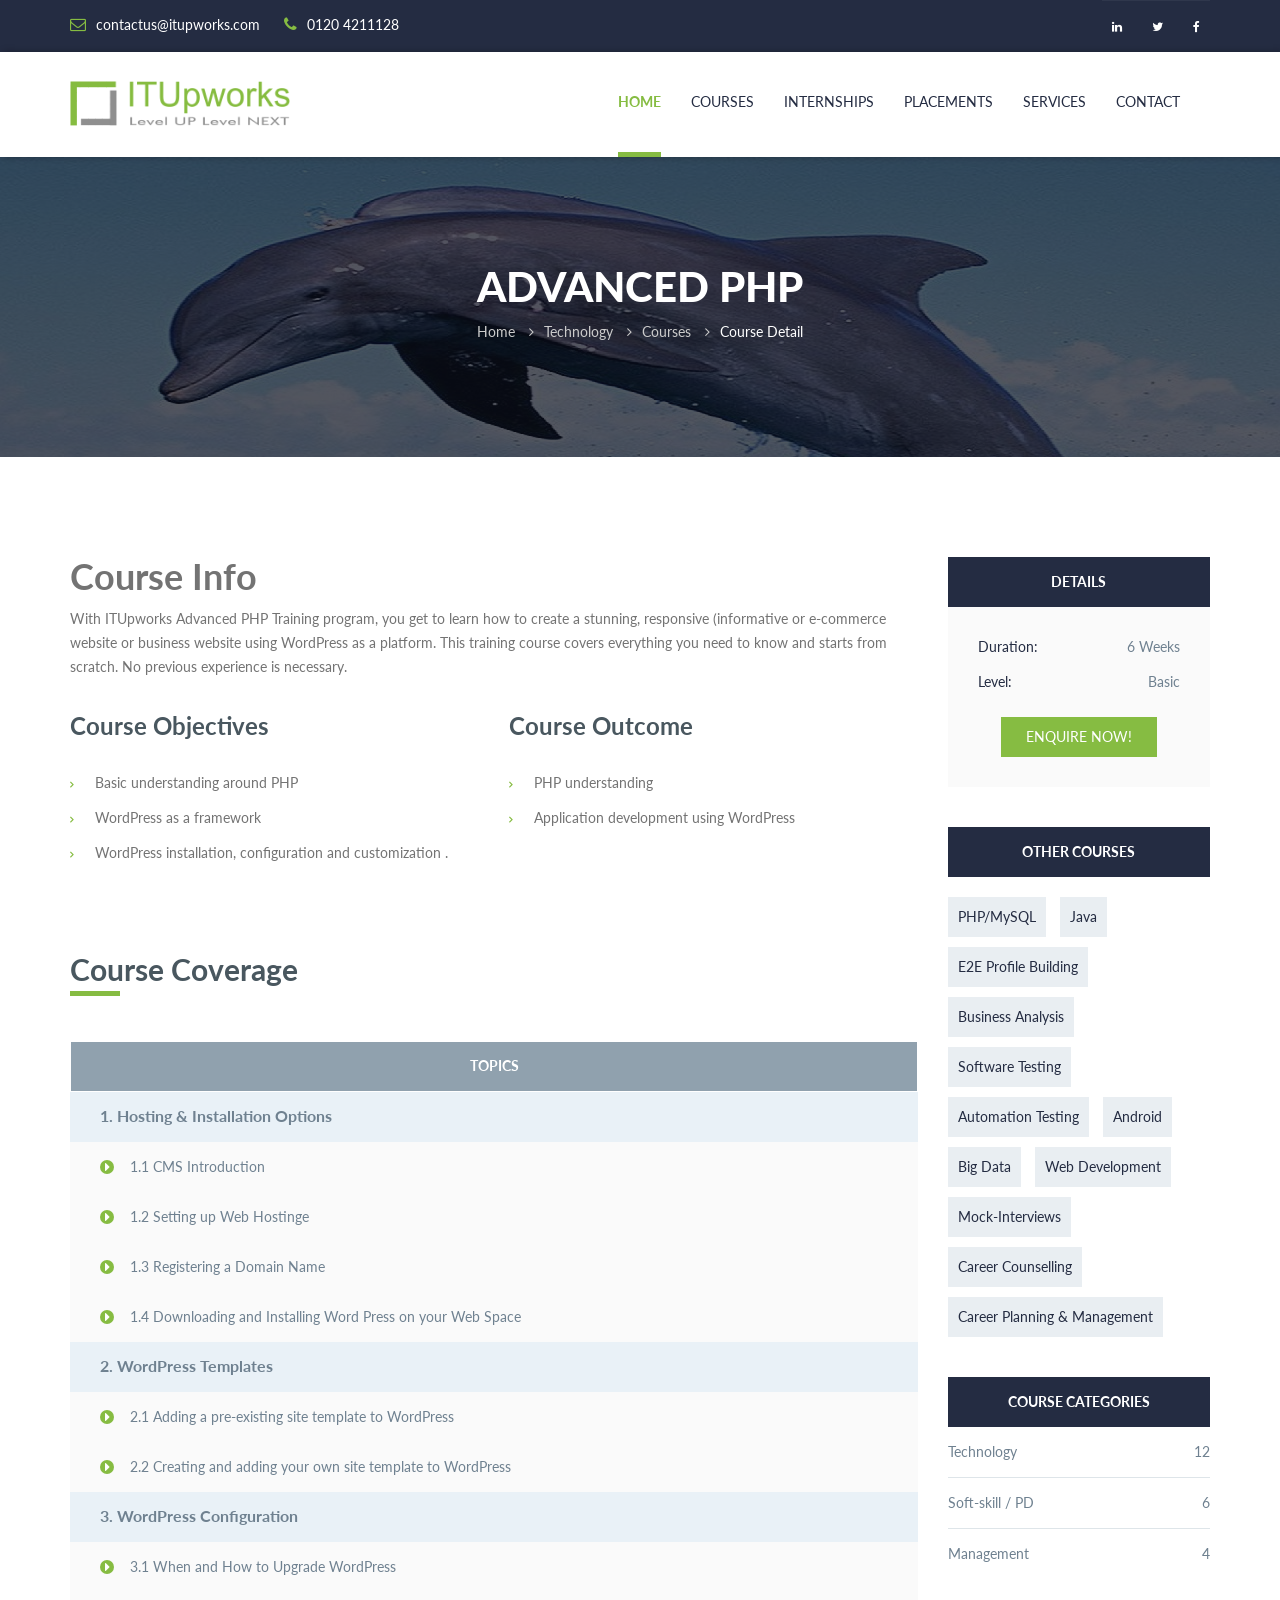
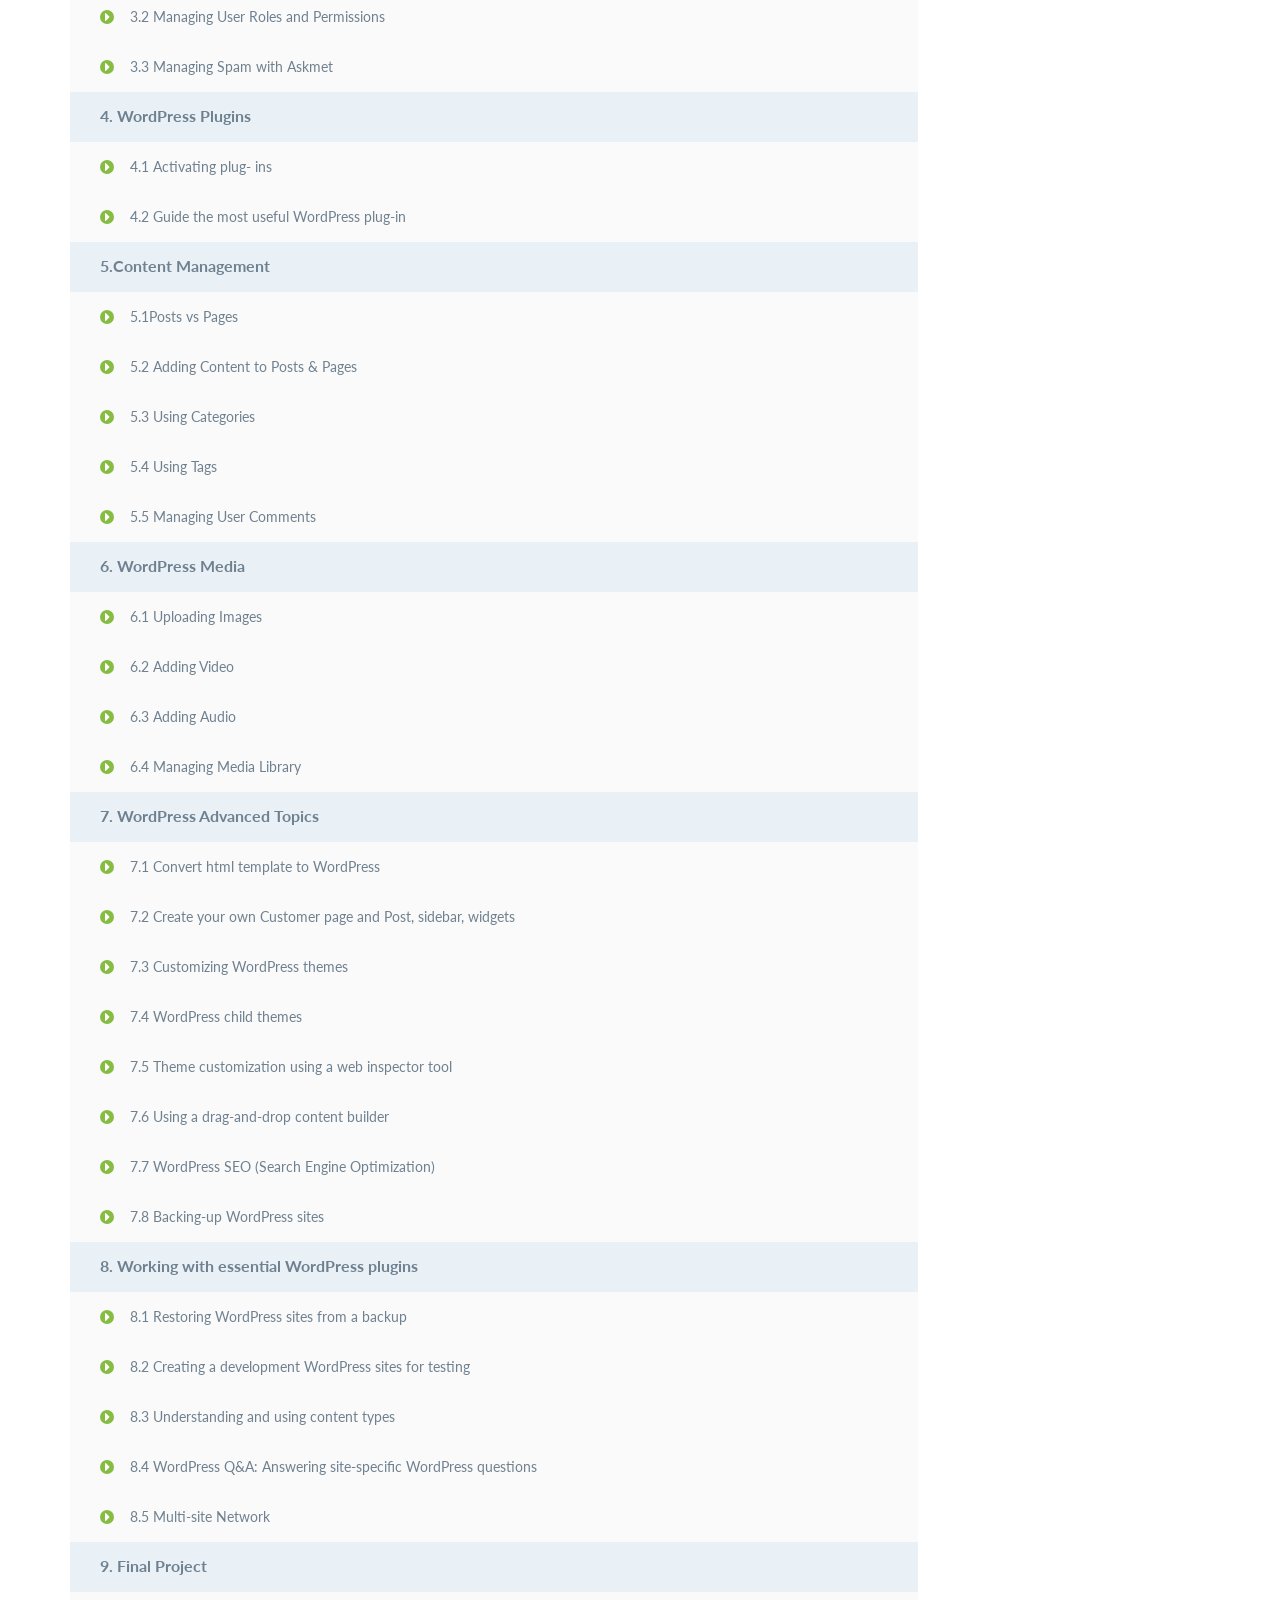
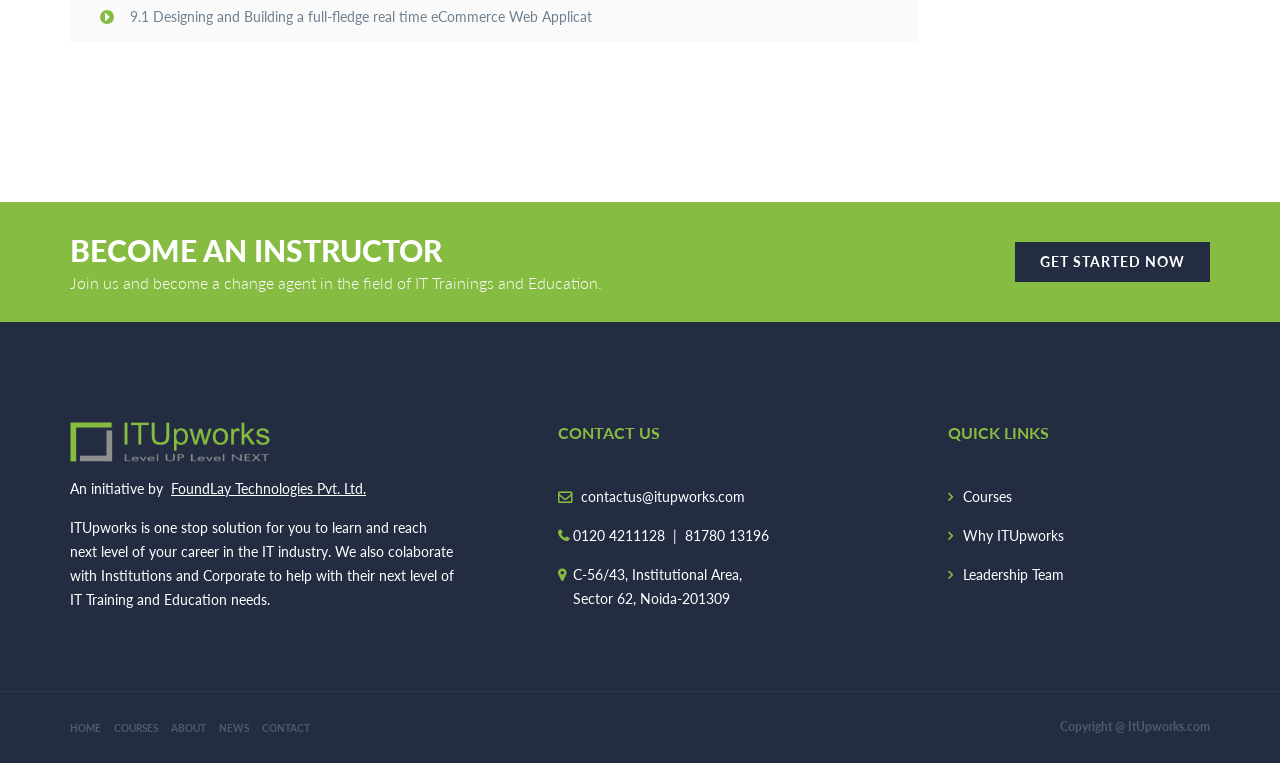
<file: itupworks/itupworks.com/itupworks.com/Advanced-php-cms-training.html>
<!DOCTYPE html>
<html lang="en">
<head><title>ITUpworks | Best PHP Training Institute Noida | Assured Placement Assistance</title>
    <meta charset="utf-8">
    <meta name="viewport" content="width=device-width, initial-scale=1.0">
    
    <meta name="description" content="ITUpworks offers multi level PHP training programs starting from 'Core' to 'Advanced' to 'Professional'.
Our Core PHP training program is best suited for beginners who wish to start learning PHP from ground zero. To ensure job placements, we work with best of the professionals from the industry, build on your fundamentals and conceptual understanding, thereby leveraging it onto the practicals and the real time project implementations.."/>
     
     
     <meta name="keywords" content="technical training, professional training, vocational training, certification courses, online courses, project training, e-learning, Corporate Training, Classroom Training, Campus Training, Boot Camp Training, Online Training, 6 months industrial training Noida, 6 weeks industrial training Noida, 6 months industrial training Delhi ncr, live project training ncr, Big Data & Hadoop, SAS course, Android Development, Python, Oracle Database 11G, Salesforce Admin, Project management Professional, PMP, ITIL, RHCSA, Certified Ethical Hacking, Practice AutoCAD, PHP Training, JAVA/J2EE & SOA, Automation Testing, Smart Plant 3D (SP3D), technical, professional, vocational, certification , online, project , e-learning, training, courses"/>
     
     
     
    <!-- LIBRARY FONT-->
    <link type="text/css" rel="stylesheet" href="https://fonts.googleapis.com/css?family=Lato:400,400italic,700,900,300">
    <link type="text/css" rel="stylesheet" href="assets/font/font-icon/font-awesome-4.4.0/css/font-awesome.css">
    <link type="text/css" rel="stylesheet" href="assets/font/font-icon/font-svg/css/Glyphter.css">
    <!-- LIBRARY CSS-->
    <link type="text/css" rel="stylesheet" href="assets/libs/animate/animate1.css">
    <link type="text/css" rel="stylesheet" href="assets/libs/bootstrap-3.3.5/css/bootstrap1.css">
    <link type="text/css" rel="stylesheet" href="assets/libs/owl-carousel-2.0/assets/owl.carousel.css">
    <link type="text/css" rel="stylesheet" href="assets/libs/selectbox/css/jquery.selectbox.css">
    <link type="text/css" rel="stylesheet" href="assets/libs/fancybox/css/jquery.fancybox.css">
    <link type="text/css" rel="stylesheet" href="assets/libs/fancybox/css/jquery.fancybox-buttons.css">
    <link type="text/css" rel="stylesheet" href="assets/libs/media-element/build/mediaelementplayer.min.css">
    <!-- STYLE CSS    -->
    <link type="text/css" rel="stylesheet" href="assets/css/color-111.css" id="color-skins">
    <!--link(type="text/css", rel='stylesheet', href='#', id="color-skins")-->
    <script src="assets/libs/jquery/jquery-2.1.4.min1.js"></script>
    <script src="assets/libs/js-cookie/js.cookie1.js"></script>
	<style>.modal-header {
    padding: 2px 16px;
    }
	</style>
    <!--script.--><!--    if ((Cookies.get('color-skin') != undefined) && (Cookies.get('color-skin') != 'color-111')) {--><!--        $('#color-skins').attr('href', 'assets/css/' + Cookies.get('color-skin') + '.css');--><!--    } else if ((Cookies.get('color-skin') == undefined) || (Cookies.get('color-skin') == 'color-111')) {--><!--        $('#color-skins').attr('href', 'assets/css/color-111.css');--><!--    }-->
	<script>
	function becomeFocus() {
    	$('#bname').focus();
		}
    function become_An_Instructor(){
	    var name = document.getElementById("bname").value;
        var email = document.getElementById("bemail").value;
        var mobile = document.getElementById("bmobile").value;
		var Expertise = document.getElementById("bExpertise").value;
		$.ajax({
            url: "Become_An_Instructor.php",
            data:{
			'name':name,
			'email':email,
			'mobile':mobile,
			'expertise':Expertise
			},
            type: "POST",
            success: function(data){
			$data=JSON.parse(data);
            $("#bmyform").html($data);
			document.getElementById("bname").readOnly = true;
			document.getElementById("bemail").readOnly = true;
			document.getElementById("bmobile").readOnly = true;
			document.getElementById("bExpertise").readOnly = true;
            },
            
        });
    }
	</script>
	<script>
	function enrollFocus() {
    	$('#ename').focus();
		}
    function enroll_now(){
        var name = document.getElementById("ename").value;
        var email = document.getElementById("eemail").value;
        var mobile = document.getElementById("emobile").value;
		var course = document.getElementById("course_name").value; 
		var Educational = document.getElementById("Educational").value;
		$.ajax({
            url: "Enroll_now.php",
            data:{
			'name':name,
			'email':email,
			'mobile':mobile,
			'course':course,
			'Educational':Educational
			},
            type: "POST",
            success: function(data){
			$data=JSON.parse(data);
            $("#emyform").html($data);
			document.getElementById("ename").readOnly = true;
			document.getElementById("eemail").readOnly = true;
			document.getElementById("emobile").readOnly = true;
			document.getElementById("course_name").readOnly = true;
			document.getElementById("Educational").readOnly = true;
            },
            
        });
    }
	</script>
	</head>
<body><!-- HEADER-->
<header>
    <div class="header-topbar">
        <div class="container">
            <div class="topbar-left pull-left">
                <div class="email"><i class="topbar-icon fa fa-envelope-o"></i>contactus@itupworks.com</div>
                <div class="hotline"><i class="topbar-icon fa fa-phone"></i>0120 4211128</div>
            </div>
            <div class="topbar-right pull-right">
                <div class="socials"><a href="https://www.linkedin.com/company/itupworks/" target="_blank" class="linkedin"><i class="fa fa-linkedin"></i></a><a href="http://www.twitter.com/itupworks" target="_blank" class="twitter"><i class="fa fa-twitter"></i></a><a href="http://www.facebook.com/itupworks" target="_blank" class="facebook"><i class="fa fa-facebook"></i></a><!--a href="#" class="pinterest"><!---i class="fa fa-pinterest"></i></a><a href="#" class="blog"><i class="fa fa-rss"></i></a><a href="#" class="dribbble"><i class="fa fa-dribbble"></i></a---></div>
                <!---div class="group-sign-in"><a href="login.html" class="login">login</a><a href="register.html" class="register">register</a></div--->
            </div>
        </div>
    </div>
    <div class="header-main homepage-01">
        <div class="container">
            <div class="header-main-wrapper">
                <div class="navbar-heade">
                    <div class="logo pull-left"><a href="index.html" class="header-logo"><img src="assets/images/logo/FoundLayEducation_Logo.png" alt=""/></a></div>
                    <button type="button" data-toggle="collapse" data-target=".navigation" class="navbar-toggle edugate-navbar"><span class="icon-bar"></span><span class="icon-bar"></span><span class="icon-bar"></span></button>
                </div>
                <nav class="navigation collapse navbar-collapse pull-right" >
					 <ul class="nav-links nav navbar-nav" >
                        <li class="dropdown  active" ><a href="index.html"  class="main-menu">Home<!--span class="fa fa-angle-down icons-dropdown"></span--></a>
                      <ul class="dropdown-menu edugate-dropdown-menu-1">
                                <li><a href="index.html#about" class="link-page">About</a></li>
                                <li><a href="index.html#latest_news" class="link-page">News</a></li>
                                
                               
                            </ul>
                        </li>
					<!--<li class="dropdown"  ><a href="#about" class="main-menu">About</a>
                        </li>-->
                        <li class="dropdown" ><a href="index.html#courses" class="main-menu">Courses<!--span class="fa fa-angle-down icons-dropdown"></span--></a>
                            <ul class="dropdown-menu edugate-dropdown-menu-1">
                                <li><a href="courses.html" class="link-page">Technology</a></li>
                                  <li><a href="Testing_&_Business_Analysis.html" class="link-page">Testing & Business Analysis</a></li>
                                   
                                   <li><a href="Soft-Skills.html" class="link-page">Soft-Skills</a></li>
                                   
                                   <li><a href="Academic-Programs.html" class="link-page">Academic Programs</a></li>
                                   <li><a href="Careers.html" class="link-page">Careers</a></li>
                                   <li><a href="Management.html" class="link-page"> Management</a></li>
                               
                              
                                <li><a href="Certified_Courses.html" class="link-page">Certified Courses</a></li>
                               
                                
                                
                            </ul>
                        </li>
                        
                        
                        
                         <li class="dropdown" ><a href="internship.html" class="main-menu">Internships <!--span class="fa fa-angle-down icons-dropdown"></span--></a>
                            <!--ul class="dropdown-menu edugate-dropdown-menu-1">
                                <li><a href="courses.html" class="link-page">courses</a></li>
                                <li><a href="courses-detail.html" class="link-page">course detail</a></li>
                                <li><a href="events.html" class="link-page">events</a></li>
                                <li><a href="event-detail.html" class="link-page">event detail</a></li>
                            </ul-->
                        </li>
                        
                         
                            <!--ul class="dropdown-menu edugate-dropdown-menu-1">
                                <li><a href="courses.html" class="link-page">courses</a></li>
                                <li><a href="courses-detail.html" class="link-page">course detail</a></li>
                                <li><a href="events.html" class="link-page">events</a></li>
                                <li><a href="event-detail.html" class="link-page">event detail</a></li>
                            </ul-->
                        </li>
                        
                        
                        
                        
                        
                         <li class="dropdown" ><a href="placement.html" class="main-menu">Placements   <!--span class="fa fa-angle-down icons-dropdown"></span--></a>
                            <!--ul class="dropdown-menu edugate-dropdown-menu-1">
                                <li><a href="courses.html" class="link-page">courses</a></li>
                                <li><a href="courses-detail.html" class="link-page">course detail</a></li>
                                <li><a href="events.html" class="link-page">events</a></li>
                                <li><a href="event-detail.html" class="link-page">event detail</a></li>
                            </ul-->
                        </li>
                        
                        
                        
                        
                        
                        
						<!---New list added by tara for requirement of new site--->
						<li class="dropdown"><a style="cursor:pointer;" class="main-menu">Services</a>
						<ul class="dropdown-menu edugate-dropdown-menu-1">
                                <li><a href="index.html#institute" class="link-page">For Institutes</a></li>
                                <li><a href="index.html#corporate" class="link-page">For Corporates</a></li>
                                
                        </ul>
                        </li>
                        <!---li class="dropdown"><a href="gallery-3column.html" class="main-menu">gallery<span class="fa fa-angle-down icons-dropdown"></span></a-->
                            <!--ul class="dropdown-menu edugate-dropdown-menu-1">
                                <li><a href="gallery-3column.html" class="link-page">gallery 3 column</a></li>
                                <li><a href="gallery-4column.html" class="link-page">gallery 4 column</a></li>
                                <li><a href="gallery-masonry.html" class="link-page">gallery masonry</a></li>
                            </ul>
                        </li--->
                        <!---li class="dropdown"><a href="categories.html" class="main-menu">pages<span class="fa fa-angle-down icons-dropdown"></span></a>
                            <!--ul class="dropdown-menu edugate-dropdown-menu-1">
                                <li><a href="categories.html" class="link-page">categories</a></li>
                                <li><a href="profile-teacher.html" class="link-page">profile teacher</a></li>
                                <li><a href="about-us.html" class="link-page">about us</a></li>
                                <li><a href="login.html" class="link-page">login</a></li>
                                <li><a href="register.html" class="link-page">register</a></li>
                                <li><a href="404.html" class="link-page">404 page</a></li>
                                <li><a href="faq.html" class="link-page">FAQ page</a></li>
                            </ul>
                        </li--->
                        <!--<li class="dropdown"><a href="#latest_news" class="main-menu">News<!---span class="fa fa-angle-down icons-dropdown"></span---></a>
                            <!---ul class="dropdown-menu edugate-dropdown-menu-1">
                                <li><a href="news.html" class="link-page">news list</a></li>
                                <li><a href="news-grid.html" class="link-page">news grid</a></li>
                                <li><a href="news-grid-nonsidebar.html" class="link-page">news grid nonsidebar</a></li>
                                <li><a href="news-masonry.html" class="link-page">news masonry</a></li>
                                <li><a href="news-detail.html" class="link-page">news detail</a></li>
                            </ul--->
                      <!--  </li>-->
                        <li><a href="contact-us.html" class="main-menu">Contact</a></li>
                        <!---li class="button-search"><p class="main-menu"><i class="fa fa-search"></i></p></li--->
                        <!--div class="nav-search hide">
                            <!--form><input type="text" placeholder="Search" class="searchbox"/>
                                <button type="submit" class="searchbutton fa fa-search"></button>
                            </form>
                        </div--->
                    </ul>
                </nav>
            </div>
        </div>
    </div>
</header>
<!-- WRAPPER Modal popup box when click become an instructor-->
<div class="modal  bg-w-form contact-form" id="become_an_instructor" role="dialog" >
    <div class="modal-dialog">
    
      <!-- Modal content-->
      <div class="modal-content">
	   <form onsubmit="become_An_Instructor();return false" >
        <div class="modal-header"> 
		 <button type="button" class="close" data-dismiss="modal" style="font-size: 50px;">×</button>
         <h3><center>Become an Instructor</center></h3>
        </div>
		<div class="row">
        <div class="modal-body col-md-10 col-md-offset-1">
		  <div class="modal-body col-md-6">
          <label for="regname" class="control-label form-label ">Name <span class="highlight">*</span></label><input id="bname" type="text" placeholder="" required class="form-control form-input" style="border:1px solid black; background-color:  lightgray;"  /><!--p.help-block Warning !-->
		  </div>
		  <div class="modal-body col-md-6"><label for="regemail" class="control-label form-label">Email <span class="highlight">*</span></label><input id="bemail" type="email" placeholder="" class="form-control form-input" style="border:1px solid black; background-color:  lightgray;" required />
		  </div>
		  <div class="modal-body col-md-6"><label for="regpassword" class="control-label form-label">Mobile No. <span class="highlight">*</span></label><input id="bmobile"type="number"  min="0" max="10000000000" placeholder="" class="form-control form-input" style="border:1px solid black; background-color:  lightgray;" required/>
		  </div>
		  <div class="modal-body col-md-6">
		  <label for="regpassword" class="control-label form-label">Area Of Expertise <span class="highlight">*</span></label><input id="bExpertise" type="text" placeholder="" class="form-control form-input" style="border:1px solid black; background-color:  lightgray;" required/>
		  </div>
		   <div class="modal-body col-md-6 col-md-offset-2 ">
		   <input type="submit" data-dismiss="modal" class="btn btn-register btn-green" value="Cancel"></input>
		   &nbsp;&nbsp;<input  type="submit" onfocusout="becomeFocus()" class="btn btn-register btn-green" value="submit"></input>
		   </div>
		</div>
		</div>
        <div class="modal-footer" >
			<center> <div id="bmyform"></div></center>
        </div>
		</form>
      </div>
      
    </div>
</div>
<!-- WRAPPER Modal popup box close when click become an instructor-->
<!-- WRAPPER Modal popup box when click enroll now-->
<div class="modal fade bg-w-form contact-form" id="enroll_now" role="dialog">
    <div class="modal-dialog">
    
      <!-- Modal content-->
      <div class="modal-content">
	  <form onsubmit="enroll_now();return false" >
        <div class="modal-header"> 
		 <button type="button" class="close" data-dismiss="modal" style="font-size: 50px;">×</button>
         <h3><center>Enroll</center></h3>
        </div>
		<div class="row">
			<div class="modal-body col-md-10 col-md-offset-1" >
			  <div class="modal-body col-md-6">
			  <label for="regname" class="control-label form-label ">Name <span class="highlight">*</span></label><input id="ename" type="text" placeholder="" required class="form-control form-input" style="border:1px solid black; background-color:  lightgray;"  /><!--p.help-block Warning !-->
			  </div>
			  <div class="modal-body col-md-6">
			  <label for="regemail" class="control-label form-label">Email <span class="highlight">*</span></label><input id="eemail" type="email" placeholder="" class="form-control form-input" style="border:1px solid black; background-color:  lightgray;" required />
			  </div>
			  
			  
			  <div class="modal-body col-md-6">
			  <label for="regpassword" class="control-label form-label">Mobile No. <span class="highlight">*</span></label><input id="emobile"  id="bmobile"type="number"  min="0" max="10000000000" placeholder="" class="form-control form-input" style="border:1px solid black; background-color:  lightgray;" required/>
			  <!---label for="regpassword" class="control-label form-label">Area Of Expertise <span class="highlight">*</span></label><input id="Expertise" type="password" placeholder="" class="form-control form-input" style="border:1px solid black; background-color:  lightgray;" required/--->
			  
			   </div>
			    <div class="modal-body col-md-6">
			  <label for="Educational " class="control-label form-label">Education Qualification <span class="highlight">*</span></label><input id="Educational"   type="text"   placeholder="e.g BCA/MCA/B.tech/M.tech" class="form-control form-input" style="border:1px solid black; background-color:  lightgray;" required/>
			  <!---label for="regpassword" class="control-label form-label">Area Of Expertise <span class="highlight">*</span></label><input id="Expertise" type="password" placeholder="" class="form-control form-input" style="border:1px solid black; background-color:  lightgray;" required/--->
			   <input id="course_name" hidden type="text" value="PHP-6 Weeks" >
			   </div>
			   
			   
			   <div class="modal-body col-md-6 col-md-offset-2">
			  <input type="submit" data-dismiss="modal" onfocusout="enrollFocus()" class="btn btn-register btn-green" value="Cancel"/>&nbsp;&nbsp;<input  type="submit" class="btn btn-register btn-green" value="Submit"></input>
			  </div>
		   </div>
		</div>
        <div class="modal-footer" >
			<center> <div id="emyform"></div></center>
        </div>
		</form>
      </div>
      
    </div>
</div>
<!-- WRAPPER Modal popup box close when click enroll now-->
<!-- WRAPPER-->
<div id="wrapper-content"><!-- PAGE WRAPPER-->
    <div id="page-wrapper"><!-- MAIN CONTENT-->
        <div class="main-content"><!-- CONTENT-->
            <div class="content">
                <div class="section background-opacity page-title set-height-top" style="background-image: url('assets/images/courses/PHP/banner.jpg');">
                    <div class="container">
                        <div class="page-title-wrapper"><!--.page-title-content--><h2 class="captions">Advanced php</h2>
                            <ol class="breadcrumb">
                                <li><a href="index.html">Home</a></li>
                                <li><a href="courses.html#technology">Technology</a></li>
                                <li><a href="courses.html#technology">Courses</a></li>
                                <li class="active"><a href="#">course detail</a></li>
                            </ol>
                        </div>
                    </div>
                </div>
                <!---div class="section">
                    <div class="search-input">
                        <div class="container">
                            <div class="search-input-wrapper">
                                <form><select class="form-select style-1 selectbox">
                                    <option value="all">all categories</option>
                                    <option value="languages">languages</option>
                                    <option value="science">science</option>
                                </select><select class="form-select style-2 selectbox">
                                    <option value="price">price</option>
                                    <option value="datetime">datetime</option>
                                    <option value="teacher">teacher</option>
                                </select><input type="text" placeholder="Do you want to learn today?" class="form-input"/>
                                    <button type="submit" class="form-submit btn btn-blue"><span>search now<i class="fa fa-search"></i></span></button>
                                    <div class="clearfix"></div>
                                </form>
                            </div>
                        </div>
                    </div>
                </div-->
                <div class="section section-padding courses-detail">
                    <div class="container">
                        <div class="courses-detail-wrapper">
                            <div class="row">
                                <div class="col-md-9 layout-left"><h1 class="course-title">Course Info</h1>

                                     <!---div class="course-info info">
                                        <div class="author item"><a href="#"><span>By&nbsp;</span><span>Emma Watson</span></a></div>
                                        <div class="date-time item"><a href="#">20 Aug 2015</a></div>
                                    </div-->
                                    <!--div class="course-video">
                                        <iframe src="https://www.youtube.com/embed/xo1VInw-SKc?list=PL7JgdmQ0zTfatnGhUnRBnhMwYEraSIRdD" allowfullscreen="allowfullscreen"></iframe>
                                        <div class="video-btn">
                                            <button class="btn btn-grey video-btn-right pull-right"><span>next lesson</span><i class="fa fa-angle-right"></i></button>
                                            <button class="btn btn-grey video-btn-left pull-right"><i class="fa fa-angle-left"></i><span>previous lesson</span></button>
                                        </div>
                                        <div class="clearfix"></div>
                                    </div--->
                                    <div class="course-des">
                                        <!---div class="course-des-title underline">Courses Info</div-->
                                        <div class="course-des-content"><p>With ITUpworks Advanced PHP Training program, you get to learn how to create a stunning, responsive (informative or e-commerce website or business website using WordPress as a platform. This training course covers everything you need to know and starts from scratch. No previous experience is necessary.</p>
                                            <!---blockquote>
                                                <div class="main-quote">Video courses to build new skills from start to finish.</div>
                                                <div class="sub-quote">Lorem ipsum dolor sit amet, feugiat delicata liberavisse id cum, no quo maiorum intellegebat, liber regione eu sit. Mea cu case ludus integre.</div>
                                                <footer>Amber Ivy&nbsp;
                                                    <small>(Grancie Company)</small>
                                                </footer>
                                            </blockquote--->
                                        </div>
										<br>
										<div class="news-list">
                                            <div class="row">
												
                                                <div class="col-md-6 col-sm-6 col-xs-6">
												<div class="list-expand-title">Course Objectives</div>
                                                    <ul class="list-unstyled list-detail">
                                                        <li><i class="fa fa-angle-right"></i>  Basic understanding around PHP</li>
                                                        <li><i class="fa fa-angle-right"></i> WordPress as a framework </li>
														<li><i class="fa fa-angle-right"></i>  WordPress installation, configuration and customization
                                                    
.</li>
                                                    </ul>
                                                   

                                                    
                                                    
                                                </div>
												<div class="col-md-6 col-sm-6 col-xs-6">
												<div class="list-expand-title">Course Outcome</div>
                                                    <ul class="list-unstyled list-detail">
                                                        <li><i class="fa fa-angle-right"></i>PHP understanding</li>
                                                        <li><i class="fa fa-angle-right"></i>Application development using WordPress</li>
                                                    </ul>
                                                </div>
                                            </div>
                                        </div>
                                        <!--div class="news-list">
                                            <div class="list-expand-title">Requirements</div>
                                            <div class="row">
                                                <div class="col-md-6 col-sm-6 col-xs-6">
                                                    <ul class="list-unstyled list-detail">
                                                        <li><i class="fa fa-angle-right"></i><a href="#">Phasellus sit amet velit auctor turpis rhoncus.</a></li>
                                                        <li><i class="fa fa-angle-right"></i><a href="#">Phasellus sed dolor sodales, eleifend ipsum eu.</a></li>
                                                        <li><i class="fa fa-angle-right"></i><a href="#">Nullam id dolor in ex eleifend tempus.</a></li>
                                                        <li><i class="fa fa-angle-right"></i><a href="#">Etiam id lorem vel neque faucibus fermentum.</a></li>
                                                        <li><i class="fa fa-angle-right"></i><a href="#">Nunc tincidunt augue in enim sollicitudin feugiat.</a></li>
                                                    </ul>
                                                </div>
                                                <div class="col-md-6 col-sm-6 col-xs-6">
                                                    <ul class="list-unstyled list-detail">
                                                        <li><i class="fa fa-angle-right"></i><a href="#">Phasellus sit amet velit auctor turpis rhoncus.</a></li>
                                                        <li><i class="fa fa-angle-right"></i><a href="#">Phasellus sed dolor sodales, eleifend ipsum eu.</a></li>
                                                        <li><i class="fa fa-angle-right"></i><a href="#">Nullam id dolor in ex eleifend tempus.</a></li>
                                                        <li><i class="fa fa-angle-right"></i><a href="#">Etiam id lorem vel neque faucibus fermentum.</a></li>
                                                        <li><i class="fa fa-angle-right"></i><a href="#">Nunc tincidunt augue in enim sollicitudin feugiat.</a></li>
                                                    </ul>
                                                </div>
                                            </div>
                                        </div--->
										<!---New Div added by tara for create key feature of particular course--->
										<!---div class="news-list">
                                            <div class="list-expand-title">Key Features</div>
                                            <div class="row">
                                                <div class="col-md-6 col-sm-6 col-xs-6">
                                                    <ul class="list-unstyled list-detail">
                                                        <li><i class="fa fa-angle-right"></i><a href="#">20+ dedicated sessions</a></li>
                                                        <li><i class="fa fa-angle-right"></i><a href="#">Sessions ensure holistic growth of the candidate</a></li>
                                                        <li><i class="fa fa-angle-right"></i><a href="#">IT Industry veterans as Faculty</a></li>
                                                    </ul>
                                                </div>
												<div class="col-md-6 col-sm-6 col-xs-6">
                                                    <ul class="list-unstyled list-detail">
                                                        <li><i class="fa fa-angle-right"></i><a href="#">Enable creation of Real world dynamic web sites</a></li>
														<li><i class="fa fa-angle-right"></i><a href="#">Real world product development exposure</a></li>
                                                    </ul>
                                                </div>
                                            </div>
                                        </div--->
                                    </div>
								 <div class="course-syllabus">
                                        <div class="course-syllabus-title underline">Course Coverage</div>
                                        <div class="course-table">
                                            <div class="outer-container">
                                                <div class="inner-container">
                                                    <div class="table-header">
                                                        <table class="edu-table-responsive">
                                                            <thead>
                                                            <tr class="heading-table">
                                                                <th class="col-1">TOPICS</th>
                                                               
                                                            </tr>
                                                            </thead>
                                                        </table>
                                                    </div>
                                                    <div class="table-body">
                                                        <table class="edu-table-responsive table-hover">
                                                            <tbody><tr class="heading-content">
                             <td colspan="4" class="left heading-content">1. Hosting & Installation Options</td>
                                                            </tr>
                                                            <tr class="table-row">
                                                                <td class="left col-1"><i class="bg-green mr25 fa fa-caret-right"></i><span>1.1 CMS Introduction</span></td>
                                                                
                                                            </tr>
                                                            
                                                            <tr class="table-row">
                                                                <td class="left col-1"><i class="bg-green mr25 fa fa-caret-right"></i><span>1.2 Setting up Web Hostinge</span></td>
                                                                
                                                            </tr>
                                                            <tr class="table-row">
                                                                <td class="left col-1"><i class="bg-green mr25 fa fa-caret-right"></i><span>1.3 Registering a Domain Name</span></td>
                                                                
                                                            </tr>
                                                            <tr class="table-row">
                                                                <td class="left col-1"><i class="bg-green mr25 fa fa-caret-right"></i><span>1.4 Downloading and Installing Word Press on your Web Space</span></a></td>
                                                                
                                                            
                                                               


                                                            <tr class="heading-content">
                                                                <td colspan="4" class="left heading-content">2. WordPress Templates</td>
                                                            </tr>
                                                            <tr class="table-row">
                                                                <td class="left col-1"><i class="bg-green mr25 fa fa-caret-right"></i><span>2.1 Adding a pre-existing site template to WordPress</span></td>
                                                                
                                                            </tr>
                                                            <tr class="table-row">
                                                                <td class="left col-1"><i class="bg-green mr25 fa fa-caret-right"></i><span>2.2 Creating and adding your own site template to WordPress</span></td>
                                                                
                                                            </tr>
                                                            
                                                           
                                                           
                                                           
                                                           
                                                             <tr class="heading-content">
                                                                <td colspan="4" class="left heading-content">3. WordPress Configuration</td>
                                                            </tr>
                                                            <tr class="table-row">
                                                                <td class="left col-1"><i class="bg-green mr25 fa fa-caret-right"></i><span>3.1 When and How to Upgrade WordPress</span></td>
                                                                
                                                            </tr>
                                                            <tr class="table-row">
                                                                <td class="left col-1"><i class="bg-green mr25 fa fa-caret-right"></i><span>3.2 Managing User Roles and Permissions</span></td>
                                                                
                                                            </tr>
                                                            <tr class="table-row">
                                                                <td class="left col-1"><i class="bg-green mr25 fa fa-caret-right"></i><span>3.3 Managing Spam with Askmet</span></a></td>
                                                                
                                                            </tr>
                                                            
                                                            
                                                            
                                                           <tr class="heading-content">
                                                                <td colspan="4" class="left heading-content">4. WordPress Plugins</td>
                                                            </tr>
                                                            <tr class="table-row">
                                                                <td class="left col-1"><i class="bg-green mr25 fa fa-caret-right"></i><span>4.1 Activating plug- ins</span></td>
                                                                
                                                            </tr>
                                                            <tr class="table-row">
                                                                <td class="left col-1"><i class="bg-green mr25 fa fa-caret-right"></i><span>4.2 Guide the most useful WordPress plug-in</span></td>
                                                                
                                                            </tr>
                                                           
                                                            
                                                            
                                                            <tr class="heading-content">
                                                                <td colspan="4" class="left heading-content">5.Content Management</td>
                                                            </tr>
                                                            <tr class="table-row">
                                                                <td class="left col-1"><i class="bg-green mr25 fa fa-caret-right"></i><span>5.1Posts vs Pages</span></td>
                                                                
                                                            </tr>
                                                            <tr class="table-row">
                                                                <td class="left col-1"><i class="bg-green mr25 fa fa-caret-right"></i><span>5.2 Adding Content to Posts & Pages</span></td>
                                                                
                                                            </tr>
                                                            
                                                            
                                                           <tr class="table-row">
                                                                <td class="left col-1"><i class="bg-green mr25 fa fa-caret-right"></i><span>5.3 Using Categories</span></td>
                                                                
                                                            </tr>
                                                           
                                                           
                                                           
                                                         <tr class="table-row">
                                                                <td class="left col-1"><i class="bg-green mr25 fa fa-caret-right"></i><span>5.4 Using Tags</span></td>
                                                                
                                                            </tr>
                                                              
                                                           
                                                           
                                                           
                                                          
                                                            <tr class="table-row">
                                                                <td class="left col-1"><i class="bg-green mr25 fa fa-caret-right"></i><span>5.5  Managing User Comments</span></td>
                                                                
                                                            </tr>
                                                             
                                                           
                                                     <tr class="heading-content">
                                                                <td colspan="4" class="left heading-content">6. WordPress Media</td>
                                                            </tr>
                                                            
                                                            
                                                            




                                                            <tr class="table-row">
                                                                <td class="left col-1"><i class="bg-green mr25 fa fa-caret-right"></i><span>6.1 Uploading Images</span></td>
                                                                
                                                            </tr>
                                                            <tr class="table-row">
                                                                <td class="left col-1"><i class="bg-green mr25 fa fa-caret-right"></i><span>6.2 Adding Video</span></td>
                                                                
                                                            </tr>
                                                            
                                                            
                                                           <tr class="table-row">
                                                                <td class="left col-1"><i class="bg-green mr25 fa fa-caret-right"></i><span>6.3 Adding Audio</span></td>
                                                                
                                                            </tr>
                                                                  
                                                            <tr class="table-row">
                                                                <td class="left col-1"><i class="bg-green mr25 fa fa-caret-right"></i><span>6.4 Managing Media Library </span></td>
                                                                
                                                            </tr>
                                                           
                                                           <tr class="heading-content">
                                                                <td colspan="4" class="left heading-content">7. WordPress Advanced Topics</td>
                                                            </tr>
                                                            
                                                            
                                                         
 

  
                                                            <tr class="table-row">
                                                                <td class="left col-1"><i class="bg-green mr25 fa fa-caret-right"></i><span>7.1  Convert html template to WordPress</span></td>
                                                                
                                                            </tr>
                                                            <tr class="table-row">
                                                                <td class="left col-1"><i class="bg-green mr25 fa fa-caret-right"></i><span>7.2 Create your own Customer page and Post, sidebar, widgets</span></td>
                                                                
                                                            </tr>
                                                            
                                                            
                                                           <tr class="table-row">
                                                                <td class="left col-1"><i class="bg-green mr25 fa fa-caret-right"></i><span>7.3  Customizing WordPress themes</span></td>
                                                                
                                                            </tr>
                                                                  
                                                                    
                                                            
                                                     <tr class="table-row">
                                                                <td class="left col-1"><i class="bg-green mr25 fa fa-caret-right"></i><span>7.4  WordPress child themes</span></td>
                                                                
                                                            </tr>
                                                            
                                                            
                                                            
                                                                   
                                                     <tr class="table-row">
                                                                <td class="left col-1"><i class="bg-green mr25 fa fa-caret-right"></i><span>7.5 Theme customization using a web inspector tool</span></td>
                                                                
                                                            </tr>
                                                                 
                                                             <tr class="table-row">
                                                                <td class="left col-1"><i class="bg-green mr25 fa fa-caret-right"></i><span>7.6 Using a drag-and-drop content builder</span></td>
                                                                
                                                            </tr>
                                                                      
                                                                  <tr class="table-row">
                                                                <td class="left col-1"><i class="bg-green mr25 fa fa-caret-right"></i><span>7.7 WordPress SEO (Search Engine Optimization)</span></td>
                                                                
                                                            </tr>
                                                                  <tr class="table-row">
                                                                <td class="left col-1"><i class="bg-green mr25 fa fa-caret-right"></i><span>7.8 Backing-up WordPress sites</span></td>
                                                                
                                                            </tr>
                                                                 
                                                                 
                                                                 
                                                            
                                                           <tr class="heading-content">
                                                                <td colspan="4" class="left heading-content">8. Working with essential WordPress plugins</td>
                                                            </tr>
                                                            <tr class="table-row">
                                                                <td class="left col-1"><i class="bg-green mr25 fa fa-caret-right"></i><span>8.1 Restoring WordPress sites from a backup</span></td>
                                                                
                                                            </tr>
                                                            <tr class="table-row">
                                                                <td class="left col-1"><i class="bg-green mr25 fa fa-caret-right"></i><span>8.2 Creating a development WordPress sites for testing</span></td>
                                                                
                                                            </tr>
                                                            
                                                            
                                                           <tr class="table-row">
                                                                <td class="left col-1"><i class="bg-green mr25 fa fa-caret-right"></i><span>8.3 Understanding and using content types</span></td>
                                                                
                                                            </tr> 
                                                            
                                                               
                                                           <tr class="table-row">
                                                                <td class="left col-1"><i class="bg-green mr25 fa fa-caret-right"></i><span>8.4 WordPress Q&A: Answering site-specific WordPress questions</span></td>
                                                                
                                                            </tr> 
                                                            
                                                               
                                                           <tr class="table-row">
                                                                <td class="left col-1"><i class="bg-green mr25 fa fa-caret-right"></i><span>8.5 Multi-site Network</span></td>
                                                                
                                                            
                                                            
                                                            
                                                            
                                                            <tr class="heading-content">
                                                                <td colspan="4" class="left heading-content">9. Final Project</td>
                                                            </tr>
                                                            <tr class="table-row">
                                                                <td class="left col-1"><i class="bg-green mr25 fa fa-caret-right"></i><span>9.1 Designing and Building a full-fledge real time eCommerce Web Applicat</span></td>
                                                                
                                                            </tr>
                                                            
                                                        
                                                         
                                                            
                                                            </tbody>
                                                        </table>
                                                    </div>
                                                </div>
                                            </div>
                                        </div>
                                    </div>
                                    <!---div class="course-syllabus">
                                        <!---div class="course-syllabus-title underline">Course Coverage</div--->
                                        <!---div class="course-table">
                                            <div class="outer-container">
                                                <div class="inner-container">
                                                    <div class="table-header">
                                                        <table class="edu-table-responsive">
                                                            <thead>
                                                            <tr class="heading-table">
                                                                <th class="col-4">title</th>
                                                                <th class="col-2">estimate time</th>
                                                                <!---th class="col-3">spent time</th>
                                                                <th class="col-4">status</th>
                                                            </tr>
                                                            </thead>
                                                        </table>
                                                    </div>
                                                    <div class="table-body">
                                                        <table class="edu-table-responsive table-hover">
                                                            <tbody>
                                                            <tr class="heading-content">
                                                                <td colspan="4" class="left heading-content">1. Introduction</td>
                                                            </tr>
                                                            <tr class="table-row">
                                                                <td class="left col-1"><a href="#"><i class="bg-green mr25 fa fa-caret-right"></i><span>1.1 Introduction</span></a></td>
                                                                <td class="col-2"><i class="w20 fa fa-clock-o"></i><span>50:20</span></td>
                                                                <!--td class="col-3"><i class="w20 fa fa-clock-o"></i><span>40:20</span></td>
                                                                <td class="green-color col-4"><i class="w27 fa fa-check-square"></i><span>Complete</span></td->
                                                            </tr>
                                                            <tr class="table-row">
                                                                <td class="left col-1"><a href="#"><i class="bg-green mr25 fa fa-caret-right"></i><span>1.1 Creating your project</span></a></td>
                                                                <td class="col-2"><i class="w20 fa fa-clock-o"></i><span>50:20</span></td>
                                                                <!--td class="col-3"><i class="w20 fa fa-clock-o"></i><span>20:20</span></td>
                                                                <td class="bold-color col-4"><i class="w27 fa fa-pencil-square-o"></i><span>Learning</span></td->
                                                            </tr>
                                                            <tr class="table-row">
                                                                <td class="left col-1"><a href="#"><i class="mr18 fa fa-file-text"></i><span>1.1 Document setup and background</span></a></td>
                                                                <td class="col-2"><i class="w20 fa fa-clock-o"></i><span>50:20</span></td>
                                                                <!---td class="col-3"></td>
                                                                <td class="col-4">
                                                                    <div class="bg-yellow">FREE</div->
                                                                </td>
                                                            </tr>
                                                            <tr class="table-row">
                                                                <td class="left col-1"><a href="#"><i class="mr18 fa fa-file-text"></i><span>1.1 Introduction</span></a></td>
                                                                <td class="col-2"><i class="w20 fa fa-clock-o"></i><span>50:20</span></td>
                                                                <!---td class="col-3"></td>
                                                                <td class="bolder-color col-4"><i class="w27 fa fa-lock"></i><span>Private</span></td->
                                                            </tr>
                                                            <!---tr class="spacing-table">
                                                                <td colspan="4"></td>
                                                            </tr>
                                                            <tr class="heading-content">
                                                                <td colspan="4" class="left heading-content">2. Creating your project</td>
                                                            </tr>
                                                            <tr class="table-row">
                                                                <td class="left col-1"><a href="#"><i class="bg-green mr25 fa fa-caret-right"></i><span>2.1 Introduction</span></a></td>
                                                                <td class="col-2"><i class="w20 fa fa-clock-o"></i><span>50:20</span></td>
                                                                <td class="col-3"><i class="w20 fa fa-clock-o"></i><span>40:20</span></td>
                                                                <td class="green-color col-4"><i class="w27 fa fa-check-square"></i><span>Complete</span></td>
                                                            </tr>
                                                            <tr class="table-row">
                                                                <td class="left col-1"><a href="#"><i class="bg-green mr25 fa fa-caret-right"></i><span>2.2 Creating your project</span></a></td>
                                                                <td class="col-2"><i class="w20 fa fa-clock-o"></i><span>50:20</span></td>
                                                                <td class="col-3"><i class="w20 fa fa-clock-o"></i><span>20:20</span></td>
                                                                <td class="bold-color col-4"><i class="w27 fa fa-pencil-square-o"></i><span>Learning</span></td>
                                                            </tr>
                                                            <tr class="table-row">
                                                                <td class="left col-1"><a href="#"><i class="mr18 fa fa-file-text"></i><span>2.3 Document setup and background</span></a></td>
                                                                <td class="col-2"><i class="w20 fa fa-clock-o"></i><span>50:20</span></td>
                                                                <td class="col-3"></td>
                                                                <td class="col-4">
                                                                    <div class="bg-yellow">FREE</div>
                                                                </td>
                                                            </tr>
                                                            <tr class="table-row">
                                                                <td class="left col-1"><a href="#"><i class="mr18 fa fa-file-text"></i><span>2.4 Introduction</span></a></td>
                                                                <td class="col-2"><i class="w20 fa fa-clock-o"></i><span>50:20</span></td>
                                                                <td class="col-3"></td>
                                                                <td class="bolder-color col-4"><i class="w27 fa fa-lock"></i><span>Private</span></td>
                                                            </tr>
                                                            <tr class="table-row">
                                                                <td class="left col-1"><a href="#"><i class="mr18 fa fa-file-text"></i><span>2.5 Document setup and background</span></a></td>
                                                                <td class="col-2"><i class="w20 fa fa-clock-o"></i><span>50:20</span></td>
                                                                <td class="col-3"></td>
                                                                <td class="bolder-color col-4"><i class="w27 fa fa-lock"></i><span>Private</span></td>
                                                            </tr>
                                                            <tr class="table-row">
                                                                <td class="left col-1"><a href="#"><i class="mr18 fa fa-file-text"></i><span>2.6 Document setup and background</span></a></td>
                                                                <td class="col-2"><i class="w20 fa fa-clock-o"></i><span>50:20</span></td>
                                                                <td class="col-3"></td>
                                                                <td class="col-4">
                                                                    <div class="bg-yellow">FREE</div>
                                                                </td>
                                                            </tr>
                                                            <tr class="table-row">
                                                                <td class="left col-1"><a href="#"><i class="bg-green mr25 fa fa-caret-right"></i><span>2.7 Document setup and background</span></a></td>
                                                                <td class="col-2"><i class="w20 fa fa-clock-o"></i><span>50:20</span></td>
                                                                <td class="col-3"></td>
                                                                <td class="bolder-color col-4"><i class="w27 fa fa-lock"></i><span>Private</span></td>
                                                            </tr>
                                                            <tr class="table-row">
                                                                <td class="left col-1"><a href="#"><i class="bg-green mr25 fa fa-caret-right"></i><span>2.8 Document setup and background</span></a></td>
                                                                <td class="col-2"><i class="w20 fa fa-clock-o"></i><span>50:20</span></td>
                                                                <td class="col-3"></td>
                                                                <td class="bolder-color col-4"><i class="w27 fa fa-lock"></i><span>Private</span></td>
                                                            </tr>
                                                            <tr class="spacing-table">
                                                                <td colspan="4"></td>
                                                            </tr>
                                                            <tr class="heading-content">
                                                                <td colspan="4" class="left heading-content">3. Creating your apps</td>
                                                            </tr>
                                                            <tr class="table-row">
                                                                <td class="left col-1"><a href="#"><i class="bg-green mr25 fa fa-caret-right"></i><span>3.1 Introduction</span></a></td>
                                                                <td class="col-2"><i class="w20 fa fa-clock-o"></i><span>50:20</span></td>
                                                                <td class="col-3"><i class="w20 fa fa-clock-o"></i><span>40:20</span></td>
                                                                <td class="green-color col-4"><i class="w27 fa fa-check-square"></i><span>Complete</span></td>
                                                            </tr>
                                                            <tr class="table-row">
                                                                <td class="left col-1"><a href="#"><i class="bg-green mr25 fa fa-caret-right"></i><span>3.2 Creating your project</span></a></td>
                                                                <td class="col-2"><i class="w20 fa fa-clock-o"></i><span>50:20</span></td>
                                                                <td class="col-3"><i class="w20 fa fa-clock-o"></i><span>20:20</span></td>
                                                                <td class="bold-color col-4"><i class="w27 fa fa-pencil-square-o"></i><span>Learning</span></td>
                                                            </tr>
                                                            <tr class="table-row">
                                                                <td class="left col-1"><a href="#"><i class="mr18 fa fa-file-text"></i><span>3.3 Document setup and background</span></a></td>
                                                                <td class="col-2"><i class="w20 fa fa-clock-o"></i><span>50:20</span></td>
                                                                <td class="col-3"></td>
                                                                <td class="col-4">
                                                                    <div class="bg-yellow">FREE</div>
                                                                </td>
                                                            </tr>
                                                            <tr class="table-row">
                                                                <td class="left col-1"><a href="#"><i class="mr18 fa fa-file-text"></i><span>3.4 Introduction</span></a></td>
                                                                <td class="col-2"><i class="w20 fa fa-clock-o"></i><span>50:20</span></td>
                                                                <td class="col-3"></td>
                                                                <td class="bolder-color col-4"><i class="w27 fa fa-lock"></i><span>Private</span></td>
                                                            </tr>
                                                            <tr class="table-row">
                                                                <td class="left col-1"><a href="#"><i class="mr18 fa fa-file-text"></i><span>3.5 Document setup and background</span></a></td>
                                                                <td class="col-2"><i class="w20 fa fa-clock-o"></i><span>50:20</span></td>
                                                                <td class="col-3"></td>
                                                                <td class="bolder-color col-4"><i class="w27 fa fa-lock"></i><span>Private</span></td>
                                                            </tr>
                                                            <tr class="table-row">
                                                                <td class="left col-1"><a href="#"><i class="mr18 fa fa-file-text"></i><span>3.6 Document setup and background</span></a></td>
                                                                <td class="col-2"><i class="w20 fa fa-clock-o"></i><span>50:20</span></td>
                                                                <td class="col-3"></td>
                                                                <td class="col-4">
                                                                    <div class="bg-yellow">FREE</div>
                                                                </td>
                                                            </tr>
                                                            <tr class="table-row">
                                                                <td class="left col-1"><a href="#"><i class="bg-green mr25 fa fa-caret-right"></i><span>3.7 Document setup and background</span></a></td>
                                                                <td class="col-2"><i class="w20 fa fa-clock-o"></i><span>50:20</span></td>
                                                                <td class="col-3"></td>
                                                                <td class="bolder-color"><i class="w27 fa fa-lock"></i><span>Private</span></td>
                                                            </tr>
                                                            <tr class="table-row col-4">
                                                                <td class="left col-1"><a href="#"><i class="bg-green mr25 fa fa-caret-right"></i><span>3.8 Document setup and background</span></a></td>
                                                                <td class="col-2"><i class="w20 fa fa-clock-o"></i><span>50:20</span></td>
                                                                <td class="col-3"></td>
                                                                <td class="bolder-color col-4"><i class="w27 fa fa-lock"></i><span>Private</span></td>
                                                            </tr>
                                                            <tr class="table-row">
                                                                <td class="left col-1"><a href="#"><i class="bg-green mr25 fa fa-caret-right"></i><span>3.9 Document setup and background</span></a></td>
                                                                <td class="col-2"><i class="w20 fa fa-clock-o"></i><span>50:20</span></td>
                                                                <td class="col-3"></td>
                                                                <td class="bolder-color col-4"><i class="w27 fa fa-lock"></i><span>Private</span></td>
                                                            </tr>
                                                            <tr class="table-row">
                                                                <td class="left col-1"><a href="#"><i class="bg-green mr25 fa fa-caret-right"></i><span>3.10 Document setup and background</span></a></td>
                                                                <td class="col-2"><i class="w20 fa fa-clock-o"></i><span>50:20</span></td>
                                                                <td class="col-3"></td>
                                                                <td class="bolder-color col-4"><i class="w27 fa fa-lock"></i><span>Private</span></td>
                                                            </tr>
                                                            </tbody>
                                                        </table>
                                                    </div>
                                                </div>
                                            </div>
                                        </div>
                                    </div-->
                                </div>
                                <div class="col-md-3 sidebar layout-right">
                                    <div class="row">
                                        <div class="course-price-widget widget col-sm-6 col-md-12 col-xs-6 &#8377;">
                                            <div class="title-widget">Details</div>
                                            <div class="content-widget">
                                                <div class="course-price-widget-wrapper">
                                                    <div class="row">
                                                        <div class="col-md-12 info-row col-sm-12 col-xs-12">
                                                            <div class="pull-left title">Duration:</div>
                                                            <div class="pull-right ">6 Weeks</div>
                                                        </div>
                                                        <div class="col-md-12 info-row col-sm-12 col-xs-12">
                                                            <div class="pull-left title">Level:</div>
                                                            <div class="pull-right level">Basic</div>
                                                        </div>
                                                        <!--div class="col-md-12 info-row col-sm-12 col-xs-12">
                                                            <div class="pull-left title">Finished:</div>
                                                            <div class="pull-right firgue">42</div>
                                                        </div>
                                                        <div class="col-md-12 info-row col-sm-12 col-xs-12">
                                                            <div class="pull-left title">Rate:</div>
                                                            <div title="Rated 5.00 out of 5" class="pull-right star-rating"><span class="width-80"><strong class="rating">5.00</strong> out of 5</span></div>
                                                        </div--->
                                                    </div>
                                                    <button class="btn btn-green"  data-target="#enroll_now"  data-toggle="modal"><span>ENQUIRE NOW! </span></button>
                                                </div>
                                            </div>
                                        </div>
                                        <!---div class="author-widget widget col-sm-6 col-md-12 col-xs-6 sd380">
                                            <div class="title-widget">about emma watson</div>
                                            <div class="content-widget">
                                                <div class="staff-item author-widget-wrapper customize">
                                                    <div class="staff-item-wrapper">
                                                        <div class="staff-info"><a href="#" class="staff-avatar"><img src="assets/images/people-avatar-3.jpg" alt="" class="img-responsive"/></a><a href="#" class="staff-name">lana simth</a>

                                                            <div class="staff-job">vice head teacher</div>
                                                            <div class="staff-desctiption">Nam libelo tempore, cum soluta nobis est eligendi optio cumque nilhi impedil quo minus end maximie fade posimus the end.</div>
                                                        </div>
                                                    </div>
                                                    <div class="staff-socials"><a href="#" class="facebook"><i class="fa fa-facebook"></i></a><a href="#" class="google"><i class="fa fa-google-plus"></i></a><a href="#" class="twitter"><i class="fa fa-twitter"></i></a></div>
                                                </div>
                                            </div>
                                        </div-->
                                        <div class="clearfix"></div>
                                        <!---div class="popular-course-widget widget col-sm-6 col-md-12 col-xs-6 sd380">
                                            <div class="title-widget">popular courses</div>
                                            <div class="content-widget">
                                                <div class="media">
                                                    <div class="media-left"><a href="courses-detail.html" class="link"><img src="assets/images/popular/popular-1.jpg" alt="" class="media-image"/></a></div>
                                                    <div class="media-right">
                                                        <div class="cur">35</div>
                                                        <a href="courses-detail.html" class="link title">Adobe Lightroom CC for Photographers</a>

                                                        <div class="info">
                                                            <div class="author item"><a href="#"><span>By Sandara</span></a></div>
                                                        </div>
                                                    </div>
                                                </div>
                                                <div class="media">
                                                    <div class="media-left"><a href="courses-detail.html" class="link"><img src="assets/images/popular/popular-2.jpg" alt="" class="media-image"/></a></div>
                                                    <div class="media-right">
                                                        <div class="cur">40</div>
                                                        <a href="courses-detail.html" class="link title">Adobe Lightroom CC for Photographers</a>

                                                        <div class="info">
                                                            <div class="author item"><a href="#"><span>By Sandara</span></a></div>
                                                        </div>
                                                    </div>
                                                </div>
                                                <div class="media">
                                                    <div class="media-left"><a href="courses-detail.html" class="link"><img src="assets/images/popular/popular-3.jpg" alt="" class="media-image"/></a></div>
                                                    <div class="media-right">
                                                        <div class="cur">34</div>
                                                        <a href="courses-detail.html" class="link title">Adobe Lightroom CC for Photographers</a>

                                                        <div class="info">
                                                            <div class="author item"><a href="#"><span>By Sandara</span></a></div>
                                                        </div>
                                                    </div>
                                                </div>
                                                <div class="media">
                                                    <div class="media-left"><a href="courses-detail.html" class="link"><img src="assets/images/popular/popular-4.jpg" alt="" class="media-image"/></a></div>
                                                    <div class="media-right">
                                                        <div class="cur">27</div>
                                                        <a href="courses-detail.html" class="link title">Adobe Lightroom CC for Photographers</a>

                                                        <div class="info">
                                                            <div class="author item"><a href="#"><span>By Sandara</span></a></div>
                                                        </div>
                                                    </div>
                                                </div>
                                            </div>
                                        </div--->
										<div class="tag-widget widget col-sm-6 col-md-12 col-xs-6 sd380">
                                            <div class="title-widget">Other Courses</div>
                                            <div class="content-widget">
                                                <!--ul class="tag-widget list-unstyled">
                                                    <li><a href="#" class="tag-item">Software</a></li>
                                                    <li><a href="#" class="tag-item">Music</a></li>
                                                    <li><a href="#" class="tag-item">Photography</a></li>
                                                    <li><a href="#" class="tag-item">Communication</a></li>
                                                    <li><a href="#" class="tag-item">Tutorial</a></li>
                                                    <li><a href="#" class="tag-item">Biology</a></li>
                                                    <li><a href="#" class="tag-item">Photoshop</a></li>
                                                    <li><a href="#" class="tag-item">Economics</a></li>
                                                    <li><a href="#" class="tag-item">Statistics</a></li>
                                                </ul--->
												<ul class="tag-widget list-unstyled">
													<li><a href="php_mysql_detail.html" class="tag-item">PHP/MySQL</a></li>
                                                    <li><a href="java_detail.html" class="tag-item">Java</a></li>
													<li><a href="E2E_profile_building.html" class="tag-item">E2E Profile Building</a></li>
													<li><a href="business_analysis_detail.html" class="tag-item">Business Analysis</a></li>
                                                    <li><a href="software_testing_detail.html" class="tag-item">Software Testing</a></li>
													<li><a  class="tag-item" href="automation_testing_detail.html">Automation Testing</a></li>
                                                    <li><a  class="tag-item">Android</a></li>
													<li><a  class="tag-item">Big Data</a></li>
													<li><a  class="tag-item" href="web_development_detail.html">Web Development</a></li>
                                                    <li><a  class="tag-item">Mock-Interviews</a></li>
													<li><a href="Career_counselling.html" class="tag-item">Career Counselling</a></li>
													<li><a href="career_planning_management_detail.html" class="tag-item">Career Planning & Management</a></li>
												</ul>
                                            </div>
                                        </div>
										<div class="clearfix"></div>
                                        <div class="category-widget widget col-sm-6 col-md-12 col-xs-6 sd380">
                                            <div class="title-widget">Course Categories</div>
                                            <div class="content-widget">
                                                <!---ul class="category-widget list-unstyled">
                                                    <li><a href="categories.html" class="link cat-item"><span class="pull-left">Web Design</span><span class="pull-right">125</span></a></li>
                                                    <li><a href="categories.html" class="link cat-item"><span class="pull-left">Wordpress Themes</span><span class="pull-right">97</span></a></li>
                                                    <li><a href="categories.html" class="link cat-item"><span class="pull-left">Photography</span><span class="pull-right">56</span></a></li>
                                                    <li><a href="categories.html" class="link cat-item"><span class="pull-left">Video</span><span class="pull-right">24</span></a></li>
                                                    <li><a href="categories.html" class="link cat-item"><span class="pull-left">Miscellaneous</span><span class="pull-right">13</span></a></li>
                                                </ul-->
												<ul class="category-widget list-unstyled">
                                                    <li><a href="courses.html#technology" class="link cat-item"><span class="pull-left">Technology</span><span class="pull-right">12</span></a></li>
                                                    <li><a href="courses.html#soft_skills" class="link cat-item"><span class="pull-left">Soft-skill / PD</span><span class="pull-right">6</span></a></li>
                                                    <li><a href="courses.html#management" class="link cat-item"><span class="pull-left">Management</span><span class="pull-right">4</span></a></li>
                                                </ul>
                                            </div>
                                        </div>
                                        
                                        <div class="clearfix"></div>
                                    </div>
                                </div>
                            </div>
                        </div>
                    </div>
                </div>
            </div>
        </div>
    </div>
    <!-- BUTTON BACK TO TOP-->
    <div id="back-top"><a href="#top"><i class="fa fa-angle-double-up"></i></a></div>
</div>
<!-- FOOTER-->
<footer>
    <div class="footer-top">
        <div class="container">
            <div class="footer-top-wrapper">
                <div class="footer-top-left"><p class="footer-top-focus">BECOME AN INSTRUCTOR</p>

                    <p class="footer-top-text">Join us and become a change agent in the field of IT Trainings and Education.</p></div>
                <div class="footer-top-right">
                     <button  class="btn btn-blue btn-bold" data-target="#become_an_instructor"  data-toggle="modal"><span>GET STARTED NOW</span></button>
                </div>
            </div>
        </div>
    </div>
    <div class="footer-main">
        <div class="container">
            <div class="footer-main-wrapper">
                <div class="row">
						<div class="col-md-5 col-sm-5 col-xs-5 sd380">
                            <div class="edugate-widget widget">
							    <!----div class="title-widget" ><a href="index.html" class="header-logo"><img style="width: 200px; height:40px;" src="assets/images/logo/FoundLayEducation_Logo.png" alt=""/></a><h6  style=" color:white;  text-transform: capitalize;"><br>An initiative by </h6><a target="_blank" href="https://www.foundlay.com"><h5 style=" color:white;  text-transform: capitalize;" ><U>FoundLay Technologies Pvt. Ltd.</U></h5></a><div style="font:inherit;"><h5 style=" color:white;   text-transform: capitalize;">ITUpworks is one stop solution for you to learn and reach next level of your career in the IT industry. We also colaborate with Institutions and Corporate to help with their next level of IT Training and Education needs.</h5></div></div--->
								<div class="useful-link-list">
                                            <ul class="list-unstyled">
											  		<li><a href="index.html" class="header-logo"><img style="width: 200px; height:40px;" src="assets/images/logo/FoundLayEducation_Logo.png" alt=""/></a></li>
													<li>An initiative by &nbsp;<a target="_blank" href="http://www.foundlay.com"><U>FoundLay Technologies Pvt. Ltd.</U></a></li>
													<li> ITUpworks is one stop solution for you to learn and reach <br> next level of your career in the IT industry. We also colaborate <br> with Institutions and Corporate to help with their next level of <br> IT Training and Education needs.</li>
											</ul>
                                            
                                </div>
                            </div>
                        </div>
                        <div class="col-md-4 col-sm-4 col-xs-4 sd380">
                            <div class="useful-link-widget widget">
                                <div class="title-widget">CONTACT US</div>
								 <div class="content-widget">
                                    <div class="useful-link-list">
                                        <!---div class="row"--->
                                            <!---div class="col-md-4 col-sm-4 col-xs-4"--->
                                                <ul class="list-unstyled">
													<li><i class="fa fa-envelope-o"></i>&nbsp;&nbsp;contactus@itupworks.com</li>
													<li><i class="fa fa-phone"></i> 0120 4211128  &nbsp;|&nbsp;  81780 13196</li>
													<li><i class="fa fa-map-marker"></i><P> C-56/43, Institutional Area, <br>Sector 62, Noida-201309</p>
													<!--p>United States - GA 22222</p--></li>
												</ul>
                                            <!---/div>
                                        <!---/div--->
                                    </div>
                                 </div>
                                <!---div class="content-widget">
                                    <div class="useful-link-list">
                                        <div class="row">
                                            <div class="col-md-6 col-sm-6 col-xs-6">
                                                <ul class="list-unstyled">
                                                    <li><i class="fa fa-angle-right"></i><a href="#">Teachers</a></li>
                                                    <li><i class="fa fa-angle-right"></i><a href="#">Courses</a></li>
                                                    <li><i class="fa fa-angle-right"></i><a href="#">Support</a></li>
                                                    <li><i class="fa fa-angle-right"></i><a href="#">Why Edugate</a></li>
                                                    <li><i class="fa fa-angle-right"></i><a href="#">Social Media</a></li>
                                                    <li><i class="fa fa-angle-right"></i><a href="#">Site Map</a></li>
                                                </ul>
                                            </div>
                                            <div class="col-md-6 col-sm-6 col-xs-6">
                                                <ul class="list-unstyled">
                                                    <li><i class="fa fa-angle-right"></i><a href="#">Company</a></li>
                                                    <li><i class="fa fa-angle-right"></i><a href="#">Latest Courses</a></li>
                                                    <li><i class="fa fa-angle-right"></i><a href="#">Partners</a></li>
                                                    <li><i class="fa fa-angle-right"></i><a href="#">Blog Post</a></li>
                                                    <li><i class="fa fa-angle-right"></i><a href="#">Help Topic</a></li>
                                                    <li><i class="fa fa-angle-right"></i><a href="#">Policies</a></li>
                                                </ul>
                                            </div>
                                        </div>
                                    </div>
                                </div-->
                            </div>
                        </div>
						<div class="col-md-3 col-sm-3 col-xs-3 sd380">
                            <div class="useful-link-widget widget">
                                <div class="title-widget">Quick LINKS</div>
								 <div class="content-widget">
                                    <div class="useful-link-list">
                                        <!---div class="row">
                                            <div class="col-md-4 col-sm-4 col-xs-4"--->
                                                <ul class="list-unstyled">
                                                    <li><i class="fa fa-angle-right"></i><a href="index.html#courses" >Courses</a></li>
                                                    <li><i class="fa fa-angle-right"></i><a href="index.html#whyItUpworks">Why ITUpworks</a></li>
                                                    <!--li><i class="fa fa-angle-right"></i><a href="contact.html#map">Site Map</a></li-->
                                                    <li><i class="fa fa-angle-right"></i><a href="index.html#leadership">Leadership Team</a></li>
                                                </ul>
                                            <!---/div>
                                        </div--->
                                    </div>
                                 </div>
                            </div>
                        </div>
                    
                    <!---div class="col-2">
                        <div class="col-md-3 col-sm-6 col-xs-6 sd380">
                            <div class="gallery-widget widget">
                                <div class="title-widget">GALLERY</div>
                                <div class="content-widget">
                                    <div class="gallery-list"><a href="#" class="thumb"><img src="assets/images/gallery/gallery-01.jpg" alt="" class="img-responsive"/></a><a href="#" class="thumb"><img src="assets/images/gallery/gallery-02.jpg" alt="" class="img-responsive"/></a><a href="#" class="thumb"><img src="assets/images/gallery/gallery-03.jpg" alt="" class="img-responsive"/></a><a href="#" class="thumb"><img src="assets/images/gallery/gallery-04.jpg" alt="" class="img-responsive"/></a><a href="#" class="thumb"><img src="assets/images/gallery/gallery-05.jpg" alt="" class="img-responsive"/></a><a href="#" class="thumb"><img src="assets/images/gallery/gallery-06.jpg" alt="" class="img-responsive"/></a><a href="#" class="thumb"><img src="assets/images/gallery/gallery-07.jpg" alt="" class="img-responsive"/></a><a href="#" class="thumb"><img src="assets/images/gallery/gallery-08.jpg"
                                                                                                                                                                                                                                                                                                                                                                                                                                                                                                                                                                                                                                                                                                                                                                                                                                                                                        alt="" class="img-responsive"/></a></div>
                                    <div class="clearfix"></div>
                                    <a href="#" class="view-more">View more&nbsp;<i class="fa fa-angle-double-right mls"></i></a></div>
                            </div>
                        </div>
                        <div class="col-md-3 col-sm-6 col-xs-6 sd380">
                            <div class="mailing-widget widget">
                                <div class="title-widget">MAILING</div>
                                <div class="content-wiget"><p>Sign up for our mailing list to get latest updates and offers.</p>

                                    <form action="index.html">
                                        <div class="input-group"><input type="text" placeholder="Email address" class="form-control form-email-widget"/><span class="input-group-btn"><input type="submit" value="?" class="btn btn-email"/></span></div>
                                    </form>
                                    <p>We respect your privacy</p>

                                    <div class="socials"><a href="#" class="facebook"><i class="fa fa-facebook"></i></a><a href="#" class="google"><i class="fa fa-google-plus"></i></a><a href="#" class="twitter"><i class="fa fa-twitter"></i></a><a href="#" class="pinterest"><i class="fa fa-pinterest"></i></a><a href="#" class="blog"><i class="fa fa-rss"></i></a><a href="#" class="dribbble"><i class="fa fa-dribbble"></i></a></div>
                                </div>
                            </div>
                        </div>
                    </div---->
                </div>
            </div>
            <div class="hyperlink">
                <div class="pull-left hyper-left">
                    <ul class="list-inline">
                        <li><a href="index.html#home">HOME</a></li>
                        <li><a href="index.html#courses">COURSES</a></li>
                        <li><a href="index.html#about">ABOUT</a></li>
                        <!---li><a href="categories.html">PAGES</a></li-->
                        <li><a href="index.html#latest_news">NEWS</a></li>
                        <li><a href="contact-us.html">CONTACT</a></li>
                    </ul>
                </div>
                <div class="pull-right hyper-right">Copyright @ ItUpworks.com</div>
            </div>
        </div>
    </div>
</footer>
<!-- THEME SETTING-->
<!---div class="theme-setting">
    <div class="theme-loading">
        <div class="theme-loading-content">
            <div class="dots-loader"></div>
        </div>
    </div>
    <a href="javascript:;" class="btn-theme-setting"><i class="fa fa-tint"></i></a>

    <div class="content-theme-setting"><h2 class="title">setting color</h2>
        <ul class="list-unstyled list-inline color-skins">
            <li data-color="color-111"></li>
            <li data-color="color-2"></li>
            <li data-color="color-3"></li>
            <li data-color="color-4"></li>
            <li data-color="color-5"></li>
            <li data-color="color-6"></li>
            <li data-color="color-7"></li>
            <li data-color="color-8"></li>
            <li data-color="color-9"></li>
            <li data-color="color-1110"></li>
        </ul>
    </div>
</div--->
<!-- LOADING--><!-- JAVASCRIPT LIBS--><!--script.--><!--    if ((Cookies.get('color-skin') != undefined) && (Cookies.get('color-skin') != 'color-111')) {--><!--        $('.logo .header-logo img').attr('src', 'assets/images/logo-' + Cookies.get('color-skin') + '.png');--><!--    } else if ((Cookies.get('color-skin') == undefined) || (Cookies.get('color-skin') == 'color-111')) {--><!--        $('.logo .header-logo img').attr('src', 'assets/images/logo-color-111.png');--><!--    }-->
<script src="assets/libs/bootstrap-3.3.5/js/bootstrap.min.js"></script>
<script src="assets/libs/smooth-scroll/jquery-smoothscroll.js"></script>
<script src="assets/libs/owl-carousel-2.0/owl.carousel.min.js"></script>
<script src="assets/libs/appear/jquery.appear.js"></script>
<script src="assets/libs/count-to/jquery.countTo.js"></script>
<script src="assets/libs/wow-js/wow.min.js"></script>
<script src="assets/libs/selectbox/js/jquery.selectbox-0.2.min.js"></script>
<script src="assets/libs/fancybox/js/jquery.fancybox.js"></script>
<script src="assets/libs/fancybox/js/jquery.fancybox-buttons.js"></script>
<!-- MAIN JS-->
<script src="assets/js/main.js"></script>
<!-- LOADING SCRIPTS FOR PAGE--></body>
</html>
</file>
<file: parllex/style.css>
body, html {
    height: 100%;
    margin: 0px;
	padding: 0px;
	overflow-x: hidden;
}

.parallax {
    /* The image used */
    background-image: url('images/LayingFoundations.jpg');

    /* Full height */
    height: 100%; 

    /* Create the parallax scrolling effect */
  
    background-position: center;
    background-repeat: no-repeat;
	background-size: cover;
	background-blend-mode: darken;
	background-color: rgba(0,0,0,0.5);
}
#experience{
	height: 35px;width: 200px;
	border: 1px solid #017FB5;
	margin-left:  568px;
	font-size: 14px; 
	margin-bottom: 20px;
    padding-top: 15px;
	text-align: center;
	font-family: 'Open Sans', sans-serif;
	border-radius: 6px;
    margin-top: 50px;
    color: #FFFFFF;
	font-weight: 600


	
}
#experience:hover {
	background-color: #017FB5;
	}
.paraghraph{
  height:95vh;
  background-color:white;
  font-size:36px;
  background-image: url('images/hbackground.png');
  background-position: center;
    background-repeat: no-repeat;
    background-size: cover;
}


  
.parallax1 {
    /* The image used */
    background-image: url('images/belief-bg.jpg');

    /* Full height */
    height: 100%; 

    /* Create the parallax scrolling effect */
    background-attachment: fixed;
    background-position: center;
    background-repeat: no-repeat;
    background-size: cover;
}

.parallax-img1 {
    /* The image used */
    background-image: url('images/about-bg.jpg');

    /* Full height */
    height: 100%; 

    /* Create the parallax scrolling effect */
    background-attachment: fixed;
    background-position: center;
    background-repeat: no-repeat;
    background-size: cover;
}
.parallax-img2 {
    /* The image used */
    background-image: url('images/features-bg.jpg');
	
    /* Full height */
    height: 60%; 

    /* Create the parallax scrolling effect */
    background-attachment: fixed;
    background-position: center;
    background-repeat: no-repeat;
    background-size: cover;
}
.paraghraph-2{
  height:670px;
  background-color: white;
  font-size:36px;
}



.parallax-img3 {
    /* The image used */
    

    /* Full height */
    height: 600px; 

    /* Create the parallax scrolling effect */
    background-attachment: fixed;
    background-position: center;
    background-repeat: no-repeat;
	background-size: cover;
	background-image: url(images/about-bg.jpg);
}
.paraghraph3{
	height:670px;
	width: 100%;
	background-color: white;
	font-size:36px;
  }


html, body, div, span, applet, object, iframe,
h1, h2, h3, h4, h5, h6, p, blockquote, pre,
a, abbr, acronym, address, big, cite, code,
del, dfn, em, img, ins, kbd, q, s, samp,
small, strike, strong, sub, sup, tt, var,
b, u, i, center,
dl, dt, dd, ol, ul, li,
fieldset, form, label, legend,
table, caption, tbody, tfoot, thead, tr, th, td,
article, aside, canvas, details, embed, 
figure, figcaption, footer, header, hgroup, 
menu, nav, output, ruby, section, summary,
time, mark, audio, video {
	margin: 0;
	padding: 0;
	border: 0;
	font-size: 100%;
	font: inherit;
	vertical-align: baseline;
}
/* HTML5 display-role reset for older browsers */
article, aside, details, figcaption, figure, 
footer, header, hgroup, menu, nav, section {
	display: block;
}
body {
	line-height: 1;
}
ol, ul {
	list-style: none;
}
blockquote, q {
	quotes: none;
}
blockquote:before, blockquote:after,
q:before, q:after {
	content: '';
	content: none;
}
table {
	border-collapse: collapse;
	border-spacing: 0;
}

#lab {
	width: 1000px;
	overflow: hidden;
	padding-bottom: 70px;
	position: relative;
	margin: 0 auto;
	margin-bottom: 2.5em;
	
	-webkit-transition: all ease 500ms;
	-moz-transition: all ease 500ms;
	-o-transition: all ease 500ms;
	-ms-transition: all ease 500ms;
	transition: all ease 500ms;
}

h1 {
	font-family: bebas_neueregular ,sans-serif;
	font-size: 1.75em;
	padding: 0.2.5em 0 0.2.5em 0.2.5em;
	color: white;
	text-shadow: 0 0.06em 0 #424242;
	position: relative;
}

#lab h1 {
	
}



.beaker::after {
	border-left: .25em solid #FFF;
	border-right: .25em solid #FFF;
	content: '';
	height: 1em;
	left: 0;
	position: absolute;
	top: -1em;
	width: .5em;
}

.sectionheader {
	position: relative;
}

.lab_item {
	width: 200px;
	height: 230px;
	position: relative;
	display: inline-block;
}

.hexagon2 {
	position: absolute;
	width: 200px;
	height: 400px;
	top: -85px;
}

.hexagon {
	overflow: hidden;
	visibility: hidden;

	-webkit-transform: rotate(120deg);
	-moz-transform: rotate(120deg);
	-o-transform: rotate(120deg);
	-ms-transform: rotate(120deg);
	transform: rotate(120deg);
	cursor: pointer;
}

.hexagon-in1 {
	overflow: hidden;
	width: 100%;
	height: 100%;

	-webkit-transform: rotate(-60deg);
	-moz-transform: rotate(-60deg);
	-o-transform: rotate(-60deg);
	-ms-transform: rotate(-60deg);
	transform: rotate(-60deg);
}

.hexagon-in2 {
	-webkit-box-shadow: inset 0 0 0 200px rgba(255, 255, 255, 0.904);
	box-shadow: inset 0 0 0 200px rgba(255, 255, 255, 0);
	overflow: hidden;
	width: 100%;
	height: 100%;
	background-repeat: no-repeat;
	background-position: 50%;

	-webkit-background-size: 125%;
	-moz-background-size: 125%;
	background-size: 125%;
	visibility: visible;

	-webkit-transform: rotate(-60deg);
	-moz-transform: rotate(-60deg);
	-o-transform: rotate(-60deg);
	-ms-transform: rotate(-60deg);
	transform: rotate(-60deg);

	-webkit-transition: all 0.5s ease;
	-moz-transition: all 0.5s ease;
	-o-transition: all 0.5s ease;
	-ms-transition: all 0.5s ease;
	transition: all 0.5s ease;
}

.hexagon-in2:hover {
	-webkit-box-shadow: inset 0 0 0 0px #34A5D6;
	
}

#lab article {
	padding-top: 1em;
	width: 820px;
	margin: 0 auto;
}

.lab_item:nth-child(7n-2) {
	margin-left: 101px;
}

.lab_item:nth-child(n+5) {
	margin-top: -55px;
}

@media (max-width: 1015px) {
	#lab {
	width: 100%;
}

}

@media (max-width: 820px) {
	.lab_item:nth-child(5n-1) {
	margin-left: 102px;
}

.lab_item:nth-child(n+4) {
	margin-top: -62px;
}

.lab_item:nth-child(7n-2) {
	margin-left: 0px;
}

.lab_item:nth-child(n+5) {
	margin-top: -56px;
}

#lab article {
	width: 610px;
}

}

@media (max-width: 640px) {
	#lab article {
	width: 405px;
}

.lab_item:nth-child(5n-1) {
	margin-left: 0px;
}

.lab_item:nth-child(3n) {
	margin-left: 102px;
}

.lab_item:nth-child(n+3) {
	margin-top: -56px;
}

}

@media (max-width: 450px) {
	#lab article {
	width: 300px;
}

.lab_item:nth-child(3n) {
	margin-left: 0px;
}

.lab_item:nth-child(2n) {
	margin-left: 102px;
}

.lab_item:nth-child(n+2) {
	margin-top: -56px;
}

}
 div  a{
    text-decoration: none;
    font-size: 22px;
    text-align: center;
    color: #538FC2;
    padding-left: 130px;
    padding-top: 24px;
}
#bottom{
	height: 26px;width: 180px;
    border: 1px solid #017FB5;
	margin-left:  600px;
	font-size: 14px; 
	margin-bottom: 20px;
 	padding-top: 15px;
	text-align: center;
	font-family: 'Open Sans', sans-serif;
    border-radius: 6px;
		
}
#bottom:hover {
background-color: #017FB5;
}
#recornor{
	height: 600px;
	width: 70%;background-color: transparent;
	margin-left: 20%;
	margin-right: 25%;
	
}
#rcorners1 {
	border-radius: 5px;
    border: 1px solid #027DB3;
    text-align: center;
	width: 284.984px;
	height: 388px;  float: left;
	font-size:20px;
	margin-left: 50px;
    margin-top: 40px;


}
#bottom1{
	height: 26px;width: 160px;
	border: 1px solid #017FB5;
    margin-left:  60px;
	font-size: 14px; 
	margin-top: 30px;
    padding-top: 15px;
	text-align: center;
	font-family: 'Open Sans', sans-serif;
	border-radius: 6px;
	cursor: pointer;
}
#bottom1:hover {
	background-color: #017FB5;
	}
#rcorners2 {
	border-radius: 5px;
	
    border: 1px solid #027DB3;
    text-align: center;
	width: 284.984px;
	height: 388px;  float: left;
	font-size:20px;
	margin-left: 50px;
	margin-top: 40px;


}
#bottom2{
	height: 26px;width: 160px;
	border: 1px solid #017FB5;
    margin-left:  60px;
	font-size: 14px; 
	margin-top: 30px;
    padding-top: 15px;
    text-align: center;
    font-family: 'Open Sans', sans-serif;
    border-radius: 6px;
}
#bottom2:hover {
	background-color: #017FB5;
	}
#navbar {
height: 80px;
width: 100%;
background-color:none;
}
#navbarleft img{
	margin-left: 205px;
	margin-top: 16px;
	

}
#navbarleft {
   height: 100%;
   width: 35%;
   float: left;
   cursor: pointer;
}

#navbarRight {
height: 100%;
width: 65%;
float: left;
cursor: pointer;

}
#navbarRight ul li {
	float: left;
	padding-left: 2px;list-style:none;
	color: white;margin-left: 35px;
	margin-top: 20px;
	font-size: 14px;
	
}
#navbarRight ul li:hover{
	background-color: #34A5D6;

}
#icon{
	height: 317px;
    width: 1344px;
	float: left;
	background-color: transparent;
	margin-top: 33px;


}
#user{
	height: 137px;
	width: 292.5px;
	float: left;
	background-color:transparent;
	margin-left: 90px;
	line-height: 24px;
}
#Inception{
	height: 137px;
	width: 292.5px;
	float: left;
	background-color:transparent;
	line-height: 24px;
}
#Support{
	height: 137px;
	width: 292.5px;
	float: left;
	background-color: transparent;
	line-height: 24px;
}
#Education  {
	height: 137px;
	width: 292.5px;
	float: left;
	background-color: transparent;
	line-height: 24px;
}
.icon1{
	background-color:transparent;
    font-size: 30px;
    height: 182px;
    line-height: 55px;
	width: 1170px;
   margin-left: 100px;	
}
	#service-icon{
		background-color:transparent;
		font-size: 30px;
		height: 100px;
		line-height: 55px;
		width: 900px;
		margin-left: 125px;	
}
#application{
	background-color:#013C70;
		font-size: 30px;
		border-radius: 4px;
		height: 60px;
		line-height: 55px;
		width: 50px;
	    padding-left: 16px;
        float: left;
		margin-left: 150px;
		cursor: pointer;
}
#web{
	background-color:#013C70;
		font-size: 30px;
		height: 60px;
		line-height: 55px;
		width: 50px;
		float: left;
		padding-left: 20px;
	    margin-left: 170px;
	    border-radius: 4px;
}
#mobile{
	background-color:#013C70;
		font-size: 30px;
		height: 60px;
		border-radius: 4px;
		line-height: 55px;
		width: 50px;
		float: left;
		padding-left: 20px;
	    margin-left: 170px;
}
#service-icon1{
	background-color:transparent;
		font-size: 30px;
		height: 100px;
		line-height: 55px;
		width: 900px;
		margin-left: 125px;
}
#cloud{
background-color:#013C70;
font-size: 30px;
height: 60px;
border-radius: 4px;
line-height: 55px;
width: 50px;
float: left;
padding-left: 18px;
margin-left: 150px;
}
#qa{
background-color:#013C70;
font-size: 30px;
height: 60px;
border-radius: 4px;
line-height: 55px;
width: 50px;
float: left;
padding-left: 20px;
margin-left: 170px;
}
#consulting{
        background-color:#013C70;
        font-size: 30px;
		height: 60px;
		border-radius: 4px;
		line-height: 55px;
		width: 50px;
		float: left;
		padding-left: 20px;
	    margin-left: 170px;
}
#parallaximg4{
	height: 600px;
	width: 100%;
	background-attachment: fixed;
	background-image: url(images/contact-bg.jpg)
}
#member{
	height: 300px;;
	width: 100%; 
	background-color:transparent;

}
#member1{
	height: 425px;
	width: 360px;
	background-color:transparent;
	margin-left:70px;
	float: left;
}
#member1 img{
	height: 180px;
	width:180px;
	margin-right: auto;
	margin-left: auto;
	display: block;
	font-weight: 700;
}
#linkedin{
	height: 36px;
	width: 36px;
	background-color:#036DC0;
	margin-left: 160px;
	cursor: pointer;

}
#linkedin1{
	height: 36px;
	width: 36px;
	background-color:#036DC0;
	margin-left: 160px;
	cursor: pointer;
}
#linkedin2{
	height: 36px;
	width: 36px;
	background-color:#036DC0;
	margin-left: 160px;
	margin-top: 10px;
	cursor: pointer;

}
#member2{
	height: 425px;
	width: 360px;
	float: left;
	background-color:transparent;
	margin-left:60px;

}
#member2 img{
	height: 180px;
	width:180px;;
    display: block;
    margin-right: auto;
	margin-left: auto;
	max-width: 100%;
    height: auto;
	font-weight: 700;
}
#member3{
	
	height: 425px;
	width: 360px;
	float: left;
	background-color:transparent;
	margin-left:60px;	
}
#member3 img{
	height: 180px;
	width:180px;
	margin-right: auto;
	margin-left: auto;
	display: block;
	max-width: 100%;
	font-weight: 700;
}
#office{
	height: 118px;
	width: 100%;
	background-color: transparent;
	
}
#office1{
	height: 418px;
	width: 70%;
    margin-left: 210px;
	background-color: transparent;
}
#office2{
	height: 418px;
	width: 50%;
	float: left;
	background-color: transparent;
}
#office3{
	height: 418px;
	width: 50%;
	float: left;
	background-color: transparent;
}
.footer{
	height: 200px;
	width: 1349px;
	background-color: #028FCC;
	padding: 10px 0 10px 0;
	line-height: 24px;
	font-size: 14px;
}
#footer1{
	height: 53px;
	width: 1140px;
	background-color: transparent;
	margin-left: 100px;
}
#facebook{
	height: 36px;
	width: 36px;
	background-color: #3B5999;
	float: left;
	margin-left: 500px;
	cursor: pointer;
	border-radius: 4px solid #3B5999;
}
#twitter{
	height: 36px;
	width: 36px;
	background-color: #3B5999;
	float: left;
	margin-left: 10px;
	cursor: pointer;
	border-radius: 1px solid #3B5999;
}
#linked{
	height: 36px;
	width: 36px;
	background-color: #3B5999;
	float: left;
	margin-left: 10px;
	cursor: pointer;
	border-radius: 1px solid #028FCC;
}	

#mail{
	height: 36px;
	width: 36px;
	background-color: #3B5999;
	float: left;
	margin-left: 10px;
	cursor: pointer;
	border-radius: 1px solid #028FCC;
}
#footer2{
	height:24px ;
	width: 1140px;
	background-color: transparent;
	margin-left: 130px;
	margin-top: 0px;
	text-align: center;
	color: #AED5FC;
	font-family: sans-serif;font-size:14px;
}
#footer3{
	height:24px ;
	width: 1170px;
	background-color: transparent;
    margin-left: 100px;	
    margin-top: 10px;
}
#TermsofUse {
height: 24px;
width: 100px;
background-color: transparent;
float: left;
margin-left: 400px;

font-family: sans-serif;font-size:14px;
color: #EBF6FB; 
text-align: center
}
#TermsofUse h3{
	font-family: sans-serif;font-size:14px;
}
#PrivacyPolicy{
	height: 24px;
	width: 90px;
	background-color: transparent;
	float: left;
	font-family: sans-serif;font-size:14px;
	color: #EBF6FB; 
    text-align: center
}


#disclaimer {
	height: 24px;
    width: 80px;
	background-color: transparent;
	float: left;
	font-family: sans-serif;font-size:14px;
	color: #EBF6FB; 
    text-align: center
}

#SiteMap{
	height: 24px;
    width: 80px;
	background-color:transparent;
	float: left;
	font-family: sans-serif;
	font-size:14px;
	color: #EBF6FB;
	text-align: center; 
}
#careers{
	height: 24px;
    width: 60px;
	background-color: transparent;
	float: left;
	font-family: sans-serif;font-size:14px;
	color: #EBF6FB; 
    text-align: center
}
#footer4{
	height:24px ;
	width: 1170px;
	background-color: transparent;
    margin-left: 100px;
	margin-top: 10px;
	font-family: sans-serif;font-size:14px;
		
}
#terms1{
	height: 24px;
	width: 180px;
	background-color: transparent;
	float: left;
    margin-left: 270px;
	color: #fff;
	font-family: sans-serif;font-size:14px;	
	text-align: center;
}
#terms2{
	height: 24px;
	width: 160px;
	background-color: transparent;
	float: left;
	font-family: sans-serif;font-size:14px;
	color: #fff;
	text-align: center;	
}
#terms3{
	height: 24px;
	width: 190px;
	background-color: transparent;
	float: left;
	font-family: sans-serif;font-size:14px;
	color: #fff;
	text-align: center;	
}
#terms4{
	height: 24px;
	width: 160px;
	background-color: transparent;
	float: left;
	font-family: sans-serif;font-size:14px;
	color: #fff;
	text-align: center;	
}
</file>
<file: itupworks/itupworks.com/itupworks.com/assets/font/font-icon/font-svg/css/Glyphter.css>
/* Generated by Glyphter (http://www.glyphter.com) on  Wed Nov 18 2015*/
@font-face {
    font-family: 'Glyphter';
    src: url('../fonts/Glyphter.eot');
    src: url('../fonts/Glyphter.eot?#iefix') format('embedded-opentype'),
         url('../fonts/Glyphter.woff') format('woff'),
         url('../fonts/Glyphter.ttf') format('truetype'),
         url('../fonts/Glyphter.svg#Glyphter') format('svg');
    font-weight: normal;
    font-style: normal;
}
[class*='icon-']:before{
	display: inline-block;
   font-family: 'Glyphter';
   font-style: normal;
   font-weight: normal;
   line-height: 1;
   -webkit-font-smoothing: antialiased;
   -moz-osx-font-smoothing: grayscale
}

.icon-globe:before{content:'\0041';}
.icon-icon-04:before{content:'\0044';}
.icon-icon-05:before{content:'\0045';}
.icon-a-01-01:before{content:'\0046';}
.icon-a-1-01:before{content:'\0047';}
.icon-photocamera_1:before{content:'\0048';}
.icon-a-1-01-01:before{content:'\0049';}
.icon-computer_network:before{content:'\004A';}
.icon-chat_bubbles:before{content:'\004B';}
.icon-credit_card:before{content:'\004C';}
</file>
<file: itupworks/itupworks.com/itupworks.com/assets/css/color-111.css>
.btn {
    border: 0;
    border-radius: 0;
    padding: 0 25px;
    background: transparent;
    text-align: center;
    line-height: 40px;
    text-transform: uppercase;
    position: relative;
    overflow: hidden;
    color: #fff;
    transition: all 0.2s ease
}

.btn span {
    margin-bottom: 0 !important;
    position: relative;
    z-index: 10;
    display: inline-block;
    transition: all 0.25s ease
}

.btn i {
    margin-left: 10px
}

.btn.btn-green {
    background-color: #86bc42
}

.btn.btn-green:after {
    position: absolute;
    content: '';
    right: 100%;
    background-color: #242c42;
    width: 100%;
    height: 100%;
    top: 0
}

.btn.btn-green:hover {
    color: #fff
}

.btn.btn-green:hover:after {
    right: 0
}

.btn.btn-green:focus span {
    color: #fff
}

.btn.btn-green-2 {
    line-height: 40px;
    background-color: transparent
}

.btn.btn-green-2:before {
    position: absolute;
    content: '';
    border: 2px solid #fff;
    width: 100%;
    height: 100%;
    left: 0
}

.btn.btn-green-2:after {
    position: absolute;
    content: '';
    background-color: #86bc42;
    width: 100%;
    height: 100%;
    top: 0;
    right: 0
}

.btn.btn-green-2:hover {
    color: #fff
}

.btn.btn-green-2:hover:after {
    right: -100%
}

.btn.btn-green-2:focus span {
    color: #fff
}

.btn.btn-green-3 {
    line-height: 40px;
    background-color: transparent;
    color: #fff
}

.btn.btn-green-3:before {
    position: absolute;
    content: '';
    border: 2px solid #86bc42;
    width: 100%;
    height: 100%;
    top: 0;
    left: 0
}

.btn.btn-green-3:after {
    position: absolute;
    content: '';
    background-color: #86bc42;
    width: 100%;
    height: 100%;
    top: 0;
    right: 0
}

.btn.btn-green-3:hover {
    color: #86bc42
}

.btn.btn-green-3:hover:after {
    right: -100%
}

.btn.btn-green-3:focus span {
    color: #86bc42
}

.btn.btn-transition {
    line-height: 40px;
    background-color: transparent;
    padding: 0 27px
}

.btn.btn-transition:before {
    position: absolute;
    content: '';
    border: 2px solid #fff;
    width: 100%;
    height: 100%;
    left: 0
}

.btn.btn-transition:after {
    position: absolute;
    content: '';
    right: 100%;
    background-color: #86bc42;
    width: 100%;
    height: 100%;
    top: 0
}

.btn.btn-transition:hover {
    color: #fff
}

.btn.btn-transition:hover:after {
    right: 0
}

.btn.btn-transition:focus span {
    color: #fff
}

.btn.btn-transition-2 {
    line-height: 40px;
    background-color: transparent;
    color: #242c42;
    padding: 0 27px
}

.btn.btn-transition-2:before {
    position: absolute;
    content: '';
    border: 2px solid #242c42;
    width: 100%;
    height: 100%;
    left: 0
}

.btn.btn-transition-2:after {
    position: absolute;
    content: '';
    right: 100%;
    background-color: #242c42;
    width: 100%;
    height: 100%;
    top: 0
}

.btn.btn-transition-2:hover span {
    color: #fff
}

.btn.btn-transition-2:hover:after {
    right: 0
}

.btn.btn-transition-2:focus span {
    color: #242c42
}

.btn.btn-transition-2:focus:hover span {
    color: #fff
}

.btn.btn-transition-3 {
    line-height: 40px;
    background-color: transparent;
    padding: 0 27px
}

.btn.btn-transition-3:before {
    position: absolute;
    content: '';
    border: 2px solid #fff;
    width: 100%;
    height: 100%;
    left: 0
}

.btn.btn-transition-3:after {
    position: absolute;
    content: '';
    right: 100%;
    background-color: #fff;
    width: 100%;
    height: 100%;
    top: 0
}

.btn.btn-transition-3:hover {
    color: #86bc42
}

.btn.btn-transition-3:hover:after {
    right: 0
}

.btn.btn-transition-3:hover:before {
    border-left-color: #86bc42
}

.btn.btn-transition-3:focus span {
    color: #86bc42
}

.btn.btn-blue {
    background-color: #242c42
}

.btn.btn-blue:after {
    position: absolute;
    content: '';
    right: 100%;
    background-color: #fff;
    width: 100%;
    height: 100%;
    top: 0
}

.btn.btn-blue:hover {
    color: #86bc42
}

.btn.btn-blue:hover:after {
    right: 0
}

.btn.btn-blue:focus span {
    color: #86bc42
}

.btn.btn-grey {
    background-color: #90a1ae;
    width: 170px;
    line-height: 40px
}

.btn.btn-grey:after {
    position: absolute;
    content: '';
    right: 100%;
    background-color: #86bc42;
    width: 100%;
    height: 100%;
    top: 0
}

.btn.btn-grey:hover {
    color: #fff
}

.btn.btn-grey:hover:after {
    right: 0
}

.btn.btn-grey:focus span {
    color: #fff
}

.btn.btn-bold {
    font-weight: bold;
    letter-spacing: 1px
}

.btn.btn-404 {
    margin: auto;
    width: 200px;
    height: 50px;
    background-color: #e9edf5;
    border: none
}

.btn.btn-404 span {
    font-weight: 900;
    font-size: 24px;
    color: #fff
}

.btn.btn-404:after {
    position: absolute;
    content: '';
    right: 100%;
    background-color: #86bc42;
    width: 100%;
    height: 100%;
    top: 0
}

.btn.btn-404:hover {
    color: #fff
}

.btn.btn-404:hover:after {
    right: 0
}

.btn.btn-404:focus span {
    color: #fff
}

.btn.btn-green:after, .btn.btn-green-2:after, .btn.btn-green-3:after, .btn.btn-transition:after, .btn.btn-transition-2:after, .btn.btn-transition-3:after, .btn.btn-blue:after, .btn.btn-grey:after, .btn.btn-404:after {
    transition: all 0.5s ease
}

.group-button {
    display: block;
    margin: 0 auto;
    width: 100%;
    text-align: center
}

.group-button button:first-child {
    margin-right: 16px
}

.btn-list-grid li {
    display: inline-block
}

.btn-list-grid li.active button {
    background: #49575f;
    color: #fff
}

.btn-list-grid li.active:hover button {
    background: #49575f
}

.btn-list-grid li:hover button {
    background: rgba(73, 87, 95, 0.5);
    color: #fff
}

.btn-list-grid .btn-list, .btn-list-grid .btn-grid {
    display: inline-block;
    border: none;
    background: transparent;
    transition: all .2s ease-in-out
}

.btn-list-grid .btn-grid {
    margin-right: 10px
}

.title-2 {
    font-size: 30px;
    font-weight: 700;
    margin: 0;
    text-transform: uppercase;
    margin-bottom: 25px
}

.background-opacity {
    position: relative
}

.background-opacity:before {
    position: absolute;
    content: '';
    top: 0;
    right: 0;
    bottom: 0;
    left: 0;
    background-color: rgba(10, 15, 28, 0.7)
}

.background-opacity-2 {
    position: relative
}

.background-opacity-2:before {
    position: absolute;
    content: '';
    top: 0;
    right: 0;
    bottom: 0;
    left: 0;
    background-color: rgba(0, 0, 0, 0.6)
}

.section-padding {
    padding: 100px 0
}

.group-title-index {
    text-align: center;
    margin-bottom: 60px;
    position: relative;
    z-index: 2;
    color: #49575f
}

.group-title-index .top-title {
    text-transform: uppercase;
    margin: 0 0 15px 0;
    font-weight: 400;
    font-size: 16px
}

.group-title-index .center-title {
    font-size: 30px;
    font-weight: 900;
    margin: 0 0 15px 0;
    text-transform: uppercase;
    line-height: 30px
}

.group-title-index .bottom-title {
    position: relative;
    display: inline-block
}

.group-title-index .bottom-title .bottom-icon {
    margin: 0 auto;
    font-size: 26px;
    color: #86bc42
}

.group-title-index .bottom-title:after, .group-title-index .bottom-title:before {
    position: absolute;
    content: '';
    width: 22px;
    height: 2px;
    background-color: #86bc42;
    top: 50%;
    margin-top: -5px
}

.group-title-index .bottom-title:after {
    left: -32px
}

.group-title-index .bottom-title:before {
    right: -32px
}

.group-btn-slider .btn-prev, .group-btn-slider .btn-next {
    position: absolute;
    font-size: 24px;
    border: 2px solid;
    height: 60px;
    width: 60px;
    text-align: center;
    line-height: 53px;
    border-radius: 50%;
    opacity: 0.3;
    top: 50%;
    margin-top: -25px;
    padding: 0;
    transition: all 0.3s linear;
    cursor: pointer;
    z-index: 10
}

.group-btn-slider .btn-prev:hover, .group-btn-slider .btn-next:hover {
    opacity: 1
}

.group-btn-slider .btn-prev {
    left: 3%
}

.group-btn-slider .btn-next {
    right: 3%
}

.info .item {
    text-transform: capitalize;
    display: inline-block
}

.info .item a {
    color: #49575f
}

.info .item a:hover {
    color: #86bc42
}

.info .item:after {
    content: '|';
    margin: 0 5px;
    color: #bfc9ce
}

.info .item:last-child {
    margin: 0
}

.info .item:last-child:after {
    display: none
}

.info-more .item {
    display: inline-block;
    margin-right: 12px;
    color: #49575f
}

.info-more .item:last-child {
    margin-right: 0
}

.info-more .item i, .info-more .item p {
    display: inline-block;
    margin-bottom: 0
}

.info-more .item i {
    margin-right: 5px
}

.star-rating {
    position: relative;
    display: block;
    float: left;
    line-height: 1;
    width: 65px;
    height: 1em;
    overflow: hidden
}

.star-rating:before {
    content: "\f006\f006\f006\f006\f006";
    top: 0;
    position: absolute;
    left: 0;
    font-family: FontAwesome;
    color: #e2cf00;
    float: left
}

.star-rating span {
    overflow: hidden;
    float: left;
    top: 0;
    left: 0;
    position: absolute;
    padding-top: 1.5em;
    color: #e2cf00
}

.star-rating span:before {
    content: "\f005\f005\f005\f005\f005";
    top: 0;
    position: absolute;
    left: 0;
    font-family: FontAwesome
}

.star-rating span.width-10 {
    width: 10%
}

.star-rating span.width-20 {
    width: 20%
}

.star-rating span.width-30 {
    width: 30%
}

.star-rating span.width-40 {
    width: 40%
}

.star-rating span.width-50 {
    width: 50%
}

.star-rating span.width-60 {
    width: 60%
}

.star-rating span.width-70 {
    width: 70%
}

.star-rating span.width-80 {
    width: 80%
}

.star-rating span.width-90 {
    width: 90%
}

.star-rating span.width-100 {
    width: 100%
}

.stars {
    margin-bottom: 0
}

.stars a.star-1, .stars a.star-2, .stars a.star-3, .stars a.star-4, .stars a.star-5 {
    width: 2em;
    position: relative;
    display: inline-block;
    text-indent: -999px;
    margin-right: 1em;
    border-right: 1px solid #EEE
}

.stars a.star-1:before, .stars a.star-2:before, .stars a.star-3:before, .stars a.star-4:before, .stars a.star-5:before {
    content: "\f006";
    top: 0;
    position: absolute;
    left: 0;
    font-family: FontAwesome;
    color: #e2cf00;
    float: left;
    overflow: hidden;
    text-indent: 0
}

.stars a.star-1.active:before, .stars a.star-1:hover:before {
    content: "\f005"
}

.stars a.star-2 {
    width: 3em
}

.stars a.star-2:before {
    content: "\f006\f006"
}

.stars a.star-2.active:before, .stars a.star-2:hover:before {
    content: "\f005\f005"
}

.stars a.star-3 {
    width: 4em
}

.stars a.star-3:before {
    content: "\f006\f006\f006"
}

.stars a.star-3.active:before, .stars a.star-3:hover:before {
    content: "\f005\f005\f005"
}

.stars a.star-4 {
    width: 5em
}

.stars a.star-4:before {
    content: "\f006\f006\f006\f006"
}

.stars a.star-4.active:before, .stars a.star-4:hover:before {
    content: "\f005\f005\f005\f005"
}

.stars a.star-5 {
    width: 6em;
    border-right: none;
    margin-right: 0
}

.stars a.star-5:before {
    content: "\f006\f006\f006\f006\f006"
}

.stars a.star-5.active:before, .stars a.star-5:hover:before {
    content: "\f005\f005\f005\f005\f005"
}

.top-content .result-output {
    display: inline-block;
    text-align: left;
    width: 100%
}

.top-content .result-output .result-count {
    color: #6f8190;
    margin: 0
}

.edugate-tabs {
    margin-bottom: 40px;
    border: none;
    display: inline-block
}

.edugate-tabs li {
    padding: 0 15px
}

.edugate-tabs li .text {
    padding: 0 0 10px 0;
    line-height: 1;
    border: none;
    color: #49575f;
    text-transform: capitalize;
    position: relative;
    cursor: pointer
}

.edugate-tabs li .text:after {
    position: absolute;
    content: '';
    width: 0px;
    height: 2px;
    background-color: #86bc42;
    bottom: -2px;
    left: 0;
    transition: all 0.3s ease
}

.edugate-tabs li .text:hover {
    background-color: transparent;
    border: none
}

.edugate-tabs li .text:hover:after {
    width: 100%
}

.edugate-tabs li.active .text {
    border: none;
    line-height: 1;
    color: #86bc42
}

.edugate-tabs li.active .text:after {
    position: absolute;
    content: '';
    width: 100%;
    height: 2px;
    background-color: #86bc42;
    bottom: -2px;
    left: 0;
    transition: all 0.3s ease
}

.edugate-tabs li.active .text:focus, .edugate-tabs li.active .text:hover {
    border: none;
    color: #86bc42
}

.staff-item {
    cursor: pointer;
    background-color: #fff;
    padding: 30px;
    position: relative;
    overflow: hidden;
    transition: all 0.8s ease
}

.staff-item.customize {
    background-color: #fafafa
}

.staff-item.customize:before {
    content: "";
    position: absolute;
    top: 0px;
    left: 0px;
    border-top: 3px solid #eaedf5;
    transition: all 0.5s linear
}

.staff-item.customize:after {
    content: "";
    position: absolute;
    z-index: 1;
    width: 100%;
    right: 100%;
    top: 0px;
    height: 3px;
    background-color: #242c42;
    transition: all 0.5s ease
}

.staff-item .staff-item-wrapper {
    width: 100%;
    height: 235px;
    overflow: hidden;
    transition: all 0.8s ease
}

.staff-item .staff-info {
    text-align: center;
    overflow: hidden
}

.staff-item .staff-info .staff-avatar {
    display: block
}

.staff-item .staff-info .staff-avatar img {
    border-radius: 50%;
    width: 100%;
    max-width: 150px;
    margin: 0 auto;
    margin-bottom: 15px;
    transition: all 0.8s ease
}

.staff-item .staff-info .staff-name {
    font-size: 18px;
    color: #49575f;
    text-transform: uppercase;
    margin-bottom: 10px
}

.staff-item .staff-info .staff-job {
    color: #86bc42;
    text-transform: capitalize;
    margin-bottom: 25px
}

.staff-item .staff-info .staff-desctiption {
    display: none;
    text-align: justify;
    font-size: 13px;
    height: 72px;
    overflow: hidden;
    transition: all 0.8s ease
}

.staff-item .staff-socials {
    text-align: center
}

.staff-item .staff-socials a {
    margin-right: 10px;
    margin-bottom: 10px;
    width: 30px;
    height: 30px;
    text-align: center;
    line-height: 30px;
    border-radius: 3px;
    background-color: #a4abaf;
    display: inline-block;
    color: #fff;
    transition: all .2s ease-in
}

.staff-item .staff-name, .staff-item .staff-job, .staff-item .staff-socials a {
    transition: all 0.5s ease
}

.staff-item:hover {
    background-color: #86bc42
}

.staff-item:hover .staff-info .staff-avatar img {
    max-width: 90px;
    margin-bottom: 10px
}

.staff-item:hover .staff-info .staff-name {
    color: #fff;
    font-weight: bold
}

.staff-item:hover .staff-info .staff-job {
    color: #fff;
    margin-bottom: 10px
}

.staff-item:hover .staff-info .staff-desctiption {
    display: block
}

.staff-item:hover .staff-socials a {
    color: #a4abaf;
    background-color: #fff
}

.staff-item:hover .staff-socials a.facebook:hover {
    color: #3b5998
}

.staff-item:hover .staff-socials a.google:hover {
    color: #dc4e41
}

.staff-item:hover .staff-socials a.twitter:hover {
    color: #55acee
}

.staff-item:hover.customize:after {
    right: 0px
}

.staff-item:hover.customize .staff-desctiption {
    color: #fff
}

.staff-item2 {
    cursor: pointer;
    background-color: #fff;
    padding: 30px;
    position: relative;
    overflow: hidden;
    transition: all 0.8s ease
}

.staff-item2.customize {
    background-color: #fafafa
}

.staff-item2.customize:before {
    content: "";
    position: absolute;
    top: 0px;
    left: 0px;
    border-top: 3px solid #eaedf5;
    transition: all 0.5s linear
}

.staff-item2.customize:after {
    content: "";
    position: absolute;
    z-index: 1;
    width: 100%;
    right: 100%;
    top: 0px;
    height: 3px;
    background-color: #242c42;
    transition: all 0.5s ease
}

.staff-item2 .staff-item-wrapper {
    width: 100%;
    height: 235px;
    overflow: hidden;
    transition: all 0.8s ease
}

.staff-item2 .staff-info {
    text-align: center;
    overflow: hidden
}

.staff-item2 .staff-info .staff-avatar {
    display: block
}

.staff-item2 .staff-info .staff-avatar img {
    border-radius: 50%;
    width: 100%;
    max-width: 150px;
    margin: 0 auto;
    margin-bottom: 15px;
    transition: all 0.8s ease
}

.staff-item2 .staff-info .staff-name {
    font-size: 18px;
    color: #49575f;
    text-transform: uppercase;
    margin-bottom: 10px
}

.staff-item2 .staff-info .staff-job {
    color: #86bc42;
    text-transform: capitalize;
    margin-bottom: 25px
}

.staff-item2 .staff-info .staff-desctiption {
    display: none;
    text-align: justify;
    font-size: 13px;
    height: 72px;
    overflow: hidden;
    transition: all 0.8s ease
}

.staff-item2 .staff-socials {
    text-align: center
}

.staff-item2 .staff-socials a {
    margin-right: 10px;
    margin-bottom: 10px;
    width: 30px;
    height: 30px;
    text-align: center;
    line-height: 30px;
    border-radius: 3px;
    background-color: #a4abaf;
    display: inline-block;
    color: #fff;
    transition: all .2s ease-in
}

.staff-item2 .staff-name, .staff-item2 .staff-job, .staff-item2 .staff-socials a {
    transition: all 0.5s ease
}

#back-top a {
    position: fixed;
    bottom: 20px;
    right: 20px;
    border: 2px solid #86bc42;
    background-color: transparent;
    width: 40px;
    height: 40px;
    text-align: center;
    font-size: 24px;
    z-index: 100;
    color: #86bc42;
    transition: all .5s ease-in-out
}

#back-top a:hover {
    background-color: #86bc42;
    color: #fff
}

.nav-search {
    width: 320px;
    padding: 20px;
    background-color: #fff;
    box-shadow: 0 5px 5px rgba(0, 0, 0, 0.2);
    position: absolute;
    right: 0;
    bottom: -80px
}

.nav-search form {
    display: table;
    width: 100%;
    height: 40px;
    border: 1px solid #cccccc
}

.nav-search form input[type='text'] {
    border: none;
    display: table-cell;
    width: 225px;
    height: 40px;
    padding: 0 20px
}

.nav-search form .searchbutton {
    width: 50px;
    padding: 0;
    display: table-cell;
    border: none;
    box-shadow: none;
    background-color: transparent;
    height: 100%;
    text-align: right;
    padding-right: 20px;
    vertical-align: middle
}

.nav-search form .searchbutton:hover {
    color: #86bc42
}

.pagination {
    display: inline-block;
    text-align: center;
    position: relative;
    width: 100%
}

.pagination .pagination__list {
    list-style: none;
    padding: 0;
    margin: 0
}

.pagination .pagination__list li {
    display: inline-block;
    margin-right: 10px
}

.pagination .pagination__list li:last-child {
    margin-right: 0
}

.pagination .pagination__list .pagination__page {
    font-size: 14px
}

.pagination .pagination__list .pagination__previous, .pagination .pagination__list .pagination__next {
    position: relative;
    top: 1px;
    line-height: 36px
}

.pagination .pagination__list .btn-squae {
    background-color: #242c42;
    color: #fff
}

.pagination .pagination__list .btn-squae:hover {
    background-color: #86bc42;
    color: #fff
}

.pagination .pagination__list .btn-squae.active {
    background-color: #86bc42;
    pointer-events: none
}

.btn-squae {
    width: 40px;
    height: 40px;
    line-height: 40px;
    text-align: center;
    color: #fff;
    background-color: #86bc42;
    display: inline-block;
    font-size: 24px;
    font-family: Helvetica, Arial, sans-serif;
    cursor: pointer;
    transition: all 0.2s linear
}

.btn-squae:hover {
    background-color: #242c42;
    color: #fff
}

.btn-squae.active {
    background-color: #242c42;
    cursor: pointer
}

.btn-squae.disable {
    background-color: #ccc !important;
    pointer-events: none;
    color: #fff
}

header .header-topbar {
    background-color: #242c42;
    width: 100%;
    color: #fff;
    line-height: 50px
}

header .header-topbar a, header .header-topbar span, header .header-topbar p {
    color: #fff;
    font-size: 12px;
    transition: all 0.2s ease
}

header .header-topbar a:hover, header .header-topbar span:hover, header .header-topbar p:hover {
    color: #86bc42
}

header .header-topbar .email, header .header-topbar .hotline {
    display: inline-block
}

header .header-topbar .email .topbar-icon, header .header-topbar .hotline .topbar-icon {
    color: #86bc42;
    margin-right: 10px;
    font-size: 16px
}

header .header-topbar .email {
    margin-right: 20px
}

header .header-topbar .socials, header .header-topbar .group-sign-in {
    display: inline-block;
    padding-top: 0
}

header .header-topbar .socials a {
    color: #a7abb3;
    padding: 0px 10px;
    width: auto;
    height: auto;
    background-color: transparent
}

header .header-topbar .socials a i {
    transition: all 0.3s ease
}

header .header-topbar .socials a:hover i {
    color: #86bc42
}

header .header-topbar .socials a:last-child {
    margin-right: 0
}

header .header-topbar .group-sign-in {
    margin-left: 70px;
    text-transform: capitalize
}

header .header-topbar .group-sign-in .login:after {
    content: '|';
    margin-right: 10px;
    padding-left: 10px;
    color: #fff !important
}

header .header-topbar.homepage-03 {
    background-color: #fff;
    color: #242c42;
    border-bottom: 1px solid #e1e1e1;
    line-height: 65px;
    position: relative;
    z-index: 101
}

header .header-topbar.homepage-03 a, header .header-topbar.homepage-03 span, header .header-topbar.homepage-03 p {
    color: #242c42
}

header .header-topbar.homepage-03 a:hover, header .header-topbar.homepage-03 span:hover, header .header-topbar.homepage-03 p:hover {
    color: #86bc42
}

header .header-topbar.homepage-03 .logo-topbar img {
    margin: 15px auto;
    width: 150px
}

header .header-topbar.homepage-03 .group-sign-in .login:after {
    color: #242c42 !important
}

header .header-main {
    width: 100%;
    background-color: #fff;
    box-shadow: 3px 0 7px rgba(0, 0, 0, 0.3);
    position: relative;
    z-index: 100;
    transition: all .3s ease-in-out
}

header .header-main .logo {
    line-height: 100px
}

header .header-main .logo .header-logo img {
    max-width: 220px;
    width: 100%;
    transition: all .3s ease-in-out
}

header .header-main .navigation {
    position: relative
}

header .header-main .navigation .nav-links {
    position: relative
}

header .header-main .navigation .nav-links li .main-menu {
    line-height: 100px;
    padding: 0;
    margin: 0 15px;
    text-transform: uppercase;
    color: #242c42;
    position: relative;
    background-color: transparent;
    transition: all .3s ease-in-out
}

header .header-main .navigation .nav-links li .main-menu:after {
    position: absolute;
    content: '';
    width: 0;
    transition: all .3s ease-in-out
}

header .header-main .navigation .nav-links li .main-menu:focus {
    background-color: transparent
}

header .header-main .navigation .nav-links li.active .main-menu {
    border-bottom: 5px solid #86bc42;
    color: #86bc42;
    font-weight: bold
}

header .header-main .navigation .nav-links li:hover .main-menu {
    background-color: transparent
}

header .header-main .navigation .nav-links li:hover .main-menu:after {
    position: absolute;
    content: '';
    width: 100%;
    bottom: -5px;
    height: 5px;
    background-color: #86bc42;
    left: 0
}

header .header-main .navigation .nav-links li.button-search {
    cursor: pointer
}

header .header-main .navigation .nav-links li.button-search:hover .main-menu {
    background-color: transparent;
    color: #86bc42
}

header .header-main .navigation .nav-links li.button-search:hover .main-menu:after {
    display: none
}

header .header-main .navigation .icons-dropdown {
    margin-left: 5px
}

header .header-main .edugate-dropdown-menu-1, header .header-main .edugate-dropdown-menu-2 {
    top: 105px;
    min-width: 240px;
    border-radius: 0;
    border: none;
    padding-bottom: 0;
    border-bottom: 5px solid #86bc42
}

header .header-main .edugate-dropdown-menu-1 li, header .header-main .edugate-dropdown-menu-2 li {
    transition: all .3s ease-in-out
}

header .header-main .edugate-dropdown-menu-1 li .link-page, header .header-main .edugate-dropdown-menu-2 li .link-page {
    line-height: 40px;
    text-transform: capitalize;
    color: #242c42;
    border: none;
    font-weight: normal
}

header .header-main .edugate-dropdown-menu-1 li:hover, header .header-main .edugate-dropdown-menu-2 li:hover {
    background-color: #f5f5f5
}

header .header-main .edugate-dropdown-menu-2 {
    top: 0;
    margin-top: 0;
    padding-top: 0
}

header .header-main .edugate-dropdown-menu-2.left {
    left: 100%;
    right: auto
}

header .header-main .edugate-dropdown-menu-2.right {
    right: 100%;
    left: auto
}

header .header-main.header-fixed {
    position: fixed;
    top: 0;
    transition: all .6s ease-in-out
}

header .header-main.header-fixed .logo {
    line-height: 50px
}

header .header-main.header-fixed .logo .header-logo img {
    max-width: 125px;
    width: 100%;
    transition: all .3s ease-in-out
}

header .header-main.header-fixed .navigation .nav-links li .main-menu {
    line-height: 50px
}

header .header-main.header-fixed .edugate-dropdown-menu-1 {
    top: 55px
}

header .header-main.hide-menu {
    top: -66px !important
}

header .header-main.homepage-03 .logo {
    display: none
}

header .header-main.homepage-03 .navigation {
    text-align: center
}

header .header-main.homepage-03 .navigation .nav-links {
    display: table;
    float: none;
    margin: 0 auto
}

header .header-main.homepage-03 .navigation .nav-links li .main-menu {
    line-height: 50px
}

header .header-main.homepage-03 .navigation .nav-links li:hover .main-menu {
    background-color: transparent
}

header .header-main.homepage-03 .navigation .nav-links li.button-search:hover .main-menu {
    background-color: transparent;
    color: #86bc42
}

header .header-main.homepage-03 .navigation .nav-links li.button-search:hover .main-menu:after {
    display: none
}

header .header-main.homepage-03 .edugate-dropdown-menu-1 {
    top: 55px
}

header .header-main.homepage-03.header-fixed {
    position: fixed;
    top: 0;
    -webkit-animation-name: slideInDown;
    animation-name: slideInDown;
    -webkit-animation-duration: 1s;
    animation-duration: 1s;
    transition: all .3s ease-in-out
}

header .header-main.homepage-03.header-fixed .logo {
    display: block;
    line-height: 50px;
    float: left;
    position: relative;
    z-index: 10
}

header .header-main.homepage-03.header-fixed .logo .header-logo img {
    max-width: 125px;
    width: 100%;
    transition: all .3s ease-in-out
}

header .header-main.homepage-03.header-fixed .navigation .nav-links {
    float: right
}

header .header-main.homepage-03.header-fixed .navigation .nav-links li .main-menu:after {
    display: block
}

header .header-main.homepage-03.header-fixed .navigation .nav-links li.active .main-menu {
    border-bottom: 5px solid #86bc42
}

header .header-main.homepage-03.header-fixed .edugate-dropdown-menu-1 {
    top: 55px
}

header .header-main.homepage-02 {
    display: none;
    transition: all .5s ease-in-out
}

header .header-main.homepage-02 .logo {
    line-height: 50px
}

header .header-main.homepage-02 .logo .header-logo img {
    max-width: 125px;
    width: 100%
}

header .header-main.homepage-02 .navigation .nav-links li .main-menu {
    line-height: 50px
}

header .header-main.homepage-02.header-fixed {
    position: fixed;
    top: 0;
    display: block;
    -webkit-animation-name: slideInDown;
    animation-name: slideInDown;
    -webkit-animation-duration: 1s;
    animation-duration: 1s
}

header .header-main.homepage-02 .edugate-dropdown-menu-1 li .link-page {
    line-height: 40px !important
}

header .scroll-nav {
    overflow-y: scroll !important
}

footer {
    width: 100%
}

.footer-top {
    background-color: #86bc42;
    color: #fff
}

.footer-top-wrapper {
    display: table;
    width: 100%;
    height: 120px
}

.footer-top-wrapper .footer-top-left {
    display: table-cell;
    vertical-align: middle;
    text-align: left;
    padding-right: 50px
}

.footer-top-wrapper .footer-top-left .footer-top-focus {
    font-weight: 900;
    font-size: 30px;
    text-transform: uppercase;
    margin-bottom: 0
}

.footer-top-wrapper .footer-top-left .footer-top-title, .footer-top-wrapper .footer-top-left .footer-top-text {
    font-weight: 300;
    font-size: 16px;
    margin-bottom: 0
}

.footer-top-wrapper .footer-top-right {
    display: table-cell;
    vertical-align: middle;
    text-align: right
}

.footer-top-wrapper .footer-top-right input.btn-footer-top {
    background-color: #242c42;
    border: none;
    padding: 15px 30px;
    line-height: 20px
}

.footer-main {
    background-color: #242c42;
    overflow-x: hidden
}

.footer-main .footer-main-wrapper {
    padding-top: 100px;
    padding-bottom: 40px;
    color: #fff
}

.footer-main .title-widget {
    color: #86bc42;
    padding-bottom: 40px;
    font-size: 16px;
    text-align: left
}

.footer-main .hyperlink {
    border-top: 1px solid #2F374C;
    line-height: 70px;
    min-height: 70px;
    font-weight: bold;
    position: relative
}

.footer-main .hyperlink:before {
    position: absolute;
    content: '';
    width: 100%;
    height: 1px;
    background-color: #2F374C;
    top: -1px;
    left: -100%
}

.footer-main .hyperlink:after {
    position: absolute;
    content: '';
    width: 100%;
    height: 1px;
    background-color: #2F374C;
    top: -1px;
    right: -100%
}

.footer-main .hyperlink .hyper-left a {
    font-size: 10px;
    color: #4F5B6B
}

.footer-main .hyperlink .hyper-left a:hover {
    color: #86bc42
}

.footer-main .hyperlink .hyper-right {
    font-size: 12px;
    color: #4F5B6B
}

.footer-main .hyperlink ul.list-inline {
    margin-bottom: 0
}

.footer-main .widget a {
    color: #fff
}

.footer-main .widget .cur-title {
    color: #86bc42
}

.footer-main .recent-post-widget .content-widget a:hover, .footer-main .popular-course-widget .content-widget a:hover, .footer-main .category-widget .content-widget a:hover, .footer-main .archive-widget .content-widget a:hover {
    color: #86bc42
}

.footer-main .recent-post-widget .content-widget a:hover span, .footer-main .popular-course-widget .content-widget a:hover span, .footer-main .category-widget .content-widget a:hover span, .footer-main .archive-widget .content-widget a:hover span, .footer-main .recent-post-widget .content-widget a:hover p, .footer-main .popular-course-widget .content-widget a:hover p, .footer-main .category-widget .content-widget a:hover p, .footer-main .archive-widget .content-widget a:hover p, .footer-main .recent-post-widget .content-widget a:hover i, .footer-main .popular-course-widget .content-widget a:hover i, .footer-main .category-widget .content-widget a:hover i, .footer-main .archive-widget .content-widget a:hover i {
    color: #86bc42
}

.footer-main .category-widget li, .footer-main .archive-widget li {
    border-bottom-color: #2F374C
}

.footer-main .media {
    border-bottom-color: #2F374C
}

.footer-main .tag-widget {
    margin: 20px 0px
}

.footer-main .tag-widget li {
    margin: 0px 10px 10px 0px;
    display: inline-block
}

.footer-main .tag-widget li .tag-item {
    color: #fff;
    display: inherit;
    padding: 10px;
    background-color: #3B4757;
    transition: all .3s ease-in
}

.footer-main .tag-widget li .tag-item:hover {
    background-color: #86bc42
}

.footer-main .tag-widget li .tag-item:hover .tag-item {
    color: #fff
}

.footer-main .course-price-widget .cur-title.cur {
    color: #86bc42
}

.sidebar a {
    color: #6f8190
}

.sidebar .title-widget {
    background-color: #242c42;
    color: #fff;
    text-align: center;
    line-height: 50px
}

.sidebar .edugate-widget .content-widget, .sidebar .useful-link-widget .content-widget, .sidebar .gallery-widget .content-widget, .sidebar .mailing-widget .content-widget {
    margin: 20px 0px
}

.sidebar .widget:last-child {
    margin-bottom: 0 !important
}

.widget {
    margin-bottom: 30px
}

.widget a:hover {
    color: #86bc42
}

.widget p {
    line-height: 24px
}

.widget .title-widget {
    font-weight: bold;
    text-transform: uppercase
}

.widget .media {
    border-bottom: 1px solid #dee5e9;
    padding: 20px 0px;
    margin: 0px
}

.widget .media:last-child {
    border-bottom: none;
    padding-bottom: 0
}

.widget .media .media-left {
    padding-right: 0;
    width: 100px;
    height: auto
}

.widget .media .media-right {
    padding-left: 15px
}

.widget .media .media-right span {
    font-size: 12px
}

.widget .media .media-right .comment {
    float: right
}

.widget .media .media-right .comment i {
    margin-right: 3px
}

.widget .media .media-right p {
    margin: 0px
}

.widget .media .info {
    display: inline-block
}

.widget .media .link {
    display: inline-block;
    color: #6f8190
}

.widget .media .link .media-image {
    width: 100%
}

.widget .media .link:hover {
    color: #86bc42
}

.edugate-widget p {
    margin-bottom: 20px
}

.edugate-widget .info-list ul {
    margin-bottom: 0px
}

.edugate-widget .info-list ul li {
    display: table;
    border-top: 1px solid #2F374C;
    width: 100%;
    padding-bottom: 15px;
    padding-top: 15px
}

.edugate-widget .info-list ul li > i {
    display: table-cell;
    width: 25px
}

.edugate-widget .info-list ul li > a {
    display: table-cell
}

.edugate-widget .info-list p {
    margin-bottom: 0px
}

.useful-link-list ul {
    padding: 0px;
    margin: 0px
}

.useful-link-list ul li {
    margin-bottom: 15px;
    display: table;
    line-height: 24px
}

.useful-link-list ul li a {
    display: table-cell
}

.useful-link-list ul li i {
    display: table-cell;
    width: 15px;
    color: #86bc42;
    font-weight: bold
}

.gallery-widget .gallery-list a {
    padding: 0 5px 0 0;
    display: inline-block;
    width: 25%
}

.gallery-widget .gallery-list a:last-child {
    margin-right: 0px
}

.gallery-widget .gallery-list a img {
    width: 100%
}

.gallery-widget .view-more {
    font-size: 12px
}

.gallery-widget .view-more i {
    color: #86bc42
}

.mailing-widget p {
    margin-bottom: 15px
}

.mailing-widget input.form-control {
    border-bottom-left-radius: 0px;
    border-top-left-radius: 0px
}

.mailing-widget .btn-email {
    background-color: #86bc42;
    line-height: 33px;
    text-align: center;
    padding: 0px 14px;
    width: 39px
}

.mailing-widget .input-group {
    margin-bottom: 15px
}

.mailing-widget .form-email-widget {
    height: 33px;
    background-color: #fafafa;
    border-radius: 0px;
    border: none;
    box-shadow: none
}

.mailing-widget .form-email-widget:focus, .mailing-widget .form-email-widget:active {
    box-shadow: 0 0 5px rgba(0, 0, 0, 0.2)
}

.socials {
    border-top: 1px solid #2F374C;
    padding-top: 15px;
    display: block
}

.socials a, .socials .link {
    margin-right: 10px;
    margin-bottom: 10px;
    width: 30px;
    height: 30px;
    text-align: center;
    line-height: 30px;
    border-radius: 3px;
    background-color: #3B4757;
    display: inline-block;
    transition: all .3s ease-in
}

.socials a:last-child, .socials .link:last-child {
    margin-right: 0
}

.socials a i, .socials .link i {
    color: #fff
}

.socials a:hover, .socials .link:hover {
    background-color: #86bc42
}

.social-widget {
    margin-top: 30px;
    border: none;
    padding-top: 0px
}

.social-widget a, .social-widget .link {
    background-color: #a8b0b6;
    margin-bottom: 10px;
    margin-right: 8px
}

.cur {
    color: #86bc42;
    font-weight: 900;
    font-size: 20px;
    margin-top: -5px;
    position: relative;
    margin-left: 7px
}

.cur:before {
    position: absolute;
    content: "$";
    top: 0px;
    left: -8px;
    font-size: 13px
}

.category-widget li, .archive-widget li {
    border-bottom: 1px solid #dee5e9;
    padding: 15px 0px;
    display: -webkit-flex;
    -webkit-align-items: center;
    display: -ms-flexbox;
    display: flex;
    -webkit-align-items: center;
    -ms-flex-align: center;
    align-items: center
}

.category-widget li:last-child, .archive-widget li:last-child {
    border-bottom: none;
    padding-bottom: 0
}

.category-widget li .link, .archive-widget li .link {
    color: #6f8190;
    width: 100%
}

.category-widget li .link span, .archive-widget li .link span {
    color: #6f8190
}

.category-widget li .link:hover, .archive-widget li .link:hover {
    color: #86bc42
}

.category-widget li .link:hover span, .archive-widget li .link:hover span {
    color: #86bc42
}

.tag-widget {
    margin-top: 10px
}

.tag-widget li {
    background-color: #e9eef2;
    margin: 10px 10px 0px 0px;
    display: inline-block;
    transition: all .3s ease-in
}

.tag-widget li .tag-item {
    color: #242c42;
    display: inherit;
    padding: 10px
}

.tag-widget li:hover {
    background-color: #242c42
}

.tag-widget li:hover .tag-item {
    color: #fff
}

.course-price-widget .title-widget p {
    position: relative;
    line-height: 80px;
    font-size: 48px;
    font-weight: 700;
    display: inline-block;
    margin-bottom: 0
}

.course-price-widget .title-widget p:before {
    position: absolute;
   /* content: '$'; edited by roket singh*/
	content: '₹';
    font-size: 25px;
    top: -15px;
    left: -16px
}

.course-price-widget-wrapper {
    background-color: #fafafa;
    padding: 30px;
    margin-bottom: 0;
    color: #6f8190;
    text-align: center
}

.course-price-widget-wrapper .title {
    color: #242c42
}

.course-price-widget-wrapper .length {
    position: relative;
    left: -38px
}

.course-price-widget-wrapper .length:after {
    position: absolute;
    content: "hours";
    left: 22px
}

.course-price-widget-wrapper .firgue {
    position: relative;
    left: -44px
}

.course-price-widget-wrapper .firgue:after {
    position: absolute;
    content: 'people';
    left: 19px
}

.course-price-widget-wrapper .info-row {
    margin-bottom: 15px
}

.course-price-widget-wrapper .info-row:last-child {
    margin-bottom: 25px
}

.course-price-widget-wrapper span {
    text-align: left
}

.author-widget-wrapper {
    background-color: #fafafa;
    margin-bottom: 0
}

.author-widget-wrapper.customize:before {
    display: none;
    visibility: hidden
}

.author-widget-wrapper.customize:after {
    display: none;
    visibility: hidden
}

.slider-banner {
    position: relative
}

.slider-banner .owl-controls {
    display: inline-block;
    position: absolute;
    bottom: 5%;
    left: 50%;
    margin-left: -30px
}

.slider-banner .owl-controls .owl-dots .owl-dot {
    width: 12px;
    height: 12px;
    background-color: transparent;
    border: 2px solid #bfc6d7;
    display: inline-block;
    border-radius: 50%;
    margin: 0 5px
}

.slider-banner .owl-controls .owl-dots .owl-dot.active {
    background-color: #86bc42;
    border: 2px solid #86bc42
}

.slider-banner-02, .slider-banner-03 {
    background-repeat: repeat;
    background-attachment: fixed;
    background-position: center;
    width: 100%;
    min-height: 568px
}

.slider-banner-02 .container, .slider-banner-03 .container {
    display: table;
    height: 100%
}

.slider-banner-02 .slider-banner-wrapper, .slider-banner-03 .slider-banner-wrapper {
    display: table-cell;
    vertical-align: middle;
    text-align: center;
    text-transform: uppercase;
    position: relative;
    z-index: 2
}

.slider-banner-02 .slider-banner-wrapper .sub-title, .slider-banner-03 .slider-banner-wrapper .sub-title {
    font-size: 25px;
    margin: 0;
    margin-bottom: 30px;
    font-weight: 300
}

.slider-banner-02 .slider-banner-wrapper .main-title, .slider-banner-03 .slider-banner-wrapper .main-title {
    font-size: 72px;
    margin: 0;
    margin-bottom: 50px;
    font-weight: 700
}

.slider-banner-02 {
    background-image: url("../images/banner-2.jpg");
    height: 100vh;
    color: #49575f;
    background-size: cover;
    position: relative
}

.slider-banner-02 .logo-banner img {
    margin: 0 auto;
    margin-bottom: 25px
}

.slider-banner-02 .arrow-down {
    color: #49575f;
    position: absolute;
    bottom: 20px;
    display: block;
    width: 50px;
    height: 50px;
    line-height: 30px;
    left: 50%;
    margin-left: -25px
}

.slider-banner-02 .arrow-down i {
    font-size: 50px
}

.slider-banner-03 {
    background-image: url("../images/background-best-staff.jpg");
    color: #fff;
    background-position: top
}

.slider-item {
    color: #242c42
}

.slider-item .slider-1, .slider-item .slider-2, .slider-item .slider-3, .slider-item .slider-4, .slider-item .slider-5, .slider-item .slider-6, .slider-item .slider-7, .slider-item .slider-8{
    /*background-image: url(../images/background-slider-1.jpg);*/
    background-image: url(../images/Banners1/Banner1.jpg);
	background-position: center;
    background-size: cover;
    background-repeat: no-repeat;
    height: 100%;
    width: 100%;
    display: table
}

.slider-item .slider-2 {
    /*background-image: url(../images/bg-404.jpg)*/
	background-image: url(../images/Banners1/000-13.jpeg)
}

.slider-item .slider-2 .slider-caption {
    text-align: center
}

.slider-item .slider-3 {
    /*background-image: url(../images/banner-2.jpg)*/
	background-image: url(../images/Banners1/nbackground-slider-1.jpg)
}



.slider-item .slider-3 .slider-caption {
    /*text-align: center*/
	text-align: right
}
/*Added slider 4 by tara for home banner increase 3 to 4 */
.slider-item .slider-4 {
    /*background-image: url(../images/banner-2.jpg)*/
	background-image: url(../images/Banners1/banner33.jpg)
}

.slider-item .slider-4 .slider-caption {
	/*text-align: center*/
	text-align: left
}
.slider-item .slider-5 {
    /*background-image: url(../images/banner-2.jpg)*/
	background-image: url(../images/Banners1/banner44.png)
}

.slider-item .slider-5 .slider-caption {
    text-align: center
}
.slider-item .slider-6 {
    /*background-image: url(../images/banner-2.jpg)*/
	background-image: url(../images/Banners1/Banner1.jpg)
}

.slider-item .slider-6 .slider-caption {
    text-align: left
	/*text-align: center*/
}
.slider-item .slider-7 {
    /*background-image: url(../images/banner-2.jpg)*/
	background-image: url(../images/Banners1/nbanner-6.jpg)
}

.slider-item .slider-7 .slider-caption {
    text-align: left
	/*text-align: center*/
}
.slider-item .slider-8 {
    /*background-image: url(../images/banner-2.jpg)*/
	background-image: url(../images/Banners1/nbanner-7.jpg)
}

.slider-item .slider-8 .slider-caption {
    text-align: center
}
/*End code Added by tara for home banner increase 3 to 4 */
.slider-item .slider-caption {
    width: 100%;
    display: table-cell;
    vertical-align: middle
}

.slider-item .slider-caption .text-info-2 {
    margin: 0 0 10px 0;
    font-size: 30px;
    font-weight: 300;
    -webkit-animation-delay: 0.8s;
    animation-delay: 0.8s
}

.slider-item .slider-caption .text-info-1 {
    margin: 0 0 10px 0;
    font-size: 60px;
    font-weight: 900;
    -webkit-animation-delay: 0.8s;
    animation-delay: 0.8s
}

.slider-item .slider-caption .text-info-3 {
    margin: 0 0 23px 0;
    font-size: 20px;
    font-weight: 700;
    -webkit-animation-delay: 0.8s;
    animation-delay: 0.8s
}

.slider-item .slider-caption .btn p, .slider-item .slider-caption .btn span {
    line-height: 46px;
    font-size: 22px;
    font-weight: 700;
    -webkit-animation-delay: 1.5s;
    animation-delay: 1.5s;
    text-transform: capitalize
}

.progress-bars {
    background-image: url("../images/background-count-number.png");
    background-repeat: repeat;
    background-position: center;
    width: 100%;
    color: #fff
}

.progress-bars .container {
    height: 100%
}

.progress-bars .progress-bars-content {
    height: 100%
}

.progress-bars .progress-bar-wrapper {
    width: 100%;
    text-align: center
}

.progress-bars .progress-bar-wrapper .title-2 {
    margin-bottom: 50px
}

.progress-bars .progress-bar-wrapper .group-btn-slider {
    display: none
}

.progress-bar-number {
    text-align: center;
    font-weight: 900;
    font-size: 60px;
    margin-bottom: 50px
}

.progress-bar-number .num {
    position: relative;
    margin-bottom: 12px
}

.progress-bar-number .num:after {
    content: '+';
    margin-left: 5px
}

.progress-bar-number .num:before {
    content: '';
    position: absolute;
    width: 36px;
    height: 2px;
    bottom: 0;
    left: 50%;
    margin-left: -18px;
    background-color: #86bc42
}

.progress-bar-number .name-inner {
    margin: 0;
    font-weight: 400;
    font-size: 18px;
    text-transform: capitalize
}

.why-choose-us {
    background-color: #242c42;
    color: #fff
}

.why-choose-us .why-choose-us-wrapper {
    text-align: left;
    width: 100%
}

.why-choose-us .why-choose-us-wrapper-top {
    position: relative
}

.why-choose-us .why-choose-us-wrapper-top .why-choose-us-wrapper {
    padding: 60px 0;
    padding-right: 25%
}

.why-choose-us .why-choose-us-wrapper-top .why-choose-us-wrapper p {
    color: #d1d8eb;
    line-height: 25px;
    margin-bottom: 30px;
    font-size: 16px
}

.why-choose-us .why-choose-us-wrapper-top .why-choose-us-wrapper button p {
    color: #fff;
    transition: all 1s ease
}

.why-choose-us .why-choose-us-wrapper-top .background-girl-1 {
    position: absolute;
    width: 23%;
    left: 75%;
    bottom: 0
}

.why-choose-us .why-choose-us-wrapper-bottom {
    background-image: url("../images/background-why-choose-us.jpg");
    background-repeat: no-repeat;
    background-size: cover;
    background-position: center center;
    width: 100%;
    color: #fff;
    position: relative;
	/*commented by tara for unhide the div*/
   /* z-index: 2*/
}

.why-choose-us .why-choose-us-wrapper-bottom .why-choose-us-wrapper {
    padding: 60px 0
}

.why-choose-us .why-choose-us-wrapper-bottom .customs-row {
    display: inline
}

.section-icon {
    margin: 22px 0;
    display: table
}

.section-icon i {
    font-size: 36px;
    color: #86bc42;
    display: table-cell;
    vertical-align: top
}

.section-icon p, .section-icon a, .section-icon span {
    font-size: 16px;
    display: inline-block;
    margin: 0;
    line-height: 24px;
    padding-left: 25px;
    display: table-cell;
    vertical-align: middle
}

.slider-logo {
    background-color: #fff;
    width: 100%
}

.slider-logo .slider-logo-wrapper {
    display: block;
    padding-top: 60px;
    padding-bottom: 60px;
    width: 100%
}

.slider-logo .slider-logo-wrapper .slider-logo-content {
    display: block;
    width: 100%
}

.slider-logo .slider-logo-wrapper .logo-iteam {
    opacity: 0.5;
    transition: all 0.3s linear
}

.slider-logo .slider-logo-wrapper .logo-iteam:hover {
    opacity: 1
}

.slider-logo .container {
    overflow: hidden
}

.slider-talk-about-us {
    background-image: url("../images/background-talk-about-us.jpg");
    background-repeat: no-repeat;
    background-attachment: fixed;
    background-position: center center;
    color: #fff;
    background-size: cover
}

.slider-talk-about-us .container {
    overflow: hidden
}

.slider-talk-about-us .slider-talk-about-us-wrapper {
    width: 100%;
    padding: 100px 0;
    display: table
}

.slider-talk-about-us .slider-talk-about-us-wrapper .slider-talk-about-us-content {
    display: table-cell;
    vertical-align: middle
}

.slider-talk-about-us .peopel-item {
    text-align: center
}

.slider-talk-about-us .peopel-item .peopel-comment {
    margin: 0 auto;
    text-align: left;
    width: 72%;
    background: rgba(255, 255, 255, 0.35);
    padding: 35px;
    line-height: 25px;
    margin-bottom: 35px;
    position: relative
}

.slider-talk-about-us .peopel-item .peopel-comment:after {
    position: absolute;
    content: '';
    width: 0;
    height: 0;
    border-left: 10px solid transparent;
    border-right: 10px solid transparent;
    border-top: 18px solid rgba(255, 255, 255, 0.35);
    left: 50%;
    margin-left: -10px;
    bottom: -18px
}

.slider-talk-about-us .peopel-item .group-peole-info .peopel-avatar {
    width: 100px;
    height: 100px;
    margin: 0 auto;
    margin-bottom: 15px
}

.slider-talk-about-us .peopel-item .group-peole-info .peopel-avatar img {
    border-radius: 50%
}

.slider-talk-about-us .peopel-item .group-peole-info .peopel-name {
    font-weight: 900;
    font-size: 15px;
    color: #86bc42;
    text-transform: capitalize
}

.slider-talk-about-us .peopel-item .group-peole-info .people-job {
    font-size: 12px;
    text-transform: capitalize
}

.slider-talk-about-us.style-2 {
    background: #fafafa
}

.slider-talk-about-us.style-2 .peopel-item .peopel-comment {
    background-color: #e5eaef;
    color: #49575f
}

.slider-talk-about-us.style-2 .peopel-item .group-peole-info .people-job {
    color: #49575f
}

.slider-talk-about-us.style-2 .group-btn-slider {
    display: none
}

.slider-talk-about-us .carousel-indicators li {
    width: 12px;
    height: 12px;
    background-color: transparent;
    border: 2px solid #bfc6d7;
    display: inline-block;
    border-radius: 50%;
    margin: 0 5px
}

.slider-talk-about-us .carousel-indicators li.active {
    background-color: #86bc42;
    border: 2px solid #86bc42
}

.pricing > .container > .row {
    margin-bottom: 30px
}

.pricing .pricing-widget {
    cursor: pointer
}

.pricing .pricing-widget .pricing-header {
    position: relative;
    z-index: 2
}

.pricing .pricing-widget .pricing-header .price-cost {
    background-color: #eaedf5;
    color: #242c42;
    display: table;
    width: 120px;
    height: 120px;
    margin: 0 auto;
    border-radius: 50%;
    margin-bottom: -50px;
    border: 10px solid #fff;
    transition: all 0.25s linear
}

.pricing .pricing-widget .pricing-header .price-cost .inner {
    display: table-cell;
    vertical-align: middle;
    text-align: center
}

.pricing .pricing-widget .pricing-header .price-cost .inner .inner-number {
    position: relative;
    font-size: 40px;
    font-weight: 700;
    text-align: center;
    display: inline-block;
    margin: 0
}

.pricing .pricing-widget .pricing-header .price-cost .inner .inner-number:after {
    content: "$";
    font-size: 20px;
    position: absolute;
    left: -10px;
    top: 0;
    font-weight: 500
}

.pricing .pricing-widget .pricing-content {
    position: relative;
    background-color: #eaedf5;
    padding-top: 60px;
    text-align: center;
    top: 15px;
    color: #49575f;
    transition: all 0.25s linear
}

.pricing .pricing-widget .pricing-content .pricing-title {
    margin: 0 0 8px 0;
    font-size: 30px;
    text-transform: uppercase
}

.pricing .pricing-widget .pricing-content .pricing-subtitle {
    margin-bottom: 30px
}

.pricing .pricing-widget .pricing-content .pricing-list {
    list-style: none;
    padding: 30px;
    margin: 0 10px;
    background-color: #fff;
    color: #8c9aa5;
    text-transform: capitalize
}

.pricing .pricing-widget .pricing-content .pricing-list li {
    margin-bottom: 25px
}

.pricing .pricing-widget .pricing-content .pricing-list li:last-child {
    margin-bottom: 0
}

.pricing .pricing-widget .pricing-content .pricing-list li p {
    margin-bottom: 0
}

.pricing .pricing-widget .pricing-content .pricing-list strong {
    color: #49575f
}

.pricing .pricing-widget .pricing-content .pricing-button {
    font-weight: 900;
    line-height: 60px;
    width: 100%;
    text-transform: uppercase;
    display: inline-block
}

.pricing .pricing-widget .pricing-content .pricing-button a {
    color: #242c42
}

.pricing .pricing-widget:hover .pricing-header .price-cost, .pricing .pricing-widget.active .pricing-header .price-cost {
    background-color: #86bc42;
    color: #fff;
    box-shadow: 0 8px 15px rgba(0, 0, 0, 0.15);
    -webkit-transform: translateY(-15px);
    transform: translateY(-15px)
}

.pricing .pricing-widget:hover .pricing-content, .pricing .pricing-widget.active .pricing-content {
    background-color: #86bc42;
    color: #fff;
    box-shadow: 0 8px 15px rgba(0, 0, 0, 0.15);
    -webkit-transform: scale(1.02);
    transform: scale(1.02)
}

.pricing .pricing-widget:hover .pricing-button a, .pricing .pricing-widget.active .pricing-button a {
    color: #fff
}

.pricing .group-btn-slider {
    display: none
}

.pricing .group-btn-slider .btn-prev, .pricing .group-btn-slider .btn-next {
    color: #000
}

.best-staff {
    background-image: url("../images/leadership_team/leadership_banner2.jpg");
    background-repeat: no-repeat;
    background-attachment: fixed;
    background-position: center center;
    color: #fff;
    background-size: cover
}

.best-staff .container {
    overflow: hidden;
    margin: 0 auto;
    max-width: 1140px
}

.best-staff .best-staff-wrapper {
    width: 100%;
    height: auto
}

.best-staff .group-title-index {
    color: #fff
}

.best-staff .group-btn-slider .btn-prev {
    top: 60%
}

.best-staff .group-btn-slider .btn-next {
    top: 60%
}

.latest-news .btn-latest-new {
    margin: 0 auto;
    margin-top: 50px;
    display: block
}

.top-courses {
    text-align: center
}

.top-courses .group-btn-top-courses-slider {
    display: inline-block;
    margin: 0 auto;
    text-align: center;
    margin-top: 30px
}

.top-courses .group-btn-top-courses-slider .btn-prev, .top-courses .group-btn-top-courses-slider .btn-next {
    width: 40px;
    height: 40px;
    line-height: 36px;
    text-align: center;
    color: #fff;
    background-color: #86bc42;
    display: inline-block;
    font-size: 24px;
    font-family: Helvetica, Arial, sans-serif;
    cursor: pointer;
    transition: all 0.2s linear
}

.top-courses .group-btn-top-courses-slider .btn-prev:hover, .top-courses .group-btn-top-courses-slider .btn-next:hover {
    background-color: #242c42
}

.top-courses .group-btn-top-courses-slider .btn-prev {
    margin-right: 10px
}

.top-courses .top-courses-item {
    padding: 30px 0;
    text-align: left
}

.top-courses .top-courses-slider {
    margin-bottom: 30px
}

.top-courses .top-courses-wrapper {
    position: relative;
    top: -30px;
    margin-bottom: -30px
}

.choose-course .icon-circle {
    position: relative;
    width: 170px;
    height: 170px;
    border-radius: 50%;
    margin: 0 auto
}

.choose-course .icon-circle .icon-background {
    position: absolute;
    bottom: 12px;
    width: 146px;
    left: 50%;
    margin-left: -73px;
    height: 146px;
    border-radius: 50%;
    background-color: #86bc42;
    color: #fff;
    z-index: 11;
    display: table;
    transition: all .5s ease-in-out;
    -webkit-transform-origin: 50% 0;
    transform-origin: 50% 0
}

.choose-course .icon-circle .icon-background .icons-img {
    text-align: center;
    margin: 0 auto;
    color: #fff;
    display: table-cell;
    vertical-align: middle;
    font-size: 70px;
    line-height: 1;
    transition: all 0.4s ease
}

.choose-course .icon-circle .icon-background:after {
    position: absolute;
    content: '';
    top: -2px;
    left: -2px;
    bottom: -2px;
    right: -2px;
    border: 3px solid #fff;
    border-radius: 50%;
    transition: all 0.4s ease
}

.choose-course .icon-circle .info {
    position: absolute;
    top: 0;
    bottom: 0;
    left: 0;
    right: 0;
    text-align: center;
    border-radius: 50%;
    -webkit-backface-visibility: hidden;
    backface-visibility: hidden
}

.choose-course .icon-circle .info .info-back {
    opacity: 1;
    border-radius: 50%;
    background-color: #242c42;
    width: 100%;
    height: 100%;
    display: table;
    position: relative;
    transition: all 0.3s ease
}

.choose-course .icon-circle .info .info-back:before {
    position: absolute;
    z-index: 20;
    content: '';
    top: -1px;
    left: -1px;
    bottom: -1px;
    right: -1px;
    border: 12px solid #86bc42;
    border-radius: 50%
}

.choose-course .icon-circle .info .info-back a {
    color: #fff;
    vertical-align: middle;
    padding: 20px;
    display: table-cell;
    position: relative;
    z-index: 2;
    transition: all 0.7s ease
}

.choose-course .icon-circle:hover .icon-background {
    background-color: #86bc42;
    bottom: 90%
}

.choose-course .icon-circle:hover .icon-background:after {
    border: 2px solid #fff
}

.choose-course .icon-circle:hover .info .info-back:before {
    box-shadow: inset 0 0 10px rgba(0, 0, 0, 0.6)
}

.choose-course .icon-circle:hover .info .info-back a {
    transition-delay: 1s;
    z-index: 21
}

.choose-course .name-course {
    margin-top: 25px;
    color: #49575f;
    text-align: center;
    font-size: 16px
}

.choose-course .name-course a, .choose-course .name-course p, .choose-course .name-course span {
    color: #49575f;
    font-size: 16px;
    text-transform: uppercase;
    font-weight: 700;
    transition: all 0.2s linear
}

.choose-course .name-course i {
    margin-left: 5px;
    transition: all 0.2s linear
}

.choose-course .name-course:hover a, .choose-course .name-course:hover p, .choose-course .name-course:hover span, .choose-course .name-course:hover i {
    color: #86bc42
}

.choose-course .choose-course-wrapper .col-md-4.col-xs-6 {
    margin-bottom: 70px
}

.choose-course .choose-course-wrapper .col-md-4.col-xs-6:nth-last-child(-n+3) {
    margin-bottom: 0
}

.choose-course-2 .item-course {
    width: 100%;
    cursor: pointer;
    border: 1px solid #e1e1e1;
    position: relative;
    text-align: center;
    overflow: hidden;
    padding: 70px 0;
    transition: all .5s ease-in-out
}

.choose-course-2 .item-course .icon-course .icons-img {
    font-size: 64px;
    line-height: 80px;
    color: #86bc42;
    transition: all .5s ease-in-out
}

.choose-course-2 .item-course .info-course {
    margin-top: 15px
}

.choose-course-2 .item-course .info-course .name-course {
    font-size: 21px;
    color: #49575f;
    margin-bottom: 10px;
    font-weight: 700
}

.choose-course-2 .item-course .info-course .info {
    font-size: 18px;
    color: #6f8190
}

.choose-course-2 .item-course .hover-text {
    position: absolute;
    top: 100%;
    width: 100%;
    height: 100%;
    background-color: #86bc42;
    color: #fff;
    transition: all .5s ease-in-out
}

.choose-course-2 .item-course .hover-text .wrapper-hover-text {
    display: table;
    height: 100%;
    width: 100%
}

.choose-course-2 .item-course .hover-text .wrapper-hover-content {
    display: table-cell;
    vertical-align: middle;
    text-align: center;
    padding: 0 30px;
    line-height: 24px
}

.choose-course-2 .item-course .hover-text .wrapper-hover-content .title {
    text-transform: uppercase;
    margin-bottom: 20px;
    color: #fff
}

.choose-course-2 .item-course .hover-text .wrapper-hover-content .title:hover {
    border-bottom: 1px solid #fff
}

.choose-course-2 .item-course:hover {
    box-shadow: 0 0 15px rgba(0, 0, 0, 0.15)
}

.choose-course-2 .item-course:hover .hover-text {
    top: 0
}

.choose-course-2 .choose-course-wrapper .col-md-4.col-xs-6 {
    margin-bottom: 30px
}

.choose-course-2 .choose-course-wrapper .col-md-4.col-xs-6:nth-last-child(-n+3) {
    margin-bottom: 0
}

.choose-course-3 .choose-course-3-wrapper.row {
    margin: 0
}

.choose-course-3 .item-course {
    width: 33.33333333%;
    float: left;
    cursor: pointer;
    border: 1px solid #e1e1e1;
    border-left: 0;
    border-bottom: 0;
    position: relative;
    display: inline-block;
    transition: all .5s ease-in-out
}

.choose-course-3 .item-course:hover {
    box-shadow: 0 0 15px rgba(0, 0, 0, 0.15)
}

.choose-course-3 .item-course:hover .icon-course .icons-img {
    color: #242c42
}

.choose-course-3 .item-course:hover:before {
    position: absolute;
    content: '';
    left: -1px;
    right: -1px;
    top: -1px;
    bottom: -1px;
    border: 1px solid #e1e1e1
}

.choose-course-3 .item-course:nth-child(3n-2) {
    border-left: 1px solid #e1e1e1
}

.choose-course-3 .item-course:nth-last-child(-n+3) {
    border-bottom: 1px solid #e1e1e1
}

.choose-course-3 .item-course-wrapper {
    display: table;
    padding: 16% 10%
}

.choose-course-3 .item-course-wrapper .icon-course {
    display: table-cell;
    vertical-align: top;
    padding-right: 30px;
    position: relative
}

.choose-course-3 .item-course-wrapper .icon-course:after {
    position: absolute;
    content: '';
    background: #e1e1e1;
    right: 0;
    top: 0;
    bottom: 0;
    width: 1px;
    height: 100%;
    min-height: 90px
}

.choose-course-3 .item-course-wrapper .icon-course .icons-img {
    font-size: 64px;
    width: 64px;
    line-height: 1;
    color: #86bc42;
    transition: all .5s ease-in-out
}

.choose-course-3 .item-course-wrapper .info-course {
    display: table-cell;
    vertical-align: top;
    padding-left: 30px;
    color: #49575f
}

.choose-course-3 .item-course-wrapper .info-course .name-course {
    font-size: 16px;
    text-transform: uppercase;
    margin-bottom: 20px;
    display: block;
    position: relative;
    z-index: 2;
    color: #49575f
}

.choose-course-3 .item-course-wrapper .info-course .info {
    line-height: 24px
}

.picture-gallery {
    padding-bottom: 0
}

.picture-gallery .picture-gallery-wrapper {
    text-align: center
}

.picture-gallery .gallery-content .grid-item {
    float: left;
    width: 25%
}

.picture-gallery .gallery-content .grid-item:before {
    content: "";
    display: block
}

.picture-gallery .gallery-content .grid-item .content {
    position: absolute;
    top: 0;
    left: 0;
    bottom: 0;
    right: 0;
    overflow: hidden
}

.picture-gallery .gallery-content .grid-item .content:after {
    position: absolute;
    content: '';
    top: 0;
    left: 0;
    right: 0;
    bottom: 0;
    background-color: rgba(10, 15, 28, 0.7);
    opacity: 0;
    -webkit-animation: zoomIn;
    animation: zoomIn;
    transition: all 0.5s ease
}

.picture-gallery .gallery-content .grid-item .content:before {
    position: absolute;
    content: '';
    width: 50px;
    height: 50px;
    background: url(../images/lib-pictures/icon-plus.png);
    background-size: cover;
    left: 50%;
    top: 50%;
    margin-left: -25px;
    margin-top: -25px;
    color: #fff;
    opacity: 0;
    z-index: 2;
    transition: all 0.5s ease
}

.picture-gallery .gallery-content .grid-item img {
    width: 100%;
    height: 100%;
    webkit-transition: all 0.5s ease;
    transition: all 0.5s ease
}

.picture-gallery .gallery-content .grid-item:hover {
    box-shadow: 0 0 15px rgba(0, 0, 0, 0.4);
    z-index: 10
}

.picture-gallery .gallery-content .grid-item:hover .content img {
    -webkit-transform: scale(1.5);
    transform: scale(1.5)
}

.picture-gallery .gallery-content .grid-item:hover .content:after {
    opacity: 1
}

.picture-gallery .gallery-content .grid-item:hover .content:before {
    opacity: 1
}

.picture-gallery .gallery-content .grid-item-height1:before {
    padding-top: 50%
}

.picture-gallery .gallery-content .grid-item-height2:before {
    padding-top: 100%
}

.picture-gallery .gallery-content .grid-item-height3:before {
    padding-top: 150%
}

.nav-subscribe {
    background-color: #eaedf5
}

.nav-subscribe-wrapper {
    height: 120px;
    width: 100%;
    display: table
}

.nav-subscribe-wrapper .nav-subscribe-left {
    display: table-cell;
    vertical-align: middle;
    text-align: left;
    color: #434e6c
}

.nav-subscribe-wrapper .nav-subscribe-left .subscribe-text {
    margin: 0px;
    font-size: 30px;
    padding-right: 30px
}

.nav-subscribe-wrapper .nav-subscribe-left .focus {
    font-weight: bold
}

.nav-subscribe-wrapper .nav-subscribe-right {
    display: table-cell;
    vertical-align: middle;
    text-align: right
}

.page-title {
    /*background-image: url("../images/banner-1.jpg");*/
	background-image: url("../images/courses/allcat4.jpg");
    background-repeat: repeat;
    background-attachment: fixed;
    background-position: top;
    width: 100%;
    height: 300px;
    color: #fff;
    text-align: center
}

.page-title .container {
    height: 100%;
    display: table
}

.page-title .page-title-wrapper {
    display: table-cell;
    vertical-align: middle;
    position: relative;
    z-index: 2
}

.page-title .captions {
    font-size: 42px;
    font-weight: 900;
    text-transform: uppercase;
    line-height: 1;
    margin: 0 0 7px 0
}

.page-title .breadcrumb {
    margin: 0;
    background-color: transparent;
    text-transform: capitalize
}

.page-title .breadcrumb li {
    display: inline-block
}

.page-title .breadcrumb li a {
    color: #cccccc
}

.page-title .breadcrumb li a:hover {
    color: #86bc42
}

.page-title .breadcrumb li:last-child {
    pointer-events: none
}

.page-title .breadcrumb li.active a {
    color: #fff
}

.page-title .breadcrumb li + li:before {
    padding: 0 10px;
    color: #cccccc;
    content: '\f105';
    font-family: FontAwesome
}

.search-input {
    background: url("../images/background-search.png") no-repeat;
    background-color: #86bc42;
    background-position: center;
    background-size: cover;
    width: 100%;
    height: 100%
}

.search-input .search-input-wrapper {
    padding: 60px 0
}

.search-input .form-select, .search-input .form-input, .search-input .form-submit, .search-input .sbHolder {
    height: 40px;
    border: 1px solid #fff;
    margin-right: 10px;
    padding-left: 20px;
    text-transform: capitalize;
    background-color: #fff;
    float: left;
    text-align: left
}

.search-input .form-select p i, .search-input .form-input p i, .search-input .form-submit p i, .search-input .sbHolder p i {
    font-size: 16px;
    position: relative;
    top: -2px;
    margin-left: 18px
}

.search-input .form-select, .search-input .form-submit, .search-input .sbHolder {
    width: 15%;
    display: inline-block
}

.search-input .form-submit {
    margin: 0;
    float: right;
    text-align: center;
    border: none;
    text-transform: uppercase;
    color: #fff;
    background-color: #242c42;
    padding: 0
}

.news-page .news-page-wrapper {
    margin-top: 30px
}

.news-page .news-page-wrapper .edugate-layout-1 {
    margin-top: 0;
    margin-bottom: 90px
}

.news-page .news-masonry .gird-item {
    width: 33.3333%;
    float: left;
    padding: 0 15px
}

.news-page .news-masonry .gird-item .edugate-layout-3 {
    min-height: auto
}

.news-page .news-masonry .gird-item .owl-nav .owl-prev, .news-page .news-masonry .gird-item .owl-nav .owl-next {
    position: absolute;
    top: 50%;
    margin-top: -15px;
    color: #fff;
    background-color: #86bc42;
    width: 30px;
    text-align: center;
    height: 30px;
    line-height: 30px
}

.news-page .news-masonry .gird-item .owl-nav .owl-prev {
    left: 0
}

.news-page .news-masonry .gird-item .owl-nav .owl-next {
    right: -1px
}

.news-page .news-masonry .gird-item .note-title {
    margin: 30px 0 0 0;
    font-style: inherit
}

.news-page .news-masonry .gird-item .note-title .main-quote {
    font-weight: 700;
    font-size: 20px;
    color: #49575f;
    text-transform: inherit
}

.news-page .news-masonry .gird-item .note-title .author-quote {
    padding-top: 8px;
    font-size: 14px;
    color: #6f8190
}

.news-page .news-masonry .gird-item .note-title .author-quote span {
    font-size: 12px
}

.news-page .pagination {
    margin-top: 0
}

.courses .top-title {
    text-transform: capitalize;
    font-size: 16px;
    line-height: 25px;
    color: #6f8190
}

.courses .top-title b {
    font-weight: 900
}

.courses .courses-wrapper {
    text-align: center
}

.courses .style-grid .col-style {
    width: 50%;
    padding: 0 15px;
    float: left;
    margin-bottom: 90px;
    transition: all .5s ease-in-out
}

.courses .style-list .col-style {
    width: 100%;
    padding: 0 15px;
    float: left;
    margin-bottom: 90px;
    transition: all .5s ease-in-out
}

.courses .style-list .col-style .edugate-layout-2:before {
    width: 87%
}

.courses .top-content {
    margin-bottom: 80px
}

.courses .top-content .edugate-tabs {
    margin-bottom: 0
}

.courses .pagination {
    margin: 0
}

.courses .group-title-index {
    margin-bottom: 90px
}

.page-404 {
    width: 100%;
    height: 100vh;
    position: relative;
    background: url(../images/bg-404.jpg) center no-repeat;
    background-size: cover
}

.page-404 img {
    z-index: -1;
    position: absolute;
    height: auto
}

.page-404 .container {
    width: 100%;
    height: 100%;
    display: table
}

.wrapper-404 {
    display: table-cell;
    vertical-align: middle;
    width: 100%
}

.wrapper-404 .title-404 {
    text-align: center
}

.wrapper-404 .title-404 .signal {
    font-size: 23px;
    margin-bottom: 5px
}

.wrapper-404 .title-404 .sub {
    font-size: 14px
}

.wrapper-404 .title-404 .warning {
    font-weight: 900;
    font-size: 215px;
    color: #86bc42;
    text-shadow: 2px 2px 12px #DEDEDE;
    margin: 0px
}

.wrapper-404 .title-404 .btn-404 {
    margin: auto;
    width: 200px;
    height: 50px;
    background-color: #e9edf5;
    color: #fff;
    border: none;
    font-weight: 900;
    font-size: 24px
}

.contact-method .method-item {
    padding: 50px 0px;
    text-align: center;
    background-color: #fafafa;
    transition: all .3s ease-in
}

.contact-method .method-item i {
    color: #86bc42;
    font-size: 40px;
    margin-bottom: 45px
}

.contact-method .method-item .sub {
    font-size: 16px;
    margin-bottom: 35px;
    text-transform: uppercase
}

.contact-method .method-item .detail {
    font-size: 14px
}

.contact-method .method-item .detail p {
    margin: 0px
}

.contact-method .method-item:hover {
    background-color: #fff;
    box-shadow: 0 0 15px rgba(0, 0, 0, 0.15)
}

.bg-w-form {
    padding-top: 100px
}

.bg-w-form .form-group {
    min-height: 100px
}

.bg-w-form .form-group .sbHolder {
    background-color: #fafafa;
    border-radius: 0px;
    height: 50px;
    border: none;
    box-shadow: none
}

.bg-w-form .form-group .sbHolder .sbSelector {
    height: 50px;
    padding-left: 20px;
    line-height: 50px
}

.bg-w-form .form-group .sbHolder .sbToggle {
    height: 50px;
    background-position-y: -33px
}

.bg-w-form .form-group .sbHolder:focus, .bg-w-form .form-group .sbHolder:active {
    box-shadow: 0 0 5px rgba(0, 0, 0, 0.2)
}

.bg-w-form .form-label {
    text-transform: uppercase;
    font-weight: bold
}

.bg-w-form .form-input {
    background-color: #fafafa;
    border-radius: 0px;
    height: 50px;
    border: none;
    box-shadow: none
}

.bg-w-form .form-input:focus, .bg-w-form .form-input:active {
    box-shadow: 0 0 5px rgba(0, 0, 0, 0.2)
}

.bg-w-form .contact-question .form-input {
    min-height: 190px;
    max-width: 1140px
}

.bg-w-form .warning-label {
    color: #ff0000;
    font-size: 11px;
    text-transform: inherit
}

.bg-w-form .contact-submit {
    text-align: center
}

.bg-w-form .contact-submit .btn-contact {
    margin-top: 30px
}

.bg-w-form .highlight {
    color: #ff0000
}

.contact-map {
    width: 100%;
    height: 500px
}

.news-detail {
    color: #6f8190
}

.news-detail p {
    line-height: 24px
}

.news-detail span {
    color: #49575f
}

.news-detail .info .item a:hover span {
    color: #86bc42
}

.news-image {
    width: 100%;
    margin-bottom: 20px
}

.title-news {
    font-size: 36px;
    font-weight: 900;
    color: #49575f;
    margin: 0 0 5px 0
}

.news-content {
    margin: 40px 0px 100px
}

.news-content .news-des p {
    font-size: 18px;
    font-weight: bold;
    margin-bottom: 40px
}

.news-content .news-image-block {
    margin-right: 30px;
    margin-bottom: 30px
}

.news-content .wide-text p {
    margin-bottom: 40px
}

.news-content .text-block p {
    margin-bottom: 30px
}

.news-content .text-block p:last-child {
    margin-bottom: 0px
}

blockquote {
    position: relative;
    border-left: 0px;
    margin: 50px 12.5%;
    padding: 10px 0px 10px 58px
}

blockquote:before {
    position: absolute;
    content: '\f10d';
    font-family: 'FontAwesome';
    top: 5px;
    left: 0;
    font-size: 30px;
    color: #90a1ae
}

blockquote .main-quote {
    font-weight: 700;
    font-style: italic;
    font-size: 24px
}

blockquote .sub-quote {
    font-style: italic;
    font-size: 16px;
    color: #627484
}

blockquote footer {
    text-align: right;
    font-weight: bold;
    color: inherit
}

blockquote footer:before {
    display: none
}

blockquote footer small {
    color: inherit;
    display: inline-block
}

blockquote footer small:before {
    display: none
}

.news-list {
    margin-bottom: 70px
}

.list-expand-title {
    color: #49575f;
    font-size: 24px;
    font-weight: bold;
    margin-bottom: 30px
}

ul.list-detail {
    padding: 0px;
    margin: 0px
}

ul.list-detail li {
    margin-bottom: 15px;
    display: table
}

ul.list-detail li a {
    display: table-cell;
    color: #6f8190
}

ul.list-detail li a:hover {
    color: #86bc42
}

ul.list-detail li i {
    display: table-cell;
    width: 25px;
    color: #86bc42;
    font-weight: bold;
    font-size: 10px
}

.news-tag ul li {
    display: inline-block;
    background-color: #e9eef2;
    margin-right: 15px;
    margin-bottom: 10px;
    height: 30px;
    line-height: 30px;
    transition: all .3s ease-in
}

.news-tag ul li:first-child {
    background-color: #2c343b
}

.news-tag ul li:first-child:hover {
    background-color: #2c343b
}

.news-tag ul li:hover {
    background-color: #242c42
}

.news-tag ul li:hover a {
    color: #fff
}

.news-tag ul li a {
    color: #2c343b;
    padding: 0px 15px;
    display: inherit
}

.news-tag ul li i {
    color: #fff;
    padding: 0px 15px
}

.news-author {
    border-left: 5px solid #eaedf5;
    padding-left: 25px;
    height: 160px;
    display: -webkit-flex;
    -webkit-align-items: center;
    display: -ms-flexbox;
    display: flex;
    -webkit-align-items: center;
    -ms-flex-align: center;
    align-items: center;
    background-color: #fafafa;
    margin-bottom: 100px
}

.news-author img.author-image {
    width: 100px;
    height: 100px;
    border-radius: 50%
}

.news-author .author a {
    font-size: 18px;
    font-weight: bold
}

.news-author .position {
    color: #242c42;
    margin-bottom: 10px
}

.news-author .media-left {
    padding-right: 0px
}

.news-author .media-body {
    padding-left: 30px
}

.news-comment {
    margin-bottom: 100px
}

.news-comment ul.comment-list-children {
    margin-left: 100px
}

.news-comment li .media-left {
    padding: 0px 15px
}

.news-comment li .media-left .media-image img {
    border-radius: 50%;
    width: 70px;
    height: 70px
}

.news-comment li .media-body {
    padding: 0px 15px
}

.news-comment li .media-body .reader a {
    font-size: 16px;
    font-weight: bold
}

.news-comment li .media-body .reply-comment {
    background-color: #e9eef2;
    width: 60px;
    cursor: pointer;
    line-height: 25px;
    transition: all .3s ease-in;
    color: #2c343b;
    font-size: 12px;
    padding: 5px 13px
}

.news-comment li .media-body .reply-comment:hover {
    color: #fff;
    background-color: #86bc42
}

.news-comment li .media-body .time {
    color: #52616d;
    font-size: 13px
}

.news-comment li .list-item {
    background-color: #fafafa;
    padding: 30px 15px;
    margin-bottom: 10px
}

.news-comment li .list-item-children {
    background-color: #fafafa;
    padding: 30px 15px;
    margin-bottom: 10px
}

.news-comment li.media {
    margin-top: 0px;
    border: none;
    padding: 0px
}

.news-comment li .btn-submit span {
    color: #fff
}

.news-comment .comment-box {
    margin-left: 100px
}

.comment-write .comment-write-title {
    color: #2c3e50
}

.comment-write .form-comment .form-group {
    margin-bottom: 30px
}

.comment-write .form-comment .form-group .input-icon {
    position: relative
}

.comment-write .form-comment .form-group .input-icon i {
    right: 30px;
    position: absolute;
    color: #bcc3c9;
    line-height: 50px
}

.comment-write .form-comment .form-input {
    background-color: #fafafa;
    border-radius: 0px;
    height: 50px;
    border: none;
    box-shadow: none
}

.comment-write .form-comment .form-input:focus, .comment-write .form-comment .form-input:active {
    box-shadow: 0 0 5px rgba(0, 0, 0, 0.2)
}

.comment-write .form-comment textarea {
    min-height: 300px;
    max-width: 100%
}

.comment-write .form-comment .contact-submit button span {
    color: #fff
}

.underline {
    font-weight: bold;
    font-size: 30px;
    margin-bottom: 50px;
    color: #49575f
}

.underline::after {
    width: 50px;
    height: 5px;
    background-color: #86bc42;
    content: "";
    position: absolute;
    display: block
}

.comment-box {
    padding: 0px
}

.comment-form {
    padding-top: 0px
}

.comment-form .form-input {
    background-color: #fff
}

.comment-form textarea {
    max-width: 587px
}

.comment-form .form-group {
    min-height: 0px
}

.best-staff.staff-list {
    background-image: none;
    background-color: #fff;
    color: #49575f;
    position: relative
}

.best-staff.staff-list .group-title-index {
    color: #49575f
}

.best-staff.staff-list .group-title-index .center-title {
    font-weight: bold
}

.intro-edu {
    padding-top: 100px
}

.intro-edu p {
    line-height: 24px
}

.intro-edu .intro-title {
    font-size: 30px;
    padding-top: 50px;
    padding-bottom: 30px;
    font-weight: 300;
    color: #49575f
}

.intro-edu .intro-title b {
    font-weight: 900
}

.intro-edu .intro-content {
    color: #6f8190
}

.intro-edu .intro-content p {
    margin-bottom: 30px
}

.intro-edu img {
    width: 100%;
    max-width: 400px
}

.edu-ab {
    background-color: #eaedf5;
    color: #49575f;
    text-align: center
}

.edu-ab .center-title {
    font-weight: 300
}

.edu-ab .center-title b {
    font-weight: 900
}

.edu-ab .top-title {
    text-transform: none
}

.edu-ab .edu-ab-content ul {
    margin-bottom: 0
}

.edu-ab .edu-ab-content ul li {
    text-align: -webkit-center;
    width: 20%
}

.edu-ab .edu-ab-content ul li .circle-icon {
    height: 100px;
    width: 100px;
    background-color: #fff;
    border-radius: 50%;
    display: block;
    margin: 0 auto;
    vertical-align: middle;
    position: relative;
    z-index: 2;
    transition: all .3s ease-in
}

.edu-ab .edu-ab-content ul li .circle-icon i {
    color: #86bc42;
    line-height: 100px;
    transition: all .3s ease-in
}

.edu-ab .edu-ab-content ul li .circle-icon:before {
    position: absolute;
    content: '';
    width: 85%;
    height: 2px;
    top: 50%;
    right: 105%;
    margin-top: -1px;
    background-color: #d6d9e3
}

.edu-ab .edu-ab-content ul li .circle-icon:after {
    position: absolute;
    content: '';
    width: 85%;
    height: 2px;
    top: 50%;
    left: 105%;
    margin-top: -1px;
    background-color: #d6d9e3
}

.edu-ab .edu-ab-content ul li .circle-icon:hover {
    background-color: #86bc42
}

.edu-ab .edu-ab-content ul li .circle-icon:hover i {
    color: #fff
}

.edu-ab .edu-ab-content ul li:first-child .circle-icon:before {
    display: none;
    visibility: hidden
}

.edu-ab .edu-ab-content ul li:last-child .circle-icon:after {
    display: none;
    visibility: hidden
}

.edu-ab .edu-ab-content ul li span {
    display: -webkit-inline-flex;
    display: -ms-inline-flexbox;
    display: inline-flex;
    padding-top: 15px
}

.edu-feature {
    color: #6f8190
}

.edu-feature p {
    line-height: 24px
}

.edu-feature .edu-feature-text {
    text-align: left;
    margin-bottom: 30px
}

.edu-feature .edu-feature-text .center-title {
    font-weight: 900;
    color: #49575f;
    line-height: 36px
}

.edu-feature .edu-feature-text .top-title {
    text-transform: none;
    font-weight: 400
}

.edu-feature .edu-feature-list {
    margin-bottom: 0px
}

.edu-feature .edu-feature-list li {
    border-bottom: 1px solid #ecf0f1;
    box-shadow: none
}

.edu-feature .edu-feature-list li .col-item-1 {
    line-height: 38px
}

.edu-feature .edu-feature-list li .col-item-2 {
    padding: 5px 5px 20px 35px
}

.edu-feature .edu-feature-list li:last-child {
    border-bottom: none
}

.edu-feature .edu-feature-list li a {
    color: inherit
}

.edu-feature .edu-feature-list li a span {
    color: #242c42
}

.edu-feature .edu-feature-list li i {
    color: #86bc42;
    width: 35px
}

.edu-feature img {
    width: 100%;
    max-width: 570px
}

.course-title {
    margin-top: 0
}

.course-info {
    margin-bottom: 50px
}

.course-video {
    margin-bottom: 70px
}

.course-video iframe {
    margin-bottom: 30px;
    width: 100%;
    height: 400px
}

.course-video .video-btn button {
    padding: 0px 10px
}

.course-video .video-btn button.video-btn-left i {
    margin-left: 0px;
    margin-right: 10px;
    color: #fff;
    position: relative;
    z-index: 3
}

.course-video .video-btn button.video-btn-right {
    margin-left: 5px
}

.course-video .video-btn button.video-btn-right i {
    margin-right: 0px;
    margin-left: 10px;
    color: #fff;
    position: relative;
    z-index: 3
}

.course-des {
    margin-bottom: 50px
}

.course-table {
    position: relative
}

.edu-table-responsive {
    border-collapse: collapse;
    width: 100%
}

.edu-table-responsive tr {
    height: 50px;
    background-color: #fafafa;
    border-bottom-color: #fff
}

.edu-table-responsive tr.heading-table {
    background-color: #90a1ae
}

.edu-table-responsive tr.heading-content {
    border-top-color: #fff;
    background-color: #e9f1f7
}

.edu-table-responsive th {
    vertical-align: middle;
    text-align: center;
    display: table-cell;
    text-transform: uppercase;
    color: #fff;
    font-weight: bold;
    border: 1px solid #fff
}

.edu-table-responsive td {
    display: table-cell;
    color: #6f8190;
    font-weight: normal;
    vertical-align: middle;
    text-align: center
}

.edu-table-responsive td a {
    color: #6f8190
}

.edu-table-responsive td a:hover {
    color: #86bc42
}

.edu-table-responsive td.bold-color {
    color: #49575f
}

.edu-table-responsive td.bolder-color {
    color: #242c42
}

.edu-table-responsive td.green-color {
    color: #86bc42
}

.edu-table-responsive td.heading-content {
    font-size: 16px;
    font-weight: bold;
    text-align: left
}

.edu-table-responsive td i.w20 {
    width: 20px
}

.edu-table-responsive td i.w27 {
    width: 27px
}

.edu-table-responsive td i.fa-caret-right {
    background-color: #86bc42;
    border-radius: 50%;
    width: 14px;
    height: 14px;
    text-align: center;
    line-height: 14px;
    color: #fff
}

.edu-table-responsive td i.fa-caret-right :before {
    position: relative;
    right: -1px
}

.edu-table-responsive td i.fa-file-text {
    color: #86bc42
}

.edu-table-responsive td i.mr18 {
    margin-right: 18px
}

.edu-table-responsive td i.mr25 {
    margin-right: 16px
}

.edu-table-responsive td .bg-yellow {
    background-color: #e2cf00;
    color: #fff;
    display: initial;
    padding: 5px 9px
}

.edu-table-responsive .col-1 {
    width: 360px;
    min-width: 360px;
    text-align: left
}

.edu-table-responsive .col-2, .edu-table-responsive .col-3 {
    width: 150px;
    min-width: 150px
}

.edu-table-responsive .col-4 {
    width: 180px;
    min-width: 180px
}

.left {
    text-align: left;
    padding-left: 30px
}

.outer-container {
    position: absolute;
    top: 0;
    left: 0;
    right: 0px
}

.inner-container {
    overflow: hidden
}

.table-header {
    position: relative
}

.table-header .edu-table-responsive .col-1 {
    text-align: center
}

.table-body {
    overflow: auto
}

.spacing-table {
    height: 30px !important;
    background-color: #fff !important
}

.spacing-table:hover {
    background-color: #fff !important
}

.courses-detail p {
    line-height: 24px
}

.rlp {
    background: url(../images/bg-register-login.jpg) no-repeat center center;
    background-size: cover;
    height: 100vh
}

.rlp .container {
    width: 100%;
    height: 100%;
    display: table
}

.rlp .rlp-wrapper {
    color: #49575f;
    display: table-cell;
    width: 770px;
    vertical-align: middle
}

.page-login {
    min-height: 480px
}

.page-register {
    min-height: 627px
}

.rlp-table {
    text-align: center;
    background-color: #fff;
    box-shadow: 0 0 15px rgba(0, 0, 0, 0.3);
    padding: 50px 100px
}

.rlp-table .rlp-title {
    font-weight: bold;
    font-size: 24px;
    text-transform: uppercase;
    margin-bottom: 40px;
    margin-top: 20px
}

.rlp-table img.login {
    margin-bottom: 30px;
    display: inline-block;
    width: auto
}

.rlp-table .rlp-form {
    padding-top: 0px;
    text-align: left;
    margin-bottom: 35px
}

.rlp-table .rlp-form .col-md-12 {
    margin-bottom: 12px
}

.rlp-table .rlp-form label {
    text-transform: uppercase
}

.rlp-table .rlp-form input {
    border-radius: 0px;
    border: none
}

.rlp-table .rlp-form .help-block {
    color: #ff0000;
    font-size: 10px
}

.register-table {
    padding: 50px
}

.register-table .register-form .col-md-6 {
    margin-bottom: 12px
}

.profile-teacher .profile-teacher-wrapper {
    padding-right: 0;
    padding-left: 0
}

.profile-teacher .profile-teacher-wrapper .teacher-info {
    padding: 0;
    display: table;
    margin-bottom: 70px
}

.profile-teacher .profile-teacher-wrapper .teacher-info .staff-item2 {
    width: 270px;
    padding: 30px 30px 45px;
    display: table-cell
}

.profile-teacher .profile-teacher-wrapper .teacher-info .staff-item2 .staff-info .staff-avatar img {
    max-width: 209px
}

.profile-teacher .profile-teacher-wrapper .teacher-info .staff-item2 .staff-info .staff-name {
    display: none
}

.profile-teacher .profile-teacher-wrapper .teacher-info .staff-item2 .staff-socials a:last-of-type {
    margin-right: 0
}

.profile-teacher .profile-teacher-wrapper .teacher-info .teacher-des {
    display: table-cell;
    vertical-align: top;
    padding-left: 30px
}

.profile-teacher .profile-teacher-wrapper .teacher-info .teacher-des .title {
    text-transform: uppercase;
    font-size: 30px;
    font-weight: 700;
    color: #49575f
}

.profile-teacher .profile-teacher-wrapper .teacher-info .teacher-des .subtitle {
    font-weight: 700;
    color: #6f8190;
    margin-bottom: 35px
}

.profile-teacher .profile-teacher-wrapper .teacher-info .teacher-des .content .content-detail {
    color: #6f8190;
    margin-bottom: 35px
}

.profile-teacher .profile-teacher-wrapper .teacher-info .teacher-des .content .detail-list {
    -webkit-padding-start: 0;
    list-style-position: inside
}

.profile-teacher .profile-teacher-wrapper .teacher-info .teacher-des .content .detail-list li {
    line-height: 1;
    margin-bottom: 15px
}

.profile-teacher .profile-teacher-wrapper .slider-logo .slider-logo-wrapper {
    padding: 0
}

.teacher-skill {
    background-image: url("../images/teacher-skill.png");
    background-repeat: no-repeat;
    background-attachment: scroll;
    background-position: center;
    width: 100%;
    padding-bottom: 100px;
    padding-top: 70px;
    color: #fff
}

.teacher-skill .container {
    height: 100%
}

.teacher-skill .teacher-skill-content {
    height: 100%;
    padding-right: 0;
    padding-left: 0
}

.teacher-skill .teacher-skill-wrapper {
    width: 100%;
    text-align: center
}

.teacher-skill .teacher-skill-wrapper .title {
    font-size: 24px;
    text-transform: uppercase;
    font-weight: 900;
    line-height: 1;
    margin-bottom: 69px
}

.teacher-skill .teacher-skill-wrapper .row .skill-level {
    margin-bottom: 45px;
    text-align: left
}

.teacher-skill .teacher-skill-wrapper .row .skill-level:last-child {
    margin-bottom: 0
}

.teacher-skill .teacher-skill-wrapper .row .skill-level:nth-last-child(2) {
    margin-bottom: 0
}

.teacher-skill .teacher-skill-wrapper .row .skill-level .skill-name {
    font-size: 16px;
    text-transform: uppercase;
    line-height: 1;
    margin-bottom: 10px;
    font-weight: 700
}

.teacher-skill .teacher-skill-wrapper .row .skill-level .progress {
    margin-bottom: 0;
    height: 14px;
    border: 2px solid #fff;
    border-radius: 7px;
    overflow: inherit;
    width: 87.719298%
}

.teacher-skill .teacher-skill-wrapper .row .skill-level .progress .progress-bar {
    background-color: #86bc42;
    position: relative;
    transition: width 2s ease;
    border-bottom-left-radius: 7px;
    border-top-left-radius: 7px
}

.teacher-skill .teacher-skill-wrapper .row .skill-level .progress .progress-bar:after {
    position: absolute;
    content: "" attr(aria-valuenow) "%";
    width: 30px;
    height: 20px;
    background-color: #242c42;
    right: -15px;
    top: -28px
}

.teacher-course .teacher-course-wrapper {
    padding-left: 0;
    padding-right: 0
}

.teacher-course .teacher-course-wrapper .table-body .edu-table-responsive .col-1 {
    text-align: center;
    font-weight: 700
}

.teacher-course .teacher-course-wrapper .table-body .edu-table-responsive .col-2 {
    padding-left: 30px;
    text-align: left
}

.teacher-course .teacher-course-wrapper .table-body .edu-table-responsive td {
    font-size: 16px;
    border: 0px solid transparent
}

.teacher-course .teacher-course-wrapper .table-body .edu-table-responsive tr:hover {
    background-color: #e9f1f7
}

.teacher-course .teacher-course-wrapper .table-body .edu-table-responsive tr:hover span, .teacher-course .teacher-course-wrapper .table-body .edu-table-responsive tr:hover a {
    font-weight: 700;
    color: #49575f
}

.teacher-course .teacher-course-wrapper .edu-table-responsive .col-1 {
    min-width: 70px;
    width: 70px
}

.teacher-course .teacher-course-wrapper .edu-table-responsive .col-2 {
    min-width: 555px;
    width: 555px
}

.teacher-course .teacher-course-wrapper .edu-table-responsive .col-3 {
    min-width: 230px;
    width: 230px
}

.teacher-course .teacher-course-wrapper .edu-table-responsive .col-4 {
    min-width: 315px;
    width: 315px
}

.teacher-course .teacher-course-wrapper .edu-table-responsive th:first-child {
    border-left-color: transparent
}

.gallery-page .gallery-nav {
    text-align: center
}

.gallery-page .grid:after {
    content: '';
    display: block;
    clear: both
}

.gallery-page .grid-item {
    overflow: hidden;
    float: left;
    margin: 15px;
    transition: box-shadow .5s ease
}

.gallery-page .grid-item img {
    position: absolute;
    left: 0;
    right: 0;
    top: 0;
    bottom: 0;
    margin: auto
}

.gallery-page .grid-item .link {
    position: absolute;
    height: 100%;
    width: 100%;
    display: table
}

.gallery-page .grid-item .link .content {
    position: relative;
    z-index: 1;
    display: table-cell;
    vertical-align: middle;
    width: 100%;
    height: 100%;
    padding: 15px;
    text-align: center;
    background-color: #86bc42;
    opacity: 0;
    transition: all 0.5s ease
}

.gallery-page .grid-item .link .content .content-title {
    color: #fff;
    font-size: 1.571em;
    font-weight: 700;
    text-transform: capitalize;
    transition: all 0.5s ease;
    display: block
}

.gallery-page .grid-item .link .content .content-edu {
    transition: all 0.5s ease;
    color: #e9f0f4;
    display: block
}

.gallery-page .grid-item .link .content .content-edu .icons {
    margin-right: 10px
}

.gallery-page .grid-item .link .wrapper {
    position: relative
}

.gallery-page .grid-item:hover {
    box-shadow: 0 0 15px rgba(0, 0, 0, 0.5);
    -moz-box-shadow: 0 0 15px rgba(0, 0, 0, 0.5);
    -webkit-box-shadow: 0 0 15px rgba(0, 0, 0, 0.5)
}

.gallery-page .grid-item:hover .content {
    opacity: 1;
    background-color: rgba(10, 15, 28, 0.7)
}

.gallery-page.gallery-mansonry .grid-item, .gallery-page.gallery-3column .grid-item {
    width: 350px;
    height: 260px
}

.gallery-page.gallery-mansonry .grid-item-height2, .gallery-page.gallery-3column .grid-item-height2 {
    height: 550px
}

.gallery-page.gallery-4column .grid-item {
    width: 255px;
    height: 190px
}

.gallery-page .load-more {
    margin: 50px 0 0 0;
    text-align: center
}

.gallery-page .load-more .btn {
    width: 200px
}

.accordion {
    margin-bottom: 0
}

.accordion .panel {
    border-radius: 0;
    border: 0;
    box-shadow: none
}

.accordion .panel + .panel {
    margin-top: 1px
}

.accordion .panel.active {
    position: relative;
    box-shadow: 0 0 20px rgba(0, 0, 0, 0.1)
}

.accordion .panel.active .panel-heading {
    background-color: #ffffff
}

.accordion .panel.active .panel-heading .panel-title a {
    font-weight: bold;
    color: #49575f
}

.accordion .panel.active .panel-heading .panel-title a:after {
    font-family: Fontawesome;
    content: "\f068";
    position: absolute;
    top: 0;
    right: 30px
}

.accordion .panel-heading {
    background-color: #fafafa;
    border-radius: 0;
    padding: 0
}

.accordion .panel-heading .panel-title a {
    font-size: 16px;
    color: #6f8190;
    display: block;
    height: 47px;
    line-height: 47px;
    padding: 0 30px;
    position: relative
}

.accordion .panel-heading .panel-title a:after {
    font-family: Fontawesome;
    content: "\f067";
    position: absolute;
    top: 0;
    right: 30px
}

.accordion .panel-heading + .panel-collapse > .panel-body {
    border-top: 0;
    padding: 15px 30px 30px
}

.contact-main2 {
    padding-top: 0
}

.contact-main2 .bg-w-form {
    padding-top: 0
}

.event-count-down {
    padding-bottom: 0
}

.events-grid .pagination {
    margin-top: 0
}

.count-down-wrapper {
    background: url('../images/Event/events_banner.jpg') no-repeat;
    background-size: cover;
    width: 100%;
    height: 100%;
    position: relative
}

.count-down-wrapper:before {
    content: '';
    position: absolute;
    top: 0;
    right: 0;
    left: 0;
    bottom: 0;
    background-color: rgba(0, 0, 0, 0.7)
}

.count-down-wrapper .count-down-content {
    position: relative;
    padding: 50px 0;
    text-align: center
}

.count-down-wrapper .clock-count-down {
    width: 450px;
    margin: 0 auto 50px
}

.event-count-down .group-title-index {
    color: #ffffff;
    margin-bottom: 50px
}

.block-time .text-time {
    background-color: #ffffff;
    padding: 10px 0;
    margin-bottom: 1px;
    text-transform: uppercase;
    text-align: center;
    color: #49575f
}

.block-time .number-time {
    background-color: #ffffff;
    padding: 15px 0;
    text-align: center;
    font-size: 30px;
    font-weight: 900;
    color: #86bc42
}

.event-detail-title {
    font-size: 36px;
    font-weight: 900;
    color: #49575f;
    margin-top: 0;
    margin-bottom: 40px
}

.event-detail-section {
    padding-bottom: 0
}

.event-detail-thumb {
    margin-bottom: 45px
}

.event-detail-des-content {
    margin-bottom: 50px
}

.courses-detail-wrapper {
    margin-bottom: 60px
}

.event-detail-related .underline {
    margin-bottom: 90px
}

.info-event-detail .item {
    display: block;
    margin-right: 0;
    margin-bottom: 5px;
    color: #6f8190
}

.info-event-detail .item:last-child {
    margin-bottom: 0
}

.info-event-detail .label-time {
    text-transform: uppercase;
    color: #49575f;
    display: block;
    font-weight: 700;
    margin-bottom: 5px
}

.info-event-detail .note-time-block {
    margin-bottom: 10px
}

.info-event-detail .note-time, .info-event-detail .address-info a {
    color: #6f8190
}

.info-event-detail .note-time span, .info-event-detail .address-info a span {
    margin-left: 10px;
    color: #86bc42;
    font-size: 12px
}

.info-event-detail .note-time span:hover, .info-event-detail .address-info a span:hover {
    color: #49575f
}

.list-categories .top-content {
    margin-bottom: 90px
}

html * {
    outline: 0 !important
}

html, body {
    min-height: 100%;
    overflow-x: hidden
}

body {
    font-family: 'Lato', Helvetica, Arial, sans-serif;
    font-size: 14px;
    line-height: 1.42857143;
    color: #737373;
    background-color: #ffffff
}

p, a, label, span {
    font-size: 14px
}

a:hover, a:active, a:focus {
    text-decoration: none
}

a {
    transition: all 0.2s ease
}

h1, h2, h3, h4 {
    font-weight: bold
}

h5 {
    font-weight: normal
}

.customs-row {
    display: block;
    width: 100%;
    clear: both
}

.theme-setting {
    position: fixed;
    left: -220px;
    top: 30%;
    background-color: #ffffff;
    border: 0;
    width: 220px;
    z-index: 9999;
    transition: .3s left cubic-bezier(.03, .88, .34, .97);
    box-shadow: 2px 0 5px rgba(0, 0, 0, 0.2)
}

.theme-setting .theme-loading {
    position: fixed;
    top: 0;
    left: 0;
    right: 0;
    bottom: 0;
    background: rgba(255, 255, 255, 0.3);
    z-index: 99999;
    display: none
}

.theme-setting .theme-loading .theme-loading-content {
    position: absolute;
    top: 50%;
    left: 50%;
    text-align: center
}

.theme-setting .btn-theme-setting {
    width: 40px;
    height: 40px;
    line-height: 40px;
    text-align: center;
    background-color: #ffffff;
    position: absolute;
    font-size: 16px;
    color: #ababae;
    z-index: 9999;
    right: -40px;
    top: 0;
    box-shadow: 3px 0 5px rgba(0, 0, 0, 0.2)
}

.theme-setting .content-theme-setting {
    width: 220px;
    line-height: 40px;
    text-align: center;
    display: inline-block
}

.theme-setting .content-theme-setting .title {
    padding: 20px 0;
    color: #242c42;
    text-transform: uppercase;
    font-size: 20px;
    font-weight: 700;
    text-align: center;
    margin: 0
}

.theme-setting .content-theme-setting ul {
    margin: 0;
    padding-bottom: 15px
}

.theme-setting .content-theme-setting ul li {
    width: 24px;
    height: 24px;
    border: 0px solid #f0f0f0;
    vertical-align: middle;
    margin: 0 7px;
    cursor: pointer
}

.theme-setting .content-theme-setting ul li[data-color="color-111"] {
    background-color: #86bc42
}

.theme-setting .content-theme-setting ul li[data-color="color-2"] {
    background-color: #7d3f98
}

.theme-setting .content-theme-setting ul li[data-color="color-3"] {
    background-color: #0f723a
}

.theme-setting .content-theme-setting ul li[data-color="color-4"] {
    background-color: #2aacff
}

.theme-setting .content-theme-setting ul li[data-color="color-5"] {
    background-color: #E91E63
}

.theme-setting .content-theme-setting ul li[data-color="color-6"] {
    background-color: #2bde73
}

.theme-setting .content-theme-setting ul li[data-color="color-7"] {
    background-color: #f7d417
}

.theme-setting .content-theme-setting ul li[data-color="color-8"] {
    background-color: #50bcb6
}

.theme-setting .content-theme-setting ul li[data-color="color-9"] {
    background-color: #ef5734
}

.theme-setting .content-theme-setting ul li[data-color="color-1110"] {
    background-color: #8d6cab
}

.loading * {
    display: none
}

.dots-loader:not(:required) {
    opacity: 1;
    overflow: hidden;
    position: absolute;
    left: 50%;
    top: 50%;
    margin-left: -4px;
    margin-top: -4px;
    text-indent: -9999px;
    display: inline-block;
    width: 8px;
    height: 8px;
    background: transparent;
    border-radius: 100%;
    box-shadow: #f86 -14px -14px 0 7px, #fc6 14px -14px 0 7px, #6d7 14px 14px 0 7px, #4ae -14px 14px 0 7px;
    -webkit-animation: dots-loader 5s infinite ease-in-out;
    animation: dots-loader 5s infinite ease-in-out;
    -webkit-transform-origin: 50% 50%;
    transform-origin: 50% 50%;
    -webkit-transform: scale(1);
    transform: scale(1);
    transition: .3s all
}

@-webkit-keyframes dots-loader {
    0% {
        box-shadow: #f86 -14px -14px 0 7px, #fc6 14px -14px 0 7px, #6d7 14px 14px 0 7px, #4ae -14px 14px 0 7px
    }
    8.33% {
        box-shadow: #f86 14px -14px 0 7px, #fc6 14px -14px 0 7px, #6d7 14px 14px 0 7px, #4ae -14px 14px 0 7px
    }
    16.67% {
        box-shadow: #f86 14px 14px 0 7px, #fc6 14px 14px 0 7px, #6d7 14px 14px 0 7px, #4ae -14px 14px 0 7px
    }
    25% {
        box-shadow: #f86 -14px 14px 0 7px, #fc6 -14px 14px 0 7px, #6d7 -14px 14px 0 7px, #4ae -14px 14px 0 7px
    }
    33.33% {
        box-shadow: #f86 -14px -14px 0 7px, #fc6 -14px 14px 0 7px, #6d7 -14px -14px 0 7px, #4ae -14px -14px 0 7px
    }
    41.67% {
        box-shadow: #f86 14px -14px 0 7px, #fc6 -14px 14px 0 7px, #6d7 -14px -14px 0 7px, #4ae 14px -14px 0 7px
    }
    50% {
        box-shadow: #f86 14px 14px 0 7px, #fc6 -14px 14px 0 7px, #6d7 -14px -14px 0 7px, #4ae 14px -14px 0 7px
    }
    58.33% {
        box-shadow: #f86 -14px 14px 0 7px, #fc6 -14px 14px 0 7px, #6d7 -14px -14px 0 7px, #4ae 14px -14px 0 7px
    }
    66.67% {
        box-shadow: #f86 -14px -14px 0 7px, #fc6 -14px -14px 0 7px, #6d7 -14px -14px 0 7px, #4ae 14px -14px 0 7px
    }
    75% {
        box-shadow: #f86 14px -14px 0 7px, #fc6 14px -14px 0 7px, #6d7 14px -14px 0 7px, #4ae 14px -14px 0 7px
    }
    83.33% {
        box-shadow: #f86 14px 14px 0 7px, #fc6 14px -14px 0 7px, #6d7 14px 14px 0 7px, #4ae 14px 14px 0 7px
    }
    91.67% {
        box-shadow: #f86 -14px 14px 0 7px, #fc6 14px -14px 0 7px, #6d7 14px 14px 0 7px, #4ae -14px 14px 0 7px
    }
    100% {
        box-shadow: #f86 -14px -14px 0 7px, #fc6 14px -14px 0 7px, #6d7 14px 14px 0 7px, #4ae -14px 14px 0 7px
    }
}

@keyframes dots-loader {
    0% {
        box-shadow: #f86 -14px -14px 0 7px, #fc6 14px -14px 0 7px, #6d7 14px 14px 0 7px, #4ae -14px 14px 0 7px
    }
    8.33% {
        box-shadow: #f86 14px -14px 0 7px, #fc6 14px -14px 0 7px, #6d7 14px 14px 0 7px, #4ae -14px 14px 0 7px
    }
    16.67% {
        box-shadow: #f86 14px 14px 0 7px, #fc6 14px 14px 0 7px, #6d7 14px 14px 0 7px, #4ae -14px 14px 0 7px
    }
    25% {
        box-shadow: #f86 -14px 14px 0 7px, #fc6 -14px 14px 0 7px, #6d7 -14px 14px 0 7px, #4ae -14px 14px 0 7px
    }
    33.33% {
        box-shadow: #f86 -14px -14px 0 7px, #fc6 -14px 14px 0 7px, #6d7 -14px -14px 0 7px, #4ae -14px -14px 0 7px
    }
    41.67% {
        box-shadow: #f86 14px -14px 0 7px, #fc6 -14px 14px 0 7px, #6d7 -14px -14px 0 7px, #4ae 14px -14px 0 7px
    }
    50% {
        box-shadow: #f86 14px 14px 0 7px, #fc6 -14px 14px 0 7px, #6d7 -14px -14px 0 7px, #4ae 14px -14px 0 7px
    }
    58.33% {
        box-shadow: #f86 -14px 14px 0 7px, #fc6 -14px 14px 0 7px, #6d7 -14px -14px 0 7px, #4ae 14px -14px 0 7px
    }
    66.67% {
        box-shadow: #f86 -14px -14px 0 7px, #fc6 -14px -14px 0 7px, #6d7 -14px -14px 0 7px, #4ae 14px -14px 0 7px
    }
    75% {
        box-shadow: #f86 14px -14px 0 7px, #fc6 14px -14px 0 7px, #6d7 14px -14px 0 7px, #4ae 14px -14px 0 7px
    }
    83.33% {
        box-shadow: #f86 14px 14px 0 7px, #fc6 14px -14px 0 7px, #6d7 14px 14px 0 7px, #4ae 14px 14px 0 7px
    }
    91.67% {
        box-shadow: #f86 -14px 14px 0 7px, #fc6 14px -14px 0 7px, #6d7 14px 14px 0 7px, #4ae -14px 14px 0 7px
    }
    100% {
        box-shadow: #f86 -14px -14px 0 7px, #fc6 14px -14px 0 7px, #6d7 14px 14px 0 7px, #4ae -14px 14px 0 7px
    }
}

.loaded .dots-loader {
    opacity: 0;
    z-index: -1;
    pointer-events: none;
    -webkit-transform: scale(0);
    transform: scale(0)
}

.body-2 {
    background-color: #fff;
    position: fixed;
    z-index: 1000;
    top: 0;
    left: 0;
    right: 0;
    bottom: 0;
    transition: all 0.5s ease
}

.body-2.loaded {
    transition: all 0.5s ease;
    visibility: hidden;
    opacity: 0
}

.edugate-content {
    display: table-cell;
    vertical-align: top;
    text-align: left
}

.edugate-content .title {
    font-weight: 700;
    margin: 0;
    color: #49575f;
    display: inline-block
}

.edugate-content .title:hover {
    color: #86bc42
}

.edugate-content .star-rating {
    margin-bottom: 20px
}

.edugate-content .description {
    color: #6f8190;
    display: inline-block;
    width: 100%;
    line-height: 24px
}

.edugate-layout-1 {
    position: relative;
    width: 100%;
    display: table;
    background-color: #fafafa;
    margin-top: 90px;
    transition: all 0.3s linear
}

.edugate-layout-1 .edugate-image {
    width: 48%;
    height: 400px;
    position: relative;
    top: -30px;
    padding-left: 30px;
    display: table-cell
}

.edugate-layout-1 .edugate-image img {
    height: 100%;
    width: 100%
}

.edugate-layout-1 .edugate-content {
    width: 55%;
    padding: 50px 30px 30px 30px
}

.edugate-layout-1 .edugate-content .title {
    font-size: 30px;
    margin: 0 0 6px 0;
    max-height: 84px;
    overflow: hidden;
    text-transform: capitalize
}

.edugate-layout-1 .edugate-content .title:hover {
    color: #86bc42
}

.edugate-layout-1 .edugate-content .info {
    margin-bottom: 5px
}

.edugate-layout-1 .edugate-content .info-more {
    margin-bottom: 25px
}

.edugate-layout-1 .edugate-content .btn {
    position: absolute;
    right: 30px;
    bottom: 30px
}

.edugate-layout-1 .edugate-content .description {
    height: 96px;
    overflow: hidden
}

.edugate-layout-1:hover {
    background-color: #fff;
    box-shadow: 0 0 15px rgba(0, 0, 0, 0.15)
}

.edugate-layout-1:hover .edugate-content .title {
    color: #242c42
}

.edugate-layout-1:hover .edugate-content .title:hover {
    color: #86bc42
}

.col-md-9 .edugate-layout-1 .edugate-image {
    width: 48%;
    height: 300px
}

.col-md-9 .edugate-layout-1 .edugate-content {
    padding: 20px 30px 30px 30px
}

.col-md-9 .edugate-layout-1 .edugate-content .title {
    font-size: 20px;
    margin: 0 0 6px 0;
    max-height: 56px;
    overflow: hidden
}

.col-md-9 .edugate-layout-1 .edugate-content .title:hover {
    color: #86bc42
}

.col-md-9 .edugate-layout-1 .edugate-content .info {
    margin-bottom: 5px
}

.col-md-9 .edugate-layout-1 .edugate-content .info-more {
    margin-bottom: 25px
}

.col-md-9 .edugate-layout-1 .edugate-content .description {
    height: 72px;
    overflow: hidden
}

.edugate-layout-2 {
    position: relative;
    width: 100%;
    transition: all 0.3s linear
}

.edugate-layout-2 .edugate-layout-2-wrapper {
    padding: 30px 0 30px 30px;
    display: table;
    width: 100%
}

.edugate-layout-2 .edugate-content {
    padding-right: 30px;
    position: relative
}

.edugate-layout-2 .edugate-content .title {
    font-size: 18px;
    text-transform: capitalize;
    margin-bottom: 5px
}

.edugate-layout-2 .edugate-content .title:hover {
    color: #86bc42
}

.edugate-layout-2 .edugate-content .info {
    margin-bottom: 5px
}

.edugate-layout-2 .edugate-content .info-more {
    margin-bottom: 8px
}

.edugate-layout-2 .edugate-content .description {
    height: 96px;
    overflow: hidden
}

.edugate-layout-2 .edugate-content .btn {
    position: absolute;
    left: 50%;
    margin-left: -65px;
    bottom: -50px
}

.edugate-layout-2 .edugate-image {
    width: 300px;
    height: 225px;
    display: table-cell;
    position: relative;
    z-index: 1
}

.edugate-layout-2 .edugate-image img {
    width: 100%;
    height: 100%
}

.edugate-layout-2:before {
    position: absolute;
    content: '';
    width: 75%;
    height: 100%;
    top: 0;
    left: 0;
    background-color: #fafafa;
    border-left: 5px solid #eaedf5;
    transition: all 0.3s linear
}

.edugate-layout-2:after {
    position: absolute;
    z-index: 2;
    content: '';
    width: 5px;
    top: 0;
    left: 0;
    height: 0;
    background-color: #242c42;
    transition: all 0.5s ease
}

.edugate-layout-2:hover:before {
    background-color: #fff;
    box-shadow: 0 0 15px rgba(0, 0, 0, 0.15)
}

.edugate-layout-2:hover:after {
    height: 100%
}

.edugate-layout-2:hover .edugate-content .title {
    color: #242c42
}

.edugate-layout-2:hover .edugate-content .title:hover {
    color: #86bc42
}

.edugate-layout-3 {
    width: 100%;
    min-height: 480px;
    background-color: #fafafa;
    margin-top: 0;
    margin-bottom: 90px;
    border-bottom: 5px solid #eaedf5;
    position: relative;
    transition: all 0.3s linear
}

.edugate-layout-3 .edugate-layout-3-wrapper {
    position: relative;
    padding: 0 30px 20px 30px;
    top: -30px
}

.edugate-layout-3 .edugate-content {
    padding-top: 25px
}

.edugate-layout-3 .edugate-content .title {
    font-size: 20px;
    margin: 0 0 10px 0;
    text-transform: uppercase;
    max-height: 56px;
    overflow: hidden
}

.edugate-layout-3 .edugate-content .title:hover {
    color: #86bc42
}

.edugate-layout-3 .edugate-content .info {
    margin-bottom: 5px
}

.edugate-layout-3 .edugate-content .info-more {
    margin-bottom: 25px
}

.edugate-layout-3 .edugate-content .description {
    line-height: 24px;
    margin-bottom: 18px;
    max-height: 72px;
    overflow: hidden
}

.edugate-layout-3 .edugate-content .total-courses i, .edugate-layout-3 .edugate-content .total-courses a {
    display: inline-block;
    color: #49575f;
    text-transform: capitalize
}

.edugate-layout-3 .edugate-content .total-courses i {
    margin-right: 10px
}

.edugate-layout-3 .edugate-content .total-courses a:hover {
    color: #86bc42
}

.edugate-layout-3 .edugate-content .btn {
    margin: 0 auto;
    margin-top: 40px;
    display: block
}

.edugate-layout-3:after {
    position: absolute;
    z-index: 2;
    content: '';
    height: 5px;
    bottom: -5px;
    left: 0;
    width: 0;
    background-color: #242c42;
    transition: all 0.5s ease
}

.edugate-layout-3:hover {
    background-color: #fff;
    box-shadow: 0 0 15px rgba(0, 0, 0, 0.15)
}

.edugate-layout-3:hover .edugate-content .title {
    color: #242c42
}

.edugate-layout-3:hover .edugate-content .title:hover {
    color: #86bc42
}

.edugate-layout-3:hover:after {
    width: 100%
}

.edugate-layout-3.news-gird {
    margin-top: 0;
    margin-bottom: 90px
}

.edugate-layout-3.news-gird .edugate-content .title {
    text-transform: capitalize;
    margin-bottom: 5px
}

.edugate-layout-3.news-gird .edugate-content .btn {
    margin-top: 0
}

.news-masonry .edugate-layout-3 .edugate-content .description {
    max-height: 100%;
    overflow: initial
}

.edugate-video {
    width: 100%
}

.edugate-audio {
    width: 100%;
    height: 70px;
    padding: 20px 0;
    background-color: rgba(0, 0, 0, 0.92)
}

.edugate-audio-player {
    width: 100%;
    height: 70px;
    padding: 20px 0;
    background-color: rgba(0, 0, 0, 0.92)
}

.edugate-video-player {
    width: 100%;
    height: 217px;
    position: relative
}

.mejs-container {
    width: 100% !important;
    background: transparent
}

.mejs-container .mejs-controls {
    background: transparent
}

.mejs-container .mejs-controls .mejs-time-rail span, .mejs-container .mejs-controls .mejs-time-rail a {
    border-radius: 0
}

.mejs-container .mejs-controls .mejs-time-rail .mejs-time-total {
    background: #000000
}

.mejs-container .mejs-controls .mejs-time-rail .mejs-time-loaded {
    background: #444444
}

.mejs-container .mejs-controls .mejs-time-rail .mejs-time-current {
    background: #ffffff
}

.mejs-container .mejs-controls .mejs-time-rail .mejs-time-float {
    width: 40px
}

.mejs-container .mejs-controls .mejs-time-rail .mejs-time-float-corner {
    left: 15px
}

.mejs-container .mejs-controls .mejs-horizontal-volume-slider .mejs-horizontal-volume-current {
    border-radius: 0;
    background: #ffffff
}

.mejs-container .mejs-controls .mejs-horizontal-volume-slider .mejs-horizontal-volume-total {
    border-radius: 0;
    background: #444444
}

.layout-left {
    float: left
}

.layout-right {
    float: right
}

@media screen and (max-width: 1024px) {
    .navigation {
        padding-right: 0
    }

    .edugate-layout-1 .edugate-image {
        height: 335px
    }

    .edugate-layout-1 .edugate-content {
        padding-top: 30px
    }

    .col-md-9 .edugate-layout-1 .edugate-image {
        height: auto;
        top: 30px
    }

    .col-md-9 .edugate-layout-1 .edugate-image img {
        height: auto
    }

    .col-md-9 .edugate-layout-1 .edugate-content {
        padding: 30px
    }

    .col-md-9 .edugate-layout-1 .btn {
        position: relative;
        top: auto;
        right: auto;
        bottom: auto;
        float: right;
        margin-top: 10px
    }

    .news-page .news-page-wrapper .edugate-layout-1 {
        margin-bottom: 70px
    }

    .best-staff .container {
        max-width: 860px
    }

    .top-courses .group-btn-top-courses-slider {
        margin-top: 0
    }

    .courses .style-grid .col-style {
        width: 100%
    }

    .btn-list-grid {
        display: none
    }

    .news-page .news-page-wrapper {
        margin-top: 0
    }

    .widget .media .media-right a p {
        font-size: 13px
    }

    .edu-ab .edu-ab-content ul li {
        width: 25%
    }

    .staff-list .container {
        max-width: 860px
    }

    .register-table {
        padding: 30px 50px
    }

    .register-table .register-title {
        margin-top: 0
    }

    .gallery-page.gallery-mansonry .grid-item, .gallery-page.gallery-3column .grid-item {
        width: 283px;
        height: 210px
    }

    .gallery-page.gallery-mansonry .grid-item-height2, .gallery-page.gallery-3column .grid-item-height2 {
        height: 450px
    }

    .gallery-page.gallery-4column .grid-item {
        width: 283px;
        height: 210px
    }

    .edugate-layout-3 {
        min-height: 470px
    }

    .edugate-layout-3 .edugate-content .description {
        max-height: 100px
    }
}

@media screen and (max-width: 991px) {
    .col-2 {
        display: inline-block;
        margin-bottom: 20px
    }

    .method-item {
        margin-bottom: 15px
    }
}

@media (min-width: 768px) {
    .dropdown:hover .edugate-dropdown-menu-1 {
        display: block
    }

    .dropdown:hover .edugate-dropdown-menu-1 li:hover > .edugate-dropdown-menu-2 {
        display: block
    }
}

@media screen and (max-width: 768px) {
    header .header-main .logo {
        line-height: 60px
    }

    header .header-main .logo .header-logo img {
        max-width: 150px
    }

    header .header-main .navigation .nav-links li .main-menu {
        line-height: 60px;
        margin: 0 10px;
        font-size: 12px
    }

    header .header-main .edugate-dropdown-menu-1 {
        top: 65px
    }

    header .header-topbar .group-sign-in {
        margin-left: 50px
    }

    .slider-banner-02 {
        background-position: -210px
    }

    .choose-course .choose-course-wrapper .col-md-4.col-xs-6 {
        margin-bottom: 70px
    }

    .choose-course .choose-course-wrapper .col-md-4.col-xs-6:nth-last-child(-n+3) {
        margin-bottom: 70px
    }

    .choose-course .choose-course-wrapper .col-md-4.col-xs-6:nth-last-child(-n+2) {
        margin-bottom: 0
    }

    .accordion-faq .row .col-md-6 {
        margin-bottom: 70px
    }

    .accordion-faq .row .col-md-6:last-child {
        margin-bottom: 0
    }

    .choose-course-2 .choose-course-wrapper .col-md-4.col-xs-6:nth-last-child(-n+3) {
        margin-bottom: 30px
    }

    .choose-course-2 .choose-course-wrapper .col-md-4.col-xs-6:nth-last-child(-n+2) {
        margin-bottom: 0
    }

    .why-choose-us .why-choose-us-wrapper-bottom i {
        font-size: 30px
    }

    .why-choose-us .why-choose-us-wrapper-bottom a, .why-choose-us .why-choose-us-wrapper-bottom p, .why-choose-us .why-choose-us-wrapper-bottom span {
        padding-left: 10px
    }

    .slider-talk-about-us {
        padding-bottom: 50px
    }

    .slider-talk-about-us .peopel-item .peopel-comment {
        width: 80%;
        padding: 30px 20px
    }

    .slider-talk-about-us .group-btn-slider {
        position: relative;
        top: 0
    }

    .edugate-layout-1 .edugate-image {
        height: auto;
        top: 30px
    }

    .edugate-layout-1 .edugate-image img {
        height: auto
    }

    .edugate-layout-1 .edugate-content {
        padding: 30px
    }

    .edugate-layout-1 .edugate-content .title {
        font-size: 24px;
        max-height: 68px
    }

    .edugate-layout-1 .edugate-content .description {
        height: 72px
    }

    .edugate-layout-1 .edugate-content .btn {
        position: relative;
        top: auto;
        right: auto;
        bottom: auto;
        float: right;
        margin-top: 10px
    }

    .edugate-layout-3 {
        min-height: 480px
    }

    .group-btn-slider .btn-prev, .group-btn-slider .btn-next {
        top: auto;
        bottom: 20px;
        width: 40px;
        height: 40px;
        line-height: 32px
    }

    .group-btn-slider .btn-prev {
        left: 50%;
        margin-left: -50px
    }

    .group-btn-slider .btn-next {
        right: 50%;
        margin-right: -50px
    }

    .best-staff {
        padding-bottom: 150px
    }

    .best-staff .group-btn-slider {
        position: relative;
        top: 80px
    }

    .best-staff .group-btn-slider .btn-prev, .best-staff .group-btn-slider .btn-next {
        top: auto;
        bottom: 20px;
        width: 40px;
        height: 40px;
        line-height: 32px
    }

    .best-staff .group-btn-slider .btn-prev {
        left: 50%;
        margin-left: -50px
    }

    .best-staff .group-btn-slider .btn-next {
        right: 50%;
        margin-right: -50px
    }

    .pricing {
        position: relative;
        padding-bottom: 100px
    }

    .pricing .group-title-index {
        margin-bottom: 30px
    }

    .pricing .pricing-wrapper .col-sm-4 {
        width: 100%
    }

    .pricing .pricing-wrapper .pricing-widget {
        padding-top: 30px;
        padding-bottom: 40px
    }

    .pricing .group-btn-slider {
        display: block;
        position: relative;
        top: 40px
    }

    .courses .style-grid .col-style {
        margin-bottom: 70px
    }

    .courses .top-content {
        margin-bottom: 50px
    }

    .courses .top-content .result-output {
        margin-bottom: 30px
    }

    .gallery-page.gallery-mansonry .grid-item, .gallery-page.gallery-3column .grid-item {
        width: 45.5%;
        height: 260px
    }

    .gallery-page.gallery-mansonry .grid-item-height2, .gallery-page.gallery-3column .grid-item-height2 {
        height: 550px
    }

    .gallery-page.gallery-4column .grid-item {
        width: 45.5%;
        height: 260px
    }

    .homepage-03 .info-text2 {
        display: none
    }

    .homepage-03 .info-text1 {
        float: left
    }

    .homepage-03 .info-text3 {
        float: right
    }

    header .header-main.homepage-03 .logo {
        display: block;
        float: left;
        line-height: 50px;
        width: 125px
    }

    header .header-main.homepage-03 .navigation {
        float: right
    }

    .choose-course-3 .item-course {
        width: 50%
    }

    .choose-course-3 .item-course:nth-last-child(-n+3) {
        border-bottom: none
    }

    .choose-course-3 .item-course:nth-child(3n-2) {
        border-left: none
    }

    .choose-course-3 .item-course:nth-last-child(-n+2) {
        border-bottom: 1px solid #e1e1e1
    }

    .choose-course-3 .item-course-wrapper .icon-course {
        width: 90px
    }

    .search-input .form-select, .search-input .form-submit, .search-input .sbHolder {
        width: 20%;
        display: inline-block
    }

    .search-input .form-submit span i {
        display: none
    }

    .slider-banner {
        min-height: 568px
    }

    .slider-banner .slider-item {
        min-height: 568px
    }

    .slider-banner .slider-item .slider-2 {
        background-position: -210px
    }

    .slider-banner .slider-item .slider-3 {
        background-position: -130px
    }
	.slider-banner .slider-item .slider-4 {
        background-position: -130px
    }
	.slider-banner .slider-item .slider-5 {
        background-position: -130px
    }
	.slider-banner .slider-item .slider-6 {
        background-position: -130px
    }
	.slider-banner .slider-item .slider-7 {
        background-position: -130px
    }
	.slider-banner .slider-item .slider-8 {
        background-position: -130px
    }
    .news-page .news-masonry .gird-item {
        width: 50%
    }

    .news-page .news-masonry .gird-item .owl-nav .owl-next {
        right: 0
    }

    .customs-row {
        display: inline
    }

    .course-video {
        margin-bottom: 30px
    }

    .table-body {
        height: 500px
    }

    blockquote {
        margin: 25px 10% 20px 10%
    }

    ul.tag-widget {
        margin: 20px 0 0 0
    }

    .footer-top .footer-top-wrapper {
        padding: 30px 0px
    }

    .footer-top .footer-top-wrapper .footer-top-left {
        display: table-row
    }

    .footer-top .footer-top-wrapper .footer-top-left .footer-top-focus {
        line-height: 1;
        margin-bottom: 5px
    }

    .footer-top .footer-top-wrapper .footer-top-left .footer-top-text {
        margin-bottom: 20px
    }

    .footer-top .footer-top-wrapper .footer-top-right {
        display: table-row;
        text-align: left
    }

    .footer-main .footer-main-wrapper {
        padding: 70px 0 10px 0
    }

    .footer-main .title-widget {
        padding-bottom: 25px
    }

    .nav-subscribe-wrapper .nav-subscribe-left .subscribe-text {
        font-size: 25px
    }

    .page-404 {
        background-position: -200px
    }

    .intro-edu {
        padding-bottom: 100px
    }

    .intro-edu .intro-edu-wrapper .col-md-5 {
        text-align: center
    }

    .edu-ab .edu-ab-content ul li .circle-icon:after {
        width: 50%
    }

    .edu-ab .edu-ab-content ul li .circle-icon:before {
        width: 50%
    }

    .edu-feature .col-md-6:first-child {
        margin-bottom: 50px
    }

    .edu-feature img {
        margin: 0 auto;
        display: block
    }

    .sidebar {
        margin-top: 70px
    }

    .edugate-dropdown-menu-1 > li > a, .edugate-dropdown-menu-1 > li span, .edugate-dropdown-menu-1 > li p {
        line-height: 40px !important
    }

    .carousel-indicators {
        display: none
    }

    .slider-talk-about-us.style-2 .group-btn-slider {
        display: block
    }

    .slider-talk-about-us.style-2 .group-btn-slider .btn-next, .slider-talk-about-us.style-2 .group-btn-slider .btn-prev {
        background-color: transparent;
        border-color: rgba(0, 0, 0, 0.5);
        color: rgba(0, 0, 0, 0.5);
        box-shadow: none;
        background-image: none
    }

    .teacher-skill {
        padding-bottom: 30px;
        padding-top: 30px
    }

    .teacher-skill .teacher-skill-wrapper .title {
        margin-bottom: 29px
    }

    .teacher-skill .teacher-skill-wrapper .row .skill-level {
        margin-bottom: 20px;
        padding: 0 30px
    }

    .teacher-skill .teacher-skill-wrapper .row .skill-level:nth-last-child(2), .teacher-skill .teacher-skill-wrapper .row .skill-level:last-child {
        margin-bottom: 20px
    }

    .teacher-course .teacher-course-wrapper .table-body {
        height: 100%
    }
}

@media screen and (max-width: 767px) {
    header .header-main .logo {
        line-height: 60px
    }

    header .header-main .logo .header-logo img {
        width: 150px
    }

    header .header-main .navigation {
        width: 50%;
        min-width: 290px;
        text-align: right;
        position: absolute;
        right: 0;
        background-color: #fff;
        top: 65px;
        box-shadow: 0 10px 20px rgba(0, 0, 0, 0.3)
    }

    header .header-main .navigation .nav-links li .main-menu {
        line-height: 50px;
        padding: 0;
        margin: 0 20px;
        font-size: 14px;
        text-align: left
    }

    header .header-main .navigation .nav-links li.active .main-menu {
        border-bottom: none
    }

    header .header-main .navigation .nav-links li:hover .main-menu {
        background-color: transparent
    }

    header .header-main .navigation .nav-links li:hover .main-menu:after {
        height: 0
    }

    header .header-main .navigation .icons-dropdown {
        float: right;
        line-height: 50px;
        width: 35px;
        text-align: center
    }

    header .header-main .navbar-heade {
        display: inline-block;
        width: 100%
    }

    header .header-main .edugate-dropdown-menu-1 {
        padding: 0;
        text-align: right;
        margin: 0 20px 0 20px;
        border-bottom: 2px solid #86bc42 !important
    }

    header .header-main .edugate-dropdown-menu-1 > li > .link-page {
        line-height: 40px !important;
        margin: 0;
        padding-right: 30px;
        text-align: left
    }

    header .header-main .edugate-dropdown-menu-1 > li:hover {
        background-color: #fff
    }

    header .header-main .edugate-dropdown-menu-1 li:last-child > a {
        border-bottom: 1px solid #86bc42
    }

    header .header-main .edugate-dropdown-menu-2 {
        background-color: #fff;
        border-bottom: none
    }

    header .header-main .edugate-dropdown-menu-2 > li > .link-page {
        line-height: 40px;
        margin: 0;
        text-align: left;
        padding-right: 30px
    }

    header .header-main .edugate-dropdown-menu-2 li:last-child > a {
        border-bottom: 1px solid #86bc42
    }

    header .header-main.header-fixed .logo {
        line-height: 40px
    }

    header .header-main.header-fixed .logo .header-logo img {
        width: 125px
    }

    header .header-main.header-fixed .edugate-navbar {
        margin: 6px 0 0 0
    }

    header .header-main.header-fixed .navigation {
        top: 45px
    }

    header .header-main.homepage-03 .logo {
        width: 150px;
        line-height: 60px
    }

    header .header-main.homepage-03 .navigation .nav-links {
        width: 100%;
        text-align: right;
        margin-bottom: 0;
        float: none !important
    }

    header .header-main.homepage-03.header-fixed .logo {
        line-height: 45px
    }

    header .header-main.homepage-03.header-fixed .logo .header-logo img {
        width: 125px
    }

    header .header-main.homepage-03.header-fixed .edugate-navbar {
        margin: 6px 0 0 0
    }

    header .header-main.homepage-03.header-fixed .navigation {
        top: 45px
    }

    header .header-main.homepage-03.header-fixed .navigation .nav-links li .main-menu {
        line-height: 50px;
        padding: 0 13px 0 10px;
        margin: 0
    }

    header .header-main.homepage-03.header-fixed .navigation .nav-links li.active .main-menu {
        border-bottom: none
    }

    header .header-main.homepage-03.header-fixed .navigation .nav-links li:hover .main-menu {
        background-color: transparent
    }

    header .header-main.homepage-03.header-fixed .navigation .nav-links li:hover .main-menu:after {
        height: 0
    }

    header .header-topbar .socials {
        display: none
    }

    header .dropdown-menu > li > a:hover, header .dropdown-menu > li > a:focus {
        background-color: #fff
    }

    .navigation {
        padding-right: 15px
    }

    .button-search {
        opacity: 0
    }

    .nav-search {
        display: block !important;
        box-shadow: none;
        padding: 0;
        width: 100%;
        position: relative;
        top: -50px;
        right: 0;
        bottom: 0
    }

    .nav-search:after {
        position: absolute;
        content: '';
        width: 100%;
        height: 2px;
        background-color: #cccccc;
        left: 0;
        right: 0;
        top: 0
    }

    .nav-search form {
        border: none
    }

    .nav-search form input[type='text'] {
        width: 80%;
        padding: 0 5px 0 15px
    }

    .nav-search form .searchbutton {
        width: 20%;
        padding-right: 0;
        text-align: center
    }

    .edugate-navbar {
        background-color: #86bc42;
        cursor: pointer;
        margin-top: 16px
    }

    .edugate-navbar .icon-bar {
        background-color: #fff
    }

    .slider-banner .slider-item {
        height: 568px
    }

    .slider-banner .slider-item .slider-caption {
        text-align: center
    }

    .slider-banner-02 {
        background-position: center
    }

    .slider-banner-03 .container {
        min-height: 568px
    }

    .event-detail-content .row {
        margin: 0
    }

    .event-detail-related .underline {
        margin-bottom: 60px
    }

    .gallery-page.gallery-mansonry .grid-item, .gallery-page.gallery-3column .grid-item {
        width: 45.5%;
        height: 225px
    }

    .gallery-page.gallery-mansonry .grid-item-height2, .gallery-page.gallery-3column .grid-item-height2 {
        height: 480px
    }

    .gallery-page.gallery-4column .grid-item {
        width: 45.5%;
        height: 225px
    }

    .count-down-wrapper .clock-count-down {
        margin-bottom: 20px
    }

    .count-down-wrapper .clock-count-down .col-sm-3 {
        margin-bottom: 30px
    }

    .progress-bars {
        position: relative;
        padding-bottom: 160px
    }

    .progress-bars .container {
        width: 100%
    }

    .progress-bars .group-button {
        margin: 0
    }

    .progress-bars .progress-bar-wrapper .group-btn-slider {
        display: block;
        position: relative;
        top: 80px
    }

    .edugate-layout-1 {
        margin-top: 0;
        margin-bottom: 70px
    }

    .edugate-layout-2:before {
        width: 80%
    }

    .why-choose-us .why-choose-us-wrapper-top .why-choose-us-wrapper {
        padding-right: 35%
    }

    .why-choose-us .why-choose-us-wrapper-top .background-girl-1 {
        width: 30%;
        left: 65%
    }

    .why-choose-us .why-choose-us-wrapper-bottom .customs-row {
        display: block
    }

    .slider-talk-about-us .peopel-item .peopel-comment {
        width: 90%
    }

    .top-courses .top-courses-slider {
        margin-bottom: 0
    }

    .top-courses .group-btn-top-courses-slider {
        margin-top: 30px
    }

    .search-input {
        background-repeat: repeat
    }

    .search-input .form-select, .search-input .form-submit {
        width: 22%
    }

    .search-input .form-input {
        width: 56% !important;
        margin-right: 0
    }

    .search-input .form-submit {
        width: 160px;
        text-align: center;
        margin: 0 auto;
        margin-top: 10px;
        float: none
    }

    .search-input .search-input-wrapper {
        padding: 45px 0;
        text-align: center
    }

    .page-404 {
        min-height: 568px;
        height: auto;
        display: table
    }

    .page-404 .container {
        display: table-cell;
        vertical-align: middle
    }

    .page-404 .wrapper-404 .title-404 .warning {
        line-height: 1.1
    }

    .edugate-layout-3 {
        min-height: auto;
        margin-bottom: 70px
    }

    .edugate-layout-3 .edugate-layout-3-wrapper {
        top: 0;
        padding: 30px;
        display: table
    }

    .edugate-layout-3 .edugate-layout-3-wrapper .edugate-image, .edugate-layout-3 .edugate-layout-3-wrapper .edugate-video, .edugate-layout-3 .edugate-layout-3-wrapper .edugate-audio {
        display: table-cell;
        vertical-align: top;
        width: 48%
    }

    .edugate-layout-3 .edugate-layout-3-wrapper .edugate-image .news-gird-slider, .edugate-layout-3 .edugate-layout-3-wrapper .edugate-video .news-gird-slider, .edugate-layout-3 .edugate-layout-3-wrapper .edugate-audio .news-gird-slider {
        width: 295px
    }

    .edugate-layout-3 .edugate-layout-3-wrapper .edugate-video, .edugate-layout-3 .edugate-layout-3-wrapper .edugate-audio {
        min-width: 290px
    }

    .edugate-layout-3 .edugate-layout-3-wrapper .edugate-content {
        display: table-cell;
        vertical-align: top;
        padding: 0 0 0 30px
    }

    .edugate-layout-3 .edugate-content .btn {
        position: relative;
        top: auto;
        right: auto;
        bottom: auto;
        float: right;
        margin-top: 10px
    }

    .edugate-layout-3.news-gird {
        margin-bottom: 70px
    }

    .news-page .news-masonry .gird-item {
        width: 100%
    }

    .list-categories .result-output {
        margin-bottom: 0
    }

    .list-categories .top-content {
        margin-bottom: 70px
    }

    .edu-ab .edu-ab-content ul li .circle-icon {
        height: 90px;
        width: 90px
    }

    .edu-ab .edu-ab-content ul li .circle-icon i {
        line-height: 90px
    }

    .register-table .register-title {
        font-size: 20px
    }

    .footer-main .footer-main-wrapper {
        padding: 50px 0 0px 0
    }

    .footer-main .hyperlink {
        line-height: 45px;
        min-height: 45px
    }

    .courses-detail {
        padding-bottom: 70px
    }

    .sidebar .widget:nth-last-child(-n + 3) {
        margin-bottom: 0
    }

    .layout-left {
        float: none
    }

    .layout-right {
        float: none
    }

    .dropdown-focus {
        display: block;
        position: static;
        float: none;
        width: auto;
        margin-top: 0;
        background-color: transparent;
        border: 0;
        box-shadow: none
    }

    .courses .group-title-index {
        margin-bottom: 60px
    }

    .edugate-video-player {
        width: 310px
    }

    .edugate-audio-player {
        width: 310px
    }
}

@media screen and (max-width: 600px) {
    header .header-topbar .group-sign-in {
        margin-left: 0
    }

    .nav-search form input[type='text'] {
        width: 79%
    }

    .nav-search form .searchbutton {
        width: 20%;
        padding-right: 0
    }

    .search-input .form-select, .search-input .form-submit, .search-input .sbHolder {
        min-width: 150px
    }

    .search-input .form-input {
        width: 40% !important
    }

    .slider-item .slider-caption .text-info-1 {
        font-size: 46px;
        margin-bottom: 5px
    }

    .slider-item .slider-caption .text-info-2 {
        font-size: 26px;
        margin-bottom: 5px
    }

    .slider-item .slider-caption .btn p {
        font-size: 18px;
        line-height: 40px
    }

    .slider-banner-02 .slider-banner-wrapper .sub-title, .slider-banner-03 .slider-banner-wrapper .sub-title {
        font-size: 24px;
        margin-bottom: 20px
    }

    .slider-banner-02 .slider-banner-wrapper .main-title, .slider-banner-03 .slider-banner-wrapper .main-title {
        font-size: 60px;
        margin-bottom: 40px
    }

    .section-padding {
        padding: 60px 0
    }

    .bg-w-form {
        padding-top: 50px
    }

    .picture-gallery .gallery-content .grid-item {
        width: 50%
    }

    .event-count-down {
        padding-bottom: 0
    }

    .contact-main2 {
        padding-top: 0
    }

    .gallery-page .grid-item {
        margin: 0 7.5px 15px 7.5px;
        width: 46.5% !important
    }

    .accordion .panel-heading .panel-title a {
        text-overflow: ellipsis;
        white-space: nowrap;
        overflow: hidden;
        width: 100%;
        padding-right: 70px
    }

    .gallery-page.gallery-mansonry .grid-item-height2, .gallery-page.gallery-mansonry .grid-item-height2 {
        height: 465px
    }

    .edu-ab .edu-ab-content ul li .circle-icon:before {
        width: 45%
    }

    .choose-course .name-course {
        margin-top: 15px
    }

    .choose-course .choose-course-wrapper .col-md-4.col-xs-6 {
        margin-bottom: 40px
    }

    .choose-course .choose-course-wrapper .col-md-4.col-xs-6:nth-last-child(-n+3) {
        margin-bottom: 40px
    }

    .choose-course .choose-course-wrapper .col-md-4.col-xs-6:nth-last-child(-n+2) {
        margin-bottom: 0
    }

    .choose-course-3 .item-course-wrapper .icon-course {
        display: block;
        width: 100%;
        padding: 0;
        text-align: center
    }

    .choose-course-3 .item-course-wrapper .icon-course:after {
        display: none
    }

    .choose-course-3 .item-course-wrapper .info-course {
        display: block;
        width: 100%;
        padding: 0;
        text-align: center;
        padding-top: 15px
    }

    .choose-course-3 .item-course {
        height: 300px
    }

    .pricing {
        padding-bottom: 90px
    }

    .pricing .pricing-wrapper .pricing-widget {
        padding-top: 0
    }

    .best-staff {
        padding-bottom: 120px
    }

    .progress-bars {
        padding-bottom: 120px
    }

    .picture-gallery {
        padding-bottom: 0
    }

    .footer-top .footer-top-wrapper .footer-top-left .footer-top-focus {
        font-size: 24px;
        line-height: 30px
    }

    .edugate-tabs {
        margin-bottom: 20px
    }

    .edugate-tabs li {
        height: 60px
    }

    .courses .top-content {
        margin-bottom: 20px
    }

    .slider-talk-about-us .slider-talk-about-us-wrapper {
        padding: 60px 0
    }

    .slider-talk-about-us .group-btn-slider {
        top: 20px
    }

    .edugate-layout-3 .edugate-content .btn {
        position: relative;
        bottom: auto;
        right: auto;
        margin-top: 20px;
        margin-right: 0
    }

    .underline {
        margin-bottom: 35px
    }

    .course-title {
        font-size: 28px
    }

    .news-list {
        margin-bottom: 30px
    }

    .news-list .list-expand-title {
        margin-bottom: 20px
    }

    .news-content {
        margin-bottom: 60px
    }

    .news-author {
        margin-bottom: 60px
    }

    .news-comment {
        margin-bottom: 60px
    }

    .intro-edu {
        padding: 60px 0
    }

    .rlp-table {
        padding: 30px 30px
    }

    .sidebar {
        margin-top: 50px
    }

    .profile-teacher .profile-teacher-wrapper .teacher-info .staff-item {
        width: 220px
    }

    .profile-teacher .profile-teacher-wrapper .teacher-info .staff-item .staff-item-wrapper {
        height: 210px
    }

    .profile-teacher .profile-teacher-wrapper .teacher-info .teacher-des .title {
        margin-bottom: 25px
    }

    .profile-teacher .profile-teacher-wrapper .teacher-info .teacher-des .content .content-detail {
        margin-bottom: 20px
    }

    .profile-teacher .profile-teacher-wrapper .teacher-info {
        display: inline-block;
        text-align: center
    }

    .profile-teacher .profile-teacher-wrapper .teacher-info .staff-item2 {
        width: 270px;
        padding: 30px 30px 45px;
        margin-bottom: 20px;
        display: inline-block
    }

    .profile-teacher .profile-teacher-wrapper .teacher-info .teacher-des {
        display: inline-block;
        vertical-align: middle;
        padding: 0;
        text-align: left
    }

    .profile-teacher .profile-teacher-wrapper .teacher-info .teacher-des .title {
        margin-bottom: 5px
    }

    .edugate-layout-3 .edugate-layout-3-wrapper .edugate-video, .edugate-layout-3 .edugate-layout-3-wrapper .edugate-audio {
        min-width: 210px
    }
}

@media screen and (max-width: 480px) {
    .choose-course .icon-circle {
        width: 140px;
        height: 140px
    }

    .choose-course .icon-circle .icon-background {
        width: 116px;
        height: 116px;
        margin-left: -58px
    }

    .choose-course .icon-circle .icon-background .icons-img {
        font-size: 58px
    }

    .progress-bars .title-2 {
        font-size: 24px;
        line-height: 34px
    }

    .slider-banner-02 {
        background-position: left
    }

    .why-choose-us .why-choose-us-wrapper-top .why-choose-us-wrapper {
        padding-right: 0
    }

    .why-choose-us .why-choose-us-wrapper-top .background-girl-1 {
        display: none
    }

    .why-choose-us .why-choose-us-wrapper-bottom .why-choose-us-wrapper {
        padding: 20px 0
    }

    .why-choose-us .why-choose-us-wrapper-bottom .section-icon {
        width: 100%;
        margin: 15px 0
    }

    .why-choose-us .why-choose-us-wrapper-bottom .section-icon i {
        width: 50px
    }

    .accordion-faq .row .col-md-6 {
        margin-bottom: 40px
    }

    .slider-talk-about-us .peopel-item .peopel-comment {
        width: 100%
    }

    .staff-item {
        padding: 20px 15px
    }

    .staff-item .staff-item-wrapper {
        padding: 0 15px
    }

    .edugate-layout-2:before {
        width: 100%
    }

    .edugate-layout-2 .edugate-layout-2-wrapper {
        padding: 30px
    }

    .edugate-layout-2 .edugate-layout-2-wrapper .edugate-content {
        display: block;
        padding: 0;
        width: 100%;
        margin-bottom: 30px
    }

    .edugate-layout-2 .edugate-layout-2-wrapper .edugate-content .title {
        font-size: 24px
    }

    .edugate-layout-2 .edugate-layout-2-wrapper .edugate-image {
        width: 100%;
        height: auto;
        display: block
    }

    .edugate-layout-2 .edugate-content .btn {
        position: inherit;
        left: auto;
        margin-left: auto;
        bottom: auto;
        float: right;
        margin-bottom: 30px;
        margin-top: 10px
    }

    .group-title-index {
        margin-bottom: 30px
    }

    .pricing {
        padding-bottom: 80px
    }

    .pricing .group-title-index {
        margin-bottom: 10px
    }

    .edugate-layout-1 .edugate-image {
        display: block;
        width: 100%;
        padding: 30px;
        top: 0
    }

    .edugate-layout-1 .edugate-content {
        width: 100%;
        display: block;
        padding: 0 30px
    }

    .edugate-layout-1 .edugate-content button {
        margin-bottom: 30px;
        margin-top: 10px
    }

    .col-md-9 .edugate-layout-1 .edugate-image {
        width: 100%;
        top: 0
    }

    .col-md-9 .edugate-layout-1 .edugate-content {
        padding: 0 30px
    }

    .news-page .news-page-wrapper .edugate-layout-1 {
        margin-bottom: 40px
    }

    .count-down-wrapper .clock-count-down {
        padding-left: 15px;
        padding-right: 15px;
        width: 100%
    }

    .slider-banner-02 .slider-banner-wrapper .sub-title, .slider-banner-03 .slider-banner-wrapper .sub-title {
        font-size: 20px;
        margin-bottom: 15px
    }

    .slider-banner-02 .slider-banner-wrapper .main-title, .slider-banner-03 .slider-banner-wrapper .main-title {
        font-size: 40px;
        margin-bottom: 30px
    }

    .choose-course-2 .col-md-4.col-xs-6 :nth-child(2n - 1) {
        padding-right: 8px
    }

    .choose-course-2 .col-md-4.col-xs-6 :nth-child(2n) {
        padding-left: 7px
    }

    .choose-course-2 .item-course {
        padding: 55px 0
    }

    .choose-course-2 .item-course .info-course {
        margin-top: 10px;
        padding: 0 10px
    }

    .choose-course-2 .item-course .info-course .name-course {
        font-size: 20px;
        margin-bottom: 5px
    }

    .choose-course-2 .item-course .hover-text .wrapper-hover-content {
        padding: 10px
    }

    .choose-course-3 .item-course {
        height: 270px
    }

    .courses .style-grid .col-style {
        margin-bottom: 40px
    }

    .top-courses .top-courses-item {
        padding: 20px 0
    }

    .courses .group-title-index {
        margin-bottom: 60px
    }

    .search-input .form-select, .search-input .form-submit, .search-input .sbHolder {
        width: 47%;
        margin-bottom: 10px;
        margin-left: 6px;
        margin-right: 6px
    }

    .search-input .form-select.style-2, .search-input .form-submit.style-2, .search-input .sbHolder.style-2 {
        margin-right: 0
    }

    .search-input .form-input {
        width: 100% !important;
        margin-right: 0
    }

    .search-input .form-submit {
        width: 160px;
        text-align: center;
        margin: 0 auto;
        margin-top: 10px;
        float: none
    }

    .search-input .search-input-wrapper {
        padding: 15px 0
    }

    .wrapper-404 .title-404 .warning {
        font-size: 160px
    }

    .wrapper-404 .title-404 .btn-404 {
        width: 160px;
        height: 40px;
        font-size: 18px
    }

    .wrapper-404 .title-404 .btn-404 p {
        font-size: 18px
    }

    .edugate-layout-3 .edugate-layout-3-wrapper .edugate-image {
        display: block;
        width: 100%;
        margin-bottom: 30px
    }

    .edugate-layout-3 .edugate-layout-3-wrapper .edugate-content {
        display: block;
        vertical-align: top;
        padding: 0;
        width: 100%
    }

    .edugate-layout-3 .btn {
        position: absolute;
        bottom: 30px;
        right: 30px
    }

    .underline {
        margin-bottom: 25px
    }

    blockquote {
        padding-left: 40px;
        margin: 20px 20px 10px 20px
    }

    .course-des {
        margin-bottom: 30px
    }

    .news-content {
        margin-bottom: 40px
    }

    .news-author {
        margin-bottom: 40px
    }

    .news-comment {
        margin-bottom: 40px
    }

    .btn-submit {
        line-height: 25px
    }

    .btn-submit p {
        font-size: 12px
    }

    .socials a {
        margin-right: 6px
    }

    .edu-ab .edu-ab-content ul li {
        width: 280px;
        display: block;
        margin: 0 auto;
        padding: 40px 0
    }

    .edu-ab .edu-ab-content ul li:first-child {
        padding-top: 20px
    }

    .edu-ab .edu-ab-content ul li:last-child {
        padding-bottom: 0
    }

    .edu-ab .edu-ab-content ul li .circle-icon {
        width: 100px;
        height: 100px;
        display: table-cell
    }

    .edu-ab .edu-ab-content ul li .circle-icon:after {
        width: 2px;
        height: 50px;
        top: auto;
        margin-top: auto;
        left: 50%;
        margin-left: -1px;
        bottom: -53px
    }

    .edu-ab .edu-ab-content ul li .circle-icon:before {
        width: 2px;
        height: 50px;
        margin-top: auto;
        left: 50%;
        margin-left: -1px;
        top: -53px
    }

    .edu-ab .edu-ab-content ul li .circle-icon i {
        line-height: 100px
    }

    .edu-ab .edu-ab-content ul li span {
        width: 180px;
        display: table-cell;
        vertical-align: middle;
        padding-left: 20px;
        text-align: left
    }

    .nav-subscribe-wrapper {
        height: auto;
        padding: 25px 0 30px 0
    }

    .nav-subscribe-wrapper .nav-subscribe-left, .nav-subscribe-wrapper .nav-subscribe-right {
        display: table-row;
        text-align: left
    }

    .nav-subscribe-wrapper .nav-subscribe-left .subscribe-text {
        padding: 0;
        font-size: 24px;
        margin-bottom: 12px;
        line-height: 24px
    }

    .group-title-index .center-title {
        font-size: 24px
    }

    .rlp-table .rlp-title {
        font-size: 20px
    }

    .news-comment ul.comment-list-children {
        margin-left: 50px
    }

    .news-comment li .media-left {
        padding-left: 0px
    }

    .news-comment li .media-body {
        padding-right: 0px
    }

    .news-comment li .des p {
        font-size: 13px
    }

    .title-news {
        font-size: 30px
    }

    .news-content .news-image-block {
        margin-right: 0px;
        width: 100%;
        margin-bottom: 40px
    }

    .news-author {
        height: auto
    }

    .news-author .des p {
        font-size: 13px
    }

    .footer-main .footer-main-wrapper {
        padding: 50px 0 0 0
    }

    .profile-teacher .profile-teacher-wrapper .teacher-info .staff-item .staff-item-wrapper {
        height: 180px
    }

    .profile-teacher .profile-teacher-wrapper .teacher-info {
        display: inline-block;
        text-align: center
    }

    .profile-teacher .profile-teacher-wrapper .teacher-info .staff-item2 {
        width: 270px;
        padding: 30px 30px 45px;
        margin-bottom: 20px;
        display: inline-block
    }

    .profile-teacher .profile-teacher-wrapper .teacher-info .teacher-des {
        display: inline-block;
        vertical-align: middle;
        padding: 0;
        text-align: left
    }

    .profile-teacher .profile-teacher-wrapper .teacher-info .teacher-des .title {
        margin-bottom: 5px
    }

    .edugate-video-player {
        width: 360px;
        height: 270px;
        margin-bottom: 15px
    }

    .edugate-audio-player {
        width: 360px;
        margin-bottom: 25px
    }
}

@media screen and (max-width: 420px) {
    header .header-topbar .email, header .header-topbar .hotline {
        display: inherit;
        margin-right: 0;
        line-height: 25px
    }
}

@media screen and (max-width: 414px) {
    .edugate-video-player {
        width: 290px;
        height: 230px
    }

    .edugate-audio-player {
        width: 290px
    }

    .sd380 {
        width: 100%
    }

    .sidebar .widget:nth-last-child(-n + 3) {
        margin-bottom: 30px
    }

    .sidebar .widget:nth-last-child(-n + 2) {
        margin-bottom: 0
    }

    .profile-teacher .profile-teacher-wrapper .teacher-info .staff-item .staff-item-wrapper {
        height: 160px
    }

    .accordion-faq .underline, .contact-main2 .underline {
        font-size: 26px
    }

    .profile-teacher .profile-teacher-wrapper .teacher-info {
        display: inline-block;
        text-align: center
    }

    .profile-teacher .profile-teacher-wrapper .teacher-info .staff-item2 {
        width: 270px;
        padding: 30px 30px 45px;
        margin-bottom: 20px;
        display: inline-block
    }

    .profile-teacher .profile-teacher-wrapper .teacher-info .teacher-des {
        display: inline-block;
        vertical-align: middle;
        padding: 0;
        text-align: left
    }

    .profile-teacher .profile-teacher-wrapper .teacher-info .teacher-des .title {
        margin-bottom: 5px
    }
}

@media screen and (max-width: 380px) {
    .edugate-video-player {
        width: 250px;
        height: 190px
    }

    .edugate-audio-player {
        width: 255px
    }

    header .header-main .navigation {
        width: 100%;
        top: 45px
    }

    header .header-main .logo {
        line-height: 40px
    }

    header .header-main .logo .header-logo img {
        width: 125px
    }

    header .header-main.header-fixed .logo {
        line-height: 40px
    }

    header .header-main.header-fixed .logo .header-logo img {
        width: 125px
    }

    header .header-main .edugate-navbar {
        margin: 6px 0 0 0
    }

    header .header-main.homepage-03 .logo {
        width: 125px !important;
        line-height: 45px
    }

    .choose-course .name-course a, .choose-course .name-course p, .choose-course .name-course span {
        font-size: 14px
    }

    .choose-course .name-course i {
        display: none
    }

    .progress-bars .progress-bar-wrapper .inner {
        font-size: 50px;
        margin-bottom: 40px
    }

    .progress-bars .progress-bar-wrapper .title-2 {
        margin-bottom: 30px
    }

    .event-detail-content .col-md-4 {
        padding: 0
    }

    .event-detail-title {
        font-size: 30px
    }

    .choose-course-2 .choose-course-wrapper .col-md-4.col-xs-6:nth-last-child(-n+2) {
        margin-bottom: 30px
    }

    .choose-course-2 .choose-course-wrapper .col-md-4.col-xs-6:last-child {
        margin-bottom: 0
    }

    .group-button button:first-child {
        margin-right: 0;
        margin-bottom: 20px
    }

    .edugate-tabs {
        margin-bottom: 0px
    }

    .slider-talk-about-us .peopel-item .peopel-comment {
        height: 210px;
        overflow: hidden
    }

    .edugate-content .title {
        line-height: 28px
    }

    .choose-course-2 .col-md-4.col-xs-6 {
        width: 100%;
        padding: 0 15px !important
    }

    header .header-main.homepage-03 .navigation {
        top: 45px
    }

    .choose-course-3 .item-course {
        width: 90%;
        margin: 15px auto 0 15px;
        border: 1px solid #e1e1e1 !important
    }

    .search-input .form-select, .search-input .form-submit, .search-input .sbHolder {
        width: 100%;
        margin: 0;
        margin-bottom: 10px
    }

    .search-input .form-input {
        width: 100% !important;
        margin-right: 0
    }

    .search-input .form-submit {
        width: 160px;
        text-align: center;
        margin: 0 auto;
        margin-top: 10px;
        display: inline-block;
        float: none
    }

    .search-input .search-input-wrapper {
        padding: 15px 0
    }

    .gallery-page .grid-item {
        width: 100% !important;
        margin: 0;
        margin-bottom: 15px
    }

    .list-categories .top-content {
        margin: 0
    }

    .courses .group-title-index {
        margin-bottom: 45px
    }

    .top-content .result-output .result-count {
        display: none
    }

    .pagination .btn-squae {
        width: 32px;
        height: 32px;
        line-height: 32px
    }

    .pagination .pagination__list li .pagination__previous, .pagination .pagination__list li .pagination__next {
        line-height: 27px
    }

    .edugate-layout-3 {
        margin-top: 0;
        margin-bottom: 40px
    }

    .edugate-layout-3.news-gird {
        margin-bottom: 40px
    }

    .news-list .col-xs-6 {
        width: 100%
    }

    .edugate-layout-1 {
        margin-bottom: 40px
    }

    .course-title {
        font-size: 24px
    }

    .course-info {
        margin-bottom: 30px
    }

    .courses-detail {
        padding-bottom: 20px
    }

    .page-title .captions {
        font-size: 34px
    }

    .news-comment li .list-item {
        padding: 20px 15px
    }

    .sd380 {
        width: 100%
    }

    .rlp-table {
        padding: 20px
    }

    .rlp-table img.login {
        width: 180px;
        margin-bottom: 10px
    }

    .rlp-table .rlp-title {
        font-size: 16px
    }

    .col-2 {
        margin-bottom: 0
    }

    .register-table .register-title {
        margin-top: 20px
    }

    .news-comment ul.comment-list-children {
        margin-left: 25px
    }

    .news-comment li .media-left {
        padding-right: 5px
    }

    .news-comment li .media-body {
        padding-left: 5px
    }

    .title-news {
        font-size: 24px;
        line-height: 26px;
        margin-bottom: 10px;
        display: inline-block
    }

    .news-content {
        margin-top: 30px
    }

    .news-content .news-des p {
        margin-bottom: 30px;
        font-size: 14px
    }

    .news-detail .info a, .news-detail .info span {
        font-size: 13px
    }

    .news-author .author a {
        font-size: 16px
    }

    .news-author .position {
        font-size: 13px
    }

    .media .media-right span {
        font-size: 12px !important
    }

    .news-content .news-des p {
        font-size: 16px
    }

    .footer-main .footer-main-wrapper {
        padding: 50px 0 0 0
    }

    .profile-teacher .profile-teacher-wrapper .teacher-info {
        display: inline-block;
        text-align: center
    }

    .profile-teacher .profile-teacher-wrapper .teacher-info .staff-item2 {
        width: 270px;
        padding: 30px 30px 45px;
        margin-bottom: 20px;
        display: inline-block
    }

    .profile-teacher .profile-teacher-wrapper .teacher-info .teacher-des {
        display: inline-block;
        vertical-align: middle;
        padding: 0;
        text-align: left
    }

    .profile-teacher .profile-teacher-wrapper .teacher-info .teacher-des .title {
        margin-bottom: 5px
    }
}

@media screen and (max-width: 320px) {
    .edugate-video-player {
        width: 215px;
        height: 170px
    }

    .edugate-audio-player {
        width: 215px
    }

    .group-title-index .center-title {
        margin-bottom: 5px
    }

    .choose-course .icon-circle {
        width: 120px;
        height: 120px
    }

    .choose-course .icon-circle .icon-background {
        width: 104px;
        height: 104px;
        margin-left: -52px;
        bottom: 8px
    }

    .choose-course .icon-circle .icon-background .icons-img {
        font-size: 52px
    }

    .choose-course .icon-circle .info .info-back:before {
        border: 8px solid #86bc42
    }

    .edugate-layout-2 .edugate-layout-2-wrapper {
        padding: 20px
    }

    .top-courses {
        padding-bottom: 40px
    }

    .top-courses .group-btn-top-courses-slider {
        margin-top: 15px
    }

    .edugate-layout-1 .edugate-image {
        padding: 20px
    }

    .edugate-layout-1 .edugate-content {
        padding: 0 20px
    }

    .edugate-layout-1 .edugate-content button {
        margin-bottom: 20px
    }

    .col-md-9 .edugate-layout-1 .edugate-content {
        padding: 0 20px
    }

    .picture-gallery .gallery-content .grid-item {
        width: 90%;
        margin: auto 15px 15px
    }

    .edugate-layout-3 .edugate-layout-3-wrapper {
        padding: 20px
    }

    .edugate-layout-3 .edugate-layout-3-wrapper .edugate-image {
        margin-bottom: 20px
    }

    .page-title .captions {
        font-size: 28px
    }

    .course-video .video-btn button.video-btn-right {
        margin-bottom: 10px
    }

    .footer-top-wrapper .footer-top-left .footer-top-focus {
        font-size: 23px
    }

    .rlp-table {
        padding: 20px
    }

    .rlp-table img.login {
        width: 160px;
        margin-bottom: 0px
    }

    .title-news {
        font-size: 24px
    }

    .news-detail .info a, .news-detail .info span {
        font-size: 13px
    }

    .news-content .news-des p {
        font-size: 14px
    }

    blockquote .main-quote {
        font-size: 20px;
        margin-bottom: 5px
    }

    blockquote .sub-quote {
        font-size: 14px
    }

    .footer-main .hyperlink .hyper-left {
        display: none
    }

    p.stars a.star-1, p.stars a.star-2, p.stars a.star-3, p.stars a.star-4, p.stars a.star-5 {
        margin-right: 0.5em
    }

    p.stars a.star-1 {
        width: 1.5em
    }

    p.stars a.star-2 {
        width: 2.5em
    }

    p.stars a.star-3 {
        width: 3.5em
    }

    p.stars a.star-4 {
        width: 4.5em
    }

    p.stars a.star-5 {
        width: 5.5em
    }

    .profile-teacher .profile-teacher-wrapper .teacher-info .staff-item .staff-item-wrapper {
        height: 90px
    }

    .profile-teacher .profile-teacher-wrapper .teacher-info .staff-item .staff-info .staff-name {
        font-size: 9px
    }

    .profile-teacher .profile-teacher-wrapper .teacher-info .staff-item .staff-socials a {
        margin-right: 9px;
        width: 20px;
        height: 20px;
        line-height: 20px
    }

    .profile-teacher .profile-teacher-wrapper .teacher-info {
        display: inline-block;
        text-align: center
    }

    .profile-teacher .profile-teacher-wrapper .teacher-info .staff-item2 {
        width: 270px;
        padding: 30px 30px 45px;
        margin-bottom: 20px;
        display: inline-block
    }

    .profile-teacher .profile-teacher-wrapper .teacher-info .teacher-des {
        display: inline-block;
        vertical-align: middle;
        padding: 0;
        text-align: left
    }

    .profile-teacher .profile-teacher-wrapper .teacher-info .teacher-des .title {
        margin-bottom: 5px
    }

    .edugate-layout-3 .edugate-layout-3-wrapper .edugate-image .news-gird-slider {
        width: 215px
    }
}
</file>
<file: itupworks/itupworks.com/itupworks.com/assets/libs/media-element/build/mediaelementplayer.min.css>
.mejs-offscreen{position:absolute!important;top:-10000px;left:-10000px;overflow:hidden;width:1px;height:1px}.mejs-container{position:relative;background:#000;font-family:Helvetica,Arial;text-align:left;vertical-align:top;text-indent:0}.mejs-container:focus{outline:0}.me-plugin{position:absolute}.mejs-embed,.mejs-embed body{width:100%;height:100%;margin:0;padding:0;background:#000;overflow:hidden}.mejs-fullscreen{overflow:hidden!important}.mejs-container-fullscreen{position:fixed;left:0;top:0;right:0;bottom:0;overflow:hidden;z-index:1000}.mejs-container-fullscreen .mejs-mediaelement,.mejs-container-fullscreen video{width:100%;height:100%}.mejs-clear{clear:both}.mejs-background{position:absolute;top:0;left:0}.mejs-mediaelement{position:absolute;top:0;left:0;width:100%;height:100%}.mejs-poster{position:absolute;top:0;left:0;background-size:contain;background-position:50% 50%;background-repeat:no-repeat}:root .mejs-poster img{display:none}.mejs-poster img{border:0;padding:0;border:0}.mejs-overlay{position:absolute;top:0;left:0}.mejs-overlay-play{cursor:pointer}.mejs-overlay-button{position:absolute;top:50%;left:50%;width:100px;height:100px;margin:-50px 0 0 -50px;background:url(bigplay.svg) no-repeat}.no-svg .mejs-overlay-button{background-image:url(bigplay.png)}.mejs-overlay:hover .mejs-overlay-button{background-position:0 -100px}.mejs-overlay-loading{position:absolute;top:50%;left:50%;width:80px;height:80px;margin:-40px 0 0 -40px;background:#333;background:url(background.png);background:rgba(0,0,0,.9);background:-webkit-gradient(linear,0 0,0 100%,from(rgba(50,50,50,.9)),to(rgba(0,0,0,.9)));background:-webkit-linear-gradient(top,rgba(50,50,50,.9),rgba(0,0,0,.9));background:-moz-linear-gradient(top,rgba(50,50,50,.9),rgba(0,0,0,.9));background:-o-linear-gradient(top,rgba(50,50,50,.9),rgba(0,0,0,.9));background:-ms-linear-gradient(top,rgba(50,50,50,.9),rgba(0,0,0,.9));background:linear-gradient(rgba(50,50,50,.9),rgba(0,0,0,.9))}.mejs-overlay-loading span{display:block;width:80px;height:80px;background:transparent url(loading.gif) 50% 50% no-repeat}.mejs-container .mejs-controls{position:absolute;list-style-type:none;margin:0;padding:0;bottom:0;left:0;background:url(background.png);background:rgba(0,0,0,.7);background:-webkit-gradient(linear,0 0,0 100%,from(rgba(50,50,50,.7)),to(rgba(0,0,0,.7)));background:-webkit-linear-gradient(top,rgba(50,50,50,.7),rgba(0,0,0,.7));background:-moz-linear-gradient(top,rgba(50,50,50,.7),rgba(0,0,0,.7));background:-o-linear-gradient(top,rgba(50,50,50,.7),rgba(0,0,0,.7));background:-ms-linear-gradient(top,rgba(50,50,50,.7),rgba(0,0,0,.7));background:linear-gradient(rgba(50,50,50,.7),rgba(0,0,0,.7));height:30px;width:100%}.mejs-container .mejs-controls div{list-style-type:none;background-image:none;display:block;float:left;margin:0;padding:0;width:26px;height:26px;font-size:11px;line-height:11px;font-family:Helvetica,Arial;border:0}.mejs-controls .mejs-button button{cursor:pointer;display:block;font-size:0;line-height:0;text-decoration:none;margin:7px 5px;padding:0;position:absolute;height:16px;width:16px;border:0;background:transparent url(controls.svg) no-repeat}.no-svg .mejs-controls .mejs-button button{background-image:url(controls.png)}.mejs-controls .mejs-button button:focus{outline:dotted 1px #999}.mejs-container .mejs-controls .mejs-time{color:#fff;display:block;height:17px;width:auto;padding:10px 3px 0;overflow:hidden;text-align:center;-moz-box-sizing:content-box;-webkit-box-sizing:content-box;box-sizing:content-box}.mejs-container .mejs-controls .mejs-time a{color:#fff;font-size:11px;line-height:12px;display:block;float:left;margin:1px 2px 0 0;width:auto}.mejs-controls .mejs-play button{background-position:0 0}.mejs-controls .mejs-pause button{background-position:0 -16px}.mejs-controls .mejs-stop button{background-position:-112px 0}.mejs-controls div.mejs-time-rail{direction:ltr;width:200px;padding-top:5px}.mejs-controls .mejs-time-rail span,.mejs-controls .mejs-time-rail a{display:block;position:absolute;width:180px;height:10px;-webkit-border-radius:2px;-moz-border-radius:2px;border-radius:2px;cursor:pointer}.mejs-controls .mejs-time-rail .mejs-time-total{margin:5px;background:#333;background:rgba(50,50,50,.8);background:-webkit-gradient(linear,0 0,0 100%,from(rgba(30,30,30,.8)),to(rgba(60,60,60,.8)));background:-webkit-linear-gradient(top,rgba(30,30,30,.8),rgba(60,60,60,.8));background:-moz-linear-gradient(top,rgba(30,30,30,.8),rgba(60,60,60,.8));background:-o-linear-gradient(top,rgba(30,30,30,.8),rgba(60,60,60,.8));background:-ms-linear-gradient(top,rgba(30,30,30,.8),rgba(60,60,60,.8));background:linear-gradient(rgba(30,30,30,.8),rgba(60,60,60,.8))}.mejs-controls .mejs-time-rail .mejs-time-buffering{width:100%;background-image:-o-linear-gradient(-45deg,rgba(255,255,255,.15) 25%,transparent 25%,transparent 50%,rgba(255,255,255,.15) 50%,rgba(255,255,255,.15) 75%,transparent 75%,transparent);background-image:-webkit-gradient(linear,0 100%,100% 0,color-stop(0.25,rgba(255,255,255,.15)),color-stop(0.25,transparent),color-stop(0.5,transparent),color-stop(0.5,rgba(255,255,255,.15)),color-stop(0.75,rgba(255,255,255,.15)),color-stop(0.75,transparent),to(transparent));background-image:-webkit-linear-gradient(-45deg,rgba(255,255,255,.15) 25%,transparent 25%,transparent 50%,rgba(255,255,255,.15) 50%,rgba(255,255,255,.15) 75%,transparent 75%,transparent);background-image:-moz-linear-gradient(-45deg,rgba(255,255,255,.15) 25%,transparent 25%,transparent 50%,rgba(255,255,255,.15) 50%,rgba(255,255,255,.15) 75%,transparent 75%,transparent);background-image:-ms-linear-gradient(-45deg,rgba(255,255,255,.15) 25%,transparent 25%,transparent 50%,rgba(255,255,255,.15) 50%,rgba(255,255,255,.15) 75%,transparent 75%,transparent);background-image:linear-gradient(-45deg,rgba(255,255,255,.15) 25%,transparent 25%,transparent 50%,rgba(255,255,255,.15) 50%,rgba(255,255,255,.15) 75%,transparent 75%,transparent);-webkit-background-size:15px 15px;-moz-background-size:15px 15px;-o-background-size:15px 15px;background-size:15px 15px;-webkit-animation:buffering-stripes 2s linear infinite;-moz-animation:buffering-stripes 2s linear infinite;-ms-animation:buffering-stripes 2s linear infinite;-o-animation:buffering-stripes 2s linear infinite;animation:buffering-stripes 2s linear infinite}@-webkit-keyframes buffering-stripes{from{background-position:0 0}to{background-position:30px 0}}@-moz-keyframes buffering-stripes{from{background-position:0 0}to{background-position:30px 0}}@-ms-keyframes buffering-stripes{from{background-position:0 0}to{background-position:30px 0}}@-o-keyframes buffering-stripes{from{background-position:0 0}to{background-position:30px 0}}@keyframes buffering-stripes{from{background-position:0 0}to{background-position:30px 0}}.mejs-controls .mejs-time-rail .mejs-time-loaded{background:#3caac8;background:rgba(60,170,200,.8);background:-webkit-gradient(linear,0 0,0 100%,from(rgba(44,124,145,.8)),to(rgba(78,183,212,.8)));background:-webkit-linear-gradient(top,rgba(44,124,145,.8),rgba(78,183,212,.8));background:-moz-linear-gradient(top,rgba(44,124,145,.8),rgba(78,183,212,.8));background:-o-linear-gradient(top,rgba(44,124,145,.8),rgba(78,183,212,.8));background:-ms-linear-gradient(top,rgba(44,124,145,.8),rgba(78,183,212,.8));background:linear-gradient(rgba(44,124,145,.8),rgba(78,183,212,.8));width:0}.mejs-controls .mejs-time-rail .mejs-time-current{background:#fff;background:rgba(255,255,255,.8);background:-webkit-gradient(linear,0 0,0 100%,from(rgba(255,255,255,.9)),to(rgba(200,200,200,.8)));background:-webkit-linear-gradient(top,rgba(255,255,255,.9),rgba(200,200,200,.8));background:-moz-linear-gradient(top,rgba(255,255,255,.9),rgba(200,200,200,.8));background:-o-linear-gradient(top,rgba(255,255,255,.9),rgba(200,200,200,.8));background:-ms-linear-gradient(top,rgba(255,255,255,.9),rgba(200,200,200,.8));background:linear-gradient(rgba(255,255,255,.9),rgba(200,200,200,.8));width:0}.mejs-controls .mejs-time-rail .mejs-time-handle{display:none;position:absolute;margin:0;width:10px;background:#fff;-webkit-border-radius:5px;-moz-border-radius:5px;border-radius:5px;cursor:pointer;border:solid 2px #333;top:-2px;text-align:center}.mejs-controls .mejs-time-rail .mejs-time-float{position:absolute;display:none;background:#eee;width:36px;height:17px;border:solid 1px #333;top:-26px;margin-left:-18px;text-align:center;color:#111}.mejs-controls .mejs-time-rail .mejs-time-float-current{margin:2px;width:30px;display:block;text-align:center;left:0}.mejs-controls .mejs-time-rail .mejs-time-float-corner{position:absolute;display:block;width:0;height:0;line-height:0;border:solid 5px #eee;border-color:#eee transparent transparent;-webkit-border-radius:0;-moz-border-radius:0;border-radius:0;top:15px;left:13px}.mejs-long-video .mejs-controls .mejs-time-rail .mejs-time-float{width:48px}.mejs-long-video .mejs-controls .mejs-time-rail .mejs-time-float-current{width:44px}.mejs-long-video .mejs-controls .mejs-time-rail .mejs-time-float-corner{left:18px}.mejs-controls .mejs-fullscreen-button button{background-position:-32px 0}.mejs-controls .mejs-unfullscreen button{background-position:-32px -16px}.mejs-controls .mejs-volume-button{}.mejs-controls .mejs-mute button{background-position:-16px -16px}.mejs-controls .mejs-unmute button{background-position:-16px 0}.mejs-controls .mejs-volume-button{position:relative}.mejs-controls .mejs-volume-button .mejs-volume-slider{display:none;height:115px;width:25px;background:url(background.png);background:rgba(50,50,50,.7);-webkit-border-radius:0;-moz-border-radius:0;border-radius:0;top:-115px;left:0;z-index:1;position:absolute;margin:0}.mejs-controls .mejs-volume-button:hover{-webkit-border-radius:0 0 4px 4px;-moz-border-radius:0 0 4px 4px;border-radius:0 0 4px 4px}.mejs-controls .mejs-volume-button .mejs-volume-slider .mejs-volume-total{position:absolute;left:11px;top:8px;width:2px;height:100px;background:#ddd;background:rgba(255,255,255,.5);margin:0}.mejs-controls .mejs-volume-button .mejs-volume-slider .mejs-volume-current{position:absolute;left:11px;top:8px;width:2px;height:100px;background:#ddd;background:rgba(255,255,255,.9);margin:0}.mejs-controls .mejs-volume-button .mejs-volume-slider .mejs-volume-handle{position:absolute;left:4px;top:-3px;width:16px;height:6px;background:#ddd;background:rgba(255,255,255,.9);cursor:N-resize;-webkit-border-radius:1px;-moz-border-radius:1px;border-radius:1px;margin:0}.mejs-controls a.mejs-horizontal-volume-slider{height:26px;width:56px;position:relative;display:block;float:left;vertical-align:middle}.mejs-controls .mejs-horizontal-volume-slider .mejs-horizontal-volume-total{position:absolute;left:0;top:11px;width:50px;height:8px;margin:0;padding:0;font-size:1px;-webkit-border-radius:2px;-moz-border-radius:2px;border-radius:2px;background:#333;background:rgba(50,50,50,.8);background:-webkit-gradient(linear,0 0,0 100%,from(rgba(30,30,30,.8)),to(rgba(60,60,60,.8)));background:-webkit-linear-gradient(top,rgba(30,30,30,.8),rgba(60,60,60,.8));background:-moz-linear-gradient(top,rgba(30,30,30,.8),rgba(60,60,60,.8));background:-o-linear-gradient(top,rgba(30,30,30,.8),rgba(60,60,60,.8));background:-ms-linear-gradient(top,rgba(30,30,30,.8),rgba(60,60,60,.8));background:linear-gradient(rgba(30,30,30,.8),rgba(60,60,60,.8))}.mejs-controls .mejs-horizontal-volume-slider .mejs-horizontal-volume-current{position:absolute;left:0;top:11px;width:50px;height:8px;margin:0;padding:0;font-size:1px;-webkit-border-radius:2px;-moz-border-radius:2px;border-radius:2px;background:#fff;background:rgba(255,255,255,.8);background:-webkit-gradient(linear,0 0,0 100%,from(rgba(255,255,255,.9)),to(rgba(200,200,200,.8)));background:-webkit-linear-gradient(top,rgba(255,255,255,.9),rgba(200,200,200,.8));background:-moz-linear-gradient(top,rgba(255,255,255,.9),rgba(200,200,200,.8));background:-o-linear-gradient(top,rgba(255,255,255,.9),rgba(200,200,200,.8));background:-ms-linear-gradient(top,rgba(255,255,255,.9),rgba(200,200,200,.8));background:linear-gradient(rgba(255,255,255,.9),rgba(200,200,200,.8))}.mejs-controls .mejs-horizontal-volume-slider .mejs-horizontal-volume-handle{display:none}.mejs-controls .mejs-captions-button{position:relative}.mejs-controls .mejs-captions-button button{background-position:-48px 0}.mejs-controls .mejs-captions-button .mejs-captions-selector{visibility:hidden;position:absolute;bottom:26px;right:-51px;width:85px;height:100px;background:url(background.png);background:rgba(50,50,50,.7);border:solid 1px transparent;padding:10px 10px 0;overflow:hidden;-webkit-border-radius:0;-moz-border-radius:0;border-radius:0}.mejs-controls .mejs-captions-button .mejs-captions-selector ul{margin:0;padding:0;display:block;list-style-type:none!important;overflow:hidden}.mejs-controls .mejs-captions-button .mejs-captions-selector ul li{margin:0 0 6px;padding:0;list-style-type:none!important;display:block;color:#fff;overflow:hidden}.mejs-controls .mejs-captions-button .mejs-captions-selector ul li input{clear:both;float:left;margin:3px 3px 0 5px}.mejs-controls .mejs-captions-button .mejs-captions-selector ul li label{width:55px;float:left;padding:4px 0 0;line-height:15px;font-family:helvetica,arial;font-size:10px}.mejs-controls .mejs-captions-button .mejs-captions-translations{font-size:10px;margin:0 0 5px}.mejs-chapters{position:absolute;top:0;left:0;-xborder-right:solid 1px #fff;width:10000px;z-index:1}.mejs-chapters .mejs-chapter{position:absolute;float:left;background:#222;background:rgba(0,0,0,.7);background:-webkit-gradient(linear,0 0,0 100%,from(rgba(50,50,50,.7)),to(rgba(0,0,0,.7)));background:-webkit-linear-gradient(top,rgba(50,50,50,.7),rgba(0,0,0,.7));background:-moz-linear-gradient(top,rgba(50,50,50,.7),rgba(0,0,0,.7));background:-o-linear-gradient(top,rgba(50,50,50,.7),rgba(0,0,0,.7));background:-ms-linear-gradient(top,rgba(50,50,50,.7),rgba(0,0,0,.7));background:linear-gradient(rgba(50,50,50,.7),rgba(0,0,0,.7));filter:progid:DXImageTransform.Microsoft.Gradient(GradientType=0, startColorstr=#323232, endColorstr=#000000);overflow:hidden;border:0}.mejs-chapters .mejs-chapter .mejs-chapter-block{font-size:11px;color:#fff;padding:5px;display:block;border-right:solid 1px #333;border-bottom:solid 1px #333;cursor:pointer}.mejs-chapters .mejs-chapter .mejs-chapter-block-last{border-right:0}.mejs-chapters .mejs-chapter .mejs-chapter-block:hover{background:#666;background:rgba(102,102,102,.7);background:-webkit-gradient(linear,0 0,0 100%,from(rgba(102,102,102,.7)),to(rgba(50,50,50,.6)));background:-webkit-linear-gradient(top,rgba(102,102,102,.7),rgba(50,50,50,.6));background:-moz-linear-gradient(top,rgba(102,102,102,.7),rgba(50,50,50,.6));background:-o-linear-gradient(top,rgba(102,102,102,.7),rgba(50,50,50,.6));background:-ms-linear-gradient(top,rgba(102,102,102,.7),rgba(50,50,50,.6));background:linear-gradient(rgba(102,102,102,.7),rgba(50,50,50,.6));filter:progid:DXImageTransform.Microsoft.Gradient(GradientType=0, startColorstr=#666666, endColorstr=#323232)}.mejs-chapters .mejs-chapter .mejs-chapter-block .ch-title{font-size:12px;font-weight:700;display:block;white-space:nowrap;text-overflow:ellipsis;margin:0 0 3px;line-height:12px}.mejs-chapters .mejs-chapter .mejs-chapter-block .ch-timespan{font-size:12px;line-height:12px;margin:3px 0 4px;display:block;white-space:nowrap;text-overflow:ellipsis}.mejs-captions-layer{position:absolute;bottom:0;left:0;text-align:center;line-height:20px;font-size:16px;color:#fff}.mejs-captions-layer a{color:#fff;text-decoration:underline}.mejs-captions-layer[lang=ar]{font-size:20px;font-weight:400}.mejs-captions-position{position:absolute;width:100%;bottom:15px;left:0}.mejs-captions-position-hover{bottom:35px}.mejs-captions-text{padding:3px 5px;background:url(background.png);background:rgba(20,20,20,.5);white-space:pre-wrap}.me-cannotplay{}.me-cannotplay a{color:#fff;font-weight:700}.me-cannotplay span{padding:15px;display:block}.mejs-controls .mejs-loop-off button{background-position:-64px -16px}.mejs-controls .mejs-loop-on button{background-position:-64px 0}.mejs-controls .mejs-backlight-off button{background-position:-80px -16px}.mejs-controls .mejs-backlight-on button{background-position:-80px 0}.mejs-controls .mejs-picturecontrols-button{background-position:-96px 0}.mejs-contextmenu{position:absolute;width:150px;padding:10px;border-radius:4px;top:0;left:0;background:#fff;border:solid 1px #999;z-index:1001}.mejs-contextmenu .mejs-contextmenu-separator{height:1px;font-size:0;margin:5px 6px;background:#333}.mejs-contextmenu .mejs-contextmenu-item{font-family:Helvetica,Arial;font-size:12px;padding:4px 6px;cursor:pointer;color:#333}.mejs-contextmenu .mejs-contextmenu-item:hover{background:#2C7C91;color:#fff}.mejs-controls .mejs-sourcechooser-button{position:relative}.mejs-controls .mejs-sourcechooser-button button{background-position:-128px 0}.mejs-controls .mejs-sourcechooser-button .mejs-sourcechooser-selector{visibility:hidden;position:absolute;bottom:26px;right:-10px;width:130px;height:100px;background:url(background.png);background:rgba(50,50,50,.7);border:solid 1px transparent;padding:10px;overflow:hidden;-webkit-border-radius:0;-moz-border-radius:0;border-radius:0}.mejs-controls .mejs-sourcechooser-button .mejs-sourcechooser-selector ul{margin:0;padding:0;display:block;list-style-type:none!important;overflow:hidden}.mejs-controls .mejs-sourcechooser-button .mejs-sourcechooser-selector ul li{margin:0 0 6px;padding:0;list-style-type:none!important;display:block;color:#fff;overflow:hidden}.mejs-controls .mejs-sourcechooser-button .mejs-sourcechooser-selector ul li input{clear:both;float:left;margin:3px 3px 0 5px}.mejs-controls .mejs-sourcechooser-button .mejs-sourcechooser-selector ul li label{width:100px;float:left;padding:4px 0 0;line-height:15px;font-family:helvetica,arial;font-size:10px}.mejs-postroll-layer{position:absolute;bottom:0;left:0;width:100%;height:100%;background:url(background.png);background:rgba(50,50,50,.7);z-index:1000;overflow:hidden}.mejs-postroll-layer-content{width:100%;height:100%}.mejs-postroll-close{position:absolute;right:0;top:0;background:url(background.png);background:rgba(50,50,50,.7);color:#fff;padding:4px;z-index:100;cursor:pointer}div.mejs-speed-button{width:46px!important;position:relative}.mejs-controls .mejs-button.mejs-speed-button button{background:transparent;width:36px;font-size:11px;line-height:normal;color:#fff}.mejs-controls .mejs-speed-button .mejs-speed-selector{display:none;position:absolute;top:-100px;left:-10px;width:60px;height:100px;background:url(background.png);background:rgba(50,50,50,.7);border:solid 1px transparent;padding:0;overflow:hidden;-webkit-border-radius:0;-moz-border-radius:0;border-radius:0}.mejs-controls .mejs-speed-button:hover>.mejs-speed-selector{display:block}.mejs-controls .mejs-speed-button .mejs-speed-selector ul li label.mejs-speed-selected{color:rgba(33,248,248,1)}.mejs-controls .mejs-speed-button .mejs-speed-selector ul{margin:0;padding:0;display:block;list-style-type:none!important;overflow:hidden}.mejs-controls .mejs-speed-button .mejs-speed-selector ul li{margin:0 0 6px;padding:0 10px;list-style-type:none!important;display:block;color:#fff;overflow:hidden}.mejs-controls .mejs-speed-button .mejs-speed-selector ul li input{clear:both;float:left;margin:3px 3px 0 5px;display:none}.mejs-controls .mejs-speed-button .mejs-speed-selector ul li label{width:60px;float:left;padding:4px 0 0;line-height:15px;font-family:helvetica,arial;font-size:11.5px;color:#fff;margin-left:5px;cursor:pointer}.mejs-controls .mejs-speed-button .mejs-speed-selector ul li:hover{background-color:#c8c8c8!important;background-color:rgba(255,255,255,.4)!important}.mejs-controls .mejs-button.mejs-jump-forward-button{background:transparent url(jumpforward.png) no-repeat;background-position:3px 3px}.mejs-controls .mejs-button.mejs-jump-forward-button button{background:transparent;font-size:9px;line-height:normal;color:#fff}.mejs-controls .mejs-button.mejs-skip-back-button{background:transparent url(skipback.png) no-repeat;background-position:3px 3px}.mejs-controls .mejs-button.mejs-skip-back-button button{background:transparent;font-size:9px;line-height:normal;color:#fff}
</file>
